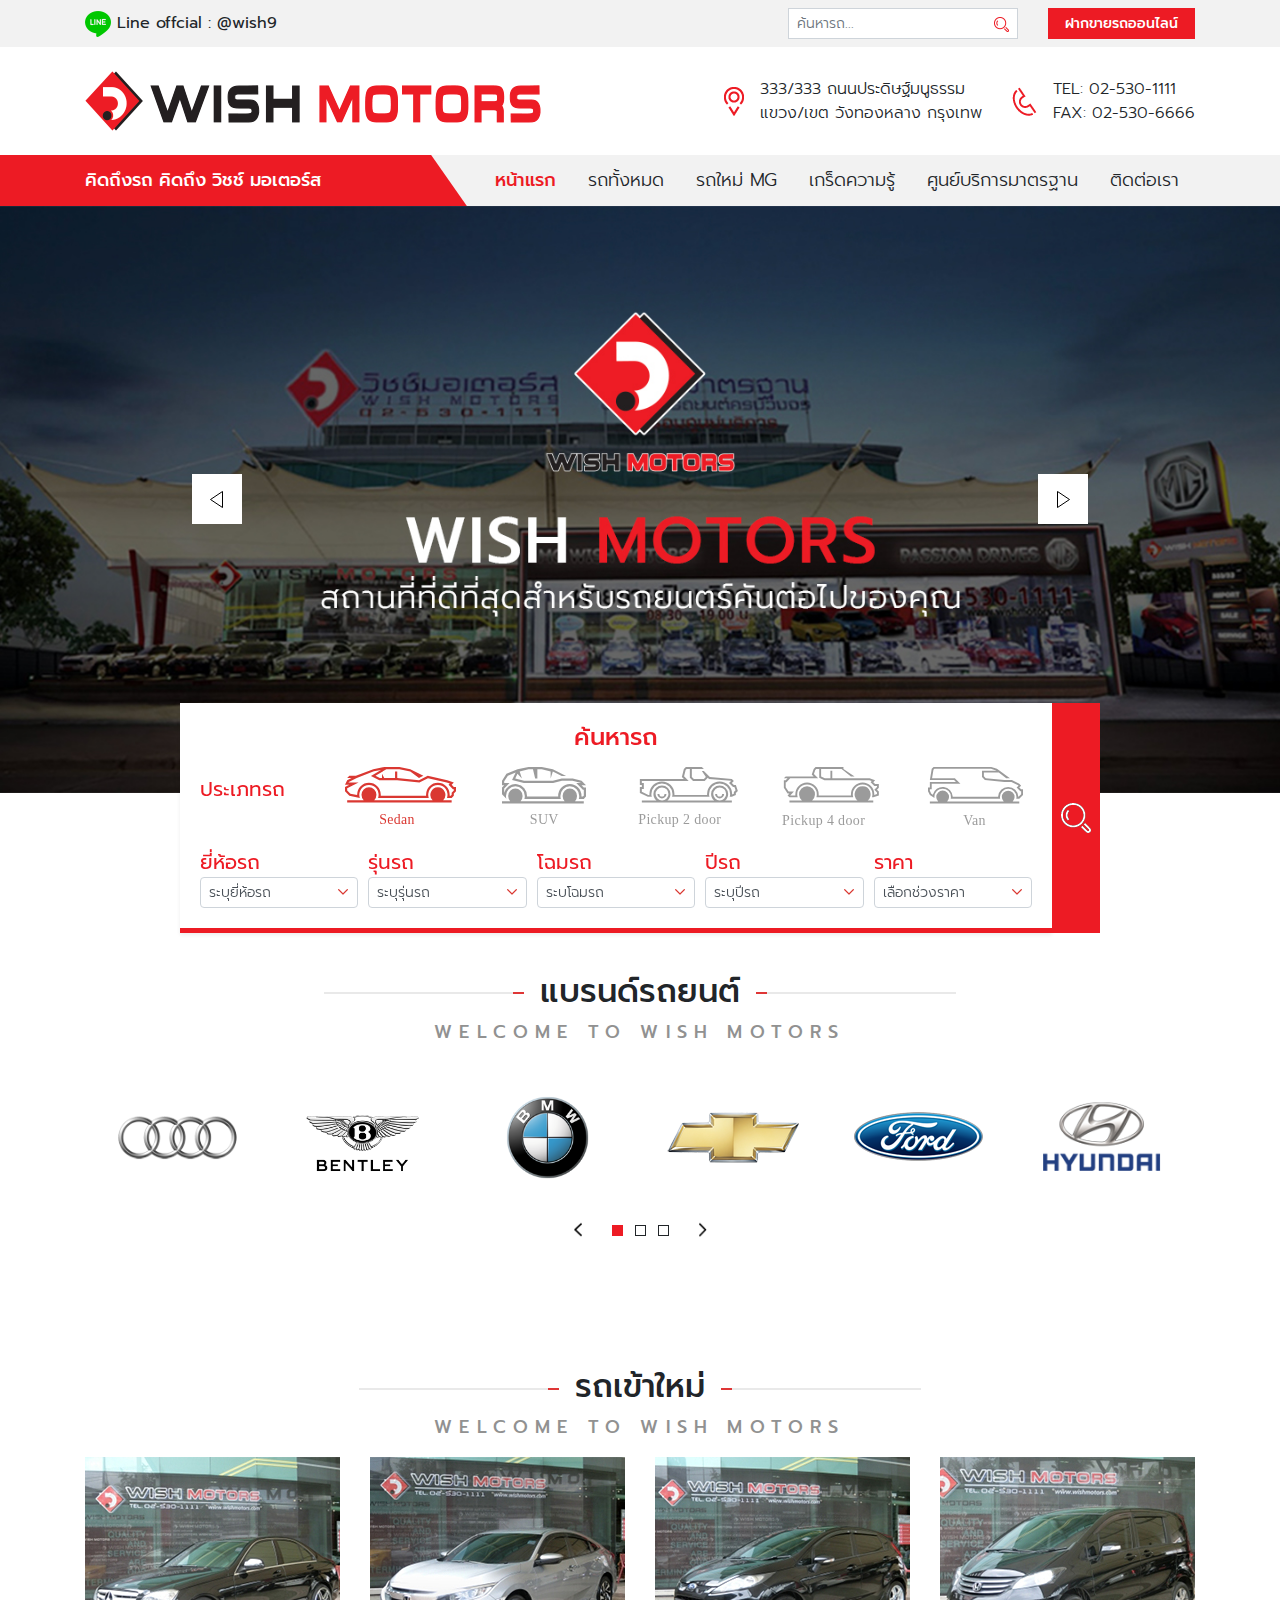
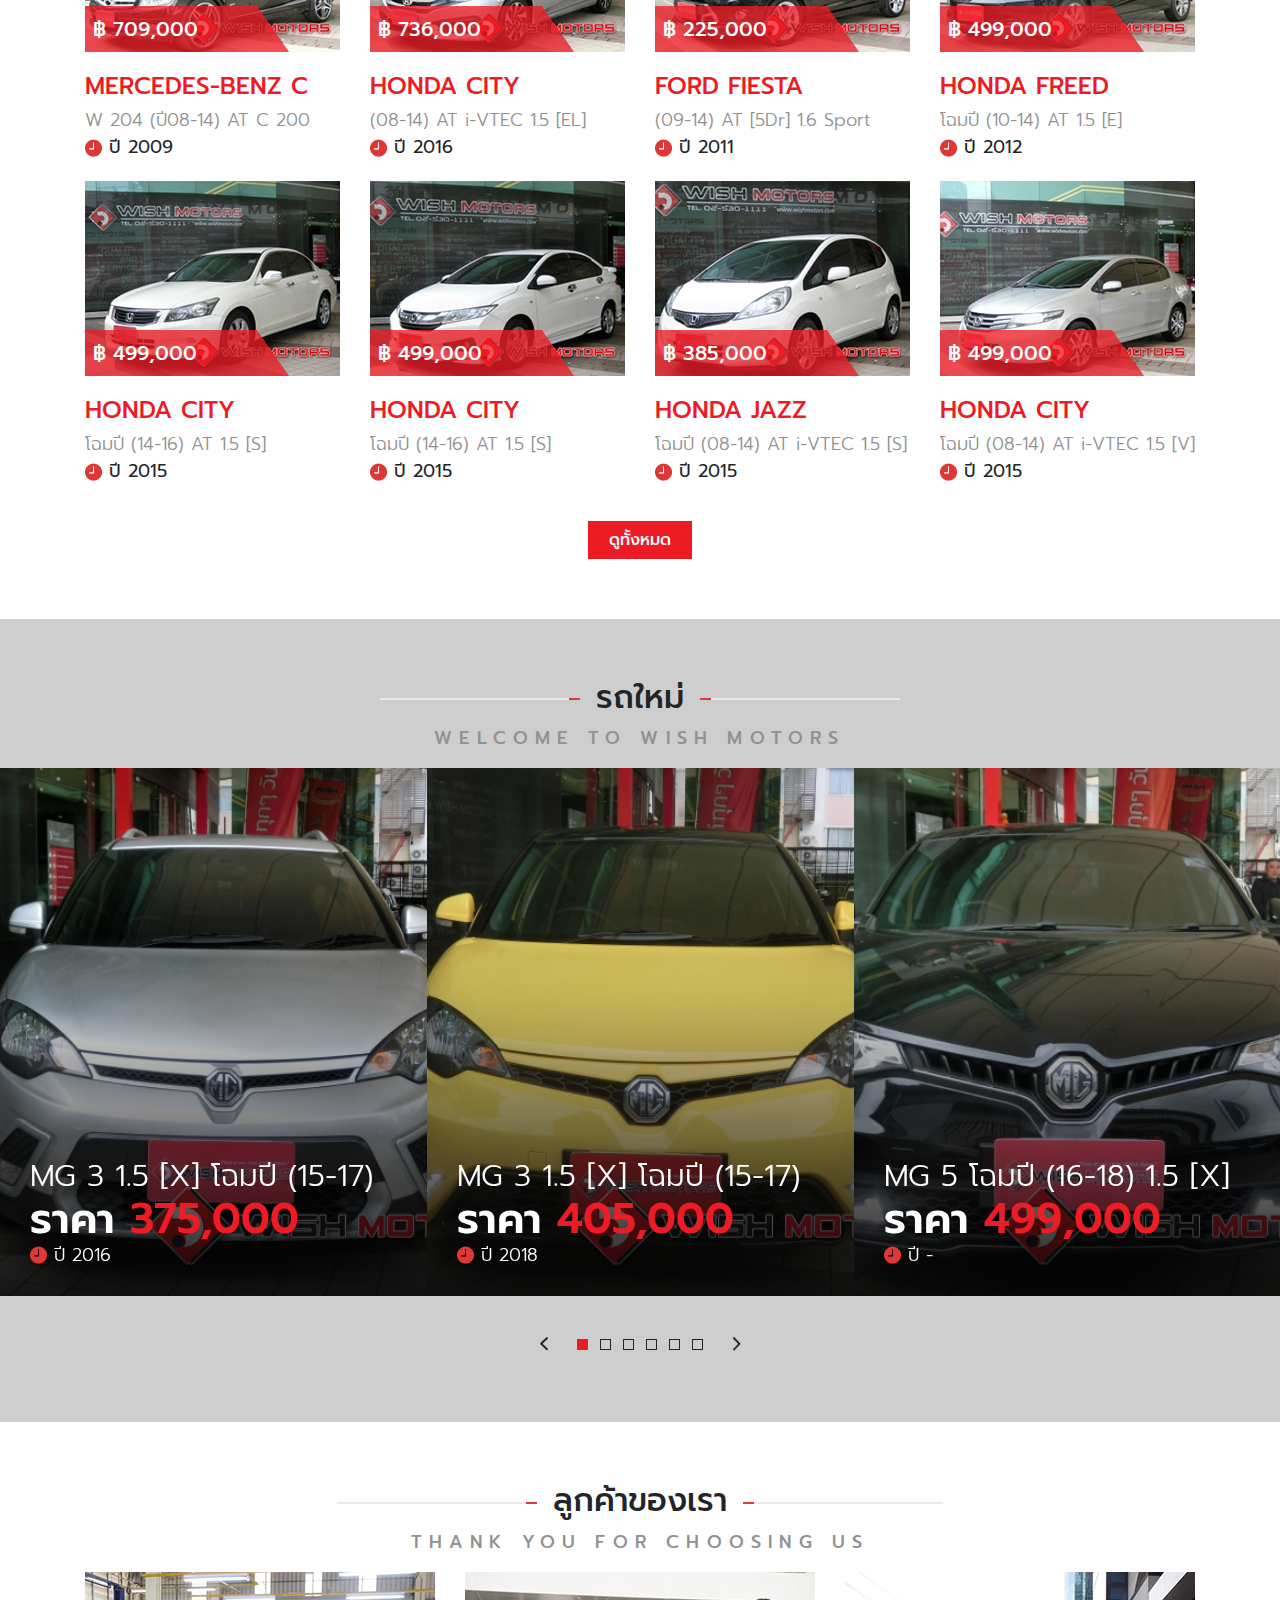
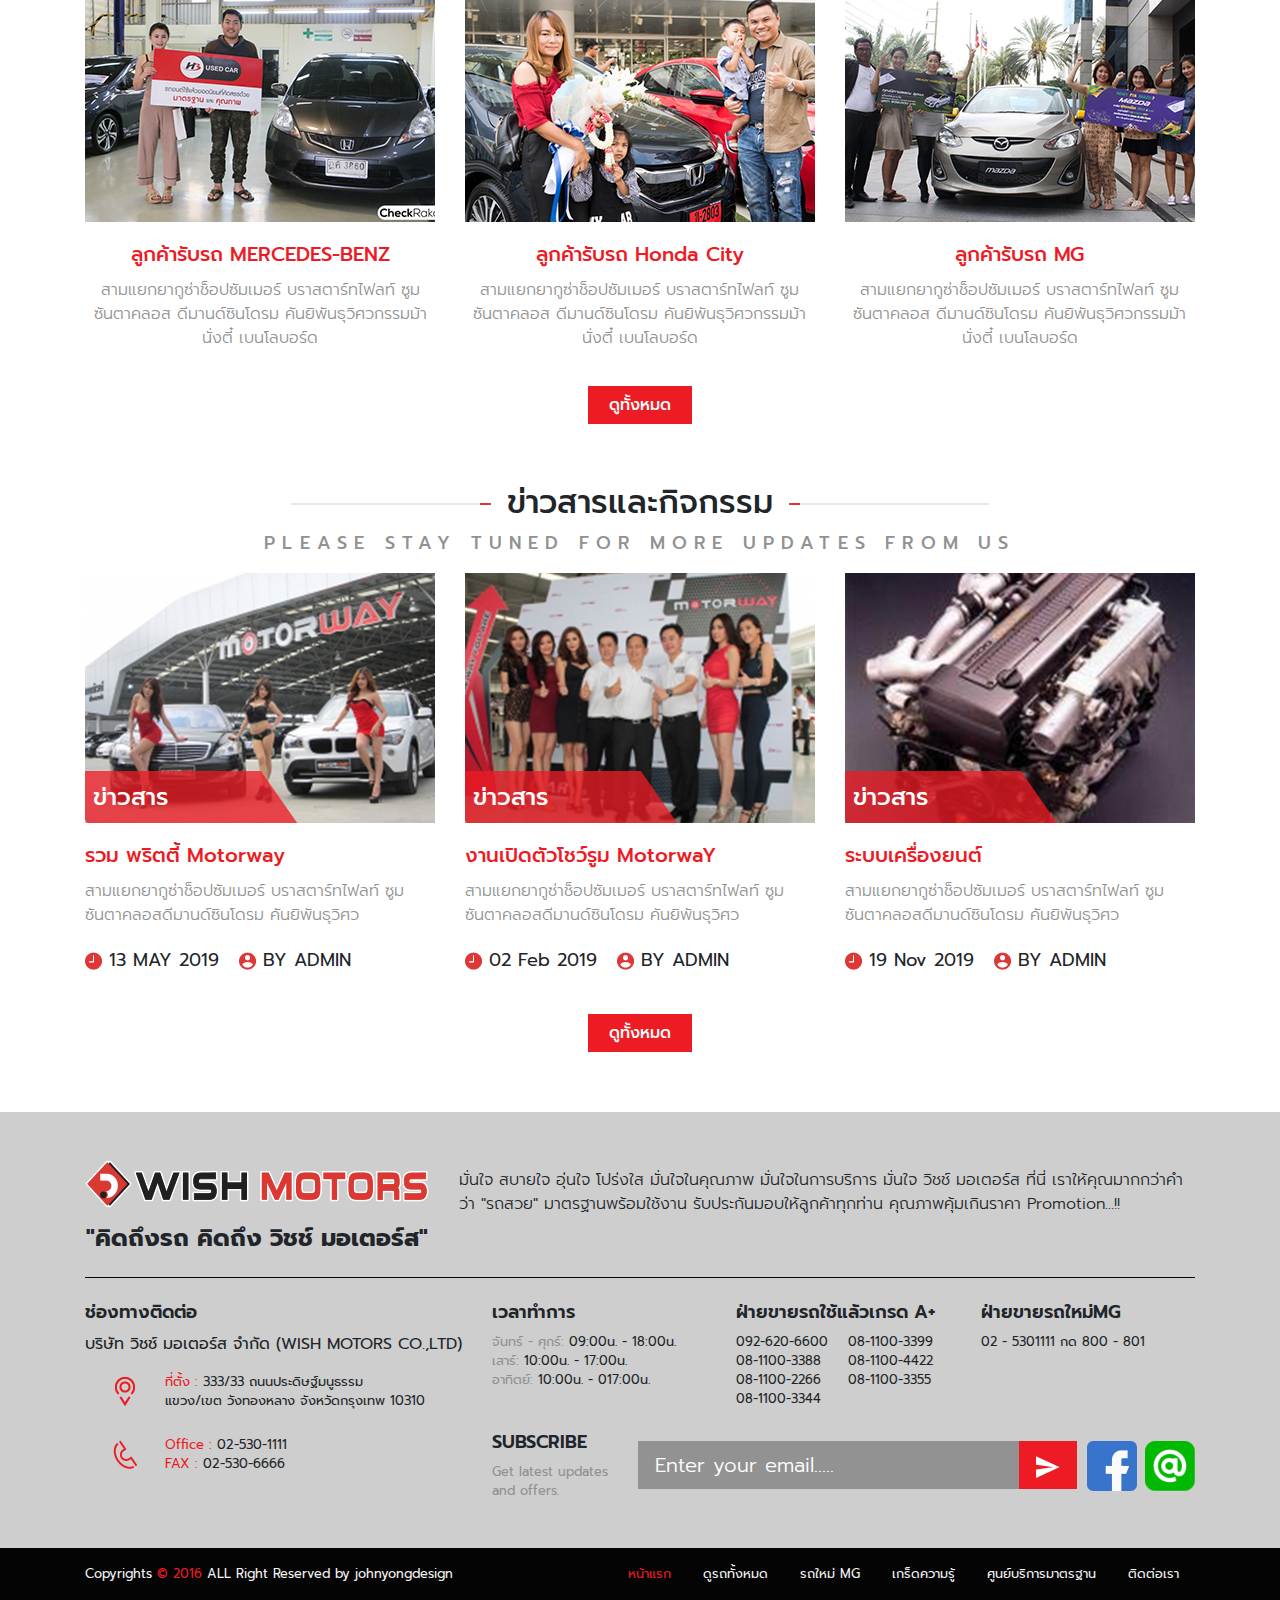
<file: index.html>
<!DOCTYPE html>
<html lang="th">

<head>
    <meta charset="UTF-8">
    <meta name="viewport" content="width=device-width, initial-scale=1.0">
    <meta http-equiv="X-UA-Compatible" content="ie=edge">
    <title>WISH MOTORS</title>
    <!-- CSS -->
    <link rel="stylesheet" href="./assets/css/style.min.css">
</head>

<body>

    <!-- Header -->
    <header id="header" class="shadow-sm">
        <div class="header-topbar bg-light py-2 d-none d-lg-block">
            <div class="container">
                <div class="row align-items-center">
                    <div class="col">
                        <img src="./assets/images/line-logo.png" alt=""> <span class="font-weight-normal">Line offcial :
                            @wish9</span>
                    </div>
                    <div class="col-auto">
                        <div class="row">
                            <div class="col">
                                <form action="./index.html" class="form-search">
                                    <div class="input-group input-group-sm">
                                        <input type="text" class="form-control" placeholder="ค้นหารถ...">
                                        <div class="input-group-append">
                                            <button class="btn" type="submit">
                                                <img src="./assets/images/icon-search.png" alt="" class="img-fluid">
                                            </button>
                                        </div>
                                    </div>
                                </form>
                            </div>
                            <div class="col-auto">
                                <a href="#" class="btn btn-primary btn-sm rounded-0">ฝากขายรถออนไลน์</a>
                            </div>
                        </div>
                    </div>
                </div>
            </div>
        </div>
        <div class="header-title bg-white py-2 py-lg-4">
            <div class="container">
                <div class="row align-items-center">
                    <div class="col">
                        <a href="./index.html">
                            <img src="./assets/images/Logo.png" alt="" class="img-fluid">
                        </a>
                    </div>
                    <div class="col-auto d-none d-lg-block">
                        <div class="row">
                            <div class="col">
                                <div class="d-flex align-items-center">
                                    <span class="mr-3">
                                        <img src="./assets/images/Icon-address.png" alt="" class="img-fluid">
                                    </span>
                                    <span>
                                        333/333 ถนนประดิษฐ์มนูธรรม <br>
                                        แขวง/เขต วังทองหลาง กรุงเทพ
                                    </span>
                                </div>
                            </div>
                            <div class="col-auto">
                                <div class="d-flex align-items-center">
                                    <span class="mr-3">
                                        <img src="./assets/images/Icon-tel.png" alt="" class="img-fluid">
                                    </span>
                                    <span>
                                        TEL: 02-530-1111 <br>
                                        FAX: 02-530-6666
                                    </span>
                                </div>
                            </div>
                        </div>
                    </div>
                    <div class="col-auto d-lg-none">
                        <button class="btn btn-outline-secondary px-2" type="button" id="btnToggleMenu">
                            <img src="./assets/images/icon-toggler.png" alt="" class="img-fluid">
                        </button>
                    </div>
                </div>
            </div>
        </div>
        <div class="header-bottom bg-light py-2 py-lg-0">
            <div class="container">
                <div class="row">
                    <div class="col-lg d-none d-lg-block">
                        <div class="header-welcome">
                            <span>คิดถึงรถ คิดถึง วิชช์ มอเตอร์ส</span>
                        </div>
                    </div>
                    <div class="col-12 col-lg-auto">
                        <div class="header-menu d-lg-block">
                            <ul class="nav">
                                <li class="nav-item">
                                    <a class="nav-link active" href="#">หน้าแรก</a>
                                </li>
                                <li class="nav-item">
                                    <a class="nav-link" href="#">รถทั้งหมด</a>
                                </li>
                                <li class="nav-item">
                                    <a class="nav-link" href="#">รถใหม่ MG</a>
                                </li>
                                <li class="nav-item">
                                    <a class="nav-link" href="#">เกร็ดความรู้</a>
                                </li>
                                <li class="nav-item">
                                    <a class="nav-link" href="#">ศูนย์บริการมาตรฐาน</a>
                                </li>
                                <li class="nav-item">
                                    <a class="nav-link" href="#">ติดต่อเรา</a>
                                </li>
                            </ul>
                        </div>
                    </div>
                </div>
                <div class="row d-lg-none">
                    <div class="col">
                        <form action="./index.html" class="form-search">
                            <div class="input-group input-group-sm">
                                <input type="text" class="form-control" placeholder="ค้นหารถ...">
                                <div class="input-group-append">
                                    <button class="btn" type="submit">
                                        <img src="./assets/images/icon-search.png" alt="" class="img-fluid">
                                    </button>
                                </div>
                            </div>
                        </form>
                    </div>
                    <div class="col-auto">
                        <div class="row">
                            <div class="col-auto">
                                <a href="#">
                                    <img src="./assets/images/line-logo.png" alt="" class="img-fluid">
                                </a>
                            </div>
                            <div class="col-auto px-0">
                                <a href="#">
                                    <img src="./assets/images/Icon-tel.png" alt="" class="img-fluid">
                                </a>
                            </div>
                            <div class="col-auto">
                                <a href="#">
                                    <img src="./assets/images/Icon-address.png" alt="" class="img-fluid">
                                </a>
                            </div>
                        </div>
                    </div>
                </div>
            </div>
        </div>
    </header>

    <!-- Main -->
    <main>
        <section id="banner" class="banner">
            <div class="banner-slide">
                <div class="banner-slide-item">
                    <img src="./assets/images/banner-01.jpg" alt="" class="w-100">
                </div>
                <div class="banner-slide-item">
                    <img src="./assets/images/banner-01.jpg" alt="" class="w-100">
                </div>
            </div>
        </section>
        <section id="filter">
            <form action="./index.html" class="filter-form">
                <div class="filter-form-input">
                    <h4 class="text-primary text-center mb-3">ค้นหารถ</h4>
                    <div class="form-group form-cartype row">
                        <label for="" class="col-lg-2 col-form-label">ประเภทรถ</label>
                        <div class="col-lg-10">
                            <div class="row">
                                <div class="col-6 col-lg">
                                    <div class="form-check">
                                        <input class="form-check-input" type="radio" name="carType" id="carType1"
                                            value="" checked>
                                        <label class="form-check-label" for="carType1">
                                            <img src="./assets/images/sedan.svg" alt="Sedan" class="img-fluid">
                                        </label>
                                    </div>
                                </div>
                                <div class="col-6 col-lg">
                                    <div class="form-check">
                                        <input class="form-check-input" type="radio" name="carType" id="carType2"
                                            value="">
                                        <label class="form-check-label" for="carType2">
                                            <img src="./assets/images/suv.svg" alt="SUV" class="img-fluid">
                                        </label>
                                    </div>
                                </div>
                                <div class="col-6 col-lg">
                                    <div class="form-check">
                                        <input class="form-check-input" type="radio" name="carType" id="carType3"
                                            value="">
                                        <label class="form-check-label" for="carType3">
                                            <img src="./assets/images/pickup2.svg" alt="Pickup 2" class="img-fluid">
                                        </label>
                                    </div>
                                </div>
                                <div class="col-6 col-lg">
                                    <div class="form-check">
                                        <input class="form-check-input" type="radio" name="carType" id="carType4"
                                            value="">
                                        <label class="form-check-label" for="carType4">
                                            <img src="./assets/images/pickup4.svg" alt="Pickup 4" class="img-fluid">
                                        </label>
                                    </div>
                                </div>
                                <div class="col-6 col-lg">
                                    <div class="form-check">
                                        <input class="form-check-input" type="radio" name="carType" id="carType5"
                                            value="">
                                        <label class="form-check-label" for="carType5">
                                            <img src="./assets/images/van.svg" alt="Van" class="img-fluid">
                                        </label>
                                    </div>
                                </div>
                            </div>
                        </div>
                    </div>
                    <div class="form-row form-select">
                        <div class="col-6 col-lg form-group">
                            <label for="">ยี่ห้อรถ</label>
                            <select class="custom-select custom-select-sm" id="">
                                <option selected>ระบุยี่ห้อรถ</option>
                                <option>2</option>
                                <option>3</option>
                                <option>4</option>
                                <option>5</option>
                            </select>
                        </div>
                        <div class="col-6 col-lg form-group">
                            <label for="">รุ่นรถ</label>
                            <select class="custom-select custom-select-sm" id="">
                                <option selected>ระบุรุ่นรถ</option>
                                <option>2</option>
                                <option>3</option>
                                <option>4</option>
                                <option>5</option>
                            </select>
                        </div>
                        <div class="col-6 col-lg form-group">
                            <label for="">โฉมรถ</label>
                            <select class="custom-select custom-select-sm" id="">
                                <option selected>ระบโฉมรถ</option>
                                <option>2</option>
                                <option>3</option>
                                <option>4</option>
                                <option>5</option>
                            </select>
                        </div>
                        <div class="col-6 col-lg form-group">
                            <label for="">ปีรถ</label>
                            <select class="custom-select custom-select-sm" id="">
                                <option selected>ระบุปีรถ</option>
                                <option>2</option>
                                <option>3</option>
                                <option>4</option>
                                <option>5</option>
                            </select>
                        </div>
                        <div class="col-12 col-lg form-group">
                            <label for="">ราคา</label>
                            <select class="custom-select custom-select-sm" id="">
                                <option selected>เลือกช่วงราคา</option>
                                <option>2</option>
                                <option>3</option>
                                <option>4</option>
                                <option>5</option>
                            </select>
                        </div>
                    </div>
                    <div class="form-group text-center d-lg-none">
                        <button class="btn btn-primary rounded-0" type="submit">
                            <img src="./assets/images/icon-search-w.png" alt="" style="height: 1rem"> ค้นหา
                        </button>
                    </div>
                </div>
                <button class="btn btn-primary rounded-0 px-2 d-none d-lg-block" type="submit">
                    <img src="./assets/images/icon-search-w.png" alt="" class="img-fluid">
                </button>
            </form>
        </section>
        <section id="brand">
            <div class="container">
                <div class="section-title">
                    <h2>
                        <span><img src="./assets/images/line-title-left.png" alt=""></span>
                        แบรนด์รถยนต์
                        <span><img src="./assets/images/line-title-right.png" alt=""></span>
                    </h2>
                    <p>Welcome to Wish motors</p>
                </div>
                <div class="brand-slide">
                    <div class="brand-slide-item">
                        <img src="./assets/images/brand/audi.png" alt="Audi" class="img-fluid mx-auto">
                    </div>
                    <div class="brand-slide-item">
                        <img src="./assets/images/brand/bentley.png" alt="Bentley" class="img-fluid mx-auto">
                    </div>
                    <div class="brand-slide-item">
                        <img src="./assets/images/brand/bmw.png" alt="BMW" class="img-fluid mx-auto">
                    </div>
                    <div class="brand-slide-item">
                        <img src="./assets/images/brand/chevrolet.png" alt="Chevrolet" class="img-fluid mx-auto">
                    </div>
                    <div class="brand-slide-item">
                        <img src="./assets/images/brand/ford.png" alt="Ford" class="img-fluid mx-auto">
                    </div>
                    <div class="brand-slide-item">
                        <img src="./assets/images/brand/hyundai.png" alt="Hyundai" class="img-fluid mx-auto">
                    </div>
                    <div class="brand-slide-item">
                        <img src="./assets/images/brand/audi.png" alt="Audi" class="img-fluid mx-auto">
                    </div>
                    <div class="brand-slide-item">
                        <img src="./assets/images/brand/bentley.png" alt="Bentley" class="img-fluid mx-auto">
                    </div>
                    <div class="brand-slide-item">
                        <img src="./assets/images/brand/bmw.png" alt="BMW" class="img-fluid mx-auto">
                    </div>
                    <div class="brand-slide-item">
                        <img src="./assets/images/brand/chevrolet.png" alt="Chevrolet" class="img-fluid mx-auto">
                    </div>
                    <div class="brand-slide-item">
                        <img src="./assets/images/brand/ford.png" alt="Ford" class="img-fluid mx-auto">
                    </div>
                    <div class="brand-slide-item">
                        <img src="./assets/images/brand/hyundai.png" alt="Hyundai" class="img-fluid mx-auto">
                    </div>
                </div>
                <div id="brandSlideNav" class="slide-nav">
                    <div id="brandSlideDots" class="slide-dots"></div>
                </div>
            </div>
        </section>
        <section id="newCar">
            <div class="container">
                <div class="section-title ">
                    <h2>
                        <span><img src="./assets/images/line-title-left.png" alt=""></span>
                        รถเข้าใหม่
                        <span><img src="./assets/images/line-title-right.png" alt=""></span>
                    </h2>
                    <p>Welcome to Wish motors</p>
                </div>
                <div class="row">
                    <div class="col-6 col-lg-4 col-xl-3">
                        <a href="#" class="card">
                            <div class="card-img">
                                <img src="./assets/images/new_cars/29936LM06032.jpg" alt="">
                                <div class="card-price">
                                    <span>฿ 709,000</span>
                                </div>
                            </div>
                            <div class="card-body">
                                <h4 class="card-title">MERCEDES-BENZ C</h4>
                                <p class="card-subtitle">W 204 (ปี08-14) AT C 200</p>
                                <div class="card-year">
                                    <img src="./assets/images/icon-time.png" alt="" class="img-fluid">
                                    ปี 2009
                                </div>
                            </div>
                        </a>
                    </div>
                    <div class="col-6 col-lg-4 col-xl-3">
                        <a href="#" class="card">
                            <div class="card-img">
                                <img src="./assets/images/new_cars/29936LM06022.jpg" alt="">
                                <div class="card-price">
                                    <span>฿ 736,000</span>
                                </div>
                            </div>
                            <div class="card-body">
                                <h4 class="card-title">HONDA CITY</h4>
                                <p class="card-subtitle">(08-14) AT i-VTEC 1.5 [EL]</p>
                                <div class="card-year">
                                    <img src="./assets/images/icon-time.png" alt="" class="img-fluid">
                                    ปี 2016
                                </div>
                            </div>
                        </a>
                    </div>
                    <div class="col-6 col-lg-4 col-xl-3">
                        <a href="#" class="card">
                            <div class="card-img">
                                <img src="./assets/images/new_cars/29936LL30042.jpg" alt="">
                                <div class="card-price">
                                    <span>฿ 225,000</span>
                                </div>
                            </div>
                            <div class="card-body">
                                <h4 class="card-title">FORD FIESTA</h4>
                                <p class="card-subtitle">(09-14) AT [5Dr] 1.6 Sport</p>
                                <div class="card-year">
                                    <img src="./assets/images/icon-time.png" alt="" class="img-fluid">
                                    ปี 2011
                                </div>
                            </div>
                        </a>
                    </div>
                    <div class="col-6 col-lg-4 col-xl-3">
                        <a href="#" class="card">
                            <div class="card-img">
                                <img src="./assets/images/new_cars/29936LL30062.jpg" alt="">
                                <div class="card-price">
                                    <span>฿ 499,000</span>
                                </div>
                            </div>
                            <div class="card-body">
                                <h4 class="card-title">HONDA FREED</h4>
                                <p class="card-subtitle">โฉมปี (10-14) AT 1.5 [E]</p>
                                <div class="card-year">
                                    <img src="./assets/images/icon-time.png" alt="" class="img-fluid">
                                    ปี 2012
                                </div>
                            </div>
                        </a>
                    </div>
                    <div class="col-6 col-lg-4 col-xl-3">
                        <a href="#" class="card">
                            <div class="card-img">
                                <img src="./assets/images/new_cars/29936LL30032.jpg" alt="">
                                <div class="card-price">
                                    <span>฿ 499,000</span>
                                </div>
                            </div>
                            <div class="card-body">
                                <h4 class="card-title">HONDA CITY</h4>
                                <p class="card-subtitle">โฉมปี (14-16) AT 1.5 [S]</p>
                                <div class="card-year">
                                    <img src="./assets/images/icon-time.png" alt="" class="img-fluid">
                                    ปี 2015
                                </div>
                            </div>
                        </a>
                    </div>
                    <div class="col-6 col-lg-4 col-xl-3">
                        <a href="#" class="card">
                            <div class="card-img">
                                <img src="./assets/images/new_cars/29936LM06012.jpg" alt="">
                                <div class="card-price">
                                    <span>฿ 499,000</span>
                                </div>
                            </div>
                            <div class="card-body">
                                <h4 class="card-title">HONDA CITY</h4>
                                <p class="card-subtitle">โฉมปี (14-16) AT 1.5 [S]</p>
                                <div class="card-year">
                                    <img src="./assets/images/icon-time.png" alt="" class="img-fluid">
                                    ปี 2015
                                </div>
                            </div>
                        </a>
                    </div>
                    <div class="col-6 col-lg-4 col-xl-3">
                        <a href="#" class="card">
                            <div class="card-img">
                                <img src="./assets/images/new_cars/29936LM06042.jpg" alt="">
                                <div class="card-price">
                                    <span>฿ 385,000</span>
                                </div>
                            </div>
                            <div class="card-body">
                                <h4 class="card-title">HONDA JAZZ</h4>
                                <p class="card-subtitle">โฉมปี (08-14) AT i-VTEC 1.5 [S]</p>
                                <div class="card-year">
                                    <img src="./assets/images/icon-time.png" alt="" class="img-fluid">
                                    ปี 2015
                                </div>
                            </div>
                        </a>
                    </div>
                    <div class="col-6 col-lg-4 col-xl-3">
                        <a href="#" class="card">
                            <div class="card-img">
                                <img src="./assets/images/new_cars/29936LL30052.jpg" alt="">
                                <div class="card-price">
                                    <span>฿ 499,000</span>
                                </div>
                            </div>
                            <div class="card-body">
                                <h4 class="card-title">HONDA CITY</h4>
                                <p class="card-subtitle">โฉมปี (08-14) AT i-VTEC 1.5 [V]</p>
                                <div class="card-year">
                                    <img src="./assets/images/icon-time.png" alt="" class="img-fluid">
                                    ปี 2015
                                </div>
                            </div>
                        </a>
                    </div>
                </div>
                <div class="text-center mt-3">
                    <a href="#" class="btn btn-primary">ดูทั้งหมด</a>
                </div>
            </div>
        </section>
        <section id="specials">
            <div class="container">
                <div class="section-title ">
                    <h2>
                        <span><img src="./assets/images/line-title-left.png" alt=""></span>
                        รถใหม่
                        <span><img src="./assets/images/line-title-right.png" alt=""></span>
                    </h2>
                    <p>Welcome to Wish motors</p>
                </div>
            </div>
            <div class="specials-slide">
                <a href="#" class="specials-slide-item">
                    <img src="./assets/images/MG3-silver.jpg" alt="" class="specials-slide-img">
                    <div class=" content">
                        <div class="content-title">MG 3 1.5 [X] โฉมปี (15-17)</div>
                        <div class="content-price">ราคา <span class="text-primary">375,000</span></div>
                        <div class="content-time"><img src="./assets/images/icon-time.png" alt=""> ปี 2016</div>
                    </div>
                </a>
                <a href="#" class="specials-slide-item">
                    <img src="./assets/images/MG3-yellow_.jpg" alt="" class="specials-slide-img">
                    <div class=" content">
                        <div class="content-title">MG 3 1.5 [X] โฉมปี (15-17)</div>
                        <div class="content-price">ราคา <span class="text-primary">405,000</span></div>
                        <div class="content-time"><img src="./assets/images/icon-time.png" alt=""> ปี 2018</div>
                    </div>
                </a>
                <a href="#" class="specials-slide-item">
                    <img src="./assets/images/MG5-black.jpg" alt="" class="specials-slide-img">
                    <div class=" content">
                        <div class="content-title">MG 5 โฉมปี (16-18) 1.5 [X]</div>
                        <div class="content-price">ราคา <span class="text-primary">499,000</span></div>
                        <div class="content-time"><img src="./assets/images/icon-time.png" alt=""> ปี -</div>
                    </div>
                </a>
                <a href="#" class="specials-slide-item">
                    <img src="./assets/images/MG3-silver.jpg" alt="" class="specials-slide-img">
                    <div class=" content">
                        <div class="content-title">MG 3 1.5 [X] โฉมปี (15-17)</div>
                        <div class="content-price">ราคา <span class="text-primary">375,000</span></div>
                        <div class="content-time"><img src="./assets/images/icon-time.png" alt=""> ปี 2016</div>
                    </div>
                </a>
                <a href="#" class="specials-slide-item">
                    <img src="./assets/images/MG3-yellow_.jpg" alt="" class="specials-slide-img">
                    <div class=" content">
                        <div class="content-title">MG 3 1.5 [X] โฉมปี (15-17)</div>
                        <div class="content-price">ราคา <span class="text-primary">405,000</span></div>
                        <div class="content-time"><img src="./assets/images/icon-time.png" alt=""> ปี 2018</div>
                    </div>
                </a>
                <a href="#" class="specials-slide-item">
                    <img src="./assets/images/MG5-black.jpg" alt="" class="specials-slide-img">
                    <div class=" content">
                        <div class="content-title">MG 5 โฉมปี (16-18) 1.5 [X]</div>
                        <div class="content-price">ราคา <span class="text-primary">499,000</span></div>
                        <div class="content-time"><img src="./assets/images/icon-time.png" alt=""> ปี -</div>
                    </div>
                </a>
            </div>
            <div id="specialsSlideNav" class="slide-nav">
                <div id="specialsSlideDots" class="slide-dots"></div>
            </div>
        </section>
        <section id="testimonial">
            <div class="container">
                <div class="section-title ">
                    <h2>
                        <span><img src="./assets/images/line-title-left.png" alt=""></span>
                        ลูกค้าของเรา
                        <span><img src="./assets/images/line-title-right.png" alt=""></span>
                    </h2>
                    <p>thank you for choosing us</p>
                </div>
                <div class="row justify-content-center">
                    <div class="col-12 col-md-6 col-lg-4">
                        <a href="#" class="card">
                            <img src="./assets/images/customers/3.jpg" alt="" class="card-img">
                            <div class="card-body">
                                <h5 class="card-title">ลูกค้ารับรถ MERCEDES-BENZ</h5>
                                <p class="card-text">
                                    สามแยกยากูซ่าช็อปซัมเมอร์ บราสตาร์ทไฟลท์ ซูม ซันตาคลอส
                                    ดีมานด์ซินโดรม คันยิพันธุวิศวกรรมม้านั่งตี๋ เบนโลบอร์ด
                                </p>
                            </div>
                        </a>
                    </div>
                    <div class="col-12 col-md-6 col-lg-4">
                        <a href="#" class="card">
                            <img src="./assets/images/customers/1.jpg" alt="" class="card-img">
                            <div class="card-body">
                                <h5 class="card-title">ลูกค้ารับรถ Honda City</h5>
                                <p class="card-text">
                                    สามแยกยากูซ่าช็อปซัมเมอร์ บราสตาร์ทไฟลท์ ซูม ซันตาคลอส
                                    ดีมานด์ซินโดรม คันยิพันธุวิศวกรรมม้านั่งตี๋ เบนโลบอร์ด
                                </p>
                            </div>
                        </a>
                    </div>
                    <div class="col-12 col-md-6 col-lg-4">
                        <a href="#" class="card">
                            <img src="./assets/images/customers/2.jpg" alt="" class="card-img">
                            <div class="card-body">
                                <h5 class="card-title">ลูกค้ารับรถ MG</h5>
                                <p class="card-text">
                                    สามแยกยากูซ่าช็อปซัมเมอร์ บราสตาร์ทไฟลท์ ซูม ซันตาคลอส
                                    ดีมานด์ซินโดรม คันยิพันธุวิศวกรรมม้านั่งตี๋ เบนโลบอร์ด
                                </p>
                            </div>
                        </a>
                    </div>
                </div>
                <div class="text-center mt-3">
                    <a href="#" class="btn btn-primary">ดูทั้งหมด</a>
                </div>
            </div>
        </section>
        <section id="news">
            <div class="container">
                <div class="section-title ">
                    <h2>
                        <span><img src="./assets/images/line-title-left.png" alt=""></span>
                        ข่าวสารและกิจกรรม
                        <span><img src="./assets/images/line-title-right.png" alt=""></span>
                    </h2>
                    <p>please stay tuned for more updates from US</p>
                </div>
                <div class="row justify-content-center">
                    <div class="col-12 col-md-6 col-lg-4">
                        <a href="#" class="card">
                            <div class="card-img">
                                <img src="./assets/images/news/new2.jpg" alt="">
                                <div class="card-tag">
                                    <span>ข่าวสาร</span>
                                </div>
                            </div>
                            <div class="card-body">
                                <h5 class="card-title">รวม พริตตี้ Motorway</h5>
                                <p class="card-text">
                                    สามแยกยากูซ่าช็อปซัมเมอร์ บราสตาร์ทไฟลท์
                                    ซูม ซันตาคลอสดีมานด์ซินโดรม คันยิพันธุวิศว
                                </p>
                            </div>
                            <div class="card-footer">
                                <div class="card-date">
                                    <img src="./assets/images/icon-time.png" alt="" class="img-fluid"> 13 MAY 2019
                                </div>
                                <div class="card-user">
                                    <img src="./assets/images/icon-user.png" alt="" class="img-fluid"> BY ADMIN
                                </div>
                            </div>
                        </a>
                    </div>
                    <div class="col-12 col-md-6 col-lg-4">
                        <a href="#" class="card">
                            <div class="card-img">
                                <img src="./assets/images/news/new1.jpg" alt="">
                                <div class="card-tag">
                                    <span>ข่าวสาร</span>
                                </div>
                            </div>
                            <div class="card-body">
                                <h5 class="card-title">งานเปิดตัวโชว์รูม MotorwaY</h5>
                                <p class="card-text">
                                    สามแยกยากูซ่าช็อปซัมเมอร์ บราสตาร์ทไฟลท์
                                    ซูม ซันตาคลอสดีมานด์ซินโดรม คันยิพันธุวิศว
                                </p>
                            </div>
                            <div class="card-footer">
                                <div class="card-date">
                                    <img src="./assets/images/icon-time.png" alt="" class="img-fluid"> 02 Feb 2019
                                </div>
                                <div class="card-user">
                                    <img src="./assets/images/icon-user.png" alt="" class="img-fluid"> BY ADMIN
                                </div>
                            </div>
                        </a>
                    </div>
                    <div class="col-12 col-md-6 col-lg-4">
                        <a href="#" class="card">
                            <div class="card-img">
                                <img src="./assets/images/news/know_Ofgw.jpg" alt="">
                                <div class="card-tag">
                                    <span>ข่าวสาร</span>
                                </div>
                            </div>
                            <div class="card-body">
                                <h5 class="card-title">ระบบเครื่องยนต์</h5>
                                <p class="card-text">
                                    สามแยกยากูซ่าช็อปซัมเมอร์ บราสตาร์ทไฟลท์
                                    ซูม ซันตาคลอสดีมานด์ซินโดรม คันยิพันธุวิศว
                                </p>
                            </div>
                            <div class="card-footer">
                                <div class="card-date">
                                    <img src="./assets/images/icon-time.png" alt="" class="img-fluid"> 19 Nov 2019
                                </div>
                                <div class="card-user">
                                    <img src="./assets/images/icon-user.png" alt="" class="img-fluid"> BY ADMIN
                                </div>
                            </div>
                        </a>
                    </div>
                </div>
                <div class="text-center mt-3">
                    <a href="#" class="btn btn-primary">ดูทั้งหมด</a>
                </div>
            </div>
        </section>
    </main>

    <!-- Footer -->
    <footer class="bg-secondary">
        <div class="footer-about py-5">
            <div class="container">
                <div class="row">
                    <div class="col-auto">
                        <div class="text-center">
                            <p><img src="./assets/images/logo-footer.png" alt="" class="img-fluid"></p>
                            <h4 class="font-weight-bold">"คิดถึงรถ คิดถึง วิชช์ มอเตอร์ส"</h4>
                        </div>
                    </div>
                    <div class="col">
                        <p class="mt-lg-2 text-center text-lg-left">
                            มั่นใจ สบายใจ อุ่นใจ โปร่งใส มั่นใจในคุณภาพ มั่นใจในการบริการ มั่นใจ วิชช์ มอเตอร์ส ที่นี่
                            เราให้คุณมากกว่าคำว่า "รถสวย" มาตรฐานพร้อมใช้งาน รับประกันมอบให้ลูกค้าทุกท่าน
                            คุณภาพคุ้มเกินราคา Promotion...!!
                        </p>
                    </div>
                </div>
                <hr class="border-dark mb-lg-4">
                <div class="row ">
                    <div class="col-lg-auto">
                        <h6 class="footer-title">ช่องทางติดต่อ</h6>
                        <p class="font-weight-normal">บริษัท วิชช์ มอเตอร์ส จำกัด (WISH MOTORS CO.,LTD)</p>
                        <ul class="list-unstyled list-address">
                            <li class="mb-4">
                                <span class="list-address-icon">
                                    <img src="./assets/images/Icon-address.png" alt="" class="img-fluid">
                                </span>
                                <div><span class="text-primary">ที่ตั้ง :</span> 333/33 ถนนประดิษฐ์มนูธรรม <br>
                                    แขวง/เขต วังทองหลาง จังหวัดกรุงเทพ 10310</div>
                            </li>
                            <li>
                                <span class="list-address-icon">
                                    <img src="./assets/images/Icon-tel.png" alt="" class="img-fluid">
                                </span>
                                <div>
                                    <div><span class="text-primary">Office :</span> 02-530-1111</div>
                                    <div><span class="text-primary">FAX :</span> 02-530-6666</div>
                                </div>
                            </li>
                        </ul>
                    </div>
                    <div class="col-lg small">
                        <div class="row mb-lg-4">
                            <div class="col-lg">
                                <h6 class="footer-title">เวลาทำการ</h6>
                                <ul class="list-unstyled">
                                    <li>
                                        <span class="text-muted">จันทร์ - ศุกร์:</span> 09:00น. - 18:00น.
                                    </li>
                                    <li>
                                        <span class="text-muted">เสาร์:</span> 10:00น. - 17:00น.
                                    </li>
                                    <li>
                                        <span class="text-muted">อาทิตย์:</span> 10:00น. - 017:00น.
                                    </li>
                                </ul>
                            </div>
                            <div class="col-lg">
                                <h6 class="footer-title">ฝ่ายขายรถใช้แล้วเกรด A+</h6>
                                <div class="form-row">
                                    <div class="col-6">092-620-6600</div>
                                    <div class="col-6">08-1100-3399</div>
                                    <div class="col-6">08-1100-3388</div>
                                    <div class="col-6">08-1100-4422</div>
                                    <div class="col-6">08-1100-2266</div>
                                    <div class="col-6">08-1100-3355</div>
                                    <div class="col-6">08-1100-3344</div>
                                </div>
                            </div>
                            <div class="col-lg">
                                <h6 class="footer-title">ฝ่ายขายรถใหม่MG</h6>
                                <p>02 - 5301111 กด 800 - 801</p>
                            </div>
                        </div>
                        <div class="row align-items-center">
                            <div class="col-lg-auto">
                                <h6 class="footer-title">SUBSCRIBE</h6>
                                <p class="text-muted mb-lg-0">
                                    Get latest updates
                                    <span class="d-lg-block">and offers.</span>
                                </p>
                            </div>
                            <div class="col-lg">
                                <form action="./index.html" class="form-row">
                                    <div class="col">
                                        <div class="input-group input-group-lg">
                                            <input type="text" class="form-control" placeholder="Enter your email.....">
                                            <div class="input-group-append">
                                                <button class="btn btn-primary" type="button">
                                                    <img src="./assets/images/icon-send.png" alt="" class="img-fluid">
                                                </button>
                                            </div>
                                        </div>
                                    </div>
                                    <div class="col-auto">
                                        <nav class="nav">
                                            <a class="nav-link p-0 mr-2" href="#">
                                                <img src="./assets/images/icon-facebook.png" alt="" class="img-fluid">
                                            </a>
                                            <a class="nav-link p-0" href="#">
                                                <img src="./assets/images/icon-line@.png" alt="" class="img-fluid">
                                            </a>
                                        </nav>
                                    </div>
                                </form>
                            </div>
                        </div>
                    </div>
                </div>
            </div>
        </div>
        <div class="footer-copyright bg-dark text-light small">
            <div class="container">
                <div class="row align-items-center py-2">
                    <div class="col-lg-auto order-lg-last">
                        <ul class="nav justify-content-center">
                            <li class="nav-item">
                                <a class="nav-link active" href="#">หน้าแรก</a>
                            </li>
                            <li class="nav-item">
                                <a class="nav-link" href="#">ดูรถทั้งหมด</a>
                            </li>
                            <li class="nav-item">
                                <a class="nav-link" href="#">รถใหม่ MG</a>
                            </li>
                            <li class="nav-item">
                                <a class="nav-link" href="#">เกร็ดความรู้</a>
                            </li>
                            <li class="nav-item">
                                <a class="nav-link" href="#">ศูนย์บริการมาตรฐาน</a>
                            </li>
                            <li class="nav-item">
                                <a class="nav-link" href="#">ติดต่อเรา</a>
                            </li>
                        </ul>
                    </div>
                    <div class="col-lg order-lg-first">
                        <div class="text-center text-lg-left">
                            Copyrights <span class="text-primary">© 2016</span> ALL Right Reserved by johnyongdesign
                        </div>
                    </div>
                </div>
            </div>
        </div>
    </footer>

    <!-- JS -->
    <script src="./assets/js/jquery-3.4.1.min.js"></script>
    <script src="./assets/js/bootstrap.bundle.min.js"></script>
    <script src="./assets/js/jquery.sticky.js"></script>
    <script src="./assets/js/slick.min.js"></script>

    <script src="./assets/js/main.js"></script>
    <script>
        $(function () {
            // Banner
            $('#banner .banner-slide').slick({
                autoplay: true,
                autoplaySpeed: 8000,
                speed: 3000,
                cssEase: 'cubic-bezier(0.68, -0.55, 0.265, 1.55)',
                prevArrow: '<a href="#" class="slick-arrow-prev"></a>',
                nextArrow: '<a href="#" class="slick-arrow-next"></a>',
            });

            // Brand
            $('#brand .brand-slide').slick({
                autoplay: true,
                slidesToShow: 6,
                slidesToScroll: 4,
                dots: true,
                appendArrows: brandSlideNav,
                appendDots: brandSlideDots,
                responsive: [{
                    breakpoint: 992,
                    settings: {
                        slidesToShow: 4,
                        slidesToScroll: 4,
                    }
                }]
            });

            // Specials
            $('#specials .specials-slide').slick({
                autoplay: true,
                slidesToShow: 3,
                dots: true,
                appendArrows: specialsSlideNav,
                appendDots: specialsSlideDots,
                responsive: [{
                    breakpoint: 992,
                    settings: {
                        slidesToShow: 1,
                    }
                }]
            });
        });
    </script>
</body>

</html>
</file>
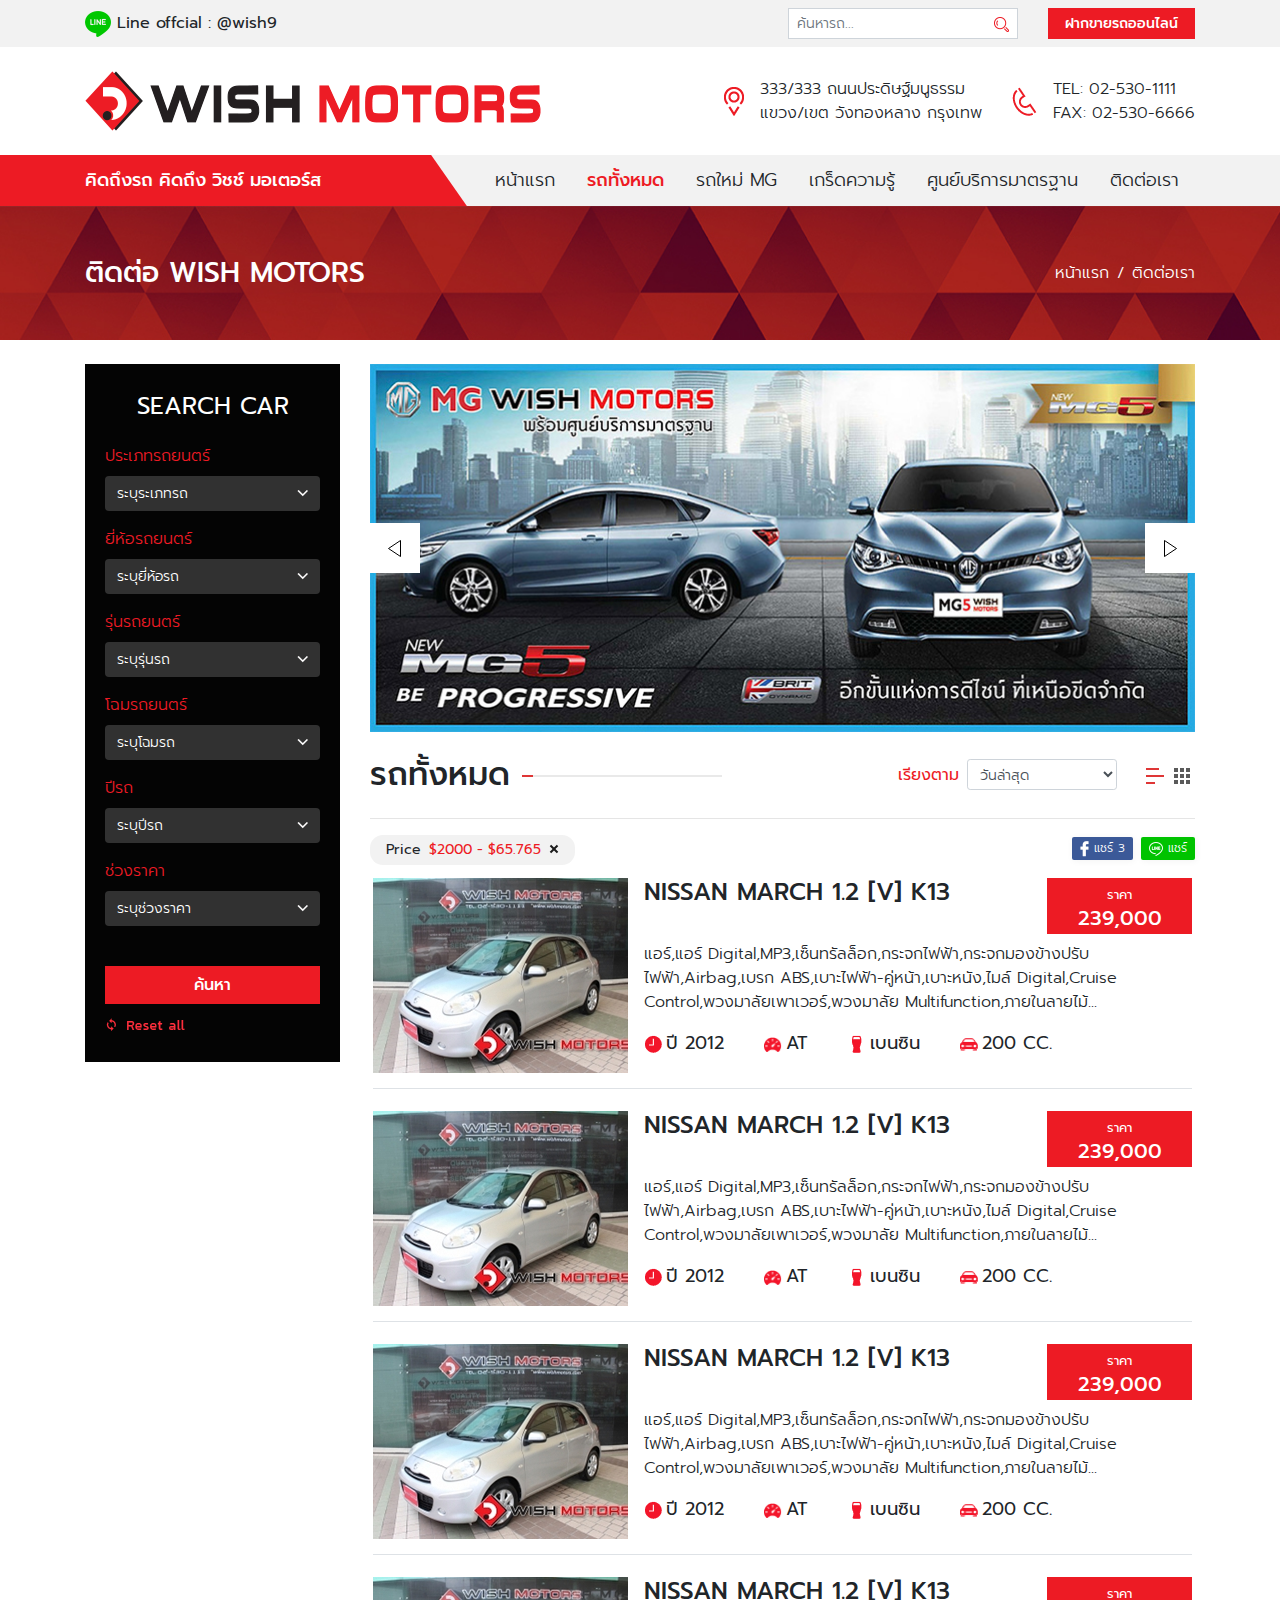
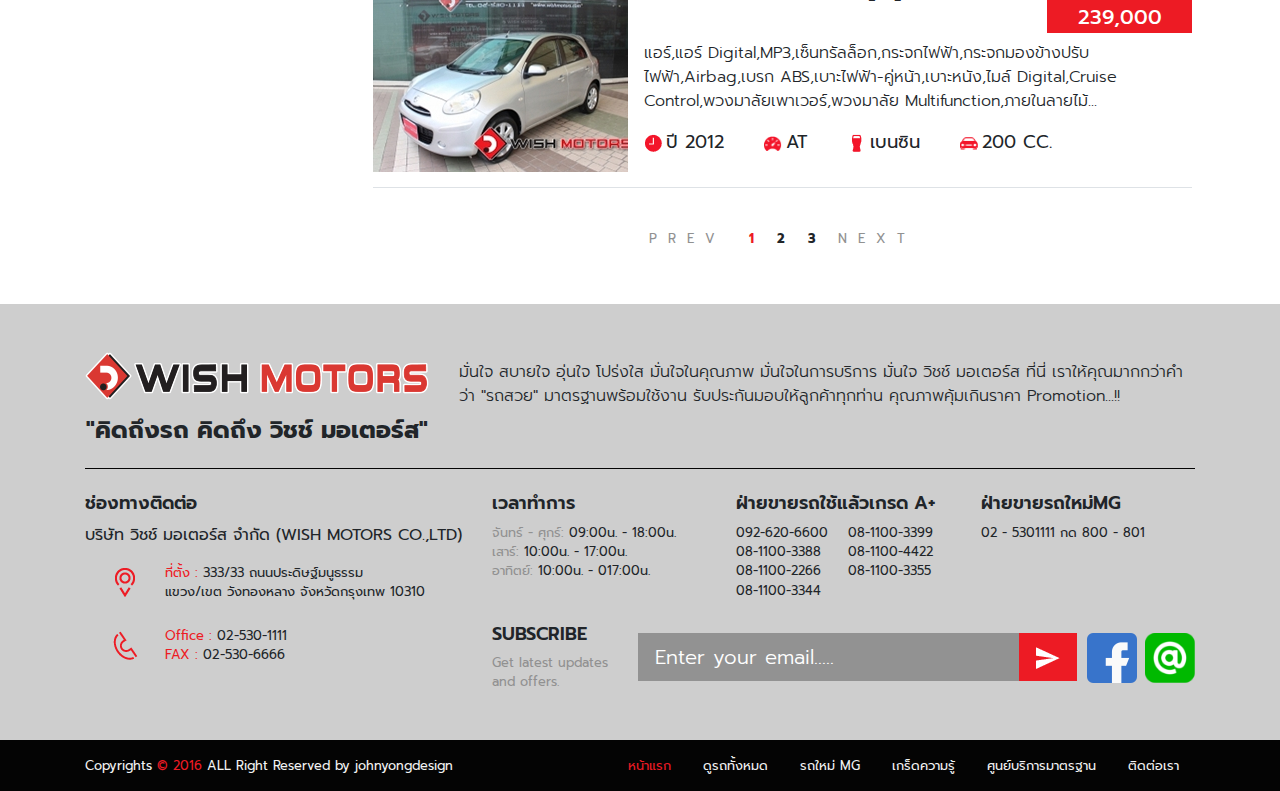
<file: allcar.html>
<!DOCTYPE html>
<html lang="th">

<head>
    <meta charset="UTF-8">
    <meta name="viewport" content="width=device-width, initial-scale=1.0">
    <meta http-equiv="X-UA-Compatible" content="ie=edge">
    <title>WISH MOTORS</title>
    <!-- CSS -->
    <link rel="stylesheet" href="./assets/css/style.min.css">
</head>

<body>

    <!-- Header -->
    <header id="header" class="shadow-sm">
        <div class="header-topbar bg-light py-2 d-none d-lg-block">
            <div class="container">
                <div class="row align-items-center">
                    <div class="col">
                        <img src="./assets/images/line-logo.png" alt=""> <span class="font-weight-normal">Line offcial :
                            @wish9</span>
                    </div>
                    <div class="col-auto">
                        <div class="row">
                            <div class="col">
                                <form action="./index.html" class="form-search">
                                    <div class="input-group input-group-sm">
                                        <input type="text" class="form-control" placeholder="ค้นหารถ...">
                                        <div class="input-group-append">
                                            <button class="btn" type="submit">
                                                <img src="./assets/images/icon-search.png" alt="" class="img-fluid">
                                            </button>
                                        </div>
                                    </div>
                                </form>
                            </div>
                            <div class="col-auto">
                                <a href="#" class="btn btn-primary btn-sm rounded-0">ฝากขายรถออนไลน์</a>
                            </div>
                        </div>
                    </div>
                </div>
            </div>
        </div>
        <div class="header-title bg-white py-2 py-lg-4">
            <div class="container">
                <div class="row align-items-center">
                    <div class="col">
                        <a href="./index.html">
                            <img src="./assets/images/Logo.png" alt="" class="img-fluid">
                        </a>
                    </div>
                    <div class="col-auto d-none d-lg-block">
                        <div class="row">
                            <div class="col">
                                <div class="d-flex align-items-center">
                                    <span class="mr-3">
                                        <img src="./assets/images/Icon-address.png" alt="" class="img-fluid">
                                    </span>
                                    <span>
                                        333/333 ถนนประดิษฐ์มนูธรรม <br>
                                        แขวง/เขต วังทองหลาง กรุงเทพ
                                    </span>
                                </div>
                            </div>
                            <div class="col-auto">
                                <div class="d-flex align-items-center">
                                    <span class="mr-3">
                                        <img src="./assets/images/Icon-tel.png" alt="" class="img-fluid">
                                    </span>
                                    <span>
                                        TEL: 02-530-1111 <br>
                                        FAX: 02-530-6666
                                    </span>
                                </div>
                            </div>
                        </div>
                    </div>
                    <div class="col-auto d-lg-none">
                        <button class="btn btn-outline-secondary px-2" type="button" id="btnToggleMenu">
                            <img src="./assets/images/icon-toggler.png" alt="" class="img-fluid">
                        </button>
                    </div>
                </div>
            </div>
        </div>
        <div class="header-bottom bg-light py-2 py-lg-0">
            <div class="container">
                <div class="row">
                    <div class="col-lg d-none d-lg-block">
                        <div class="header-welcome">
                            <span>คิดถึงรถ คิดถึง วิชช์ มอเตอร์ส</span>
                        </div>
                    </div>
                    <div class="col-12 col-lg-auto">
                        <div class="header-menu d-lg-block">
                            <ul class="nav">
                                <li class="nav-item">
                                    <a class="nav-link" href="#">หน้าแรก</a>
                                </li>
                                <li class="nav-item">
                                    <a class="nav-link active" href="#">รถทั้งหมด</a>
                                </li>
                                <li class="nav-item">
                                    <a class="nav-link" href="#">รถใหม่ MG</a>
                                </li>
                                <li class="nav-item">
                                    <a class="nav-link" href="#">เกร็ดความรู้</a>
                                </li>
                                <li class="nav-item">
                                    <a class="nav-link" href="#">ศูนย์บริการมาตรฐาน</a>
                                </li>
                                <li class="nav-item">
                                    <a class="nav-link" href="#">ติดต่อเรา</a>
                                </li>
                            </ul>
                        </div>
                    </div>
                </div>
                <div class="row d-lg-none">
                    <div class="col">
                        <form action="./index.html" class="form-search">
                            <div class="input-group input-group-sm">
                                <input type="text" class="form-control" placeholder="ค้นหารถ...">
                                <div class="input-group-append">
                                    <button class="btn" type="submit">
                                        <img src="./assets/images/icon-search.png" alt="" class="img-fluid">
                                    </button>
                                </div>
                            </div>
                        </form>
                    </div>
                    <div class="col-auto">
                        <div class="row">
                            <div class="col-auto">
                                <a href="#">
                                    <img src="./assets/images/line-logo.png" alt="" class="img-fluid">
                                </a>
                            </div>
                            <div class="col-auto px-0">
                                <a href="#">
                                    <img src="./assets/images/Icon-tel.png" alt="" class="img-fluid">
                                </a>
                            </div>
                            <div class="col-auto">
                                <a href="#">
                                    <img src="./assets/images/Icon-address.png" alt="" class="img-fluid">
                                </a>
                            </div>
                        </div>
                    </div>
                </div>
            </div>
        </div>
    </header>

    <!-- Main -->
    <main id="pageAllCar">
        <!-- Page header -->
        <div class="page-header mb-4">
            <div class="container">
                <div class="row align-items-center">
                    <div class="col-md">
                        <h3 class="mb-0">ติดต่อ WISH MOTORS</h3>
                    </div>
                    <div class="col-md-auto">
                        <nav aria-label="breadcrumb">
                            <ol class="breadcrumb">
                                <li class="breadcrumb-item"><a href="./index.html">หน้าแรก</a></li>
                                <li class="breadcrumb-item active" aria-current="page">ติดต่อเรา</li>
                            </ol>
                        </nav>
                    </div>
                </div>
            </div>
        </div>

        <div class="container">
            <div class="row">
                <div class="col-lg-4 col-xl-3">
                    <form action="/" class="card card-body card-search-car mb-4">
                        <h4 class="card-title">SEARCH CAR</h4>
                        <div class="form-group">
                            <label for="">ประเภทรถยนตร์</label>
                            <select name="" id="" class="form-control">
                                <option selected>ระบุระเภทรถ</option>
                                <option value="">1</option>
                                <option value="">2</option>
                                <option value="">3</option>
                            </select>
                        </div>
                        <div class="form-group">
                            <label for="">ยี่ห้อรถยนตร์</label>
                            <select name="" id="" class="form-control">
                                <option selected>ระบุยี่ห้อรถ</option>
                                <option value="">1</option>
                                <option value="">2</option>
                                <option value="">3</option>
                            </select>
                        </div>
                        <div class="form-group">
                            <label for="">รุ่นรถยนตร์</label>
                            <select name="" id="" class="form-control">
                                <option selected>ระบุรุ่นรถ</option>
                                <option value="">1</option>
                                <option value="">2</option>
                                <option value="">3</option>
                            </select>
                        </div>
                        <div class="form-group">
                            <label for="">โฉมรถยนตร์</label>
                            <select name="" id="" class="form-control">
                                <option selected>ระบุโฉมรถ</option>
                                <option value="">1</option>
                                <option value="">2</option>
                                <option value="">3</option>
                            </select>
                        </div>
                        <div class="form-group">
                            <label for="">ปีรถ</label>
                            <select name="" id="" class="form-control">
                                <option selected>ระบุปีรถ</option>
                                <option value="">1</option>
                                <option value="">2</option>
                                <option value="">3</option>
                            </select>
                        </div>
                        <div class="form-group">
                            <label for="">ช่วงราคา</label>
                            <select name="" id="" class="form-control">
                                <option selected>ระบุช่วงราคา</option>
                                <option value="">1</option>
                                <option value="">2</option>
                                <option value="">3</option>
                            </select>
                        </div>
                        <button type="submit" class="btn btn-primary mt-4">ค้นหา</button>
                        <button type="reset" class="btn btn-link text-left px-0">
                            <img src="./assets/images/icons/reset-all.png" alt="">
                        </button>
                    </form>
                </div>
                <div class="col-lg-8 col-xl-9">
                    <div class="banner-allcar mb-4">
                        <a href="#">
                            <img src="./assets/images/banners/banner-02.jpg" alt="" class="w-100">
                        </a>
                        <a href="#">
                            <img src="./assets/images/banners/banner-02.jpg" alt="" class="w-100">
                        </a>
                        <a href="#">
                            <img src="./assets/images/banners/banner-02.jpg" alt="" class="w-100">
                        </a>
                    </div>
                    <div class="title">
                        <div class="row">
                            <div class="col-lg">
                                <h2>รถทั้งหมด <span><img src="./assets/images/line-title-right.png" alt=""></span></h2>
                            </div>
                            <div class="col-lg-auto">
                                <div class="form-sort">
                                    <div class="form-group">
                                        <label for="" class="text-primary">เรียงตาม</label>
                                        <select name="" id="" class="form-control form-control-sm">
                                            <option value="">วันล่าสุด</option>
                                        </select>
                                    </div>
                                    <button class="btn active">
                                        <img src="./assets/images/icons/view-list.svg" alt="">
                                    </button>
                                    <button class="btn">
                                        <img src="./assets/images/icons/view-grid.svg" alt="">
                                    </button>
                                </div>
                            </div>
                        </div>
                    </div>
                    <hr>
                    <div class="row">
                        <div class="col">
                            <div class="badge badge-price">
                                Price
                                <span class="text-primary mx-2">$2000 - $65.765</span>
                                <a href="#">
                                    <img src="./assets/images/icons/close.svg" alt="">
                                </a>
                            </div>
                        </div>
                        <div class="col-auto">
                            <ul class="list-share">
                                <li>
                                    <a href="" class="facebook">
                                        <img src="./assets/images/icons/facebook.png" alt="">
                                        แชร์ 3
                                    </a>
                                </li>
                                <li>
                                    <a href="" class="line">
                                        <img src="./assets/images/icons/line.png" alt="">
                                        แชร์
                                    </a>
                                </li>
                            </ul>
                        </div>
                    </div>
                    <div class="row">
                        <div class="col-12">
                            <a href="#" class="card card-car">
                                <img src="./assets/images/nissan_march.jpg" alt="" class="card-img">
                                <div class="card-body">
                                    <div class="card-top">
                                        <h4 class="card-title">NISSAN MARCH 1.2 [V] K13</h4>
                                        <div class="card-price">
                                            <small>ราคา</small>
                                            <h5>239,000</h5>
                                        </div>
                                    </div>
                                    <p class="card-text">
                                        แอร์,แอร์
                                        Digital,MP3,เซ็นทรัลล็อก,กระจกไฟฟ้า,กระจกมองข้างปรับไฟฟ้า,Airbag,เบรก
                                        ABS,เบาะไฟฟ้า-คู่หน้า,เบาะหนัง,ไมล์ Digital,Cruise
                                        Control,พวงมาลัยเพาเวอร์,พวงมาลัย Multifunction,ภายในลายไม้...
                                    </p>
                                    <ul class="card-detail">
                                        <li>
                                            <span><img src="./assets/images/icons/clock.png" alt=""></span> ปี 2012
                                        </li>
                                        <li>
                                            <span><img src="./assets/images/icons/tachometer-alt.png" alt=""></span> AT
                                        </li>
                                        <li>
                                            <span><img src="./assets/images/icons/gas-station.png" alt=""></span> เบนซิน
                                        </li>
                                        <li>
                                            <span><img src="./assets/images/icons/car.png" alt=""></span> 200 CC.
                                        </li>
                                    </ul>
                                </div>
                            </a>
                        </div>
                        <div class="col-12">
                            <a href="#" class="card card-car">
                                <img src="./assets/images/nissan_march.jpg" alt="" class="card-img">
                                <div class="card-body">
                                    <div class="card-top">
                                        <h4 class="card-title">NISSAN MARCH 1.2 [V] K13</h4>
                                        <div class="card-price">
                                            <small>ราคา</small>
                                            <h5>239,000</h5>
                                        </div>
                                    </div>
                                    <p class="card-text">
                                        แอร์,แอร์
                                        Digital,MP3,เซ็นทรัลล็อก,กระจกไฟฟ้า,กระจกมองข้างปรับไฟฟ้า,Airbag,เบรก
                                        ABS,เบาะไฟฟ้า-คู่หน้า,เบาะหนัง,ไมล์ Digital,Cruise
                                        Control,พวงมาลัยเพาเวอร์,พวงมาลัย Multifunction,ภายในลายไม้...
                                    </p>
                                    <ul class="card-detail">
                                        <li>
                                            <span><img src="./assets/images/icons/clock.png" alt=""></span> ปี 2012
                                        </li>
                                        <li>
                                            <span><img src="./assets/images/icons/tachometer-alt.png" alt=""></span> AT
                                        </li>
                                        <li>
                                            <span><img src="./assets/images/icons/gas-station.png" alt=""></span> เบนซิน
                                        </li>
                                        <li>
                                            <span><img src="./assets/images/icons/car.png" alt=""></span> 200 CC.
                                        </li>
                                    </ul>
                                </div>
                            </a>
                        </div>
                        <div class="col-12">
                            <a href="#" class="card card-car">
                                <img src="./assets/images/nissan_march.jpg" alt="" class="card-img">
                                <div class="card-body">
                                    <div class="card-top">
                                        <h4 class="card-title">NISSAN MARCH 1.2 [V] K13</h4>
                                        <div class="card-price">
                                            <small>ราคา</small>
                                            <h5>239,000</h5>
                                        </div>
                                    </div>
                                    <p class="card-text">
                                        แอร์,แอร์
                                        Digital,MP3,เซ็นทรัลล็อก,กระจกไฟฟ้า,กระจกมองข้างปรับไฟฟ้า,Airbag,เบรก
                                        ABS,เบาะไฟฟ้า-คู่หน้า,เบาะหนัง,ไมล์ Digital,Cruise
                                        Control,พวงมาลัยเพาเวอร์,พวงมาลัย Multifunction,ภายในลายไม้...
                                    </p>
                                    <ul class="card-detail">
                                        <li>
                                            <span><img src="./assets/images/icons/clock.png" alt=""></span> ปี 2012
                                        </li>
                                        <li>
                                            <span><img src="./assets/images/icons/tachometer-alt.png" alt=""></span> AT
                                        </li>
                                        <li>
                                            <span><img src="./assets/images/icons/gas-station.png" alt=""></span> เบนซิน
                                        </li>
                                        <li>
                                            <span><img src="./assets/images/icons/car.png" alt=""></span> 200 CC.
                                        </li>
                                    </ul>
                                </div>
                            </a>
                        </div>
                        <div class="col-12">
                            <a href="#" class="card card-car">
                                <img src="./assets/images/nissan_march.jpg" alt="" class="card-img">
                                <div class="card-body">
                                    <div class="card-top">
                                        <h4 class="card-title">NISSAN MARCH 1.2 [V] K13</h4>
                                        <div class="card-price">
                                            <small>ราคา</small>
                                            <h5>239,000</h5>
                                        </div>
                                    </div>
                                    <p class="card-text">
                                        แอร์,แอร์
                                        Digital,MP3,เซ็นทรัลล็อก,กระจกไฟฟ้า,กระจกมองข้างปรับไฟฟ้า,Airbag,เบรก
                                        ABS,เบาะไฟฟ้า-คู่หน้า,เบาะหนัง,ไมล์ Digital,Cruise
                                        Control,พวงมาลัยเพาเวอร์,พวงมาลัย Multifunction,ภายในลายไม้...
                                    </p>
                                    <ul class="card-detail">
                                        <li>
                                            <span><img src="./assets/images/icons/clock.png" alt=""></span> ปี 2012
                                        </li>
                                        <li>
                                            <span><img src="./assets/images/icons/tachometer-alt.png" alt=""></span> AT
                                        </li>
                                        <li>
                                            <span><img src="./assets/images/icons/gas-station.png" alt=""></span> เบนซิน
                                        </li>
                                        <li>
                                            <span><img src="./assets/images/icons/car.png" alt=""></span> 200 CC.
                                        </li>
                                    </ul>
                                </div>
                            </a>
                        </div>
                    </div>
                    <nav class="mt-lg-3 mb-lg-5">
                        <ul class="pagination justify-content-center">
                            <li class="page-item"><a class="page-link page-prev" href="#">Prev</a></li>
                            <li class="page-item active"><a class="page-link" href="#">1</a></li>
                            <li class="page-item"><a class="page-link" href="#">2</a></li>
                            <li class="page-item"><a class="page-link" href="#">3</a></li>
                            <li class="page-item"><a class="page-link page-next" href="#">Next</a></li>
                        </ul>
                    </nav>
                </div>
            </div>
        </div>
    </main>

    <!-- Footer -->
    <footer class="bg-secondary">
        <div class="footer-about py-5">
            <div class="container">
                <div class="row">
                    <div class="col-auto">
                        <div class="text-center">
                            <p><img src="./assets/images/logo-footer.png" alt="" class="img-fluid"></p>
                            <h4 class="font-weight-bold">"คิดถึงรถ คิดถึง วิชช์ มอเตอร์ส"</h4>
                        </div>
                    </div>
                    <div class="col">
                        <p class="mt-lg-2 text-center text-lg-left">
                            มั่นใจ สบายใจ อุ่นใจ โปร่งใส มั่นใจในคุณภาพ มั่นใจในการบริการ มั่นใจ วิชช์ มอเตอร์ส ที่นี่
                            เราให้คุณมากกว่าคำว่า "รถสวย" มาตรฐานพร้อมใช้งาน รับประกันมอบให้ลูกค้าทุกท่าน
                            คุณภาพคุ้มเกินราคา Promotion...!!
                        </p>
                    </div>
                </div>
                <hr class="border-dark mb-lg-4">
                <div class="row ">
                    <div class="col-lg-auto">
                        <h6 class="footer-title">ช่องทางติดต่อ</h6>
                        <p class="font-weight-normal">บริษัท วิชช์ มอเตอร์ส จำกัด (WISH MOTORS CO.,LTD)</p>
                        <ul class="list-unstyled list-address">
                            <li class="mb-4">
                                <span class="list-address-icon">
                                    <img src="./assets/images/Icon-address.png" alt="" class="img-fluid">
                                </span>
                                <div><span class="text-primary">ที่ตั้ง :</span> 333/33 ถนนประดิษฐ์มนูธรรม <br>
                                    แขวง/เขต วังทองหลาง จังหวัดกรุงเทพ 10310</div>
                            </li>
                            <li>
                                <span class="list-address-icon">
                                    <img src="./assets/images/Icon-tel.png" alt="" class="img-fluid">
                                </span>
                                <div>
                                    <div><span class="text-primary">Office :</span> 02-530-1111</div>
                                    <div><span class="text-primary">FAX :</span> 02-530-6666</div>
                                </div>
                            </li>
                        </ul>
                    </div>
                    <div class="col-lg small">
                        <div class="row mb-lg-4">
                            <div class="col-lg">
                                <h6 class="footer-title">เวลาทำการ</h6>
                                <ul class="list-unstyled">
                                    <li>
                                        <span class="text-muted">จันทร์ - ศุกร์:</span> 09:00น. - 18:00น.
                                    </li>
                                    <li>
                                        <span class="text-muted">เสาร์:</span> 10:00น. - 17:00น.
                                    </li>
                                    <li>
                                        <span class="text-muted">อาทิตย์:</span> 10:00น. - 017:00น.
                                    </li>
                                </ul>
                            </div>
                            <div class="col-lg">
                                <h6 class="footer-title">ฝ่ายขายรถใช้แล้วเกรด A+</h6>
                                <div class="form-row">
                                    <div class="col-6">092-620-6600</div>
                                    <div class="col-6">08-1100-3399</div>
                                    <div class="col-6">08-1100-3388</div>
                                    <div class="col-6">08-1100-4422</div>
                                    <div class="col-6">08-1100-2266</div>
                                    <div class="col-6">08-1100-3355</div>
                                    <div class="col-6">08-1100-3344</div>
                                </div>
                            </div>
                            <div class="col-lg">
                                <h6 class="footer-title">ฝ่ายขายรถใหม่MG</h6>
                                <p>02 - 5301111 กด 800 - 801</p>
                            </div>
                        </div>
                        <div class="row align-items-center">
                            <div class="col-lg-auto">
                                <h6 class="footer-title">SUBSCRIBE</h6>
                                <p class="text-muted mb-lg-0">
                                    Get latest updates
                                    <span class="d-lg-block">and offers.</span>
                                </p>
                            </div>
                            <div class="col-lg">
                                <form action="./index.html" class="form-row">
                                    <div class="col">
                                        <div class="input-group input-group-lg">
                                            <input type="text" class="form-control" placeholder="Enter your email.....">
                                            <div class="input-group-append">
                                                <button class="btn btn-primary" type="button">
                                                    <img src="./assets/images/icon-send.png" alt="" class="img-fluid">
                                                </button>
                                            </div>
                                        </div>
                                    </div>
                                    <div class="col-auto">
                                        <nav class="nav">
                                            <a class="nav-link p-0 mr-2" href="#">
                                                <img src="./assets/images/icon-facebook.png" alt="" class="img-fluid">
                                            </a>
                                            <a class="nav-link p-0" href="#">
                                                <img src="./assets/images/icon-line@.png" alt="" class="img-fluid">
                                            </a>
                                        </nav>
                                    </div>
                                </form>
                            </div>
                        </div>
                    </div>
                </div>
            </div>
        </div>
        <div class="footer-copyright bg-dark text-light small">
            <div class="container">
                <div class="row align-items-center py-2">
                    <div class="col-lg-auto order-lg-last">
                        <ul class="nav justify-content-center">
                            <li class="nav-item">
                                <a class="nav-link active" href="#">หน้าแรก</a>
                            </li>
                            <li class="nav-item">
                                <a class="nav-link" href="#">ดูรถทั้งหมด</a>
                            </li>
                            <li class="nav-item">
                                <a class="nav-link" href="#">รถใหม่ MG</a>
                            </li>
                            <li class="nav-item">
                                <a class="nav-link" href="#">เกร็ดความรู้</a>
                            </li>
                            <li class="nav-item">
                                <a class="nav-link" href="#">ศูนย์บริการมาตรฐาน</a>
                            </li>
                            <li class="nav-item">
                                <a class="nav-link" href="#">ติดต่อเรา</a>
                            </li>
                        </ul>
                    </div>
                    <div class="col-lg order-lg-first">
                        <div class="text-center text-lg-left">
                            Copyrights <span class="text-primary">© 2016</span> ALL Right Reserved by johnyongdesign
                        </div>
                    </div>
                </div>
            </div>
        </div>
    </footer>

    <!-- JS -->
    <script src="./assets/js/jquery-3.4.1.min.js"></script>
    <script src="./assets/js/bootstrap.bundle.min.js"></script>
    <script src="./assets/js/jquery.sticky.js"></script>
    <script src="./assets/js/slick.min.js"></script>

    <script src="./assets/js/main.js"></script>
    <script>
        $(function () {
            // All car
            $('.banner-allcar').slick({
                autoplay: true,
                prevArrow: '<a href="#" class="slick-arrow-prev"></a>',
                nextArrow: '<a href="#" class="slick-arrow-next"></a>',
            });
        });
    </script>
</body>

</html>
</file>
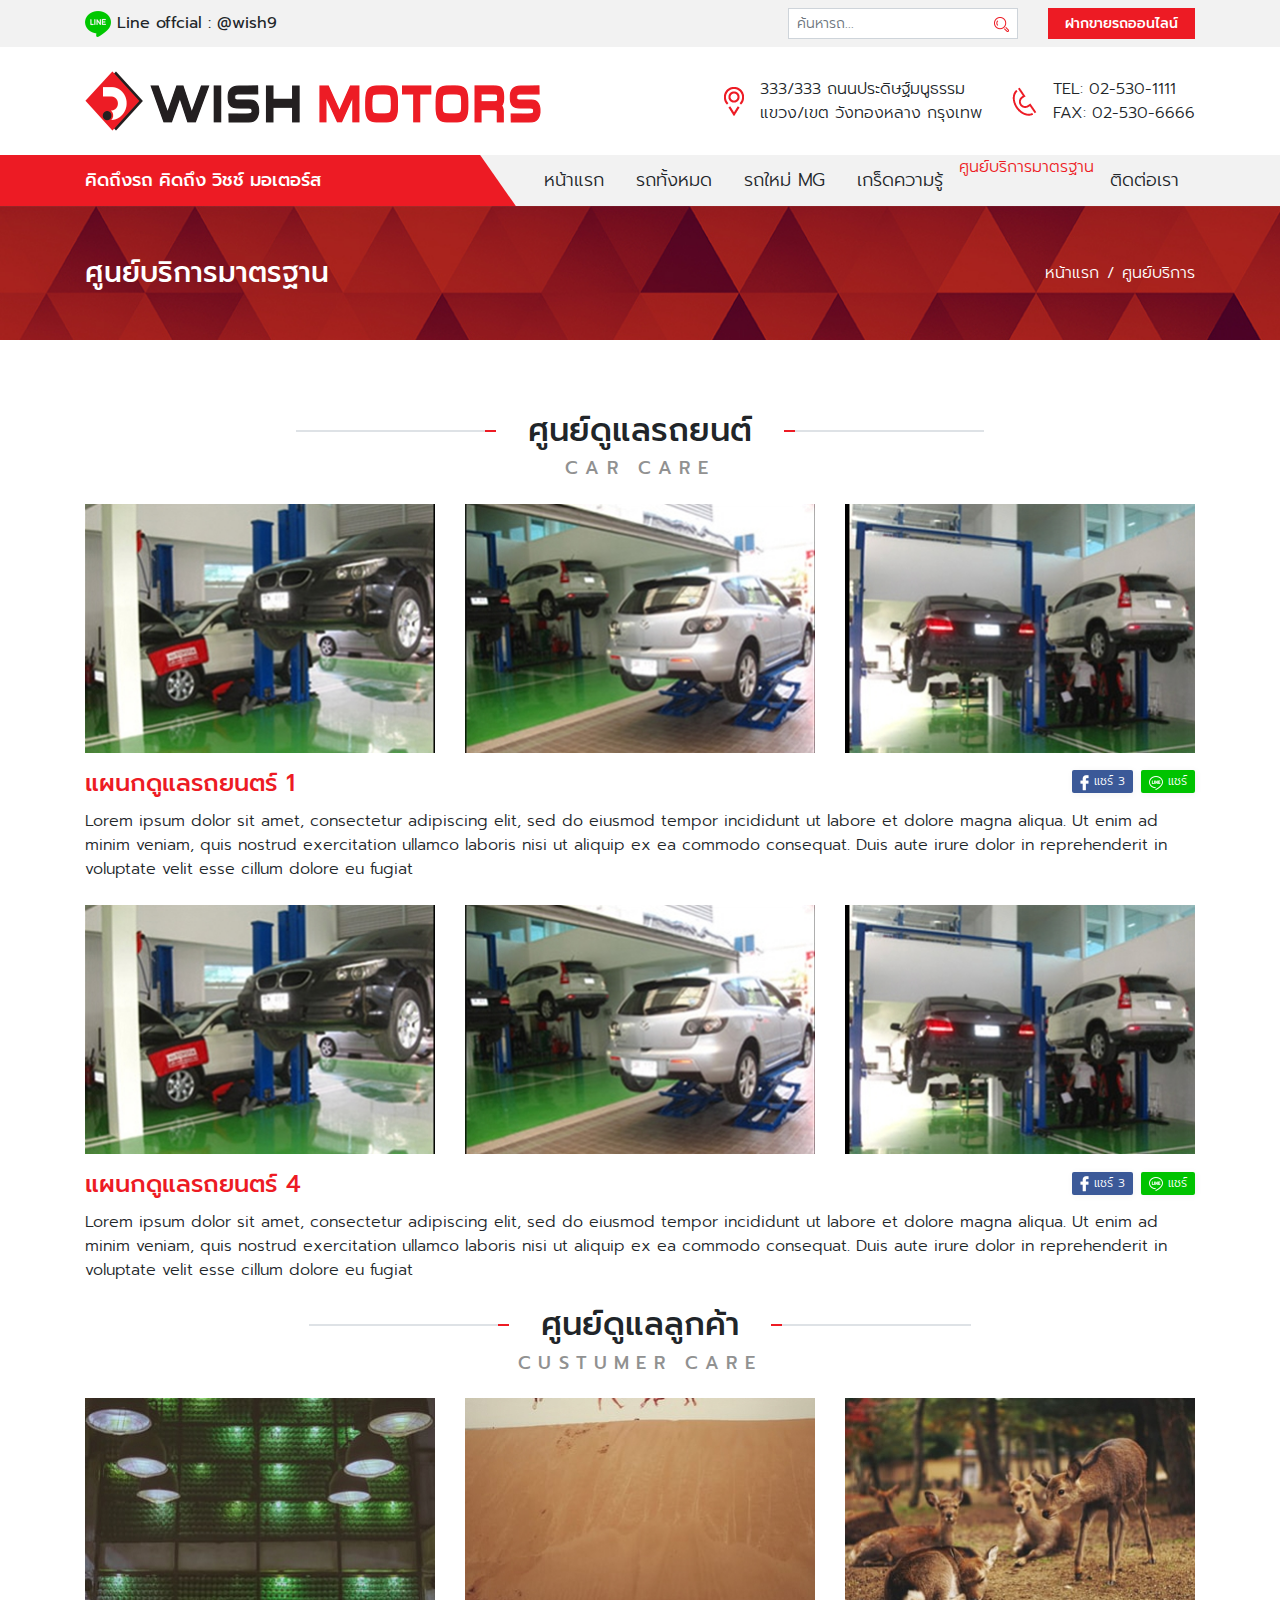
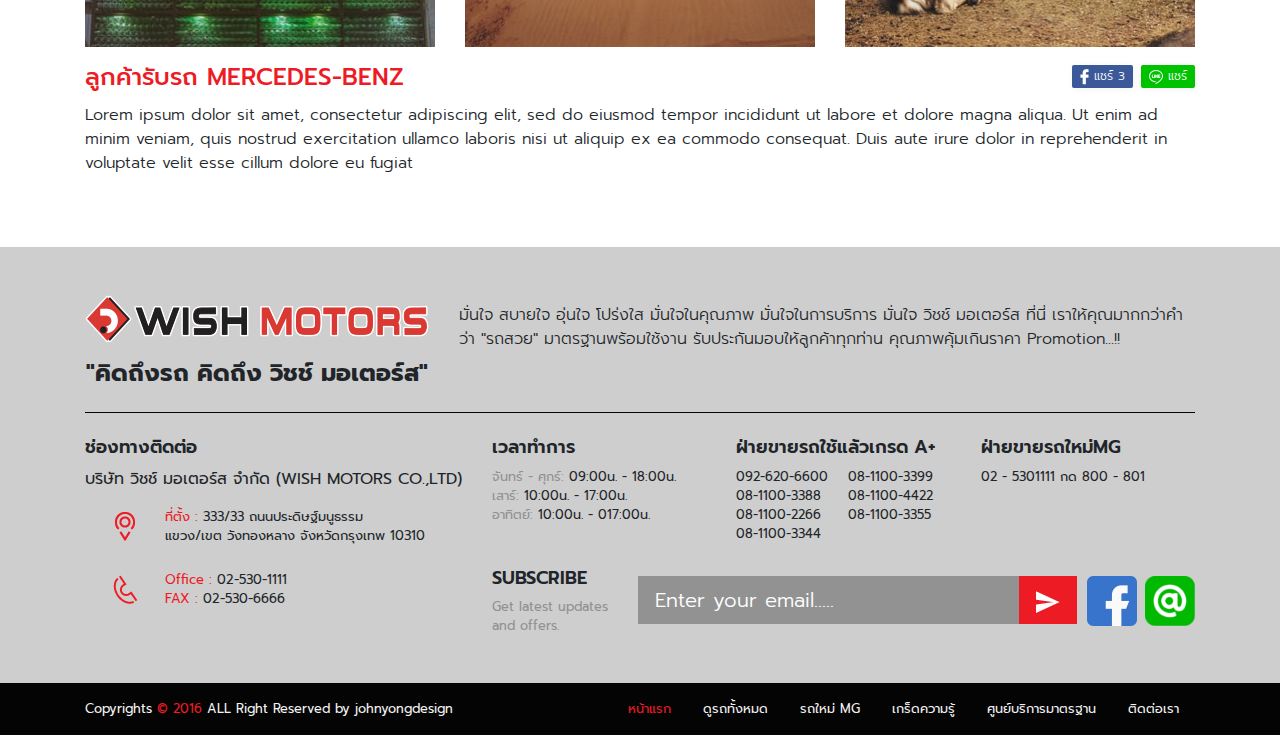
<file: services.html>
<!DOCTYPE html>
<html lang="th">

<head>
    <meta charset="UTF-8">
    <meta name="viewport" content="width=device-width, initial-scale=1.0">
    <meta http-equiv="X-UA-Compatible" content="ie=edge">
    <title>WISH MOTORS</title>
    <!-- CSS -->
    <link rel="stylesheet" href="./assets/css/style.min.css">
</head>

<body>

    <!-- Header -->
    <header id="header" class="shadow-sm">
        <div class="header-topbar bg-light py-2 d-none d-lg-block">
            <div class="container">
                <div class="row align-items-center">
                    <div class="col">
                        <img src="./assets/images/line-logo.png" alt=""> <span class="font-weight-normal">Line offcial :
                            @wish9</span>
                    </div>
                    <div class="col-auto">
                        <div class="row">
                            <div class="col">
                                <form action="./index.html" class="form-search">
                                    <div class="input-group input-group-sm">
                                        <input type="text" class="form-control" placeholder="ค้นหารถ...">
                                        <div class="input-group-append">
                                            <button class="btn" type="submit">
                                                <img src="./assets/images/icon-search.png" alt="" class="img-fluid">
                                            </button>
                                        </div>
                                    </div>
                                </form>
                            </div>
                            <div class="col-auto">
                                <a href="#" class="btn btn-primary btn-sm rounded-0">ฝากขายรถออนไลน์</a>
                            </div>
                        </div>
                    </div>
                </div>
            </div>
        </div>
        <div class="header-title bg-white py-2 py-lg-4">
            <div class="container">
                <div class="row align-items-center">
                    <div class="col">
                        <a href="./index.html">
                            <img src="./assets/images/Logo.png" alt="" class="img-fluid">
                        </a>
                    </div>
                    <div class="col-auto d-none d-lg-block">
                        <div class="row">
                            <div class="col">
                                <div class="d-flex align-items-center">
                                    <span class="mr-3">
                                        <img src="./assets/images/Icon-address.png" alt="" class="img-fluid">
                                    </span>
                                    <span>
                                        333/333 ถนนประดิษฐ์มนูธรรม <br>
                                        แขวง/เขต วังทองหลาง กรุงเทพ
                                    </span>
                                </div>
                            </div>
                            <div class="col-auto">
                                <div class="d-flex align-items-center">
                                    <span class="mr-3">
                                        <img src="./assets/images/Icon-tel.png" alt="" class="img-fluid">
                                    </span>
                                    <span>
                                        TEL: 02-530-1111 <br>
                                        FAX: 02-530-6666
                                    </span>
                                </div>
                            </div>
                        </div>
                    </div>
                    <div class="col-auto d-lg-none">
                        <button class="btn btn-outline-secondary px-2" type="button" id="btnToggleMenu">
                            <img src="./assets/images/icon-toggler.png" alt="" class="img-fluid">
                        </button>
                    </div>
                </div>
            </div>
        </div>
        <div class="header-bottom bg-light py-2 py-lg-0">
            <div class="container">
                <div class="row">
                    <div class="col-lg d-none d-lg-block">
                        <div class="header-welcome">
                            <span>คิดถึงรถ คิดถึง วิชช์ มอเตอร์ส</span>
                        </div>
                    </div>
                    <div class="col-12 col-lg-auto">
                        <div class="header-menu d-lg-block">
                            <ul class="nav">
                                <li class="nav-item">
                                    <a class="nav-link" href="#">หน้าแรก</a>
                                </li>
                                <li class="nav-item">
                                    <a class="nav-link" href="#">รถทั้งหมด</a>
                                </li>
                                <li class="nav-item">
                                    <a class="nav-link" href="#">รถใหม่ MG</a>
                                </li>
                                <li class="nav-item">
                                    <a class="nav-link" href="#">เกร็ดความรู้</a>
                                </li>
                                <li class="nav-item">
                                    <a class="nav-lin activek" href="#">ศูนย์บริการมาตรฐาน</a>
                                </li>
                                <li class="nav-item">
                                    <a class="nav-link" href="#">ติดต่อเรา</a>
                                </li>
                            </ul>
                        </div>
                    </div>
                </div>
                <div class="row d-lg-none">
                    <div class="col">
                        <form action="./index.html" class="form-search">
                            <div class="input-group input-group-sm">
                                <input type="text" class="form-control" placeholder="ค้นหารถ...">
                                <div class="input-group-append">
                                    <button class="btn" type="submit">
                                        <img src="./assets/images/icon-search.png" alt="" class="img-fluid">
                                    </button>
                                </div>
                            </div>
                        </form>
                    </div>
                    <div class="col-auto">
                        <div class="row">
                            <div class="col-auto">
                                <a href="#">
                                    <img src="./assets/images/line-logo.png" alt="" class="img-fluid">
                                </a>
                            </div>
                            <div class="col-auto px-0">
                                <a href="#">
                                    <img src="./assets/images/Icon-tel.png" alt="" class="img-fluid">
                                </a>
                            </div>
                            <div class="col-auto">
                                <a href="#">
                                    <img src="./assets/images/Icon-address.png" alt="" class="img-fluid">
                                </a>
                            </div>
                        </div>
                    </div>
                </div>
            </div>
        </div>
    </header>

    <!-- Main -->
    <main>
        <!-- Page header -->
        <div class="page-header mb-4">
            <div class="container">
                <div class="row align-items-center">
                    <div class="col-md">
                        <h3 class="mb-0">ศูนย์บริการมาตรฐาน</h3>
                    </div>
                    <div class="col-md-auto">
                        <nav aria-label="breadcrumb">
                            <ol class="breadcrumb">
                                <li class="breadcrumb-item"><a href="./index.html">หน้าแรก</a></li>
                                <li class="breadcrumb-item active" aria-current="page">ศูนย์บริการ</li>
                            </ol>
                        </nav>
                    </div>
                </div>
            </div>
        </div>

        <div class="container py-3 py-lg-5">
            <h2 class="title-line-between ">
                <span class="line line-left"></span>
                <span class="text">ศูนย์ดูแลรถยนต์</span>
                <span class="line line-right"></span>
            </h2>
            <h6 class="title-sub">CAR CARE</h6>
            <div class="mb-4">
                <div class="row">
                    <div class="col-md-4">
                        <a href="./assets/images/car-care-01.jpg" data-lightbox="car-care-1">
                            <img src="./assets/images/car-care-01.jpg" alt="" class="img-fluid mb-3">
                        </a>
                    </div>
                    <div class="col-md-4">
                        <a href="./assets/images/car-care-02.jpg" data-lightbox="car-care-1">
                            <img src="./assets/images/car-care-02.jpg" alt="" class="img-fluid mb-3">
                        </a>
                    </div>
                    <div class="col-md-4">
                        <a href="./assets/images/car-care-03.jpg" data-lightbox="car-care-1">
                            <img src="./assets/images/car-care-03.jpg" alt="" class="img-fluid mb-3">
                        </a>
                    </div>
                </div>
                <div class="row">
                    <div class="col">
                        <h4 class="text-primary">แผนกดูแลรถยนตร์ 1</h4>
                    </div>
                    <div class="col-auto">
                        <ul class="list-share">
                            <li>
                                <a href="" class="facebook">
                                    <img src="./assets/images/icons/facebook.png" alt="">
                                    แชร์ 3
                                </a>
                            </li>
                            <li>
                                <a href="" class="line">
                                    <img src="./assets/images/icons/line.png" alt="">
                                    แชร์
                                </a>
                            </li>
                        </ul>
                    </div>
                </div>
                <p>
                    Lorem ipsum dolor sit amet, consectetur adipiscing elit, sed do eiusmod tempor incididunt ut labore
                    et dolore
                    magna aliqua. Ut enim ad minim veniam, quis nostrud exercitation ullamco laboris nisi ut aliquip ex
                    ea
                    commodo consequat. Duis aute irure dolor in reprehenderit in voluptate velit esse cillum dolore eu
                    fugiat

                </p>
            </div>
            <div class="mb-4">
                <div class="row">
                    <div class="col-md-4">
                        <a href="./assets/images/car-care-01.jpg" data-lightbox="car-care-4">
                            <img src="./assets/images/car-care-01.jpg" alt="" class="img-fluid mb-3">
                        </a>
                    </div>
                    <div class="col-md-4">
                        <a href="./assets/images/car-care-02.jpg" data-lightbox="car-care-4">
                            <img src="./assets/images/car-care-02.jpg" alt="" class="img-fluid mb-3">
                        </a>
                    </div>
                    <div class="col-md-4">
                        <a href="./assets/images/car-care-03.jpg" data-lightbox="car-care-4">
                            <img src="./assets/images/car-care-03.jpg" alt="" class="img-fluid mb-3">
                        </a>
                    </div>
                </div>
                <div class="row">
                    <div class="col">
                        <h4 class="text-primary">แผนกดูแลรถยนตร์ 4</h4>
                    </div>
                    <div class="col-auto">
                        <ul class="list-share">
                            <li>
                                <a href="" class="facebook">
                                    <img src="./assets/images/icons/facebook.png" alt="">
                                    แชร์ 3
                                </a>
                            </li>
                            <li>
                                <a href="" class="line">
                                    <img src="./assets/images/icons/line.png" alt="">
                                    แชร์
                                </a>
                            </li>
                        </ul>
                    </div>
                </div>
                <p>
                    Lorem ipsum dolor sit amet, consectetur adipiscing elit, sed do eiusmod tempor incididunt ut labore
                    et dolore
                    magna aliqua. Ut enim ad minim veniam, quis nostrud exercitation ullamco laboris nisi ut aliquip ex
                    ea
                    commodo consequat. Duis aute irure dolor in reprehenderit in voluptate velit esse cillum dolore eu
                    fugiat

                </p>
            </div>
            <h2 class="title-line-between ">
                <span class="line line-left"></span>
                <span class="text">ศูนย์ดูแลลูกค้า</span>
                <span class="line line-right"></span>
            </h2>
            <h6 class="title-sub">CUSTUMER CARE</h6>
            <div class="mb-4">
                <div class="row">
                    <div class="col-md-4">
                        <a href="./assets/images/custumer-care-01.jpg" data-lightbox="custumer-care">
                            <img src="./assets/images/custumer-care-01.jpg" alt="" class="img-fluid mb-3">
                        </a>
                    </div>
                    <div class="col-md-4">
                        <a href="./assets/images/custumer-care-02.jpg" data-lightbox="custumer-care">
                            <img src="./assets/images/custumer-care-02.jpg" alt="" class="img-fluid mb-3">
                        </a>
                    </div>
                    <div class="col-md-4">
                        <a href="./assets/images/custumer-care-03.jpg" data-lightbox="custumer-care">
                            <img src="./assets/images/custumer-care-03.jpg" alt="" class="img-fluid mb-3">
                        </a>
                    </div>
                </div>
                <div class="row">
                    <div class="col">
                        <h4 class="text-primary">ลูกค้ารับรถ MERCEDES-BENZ</h4>
                    </div>
                    <div class="col-auto">
                        <ul class="list-share">
                            <li>
                                <a href="" class="facebook">
                                    <img src="./assets/images/icons/facebook.png" alt="">
                                    แชร์ 3
                                </a>
                            </li>
                            <li>
                                <a href="" class="line">
                                    <img src="./assets/images/icons/line.png" alt="">
                                    แชร์
                                </a>
                            </li>
                        </ul>
                    </div>
                </div>
                <p>
                    Lorem ipsum dolor sit amet, consectetur adipiscing elit, sed do eiusmod tempor incididunt ut labore
                    et dolore
                    magna aliqua. Ut enim ad minim veniam, quis nostrud exercitation ullamco laboris nisi ut aliquip ex
                    ea
                    commodo consequat. Duis aute irure dolor in reprehenderit in voluptate velit esse cillum dolore eu
                    fugiat

                </p>
            </div>
        </div>
    </main>

    <!-- Footer -->
    <footer class="bg-secondary">
        <div class="footer-about py-5">
            <div class="container">
                <div class="row">
                    <div class="col-auto">
                        <div class="text-center">
                            <p><img src="./assets/images/logo-footer.png" alt="" class="img-fluid"></p>
                            <h4 class="font-weight-bold">"คิดถึงรถ คิดถึง วิชช์ มอเตอร์ส"</h4>
                        </div>
                    </div>
                    <div class="col">
                        <p class="mt-lg-2 text-center text-lg-left">
                            มั่นใจ สบายใจ อุ่นใจ โปร่งใส มั่นใจในคุณภาพ มั่นใจในการบริการ มั่นใจ วิชช์ มอเตอร์ส ที่นี่
                            เราให้คุณมากกว่าคำว่า "รถสวย" มาตรฐานพร้อมใช้งาน รับประกันมอบให้ลูกค้าทุกท่าน
                            คุณภาพคุ้มเกินราคา Promotion...!!
                        </p>
                    </div>
                </div>
                <hr class="border-dark mb-lg-4">
                <div class="row ">
                    <div class="col-lg-auto">
                        <h6 class="footer-title">ช่องทางติดต่อ</h6>
                        <p class="font-weight-normal">บริษัท วิชช์ มอเตอร์ส จำกัด (WISH MOTORS CO.,LTD)</p>
                        <ul class="list-unstyled list-address">
                            <li class="mb-4">
                                <span class="list-address-icon">
                                    <img src="./assets/images/Icon-address.png" alt="" class="img-fluid">
                                </span>
                                <div><span class="text-primary">ที่ตั้ง :</span> 333/33 ถนนประดิษฐ์มนูธรรม <br>
                                    แขวง/เขต วังทองหลาง จังหวัดกรุงเทพ 10310</div>
                            </li>
                            <li>
                                <span class="list-address-icon">
                                    <img src="./assets/images/Icon-tel.png" alt="" class="img-fluid">
                                </span>
                                <div>
                                    <div><span class="text-primary">Office :</span> 02-530-1111</div>
                                    <div><span class="text-primary">FAX :</span> 02-530-6666</div>
                                </div>
                            </li>
                        </ul>
                    </div>
                    <div class="col-lg small">
                        <div class="row mb-lg-4">
                            <div class="col-lg">
                                <h6 class="footer-title">เวลาทำการ</h6>
                                <ul class="list-unstyled">
                                    <li>
                                        <span class="text-muted">จันทร์ - ศุกร์:</span> 09:00น. - 18:00น.
                                    </li>
                                    <li>
                                        <span class="text-muted">เสาร์:</span> 10:00น. - 17:00น.
                                    </li>
                                    <li>
                                        <span class="text-muted">อาทิตย์:</span> 10:00น. - 017:00น.
                                    </li>
                                </ul>
                            </div>
                            <div class="col-lg">
                                <h6 class="footer-title">ฝ่ายขายรถใช้แล้วเกรด A+</h6>
                                <div class="form-row">
                                    <div class="col-6">092-620-6600</div>
                                    <div class="col-6">08-1100-3399</div>
                                    <div class="col-6">08-1100-3388</div>
                                    <div class="col-6">08-1100-4422</div>
                                    <div class="col-6">08-1100-2266</div>
                                    <div class="col-6">08-1100-3355</div>
                                    <div class="col-6">08-1100-3344</div>
                                </div>
                            </div>
                            <div class="col-lg">
                                <h6 class="footer-title">ฝ่ายขายรถใหม่MG</h6>
                                <p>02 - 5301111 กด 800 - 801</p>
                            </div>
                        </div>
                        <div class="row align-items-center">
                            <div class="col-lg-auto">
                                <h6 class="footer-title">SUBSCRIBE</h6>
                                <p class="text-muted mb-lg-0">
                                    Get latest updates
                                    <span class="d-lg-block">and offers.</span>
                                </p>
                            </div>
                            <div class="col-lg">
                                <form action="./index.html" class="form-row">
                                    <div class="col">
                                        <div class="input-group input-group-lg">
                                            <input type="text" class="form-control" placeholder="Enter your email.....">
                                            <div class="input-group-append">
                                                <button class="btn btn-primary" type="button">
                                                    <img src="./assets/images/icon-send.png" alt="" class="img-fluid">
                                                </button>
                                            </div>
                                        </div>
                                    </div>
                                    <div class="col-auto">
                                        <nav class="nav">
                                            <a class="nav-link p-0 mr-2" href="#">
                                                <img src="./assets/images/icon-facebook.png" alt="" class="img-fluid">
                                            </a>
                                            <a class="nav-link p-0" href="#">
                                                <img src="./assets/images/icon-line@.png" alt="" class="img-fluid">
                                            </a>
                                        </nav>
                                    </div>
                                </form>
                            </div>
                        </div>
                    </div>
                </div>
            </div>
        </div>
        <div class="footer-copyright bg-dark text-light small">
            <div class="container">
                <div class="row align-items-center py-2">
                    <div class="col-lg-auto order-lg-last">
                        <ul class="nav justify-content-center">
                            <li class="nav-item">
                                <a class="nav-link active" href="#">หน้าแรก</a>
                            </li>
                            <li class="nav-item">
                                <a class="nav-link" href="#">ดูรถทั้งหมด</a>
                            </li>
                            <li class="nav-item">
                                <a class="nav-link" href="#">รถใหม่ MG</a>
                            </li>
                            <li class="nav-item">
                                <a class="nav-link" href="#">เกร็ดความรู้</a>
                            </li>
                            <li class="nav-item">
                                <a class="nav-link" href="#">ศูนย์บริการมาตรฐาน</a>
                            </li>
                            <li class="nav-item">
                                <a class="nav-link" href="#">ติดต่อเรา</a>
                            </li>
                        </ul>
                    </div>
                    <div class="col-lg order-lg-first">
                        <div class="text-center text-lg-left">
                            Copyrights <span class="text-primary">© 2016</span> ALL Right Reserved by johnyongdesign
                        </div>
                    </div>
                </div>
            </div>
        </div>
    </footer>

    <!-- JS -->
    <script src="./assets/js/jquery-3.4.1.min.js"></script>
    <script src="./assets/js/bootstrap.bundle.min.js"></script>
    <script src="./assets/js/jquery.sticky.js"></script>
    <script src="./assets/js/slick.min.js"></script>
    <script src="./assets/js/lightbox.min.js"></script>

    <script src="./assets/js/main.js"></script>
</body>

</html>
</file>
<file: assets/css/style.min.css>
@import url("https://fonts.googleapis.com/css?family=Prompt:300,400,500,600,700&display=swap");/*!
 * animate.css -https://daneden.github.io/animate.css/
 * Version - 3.7.2
 * Licensed under the MIT license - http://opensource.org/licenses/MIT
 *
 * Copyright (c) 2019 Daniel Eden
 */@-webkit-keyframes bounce{from,20%,53%,80%,to{-webkit-animation-timing-function:cubic-bezier(0.215, 0.61, 0.355, 1);animation-timing-function:cubic-bezier(0.215, 0.61, 0.355, 1);-webkit-transform:translate3d(0, 0, 0);transform:translate3d(0, 0, 0)}40%,43%{-webkit-animation-timing-function:cubic-bezier(0.755, 0.05, 0.855, 0.06);animation-timing-function:cubic-bezier(0.755, 0.05, 0.855, 0.06);-webkit-transform:translate3d(0, -30px, 0);transform:translate3d(0, -30px, 0)}70%{-webkit-animation-timing-function:cubic-bezier(0.755, 0.05, 0.855, 0.06);animation-timing-function:cubic-bezier(0.755, 0.05, 0.855, 0.06);-webkit-transform:translate3d(0, -15px, 0);transform:translate3d(0, -15px, 0)}90%{-webkit-transform:translate3d(0, -4px, 0);transform:translate3d(0, -4px, 0)}}@keyframes bounce{from,20%,53%,80%,to{-webkit-animation-timing-function:cubic-bezier(0.215, 0.61, 0.355, 1);animation-timing-function:cubic-bezier(0.215, 0.61, 0.355, 1);-webkit-transform:translate3d(0, 0, 0);transform:translate3d(0, 0, 0)}40%,43%{-webkit-animation-timing-function:cubic-bezier(0.755, 0.05, 0.855, 0.06);animation-timing-function:cubic-bezier(0.755, 0.05, 0.855, 0.06);-webkit-transform:translate3d(0, -30px, 0);transform:translate3d(0, -30px, 0)}70%{-webkit-animation-timing-function:cubic-bezier(0.755, 0.05, 0.855, 0.06);animation-timing-function:cubic-bezier(0.755, 0.05, 0.855, 0.06);-webkit-transform:translate3d(0, -15px, 0);transform:translate3d(0, -15px, 0)}90%{-webkit-transform:translate3d(0, -4px, 0);transform:translate3d(0, -4px, 0)}}.bounce{-webkit-animation-name:bounce;animation-name:bounce;-webkit-transform-origin:center bottom;transform-origin:center bottom}@-webkit-keyframes flash{from,50%,to{opacity:1}25%,75%{opacity:0}}@keyframes flash{from,50%,to{opacity:1}25%,75%{opacity:0}}.flash{-webkit-animation-name:flash;animation-name:flash}@-webkit-keyframes pulse{from{-webkit-transform:scale3d(1, 1, 1);transform:scale3d(1, 1, 1)}50%{-webkit-transform:scale3d(1.05, 1.05, 1.05);transform:scale3d(1.05, 1.05, 1.05)}to{-webkit-transform:scale3d(1, 1, 1);transform:scale3d(1, 1, 1)}}@keyframes pulse{from{-webkit-transform:scale3d(1, 1, 1);transform:scale3d(1, 1, 1)}50%{-webkit-transform:scale3d(1.05, 1.05, 1.05);transform:scale3d(1.05, 1.05, 1.05)}to{-webkit-transform:scale3d(1, 1, 1);transform:scale3d(1, 1, 1)}}.pulse{-webkit-animation-name:pulse;animation-name:pulse}@-webkit-keyframes rubberBand{from{-webkit-transform:scale3d(1, 1, 1);transform:scale3d(1, 1, 1)}30%{-webkit-transform:scale3d(1.25, 0.75, 1);transform:scale3d(1.25, 0.75, 1)}40%{-webkit-transform:scale3d(0.75, 1.25, 1);transform:scale3d(0.75, 1.25, 1)}50%{-webkit-transform:scale3d(1.15, 0.85, 1);transform:scale3d(1.15, 0.85, 1)}65%{-webkit-transform:scale3d(0.95, 1.05, 1);transform:scale3d(0.95, 1.05, 1)}75%{-webkit-transform:scale3d(1.05, 0.95, 1);transform:scale3d(1.05, 0.95, 1)}to{-webkit-transform:scale3d(1, 1, 1);transform:scale3d(1, 1, 1)}}@keyframes rubberBand{from{-webkit-transform:scale3d(1, 1, 1);transform:scale3d(1, 1, 1)}30%{-webkit-transform:scale3d(1.25, 0.75, 1);transform:scale3d(1.25, 0.75, 1)}40%{-webkit-transform:scale3d(0.75, 1.25, 1);transform:scale3d(0.75, 1.25, 1)}50%{-webkit-transform:scale3d(1.15, 0.85, 1);transform:scale3d(1.15, 0.85, 1)}65%{-webkit-transform:scale3d(0.95, 1.05, 1);transform:scale3d(0.95, 1.05, 1)}75%{-webkit-transform:scale3d(1.05, 0.95, 1);transform:scale3d(1.05, 0.95, 1)}to{-webkit-transform:scale3d(1, 1, 1);transform:scale3d(1, 1, 1)}}.rubberBand{-webkit-animation-name:rubberBand;animation-name:rubberBand}@-webkit-keyframes shake{from,to{-webkit-transform:translate3d(0, 0, 0);transform:translate3d(0, 0, 0)}10%,30%,50%,70%,90%{-webkit-transform:translate3d(-10px, 0, 0);transform:translate3d(-10px, 0, 0)}20%,40%,60%,80%{-webkit-transform:translate3d(10px, 0, 0);transform:translate3d(10px, 0, 0)}}@keyframes shake{from,to{-webkit-transform:translate3d(0, 0, 0);transform:translate3d(0, 0, 0)}10%,30%,50%,70%,90%{-webkit-transform:translate3d(-10px, 0, 0);transform:translate3d(-10px, 0, 0)}20%,40%,60%,80%{-webkit-transform:translate3d(10px, 0, 0);transform:translate3d(10px, 0, 0)}}.shake{-webkit-animation-name:shake;animation-name:shake}@-webkit-keyframes headShake{0%{-webkit-transform:translateX(0);transform:translateX(0)}6.5%{-webkit-transform:translateX(-6px) rotateY(-9deg);transform:translateX(-6px) rotateY(-9deg)}18.5%{-webkit-transform:translateX(5px) rotateY(7deg);transform:translateX(5px) rotateY(7deg)}31.5%{-webkit-transform:translateX(-3px) rotateY(-5deg);transform:translateX(-3px) rotateY(-5deg)}43.5%{-webkit-transform:translateX(2px) rotateY(3deg);transform:translateX(2px) rotateY(3deg)}50%{-webkit-transform:translateX(0);transform:translateX(0)}}@keyframes headShake{0%{-webkit-transform:translateX(0);transform:translateX(0)}6.5%{-webkit-transform:translateX(-6px) rotateY(-9deg);transform:translateX(-6px) rotateY(-9deg)}18.5%{-webkit-transform:translateX(5px) rotateY(7deg);transform:translateX(5px) rotateY(7deg)}31.5%{-webkit-transform:translateX(-3px) rotateY(-5deg);transform:translateX(-3px) rotateY(-5deg)}43.5%{-webkit-transform:translateX(2px) rotateY(3deg);transform:translateX(2px) rotateY(3deg)}50%{-webkit-transform:translateX(0);transform:translateX(0)}}.headShake{-webkit-animation-timing-function:ease-in-out;animation-timing-function:ease-in-out;-webkit-animation-name:headShake;animation-name:headShake}@-webkit-keyframes swing{20%{-webkit-transform:rotate3d(0, 0, 1, 15deg);transform:rotate3d(0, 0, 1, 15deg)}40%{-webkit-transform:rotate3d(0, 0, 1, -10deg);transform:rotate3d(0, 0, 1, -10deg)}60%{-webkit-transform:rotate3d(0, 0, 1, 5deg);transform:rotate3d(0, 0, 1, 5deg)}80%{-webkit-transform:rotate3d(0, 0, 1, -5deg);transform:rotate3d(0, 0, 1, -5deg)}to{-webkit-transform:rotate3d(0, 0, 1, 0deg);transform:rotate3d(0, 0, 1, 0deg)}}@keyframes swing{20%{-webkit-transform:rotate3d(0, 0, 1, 15deg);transform:rotate3d(0, 0, 1, 15deg)}40%{-webkit-transform:rotate3d(0, 0, 1, -10deg);transform:rotate3d(0, 0, 1, -10deg)}60%{-webkit-transform:rotate3d(0, 0, 1, 5deg);transform:rotate3d(0, 0, 1, 5deg)}80%{-webkit-transform:rotate3d(0, 0, 1, -5deg);transform:rotate3d(0, 0, 1, -5deg)}to{-webkit-transform:rotate3d(0, 0, 1, 0deg);transform:rotate3d(0, 0, 1, 0deg)}}.swing{-webkit-transform-origin:top center;transform-origin:top center;-webkit-animation-name:swing;animation-name:swing}@-webkit-keyframes tada{from{-webkit-transform:scale3d(1, 1, 1);transform:scale3d(1, 1, 1)}10%,20%{-webkit-transform:scale3d(0.9, 0.9, 0.9) rotate3d(0, 0, 1, -3deg);transform:scale3d(0.9, 0.9, 0.9) rotate3d(0, 0, 1, -3deg)}30%,50%,70%,90%{-webkit-transform:scale3d(1.1, 1.1, 1.1) rotate3d(0, 0, 1, 3deg);transform:scale3d(1.1, 1.1, 1.1) rotate3d(0, 0, 1, 3deg)}40%,60%,80%{-webkit-transform:scale3d(1.1, 1.1, 1.1) rotate3d(0, 0, 1, -3deg);transform:scale3d(1.1, 1.1, 1.1) rotate3d(0, 0, 1, -3deg)}to{-webkit-transform:scale3d(1, 1, 1);transform:scale3d(1, 1, 1)}}@keyframes tada{from{-webkit-transform:scale3d(1, 1, 1);transform:scale3d(1, 1, 1)}10%,20%{-webkit-transform:scale3d(0.9, 0.9, 0.9) rotate3d(0, 0, 1, -3deg);transform:scale3d(0.9, 0.9, 0.9) rotate3d(0, 0, 1, -3deg)}30%,50%,70%,90%{-webkit-transform:scale3d(1.1, 1.1, 1.1) rotate3d(0, 0, 1, 3deg);transform:scale3d(1.1, 1.1, 1.1) rotate3d(0, 0, 1, 3deg)}40%,60%,80%{-webkit-transform:scale3d(1.1, 1.1, 1.1) rotate3d(0, 0, 1, -3deg);transform:scale3d(1.1, 1.1, 1.1) rotate3d(0, 0, 1, -3deg)}to{-webkit-transform:scale3d(1, 1, 1);transform:scale3d(1, 1, 1)}}.tada{-webkit-animation-name:tada;animation-name:tada}@-webkit-keyframes wobble{from{-webkit-transform:translate3d(0, 0, 0);transform:translate3d(0, 0, 0)}15%{-webkit-transform:translate3d(-25%, 0, 0) rotate3d(0, 0, 1, -5deg);transform:translate3d(-25%, 0, 0) rotate3d(0, 0, 1, -5deg)}30%{-webkit-transform:translate3d(20%, 0, 0) rotate3d(0, 0, 1, 3deg);transform:translate3d(20%, 0, 0) rotate3d(0, 0, 1, 3deg)}45%{-webkit-transform:translate3d(-15%, 0, 0) rotate3d(0, 0, 1, -3deg);transform:translate3d(-15%, 0, 0) rotate3d(0, 0, 1, -3deg)}60%{-webkit-transform:translate3d(10%, 0, 0) rotate3d(0, 0, 1, 2deg);transform:translate3d(10%, 0, 0) rotate3d(0, 0, 1, 2deg)}75%{-webkit-transform:translate3d(-5%, 0, 0) rotate3d(0, 0, 1, -1deg);transform:translate3d(-5%, 0, 0) rotate3d(0, 0, 1, -1deg)}to{-webkit-transform:translate3d(0, 0, 0);transform:translate3d(0, 0, 0)}}@keyframes wobble{from{-webkit-transform:translate3d(0, 0, 0);transform:translate3d(0, 0, 0)}15%{-webkit-transform:translate3d(-25%, 0, 0) rotate3d(0, 0, 1, -5deg);transform:translate3d(-25%, 0, 0) rotate3d(0, 0, 1, -5deg)}30%{-webkit-transform:translate3d(20%, 0, 0) rotate3d(0, 0, 1, 3deg);transform:translate3d(20%, 0, 0) rotate3d(0, 0, 1, 3deg)}45%{-webkit-transform:translate3d(-15%, 0, 0) rotate3d(0, 0, 1, -3deg);transform:translate3d(-15%, 0, 0) rotate3d(0, 0, 1, -3deg)}60%{-webkit-transform:translate3d(10%, 0, 0) rotate3d(0, 0, 1, 2deg);transform:translate3d(10%, 0, 0) rotate3d(0, 0, 1, 2deg)}75%{-webkit-transform:translate3d(-5%, 0, 0) rotate3d(0, 0, 1, -1deg);transform:translate3d(-5%, 0, 0) rotate3d(0, 0, 1, -1deg)}to{-webkit-transform:translate3d(0, 0, 0);transform:translate3d(0, 0, 0)}}.wobble{-webkit-animation-name:wobble;animation-name:wobble}@-webkit-keyframes jello{from,11.1%,to{-webkit-transform:translate3d(0, 0, 0);transform:translate3d(0, 0, 0)}22.2%{-webkit-transform:skewX(-12.5deg) skewY(-12.5deg);transform:skewX(-12.5deg) skewY(-12.5deg)}33.3%{-webkit-transform:skewX(6.25deg) skewY(6.25deg);transform:skewX(6.25deg) skewY(6.25deg)}44.4%{-webkit-transform:skewX(-3.125deg) skewY(-3.125deg);transform:skewX(-3.125deg) skewY(-3.125deg)}55.5%{-webkit-transform:skewX(1.5625deg) skewY(1.5625deg);transform:skewX(1.5625deg) skewY(1.5625deg)}66.6%{-webkit-transform:skewX(-0.78125deg) skewY(-0.78125deg);transform:skewX(-0.78125deg) skewY(-0.78125deg)}77.7%{-webkit-transform:skewX(0.39062deg) skewY(0.39062deg);transform:skewX(0.39062deg) skewY(0.39062deg)}88.8%{-webkit-transform:skewX(-0.19531deg) skewY(-0.19531deg);transform:skewX(-0.19531deg) skewY(-0.19531deg)}}@keyframes jello{from,11.1%,to{-webkit-transform:translate3d(0, 0, 0);transform:translate3d(0, 0, 0)}22.2%{-webkit-transform:skewX(-12.5deg) skewY(-12.5deg);transform:skewX(-12.5deg) skewY(-12.5deg)}33.3%{-webkit-transform:skewX(6.25deg) skewY(6.25deg);transform:skewX(6.25deg) skewY(6.25deg)}44.4%{-webkit-transform:skewX(-3.125deg) skewY(-3.125deg);transform:skewX(-3.125deg) skewY(-3.125deg)}55.5%{-webkit-transform:skewX(1.5625deg) skewY(1.5625deg);transform:skewX(1.5625deg) skewY(1.5625deg)}66.6%{-webkit-transform:skewX(-0.78125deg) skewY(-0.78125deg);transform:skewX(-0.78125deg) skewY(-0.78125deg)}77.7%{-webkit-transform:skewX(0.39062deg) skewY(0.39062deg);transform:skewX(0.39062deg) skewY(0.39062deg)}88.8%{-webkit-transform:skewX(-0.19531deg) skewY(-0.19531deg);transform:skewX(-0.19531deg) skewY(-0.19531deg)}}.jello{-webkit-animation-name:jello;animation-name:jello;-webkit-transform-origin:center;transform-origin:center}@-webkit-keyframes heartBeat{0%{-webkit-transform:scale(1);transform:scale(1)}14%{-webkit-transform:scale(1.3);transform:scale(1.3)}28%{-webkit-transform:scale(1);transform:scale(1)}42%{-webkit-transform:scale(1.3);transform:scale(1.3)}70%{-webkit-transform:scale(1);transform:scale(1)}}@keyframes heartBeat{0%{-webkit-transform:scale(1);transform:scale(1)}14%{-webkit-transform:scale(1.3);transform:scale(1.3)}28%{-webkit-transform:scale(1);transform:scale(1)}42%{-webkit-transform:scale(1.3);transform:scale(1.3)}70%{-webkit-transform:scale(1);transform:scale(1)}}.heartBeat{-webkit-animation-name:heartBeat;animation-name:heartBeat;-webkit-animation-duration:1.3s;animation-duration:1.3s;-webkit-animation-timing-function:ease-in-out;animation-timing-function:ease-in-out}@-webkit-keyframes bounceIn{from,20%,40%,60%,80%,to{-webkit-animation-timing-function:cubic-bezier(0.215, 0.61, 0.355, 1);animation-timing-function:cubic-bezier(0.215, 0.61, 0.355, 1)}0%{opacity:0;-webkit-transform:scale3d(0.3, 0.3, 0.3);transform:scale3d(0.3, 0.3, 0.3)}20%{-webkit-transform:scale3d(1.1, 1.1, 1.1);transform:scale3d(1.1, 1.1, 1.1)}40%{-webkit-transform:scale3d(0.9, 0.9, 0.9);transform:scale3d(0.9, 0.9, 0.9)}60%{opacity:1;-webkit-transform:scale3d(1.03, 1.03, 1.03);transform:scale3d(1.03, 1.03, 1.03)}80%{-webkit-transform:scale3d(0.97, 0.97, 0.97);transform:scale3d(0.97, 0.97, 0.97)}to{opacity:1;-webkit-transform:scale3d(1, 1, 1);transform:scale3d(1, 1, 1)}}@keyframes bounceIn{from,20%,40%,60%,80%,to{-webkit-animation-timing-function:cubic-bezier(0.215, 0.61, 0.355, 1);animation-timing-function:cubic-bezier(0.215, 0.61, 0.355, 1)}0%{opacity:0;-webkit-transform:scale3d(0.3, 0.3, 0.3);transform:scale3d(0.3, 0.3, 0.3)}20%{-webkit-transform:scale3d(1.1, 1.1, 1.1);transform:scale3d(1.1, 1.1, 1.1)}40%{-webkit-transform:scale3d(0.9, 0.9, 0.9);transform:scale3d(0.9, 0.9, 0.9)}60%{opacity:1;-webkit-transform:scale3d(1.03, 1.03, 1.03);transform:scale3d(1.03, 1.03, 1.03)}80%{-webkit-transform:scale3d(0.97, 0.97, 0.97);transform:scale3d(0.97, 0.97, 0.97)}to{opacity:1;-webkit-transform:scale3d(1, 1, 1);transform:scale3d(1, 1, 1)}}.bounceIn{-webkit-animation-duration:0.75s;animation-duration:0.75s;-webkit-animation-name:bounceIn;animation-name:bounceIn}@-webkit-keyframes bounceInDown{from,60%,75%,90%,to{-webkit-animation-timing-function:cubic-bezier(0.215, 0.61, 0.355, 1);animation-timing-function:cubic-bezier(0.215, 0.61, 0.355, 1)}0%{opacity:0;-webkit-transform:translate3d(0, -3000px, 0);transform:translate3d(0, -3000px, 0)}60%{opacity:1;-webkit-transform:translate3d(0, 25px, 0);transform:translate3d(0, 25px, 0)}75%{-webkit-transform:translate3d(0, -10px, 0);transform:translate3d(0, -10px, 0)}90%{-webkit-transform:translate3d(0, 5px, 0);transform:translate3d(0, 5px, 0)}to{-webkit-transform:translate3d(0, 0, 0);transform:translate3d(0, 0, 0)}}@keyframes bounceInDown{from,60%,75%,90%,to{-webkit-animation-timing-function:cubic-bezier(0.215, 0.61, 0.355, 1);animation-timing-function:cubic-bezier(0.215, 0.61, 0.355, 1)}0%{opacity:0;-webkit-transform:translate3d(0, -3000px, 0);transform:translate3d(0, -3000px, 0)}60%{opacity:1;-webkit-transform:translate3d(0, 25px, 0);transform:translate3d(0, 25px, 0)}75%{-webkit-transform:translate3d(0, -10px, 0);transform:translate3d(0, -10px, 0)}90%{-webkit-transform:translate3d(0, 5px, 0);transform:translate3d(0, 5px, 0)}to{-webkit-transform:translate3d(0, 0, 0);transform:translate3d(0, 0, 0)}}.bounceInDown{-webkit-animation-name:bounceInDown;animation-name:bounceInDown}@-webkit-keyframes bounceInLeft{from,60%,75%,90%,to{-webkit-animation-timing-function:cubic-bezier(0.215, 0.61, 0.355, 1);animation-timing-function:cubic-bezier(0.215, 0.61, 0.355, 1)}0%{opacity:0;-webkit-transform:translate3d(-3000px, 0, 0);transform:translate3d(-3000px, 0, 0)}60%{opacity:1;-webkit-transform:translate3d(25px, 0, 0);transform:translate3d(25px, 0, 0)}75%{-webkit-transform:translate3d(-10px, 0, 0);transform:translate3d(-10px, 0, 0)}90%{-webkit-transform:translate3d(5px, 0, 0);transform:translate3d(5px, 0, 0)}to{-webkit-transform:translate3d(0, 0, 0);transform:translate3d(0, 0, 0)}}@keyframes bounceInLeft{from,60%,75%,90%,to{-webkit-animation-timing-function:cubic-bezier(0.215, 0.61, 0.355, 1);animation-timing-function:cubic-bezier(0.215, 0.61, 0.355, 1)}0%{opacity:0;-webkit-transform:translate3d(-3000px, 0, 0);transform:translate3d(-3000px, 0, 0)}60%{opacity:1;-webkit-transform:translate3d(25px, 0, 0);transform:translate3d(25px, 0, 0)}75%{-webkit-transform:translate3d(-10px, 0, 0);transform:translate3d(-10px, 0, 0)}90%{-webkit-transform:translate3d(5px, 0, 0);transform:translate3d(5px, 0, 0)}to{-webkit-transform:translate3d(0, 0, 0);transform:translate3d(0, 0, 0)}}.bounceInLeft{-webkit-animation-name:bounceInLeft;animation-name:bounceInLeft}@-webkit-keyframes bounceInRight{from,60%,75%,90%,to{-webkit-animation-timing-function:cubic-bezier(0.215, 0.61, 0.355, 1);animation-timing-function:cubic-bezier(0.215, 0.61, 0.355, 1)}from{opacity:0;-webkit-transform:translate3d(3000px, 0, 0);transform:translate3d(3000px, 0, 0)}60%{opacity:1;-webkit-transform:translate3d(-25px, 0, 0);transform:translate3d(-25px, 0, 0)}75%{-webkit-transform:translate3d(10px, 0, 0);transform:translate3d(10px, 0, 0)}90%{-webkit-transform:translate3d(-5px, 0, 0);transform:translate3d(-5px, 0, 0)}to{-webkit-transform:translate3d(0, 0, 0);transform:translate3d(0, 0, 0)}}@keyframes bounceInRight{from,60%,75%,90%,to{-webkit-animation-timing-function:cubic-bezier(0.215, 0.61, 0.355, 1);animation-timing-function:cubic-bezier(0.215, 0.61, 0.355, 1)}from{opacity:0;-webkit-transform:translate3d(3000px, 0, 0);transform:translate3d(3000px, 0, 0)}60%{opacity:1;-webkit-transform:translate3d(-25px, 0, 0);transform:translate3d(-25px, 0, 0)}75%{-webkit-transform:translate3d(10px, 0, 0);transform:translate3d(10px, 0, 0)}90%{-webkit-transform:translate3d(-5px, 0, 0);transform:translate3d(-5px, 0, 0)}to{-webkit-transform:translate3d(0, 0, 0);transform:translate3d(0, 0, 0)}}.bounceInRight{-webkit-animation-name:bounceInRight;animation-name:bounceInRight}@-webkit-keyframes bounceInUp{from,60%,75%,90%,to{-webkit-animation-timing-function:cubic-bezier(0.215, 0.61, 0.355, 1);animation-timing-function:cubic-bezier(0.215, 0.61, 0.355, 1)}from{opacity:0;-webkit-transform:translate3d(0, 3000px, 0);transform:translate3d(0, 3000px, 0)}60%{opacity:1;-webkit-transform:translate3d(0, -20px, 0);transform:translate3d(0, -20px, 0)}75%{-webkit-transform:translate3d(0, 10px, 0);transform:translate3d(0, 10px, 0)}90%{-webkit-transform:translate3d(0, -5px, 0);transform:translate3d(0, -5px, 0)}to{-webkit-transform:translate3d(0, 0, 0);transform:translate3d(0, 0, 0)}}@keyframes bounceInUp{from,60%,75%,90%,to{-webkit-animation-timing-function:cubic-bezier(0.215, 0.61, 0.355, 1);animation-timing-function:cubic-bezier(0.215, 0.61, 0.355, 1)}from{opacity:0;-webkit-transform:translate3d(0, 3000px, 0);transform:translate3d(0, 3000px, 0)}60%{opacity:1;-webkit-transform:translate3d(0, -20px, 0);transform:translate3d(0, -20px, 0)}75%{-webkit-transform:translate3d(0, 10px, 0);transform:translate3d(0, 10px, 0)}90%{-webkit-transform:translate3d(0, -5px, 0);transform:translate3d(0, -5px, 0)}to{-webkit-transform:translate3d(0, 0, 0);transform:translate3d(0, 0, 0)}}.bounceInUp{-webkit-animation-name:bounceInUp;animation-name:bounceInUp}@-webkit-keyframes bounceOut{20%{-webkit-transform:scale3d(0.9, 0.9, 0.9);transform:scale3d(0.9, 0.9, 0.9)}50%,55%{opacity:1;-webkit-transform:scale3d(1.1, 1.1, 1.1);transform:scale3d(1.1, 1.1, 1.1)}to{opacity:0;-webkit-transform:scale3d(0.3, 0.3, 0.3);transform:scale3d(0.3, 0.3, 0.3)}}@keyframes bounceOut{20%{-webkit-transform:scale3d(0.9, 0.9, 0.9);transform:scale3d(0.9, 0.9, 0.9)}50%,55%{opacity:1;-webkit-transform:scale3d(1.1, 1.1, 1.1);transform:scale3d(1.1, 1.1, 1.1)}to{opacity:0;-webkit-transform:scale3d(0.3, 0.3, 0.3);transform:scale3d(0.3, 0.3, 0.3)}}.bounceOut{-webkit-animation-duration:0.75s;animation-duration:0.75s;-webkit-animation-name:bounceOut;animation-name:bounceOut}@-webkit-keyframes bounceOutDown{20%{-webkit-transform:translate3d(0, 10px, 0);transform:translate3d(0, 10px, 0)}40%,45%{opacity:1;-webkit-transform:translate3d(0, -20px, 0);transform:translate3d(0, -20px, 0)}to{opacity:0;-webkit-transform:translate3d(0, 2000px, 0);transform:translate3d(0, 2000px, 0)}}@keyframes bounceOutDown{20%{-webkit-transform:translate3d(0, 10px, 0);transform:translate3d(0, 10px, 0)}40%,45%{opacity:1;-webkit-transform:translate3d(0, -20px, 0);transform:translate3d(0, -20px, 0)}to{opacity:0;-webkit-transform:translate3d(0, 2000px, 0);transform:translate3d(0, 2000px, 0)}}.bounceOutDown{-webkit-animation-name:bounceOutDown;animation-name:bounceOutDown}@-webkit-keyframes bounceOutLeft{20%{opacity:1;-webkit-transform:translate3d(20px, 0, 0);transform:translate3d(20px, 0, 0)}to{opacity:0;-webkit-transform:translate3d(-2000px, 0, 0);transform:translate3d(-2000px, 0, 0)}}@keyframes bounceOutLeft{20%{opacity:1;-webkit-transform:translate3d(20px, 0, 0);transform:translate3d(20px, 0, 0)}to{opacity:0;-webkit-transform:translate3d(-2000px, 0, 0);transform:translate3d(-2000px, 0, 0)}}.bounceOutLeft{-webkit-animation-name:bounceOutLeft;animation-name:bounceOutLeft}@-webkit-keyframes bounceOutRight{20%{opacity:1;-webkit-transform:translate3d(-20px, 0, 0);transform:translate3d(-20px, 0, 0)}to{opacity:0;-webkit-transform:translate3d(2000px, 0, 0);transform:translate3d(2000px, 0, 0)}}@keyframes bounceOutRight{20%{opacity:1;-webkit-transform:translate3d(-20px, 0, 0);transform:translate3d(-20px, 0, 0)}to{opacity:0;-webkit-transform:translate3d(2000px, 0, 0);transform:translate3d(2000px, 0, 0)}}.bounceOutRight{-webkit-animation-name:bounceOutRight;animation-name:bounceOutRight}@-webkit-keyframes bounceOutUp{20%{-webkit-transform:translate3d(0, -10px, 0);transform:translate3d(0, -10px, 0)}40%,45%{opacity:1;-webkit-transform:translate3d(0, 20px, 0);transform:translate3d(0, 20px, 0)}to{opacity:0;-webkit-transform:translate3d(0, -2000px, 0);transform:translate3d(0, -2000px, 0)}}@keyframes bounceOutUp{20%{-webkit-transform:translate3d(0, -10px, 0);transform:translate3d(0, -10px, 0)}40%,45%{opacity:1;-webkit-transform:translate3d(0, 20px, 0);transform:translate3d(0, 20px, 0)}to{opacity:0;-webkit-transform:translate3d(0, -2000px, 0);transform:translate3d(0, -2000px, 0)}}.bounceOutUp{-webkit-animation-name:bounceOutUp;animation-name:bounceOutUp}@-webkit-keyframes fadeIn{from{opacity:0}to{opacity:1}}@keyframes fadeIn{from{opacity:0}to{opacity:1}}.fadeIn{-webkit-animation-name:fadeIn;animation-name:fadeIn}@-webkit-keyframes fadeInDown{from{opacity:0;-webkit-transform:translate3d(0, -100%, 0);transform:translate3d(0, -100%, 0)}to{opacity:1;-webkit-transform:translate3d(0, 0, 0);transform:translate3d(0, 0, 0)}}@keyframes fadeInDown{from{opacity:0;-webkit-transform:translate3d(0, -100%, 0);transform:translate3d(0, -100%, 0)}to{opacity:1;-webkit-transform:translate3d(0, 0, 0);transform:translate3d(0, 0, 0)}}.fadeInDown{-webkit-animation-name:fadeInDown;animation-name:fadeInDown}@-webkit-keyframes fadeInDownBig{from{opacity:0;-webkit-transform:translate3d(0, -2000px, 0);transform:translate3d(0, -2000px, 0)}to{opacity:1;-webkit-transform:translate3d(0, 0, 0);transform:translate3d(0, 0, 0)}}@keyframes fadeInDownBig{from{opacity:0;-webkit-transform:translate3d(0, -2000px, 0);transform:translate3d(0, -2000px, 0)}to{opacity:1;-webkit-transform:translate3d(0, 0, 0);transform:translate3d(0, 0, 0)}}.fadeInDownBig{-webkit-animation-name:fadeInDownBig;animation-name:fadeInDownBig}@-webkit-keyframes fadeInLeft{from{opacity:0;-webkit-transform:translate3d(-100%, 0, 0);transform:translate3d(-100%, 0, 0)}to{opacity:1;-webkit-transform:translate3d(0, 0, 0);transform:translate3d(0, 0, 0)}}@keyframes fadeInLeft{from{opacity:0;-webkit-transform:translate3d(-100%, 0, 0);transform:translate3d(-100%, 0, 0)}to{opacity:1;-webkit-transform:translate3d(0, 0, 0);transform:translate3d(0, 0, 0)}}.fadeInLeft{-webkit-animation-name:fadeInLeft;animation-name:fadeInLeft}@-webkit-keyframes fadeInLeftBig{from{opacity:0;-webkit-transform:translate3d(-2000px, 0, 0);transform:translate3d(-2000px, 0, 0)}to{opacity:1;-webkit-transform:translate3d(0, 0, 0);transform:translate3d(0, 0, 0)}}@keyframes fadeInLeftBig{from{opacity:0;-webkit-transform:translate3d(-2000px, 0, 0);transform:translate3d(-2000px, 0, 0)}to{opacity:1;-webkit-transform:translate3d(0, 0, 0);transform:translate3d(0, 0, 0)}}.fadeInLeftBig{-webkit-animation-name:fadeInLeftBig;animation-name:fadeInLeftBig}@-webkit-keyframes fadeInRight{from{opacity:0;-webkit-transform:translate3d(100%, 0, 0);transform:translate3d(100%, 0, 0)}to{opacity:1;-webkit-transform:translate3d(0, 0, 0);transform:translate3d(0, 0, 0)}}@keyframes fadeInRight{from{opacity:0;-webkit-transform:translate3d(100%, 0, 0);transform:translate3d(100%, 0, 0)}to{opacity:1;-webkit-transform:translate3d(0, 0, 0);transform:translate3d(0, 0, 0)}}.fadeInRight{-webkit-animation-name:fadeInRight;animation-name:fadeInRight}@-webkit-keyframes fadeInRightBig{from{opacity:0;-webkit-transform:translate3d(2000px, 0, 0);transform:translate3d(2000px, 0, 0)}to{opacity:1;-webkit-transform:translate3d(0, 0, 0);transform:translate3d(0, 0, 0)}}@keyframes fadeInRightBig{from{opacity:0;-webkit-transform:translate3d(2000px, 0, 0);transform:translate3d(2000px, 0, 0)}to{opacity:1;-webkit-transform:translate3d(0, 0, 0);transform:translate3d(0, 0, 0)}}.fadeInRightBig{-webkit-animation-name:fadeInRightBig;animation-name:fadeInRightBig}@-webkit-keyframes fadeInUp{from{opacity:0;-webkit-transform:translate3d(0, 100%, 0);transform:translate3d(0, 100%, 0)}to{opacity:1;-webkit-transform:translate3d(0, 0, 0);transform:translate3d(0, 0, 0)}}@keyframes fadeInUp{from{opacity:0;-webkit-transform:translate3d(0, 100%, 0);transform:translate3d(0, 100%, 0)}to{opacity:1;-webkit-transform:translate3d(0, 0, 0);transform:translate3d(0, 0, 0)}}.fadeInUp{-webkit-animation-name:fadeInUp;animation-name:fadeInUp}@-webkit-keyframes fadeInUpBig{from{opacity:0;-webkit-transform:translate3d(0, 2000px, 0);transform:translate3d(0, 2000px, 0)}to{opacity:1;-webkit-transform:translate3d(0, 0, 0);transform:translate3d(0, 0, 0)}}@keyframes fadeInUpBig{from{opacity:0;-webkit-transform:translate3d(0, 2000px, 0);transform:translate3d(0, 2000px, 0)}to{opacity:1;-webkit-transform:translate3d(0, 0, 0);transform:translate3d(0, 0, 0)}}.fadeInUpBig{-webkit-animation-name:fadeInUpBig;animation-name:fadeInUpBig}@-webkit-keyframes fadeOut{from{opacity:1}to{opacity:0}}@keyframes fadeOut{from{opacity:1}to{opacity:0}}.fadeOut{-webkit-animation-name:fadeOut;animation-name:fadeOut}@-webkit-keyframes fadeOutDown{from{opacity:1}to{opacity:0;-webkit-transform:translate3d(0, 100%, 0);transform:translate3d(0, 100%, 0)}}@keyframes fadeOutDown{from{opacity:1}to{opacity:0;-webkit-transform:translate3d(0, 100%, 0);transform:translate3d(0, 100%, 0)}}.fadeOutDown{-webkit-animation-name:fadeOutDown;animation-name:fadeOutDown}@-webkit-keyframes fadeOutDownBig{from{opacity:1}to{opacity:0;-webkit-transform:translate3d(0, 2000px, 0);transform:translate3d(0, 2000px, 0)}}@keyframes fadeOutDownBig{from{opacity:1}to{opacity:0;-webkit-transform:translate3d(0, 2000px, 0);transform:translate3d(0, 2000px, 0)}}.fadeOutDownBig{-webkit-animation-name:fadeOutDownBig;animation-name:fadeOutDownBig}@-webkit-keyframes fadeOutLeft{from{opacity:1}to{opacity:0;-webkit-transform:translate3d(-100%, 0, 0);transform:translate3d(-100%, 0, 0)}}@keyframes fadeOutLeft{from{opacity:1}to{opacity:0;-webkit-transform:translate3d(-100%, 0, 0);transform:translate3d(-100%, 0, 0)}}.fadeOutLeft{-webkit-animation-name:fadeOutLeft;animation-name:fadeOutLeft}@-webkit-keyframes fadeOutLeftBig{from{opacity:1}to{opacity:0;-webkit-transform:translate3d(-2000px, 0, 0);transform:translate3d(-2000px, 0, 0)}}@keyframes fadeOutLeftBig{from{opacity:1}to{opacity:0;-webkit-transform:translate3d(-2000px, 0, 0);transform:translate3d(-2000px, 0, 0)}}.fadeOutLeftBig{-webkit-animation-name:fadeOutLeftBig;animation-name:fadeOutLeftBig}@-webkit-keyframes fadeOutRight{from{opacity:1}to{opacity:0;-webkit-transform:translate3d(100%, 0, 0);transform:translate3d(100%, 0, 0)}}@keyframes fadeOutRight{from{opacity:1}to{opacity:0;-webkit-transform:translate3d(100%, 0, 0);transform:translate3d(100%, 0, 0)}}.fadeOutRight{-webkit-animation-name:fadeOutRight;animation-name:fadeOutRight}@-webkit-keyframes fadeOutRightBig{from{opacity:1}to{opacity:0;-webkit-transform:translate3d(2000px, 0, 0);transform:translate3d(2000px, 0, 0)}}@keyframes fadeOutRightBig{from{opacity:1}to{opacity:0;-webkit-transform:translate3d(2000px, 0, 0);transform:translate3d(2000px, 0, 0)}}.fadeOutRightBig{-webkit-animation-name:fadeOutRightBig;animation-name:fadeOutRightBig}@-webkit-keyframes fadeOutUp{from{opacity:1}to{opacity:0;-webkit-transform:translate3d(0, -100%, 0);transform:translate3d(0, -100%, 0)}}@keyframes fadeOutUp{from{opacity:1}to{opacity:0;-webkit-transform:translate3d(0, -100%, 0);transform:translate3d(0, -100%, 0)}}.fadeOutUp{-webkit-animation-name:fadeOutUp;animation-name:fadeOutUp}@-webkit-keyframes fadeOutUpBig{from{opacity:1}to{opacity:0;-webkit-transform:translate3d(0, -2000px, 0);transform:translate3d(0, -2000px, 0)}}@keyframes fadeOutUpBig{from{opacity:1}to{opacity:0;-webkit-transform:translate3d(0, -2000px, 0);transform:translate3d(0, -2000px, 0)}}.fadeOutUpBig{-webkit-animation-name:fadeOutUpBig;animation-name:fadeOutUpBig}@-webkit-keyframes flip{from{-webkit-transform:perspective(400px) scale3d(1, 1, 1) translate3d(0, 0, 0) rotate3d(0, 1, 0, -360deg);transform:perspective(400px) scale3d(1, 1, 1) translate3d(0, 0, 0) rotate3d(0, 1, 0, -360deg);-webkit-animation-timing-function:ease-out;animation-timing-function:ease-out}40%{-webkit-transform:perspective(400px) scale3d(1, 1, 1) translate3d(0, 0, 150px) rotate3d(0, 1, 0, -190deg);transform:perspective(400px) scale3d(1, 1, 1) translate3d(0, 0, 150px) rotate3d(0, 1, 0, -190deg);-webkit-animation-timing-function:ease-out;animation-timing-function:ease-out}50%{-webkit-transform:perspective(400px) scale3d(1, 1, 1) translate3d(0, 0, 150px) rotate3d(0, 1, 0, -170deg);transform:perspective(400px) scale3d(1, 1, 1) translate3d(0, 0, 150px) rotate3d(0, 1, 0, -170deg);-webkit-animation-timing-function:ease-in;animation-timing-function:ease-in}80%{-webkit-transform:perspective(400px) scale3d(0.95, 0.95, 0.95) translate3d(0, 0, 0) rotate3d(0, 1, 0, 0deg);transform:perspective(400px) scale3d(0.95, 0.95, 0.95) translate3d(0, 0, 0) rotate3d(0, 1, 0, 0deg);-webkit-animation-timing-function:ease-in;animation-timing-function:ease-in}to{-webkit-transform:perspective(400px) scale3d(1, 1, 1) translate3d(0, 0, 0) rotate3d(0, 1, 0, 0deg);transform:perspective(400px) scale3d(1, 1, 1) translate3d(0, 0, 0) rotate3d(0, 1, 0, 0deg);-webkit-animation-timing-function:ease-in;animation-timing-function:ease-in}}@keyframes flip{from{-webkit-transform:perspective(400px) scale3d(1, 1, 1) translate3d(0, 0, 0) rotate3d(0, 1, 0, -360deg);transform:perspective(400px) scale3d(1, 1, 1) translate3d(0, 0, 0) rotate3d(0, 1, 0, -360deg);-webkit-animation-timing-function:ease-out;animation-timing-function:ease-out}40%{-webkit-transform:perspective(400px) scale3d(1, 1, 1) translate3d(0, 0, 150px) rotate3d(0, 1, 0, -190deg);transform:perspective(400px) scale3d(1, 1, 1) translate3d(0, 0, 150px) rotate3d(0, 1, 0, -190deg);-webkit-animation-timing-function:ease-out;animation-timing-function:ease-out}50%{-webkit-transform:perspective(400px) scale3d(1, 1, 1) translate3d(0, 0, 150px) rotate3d(0, 1, 0, -170deg);transform:perspective(400px) scale3d(1, 1, 1) translate3d(0, 0, 150px) rotate3d(0, 1, 0, -170deg);-webkit-animation-timing-function:ease-in;animation-timing-function:ease-in}80%{-webkit-transform:perspective(400px) scale3d(0.95, 0.95, 0.95) translate3d(0, 0, 0) rotate3d(0, 1, 0, 0deg);transform:perspective(400px) scale3d(0.95, 0.95, 0.95) translate3d(0, 0, 0) rotate3d(0, 1, 0, 0deg);-webkit-animation-timing-function:ease-in;animation-timing-function:ease-in}to{-webkit-transform:perspective(400px) scale3d(1, 1, 1) translate3d(0, 0, 0) rotate3d(0, 1, 0, 0deg);transform:perspective(400px) scale3d(1, 1, 1) translate3d(0, 0, 0) rotate3d(0, 1, 0, 0deg);-webkit-animation-timing-function:ease-in;animation-timing-function:ease-in}}.animated.flip{-webkit-backface-visibility:visible;backface-visibility:visible;-webkit-animation-name:flip;animation-name:flip}@-webkit-keyframes flipInX{from{-webkit-transform:perspective(400px) rotate3d(1, 0, 0, 90deg);transform:perspective(400px) rotate3d(1, 0, 0, 90deg);-webkit-animation-timing-function:ease-in;animation-timing-function:ease-in;opacity:0}40%{-webkit-transform:perspective(400px) rotate3d(1, 0, 0, -20deg);transform:perspective(400px) rotate3d(1, 0, 0, -20deg);-webkit-animation-timing-function:ease-in;animation-timing-function:ease-in}60%{-webkit-transform:perspective(400px) rotate3d(1, 0, 0, 10deg);transform:perspective(400px) rotate3d(1, 0, 0, 10deg);opacity:1}80%{-webkit-transform:perspective(400px) rotate3d(1, 0, 0, -5deg);transform:perspective(400px) rotate3d(1, 0, 0, -5deg)}to{-webkit-transform:perspective(400px);transform:perspective(400px)}}@keyframes flipInX{from{-webkit-transform:perspective(400px) rotate3d(1, 0, 0, 90deg);transform:perspective(400px) rotate3d(1, 0, 0, 90deg);-webkit-animation-timing-function:ease-in;animation-timing-function:ease-in;opacity:0}40%{-webkit-transform:perspective(400px) rotate3d(1, 0, 0, -20deg);transform:perspective(400px) rotate3d(1, 0, 0, -20deg);-webkit-animation-timing-function:ease-in;animation-timing-function:ease-in}60%{-webkit-transform:perspective(400px) rotate3d(1, 0, 0, 10deg);transform:perspective(400px) rotate3d(1, 0, 0, 10deg);opacity:1}80%{-webkit-transform:perspective(400px) rotate3d(1, 0, 0, -5deg);transform:perspective(400px) rotate3d(1, 0, 0, -5deg)}to{-webkit-transform:perspective(400px);transform:perspective(400px)}}.flipInX{-webkit-backface-visibility:visible !important;backface-visibility:visible !important;-webkit-animation-name:flipInX;animation-name:flipInX}@-webkit-keyframes flipInY{from{-webkit-transform:perspective(400px) rotate3d(0, 1, 0, 90deg);transform:perspective(400px) rotate3d(0, 1, 0, 90deg);-webkit-animation-timing-function:ease-in;animation-timing-function:ease-in;opacity:0}40%{-webkit-transform:perspective(400px) rotate3d(0, 1, 0, -20deg);transform:perspective(400px) rotate3d(0, 1, 0, -20deg);-webkit-animation-timing-function:ease-in;animation-timing-function:ease-in}60%{-webkit-transform:perspective(400px) rotate3d(0, 1, 0, 10deg);transform:perspective(400px) rotate3d(0, 1, 0, 10deg);opacity:1}80%{-webkit-transform:perspective(400px) rotate3d(0, 1, 0, -5deg);transform:perspective(400px) rotate3d(0, 1, 0, -5deg)}to{-webkit-transform:perspective(400px);transform:perspective(400px)}}@keyframes flipInY{from{-webkit-transform:perspective(400px) rotate3d(0, 1, 0, 90deg);transform:perspective(400px) rotate3d(0, 1, 0, 90deg);-webkit-animation-timing-function:ease-in;animation-timing-function:ease-in;opacity:0}40%{-webkit-transform:perspective(400px) rotate3d(0, 1, 0, -20deg);transform:perspective(400px) rotate3d(0, 1, 0, -20deg);-webkit-animation-timing-function:ease-in;animation-timing-function:ease-in}60%{-webkit-transform:perspective(400px) rotate3d(0, 1, 0, 10deg);transform:perspective(400px) rotate3d(0, 1, 0, 10deg);opacity:1}80%{-webkit-transform:perspective(400px) rotate3d(0, 1, 0, -5deg);transform:perspective(400px) rotate3d(0, 1, 0, -5deg)}to{-webkit-transform:perspective(400px);transform:perspective(400px)}}.flipInY{-webkit-backface-visibility:visible !important;backface-visibility:visible !important;-webkit-animation-name:flipInY;animation-name:flipInY}@-webkit-keyframes flipOutX{from{-webkit-transform:perspective(400px);transform:perspective(400px)}30%{-webkit-transform:perspective(400px) rotate3d(1, 0, 0, -20deg);transform:perspective(400px) rotate3d(1, 0, 0, -20deg);opacity:1}to{-webkit-transform:perspective(400px) rotate3d(1, 0, 0, 90deg);transform:perspective(400px) rotate3d(1, 0, 0, 90deg);opacity:0}}@keyframes flipOutX{from{-webkit-transform:perspective(400px);transform:perspective(400px)}30%{-webkit-transform:perspective(400px) rotate3d(1, 0, 0, -20deg);transform:perspective(400px) rotate3d(1, 0, 0, -20deg);opacity:1}to{-webkit-transform:perspective(400px) rotate3d(1, 0, 0, 90deg);transform:perspective(400px) rotate3d(1, 0, 0, 90deg);opacity:0}}.flipOutX{-webkit-animation-duration:0.75s;animation-duration:0.75s;-webkit-animation-name:flipOutX;animation-name:flipOutX;-webkit-backface-visibility:visible !important;backface-visibility:visible !important}@-webkit-keyframes flipOutY{from{-webkit-transform:perspective(400px);transform:perspective(400px)}30%{-webkit-transform:perspective(400px) rotate3d(0, 1, 0, -15deg);transform:perspective(400px) rotate3d(0, 1, 0, -15deg);opacity:1}to{-webkit-transform:perspective(400px) rotate3d(0, 1, 0, 90deg);transform:perspective(400px) rotate3d(0, 1, 0, 90deg);opacity:0}}@keyframes flipOutY{from{-webkit-transform:perspective(400px);transform:perspective(400px)}30%{-webkit-transform:perspective(400px) rotate3d(0, 1, 0, -15deg);transform:perspective(400px) rotate3d(0, 1, 0, -15deg);opacity:1}to{-webkit-transform:perspective(400px) rotate3d(0, 1, 0, 90deg);transform:perspective(400px) rotate3d(0, 1, 0, 90deg);opacity:0}}.flipOutY{-webkit-animation-duration:0.75s;animation-duration:0.75s;-webkit-backface-visibility:visible !important;backface-visibility:visible !important;-webkit-animation-name:flipOutY;animation-name:flipOutY}@-webkit-keyframes lightSpeedIn{from{-webkit-transform:translate3d(100%, 0, 0) skewX(-30deg);transform:translate3d(100%, 0, 0) skewX(-30deg);opacity:0}60%{-webkit-transform:skewX(20deg);transform:skewX(20deg);opacity:1}80%{-webkit-transform:skewX(-5deg);transform:skewX(-5deg)}to{-webkit-transform:translate3d(0, 0, 0);transform:translate3d(0, 0, 0)}}@keyframes lightSpeedIn{from{-webkit-transform:translate3d(100%, 0, 0) skewX(-30deg);transform:translate3d(100%, 0, 0) skewX(-30deg);opacity:0}60%{-webkit-transform:skewX(20deg);transform:skewX(20deg);opacity:1}80%{-webkit-transform:skewX(-5deg);transform:skewX(-5deg)}to{-webkit-transform:translate3d(0, 0, 0);transform:translate3d(0, 0, 0)}}.lightSpeedIn{-webkit-animation-name:lightSpeedIn;animation-name:lightSpeedIn;-webkit-animation-timing-function:ease-out;animation-timing-function:ease-out}@-webkit-keyframes lightSpeedOut{from{opacity:1}to{-webkit-transform:translate3d(100%, 0, 0) skewX(30deg);transform:translate3d(100%, 0, 0) skewX(30deg);opacity:0}}@keyframes lightSpeedOut{from{opacity:1}to{-webkit-transform:translate3d(100%, 0, 0) skewX(30deg);transform:translate3d(100%, 0, 0) skewX(30deg);opacity:0}}.lightSpeedOut{-webkit-animation-name:lightSpeedOut;animation-name:lightSpeedOut;-webkit-animation-timing-function:ease-in;animation-timing-function:ease-in}@-webkit-keyframes rotateIn{from{-webkit-transform-origin:center;transform-origin:center;-webkit-transform:rotate3d(0, 0, 1, -200deg);transform:rotate3d(0, 0, 1, -200deg);opacity:0}to{-webkit-transform-origin:center;transform-origin:center;-webkit-transform:translate3d(0, 0, 0);transform:translate3d(0, 0, 0);opacity:1}}@keyframes rotateIn{from{-webkit-transform-origin:center;transform-origin:center;-webkit-transform:rotate3d(0, 0, 1, -200deg);transform:rotate3d(0, 0, 1, -200deg);opacity:0}to{-webkit-transform-origin:center;transform-origin:center;-webkit-transform:translate3d(0, 0, 0);transform:translate3d(0, 0, 0);opacity:1}}.rotateIn{-webkit-animation-name:rotateIn;animation-name:rotateIn}@-webkit-keyframes rotateInDownLeft{from{-webkit-transform-origin:left bottom;transform-origin:left bottom;-webkit-transform:rotate3d(0, 0, 1, -45deg);transform:rotate3d(0, 0, 1, -45deg);opacity:0}to{-webkit-transform-origin:left bottom;transform-origin:left bottom;-webkit-transform:translate3d(0, 0, 0);transform:translate3d(0, 0, 0);opacity:1}}@keyframes rotateInDownLeft{from{-webkit-transform-origin:left bottom;transform-origin:left bottom;-webkit-transform:rotate3d(0, 0, 1, -45deg);transform:rotate3d(0, 0, 1, -45deg);opacity:0}to{-webkit-transform-origin:left bottom;transform-origin:left bottom;-webkit-transform:translate3d(0, 0, 0);transform:translate3d(0, 0, 0);opacity:1}}.rotateInDownLeft{-webkit-animation-name:rotateInDownLeft;animation-name:rotateInDownLeft}@-webkit-keyframes rotateInDownRight{from{-webkit-transform-origin:right bottom;transform-origin:right bottom;-webkit-transform:rotate3d(0, 0, 1, 45deg);transform:rotate3d(0, 0, 1, 45deg);opacity:0}to{-webkit-transform-origin:right bottom;transform-origin:right bottom;-webkit-transform:translate3d(0, 0, 0);transform:translate3d(0, 0, 0);opacity:1}}@keyframes rotateInDownRight{from{-webkit-transform-origin:right bottom;transform-origin:right bottom;-webkit-transform:rotate3d(0, 0, 1, 45deg);transform:rotate3d(0, 0, 1, 45deg);opacity:0}to{-webkit-transform-origin:right bottom;transform-origin:right bottom;-webkit-transform:translate3d(0, 0, 0);transform:translate3d(0, 0, 0);opacity:1}}.rotateInDownRight{-webkit-animation-name:rotateInDownRight;animation-name:rotateInDownRight}@-webkit-keyframes rotateInUpLeft{from{-webkit-transform-origin:left bottom;transform-origin:left bottom;-webkit-transform:rotate3d(0, 0, 1, 45deg);transform:rotate3d(0, 0, 1, 45deg);opacity:0}to{-webkit-transform-origin:left bottom;transform-origin:left bottom;-webkit-transform:translate3d(0, 0, 0);transform:translate3d(0, 0, 0);opacity:1}}@keyframes rotateInUpLeft{from{-webkit-transform-origin:left bottom;transform-origin:left bottom;-webkit-transform:rotate3d(0, 0, 1, 45deg);transform:rotate3d(0, 0, 1, 45deg);opacity:0}to{-webkit-transform-origin:left bottom;transform-origin:left bottom;-webkit-transform:translate3d(0, 0, 0);transform:translate3d(0, 0, 0);opacity:1}}.rotateInUpLeft{-webkit-animation-name:rotateInUpLeft;animation-name:rotateInUpLeft}@-webkit-keyframes rotateInUpRight{from{-webkit-transform-origin:right bottom;transform-origin:right bottom;-webkit-transform:rotate3d(0, 0, 1, -90deg);transform:rotate3d(0, 0, 1, -90deg);opacity:0}to{-webkit-transform-origin:right bottom;transform-origin:right bottom;-webkit-transform:translate3d(0, 0, 0);transform:translate3d(0, 0, 0);opacity:1}}@keyframes rotateInUpRight{from{-webkit-transform-origin:right bottom;transform-origin:right bottom;-webkit-transform:rotate3d(0, 0, 1, -90deg);transform:rotate3d(0, 0, 1, -90deg);opacity:0}to{-webkit-transform-origin:right bottom;transform-origin:right bottom;-webkit-transform:translate3d(0, 0, 0);transform:translate3d(0, 0, 0);opacity:1}}.rotateInUpRight{-webkit-animation-name:rotateInUpRight;animation-name:rotateInUpRight}@-webkit-keyframes rotateOut{from{-webkit-transform-origin:center;transform-origin:center;opacity:1}to{-webkit-transform-origin:center;transform-origin:center;-webkit-transform:rotate3d(0, 0, 1, 200deg);transform:rotate3d(0, 0, 1, 200deg);opacity:0}}@keyframes rotateOut{from{-webkit-transform-origin:center;transform-origin:center;opacity:1}to{-webkit-transform-origin:center;transform-origin:center;-webkit-transform:rotate3d(0, 0, 1, 200deg);transform:rotate3d(0, 0, 1, 200deg);opacity:0}}.rotateOut{-webkit-animation-name:rotateOut;animation-name:rotateOut}@-webkit-keyframes rotateOutDownLeft{from{-webkit-transform-origin:left bottom;transform-origin:left bottom;opacity:1}to{-webkit-transform-origin:left bottom;transform-origin:left bottom;-webkit-transform:rotate3d(0, 0, 1, 45deg);transform:rotate3d(0, 0, 1, 45deg);opacity:0}}@keyframes rotateOutDownLeft{from{-webkit-transform-origin:left bottom;transform-origin:left bottom;opacity:1}to{-webkit-transform-origin:left bottom;transform-origin:left bottom;-webkit-transform:rotate3d(0, 0, 1, 45deg);transform:rotate3d(0, 0, 1, 45deg);opacity:0}}.rotateOutDownLeft{-webkit-animation-name:rotateOutDownLeft;animation-name:rotateOutDownLeft}@-webkit-keyframes rotateOutDownRight{from{-webkit-transform-origin:right bottom;transform-origin:right bottom;opacity:1}to{-webkit-transform-origin:right bottom;transform-origin:right bottom;-webkit-transform:rotate3d(0, 0, 1, -45deg);transform:rotate3d(0, 0, 1, -45deg);opacity:0}}@keyframes rotateOutDownRight{from{-webkit-transform-origin:right bottom;transform-origin:right bottom;opacity:1}to{-webkit-transform-origin:right bottom;transform-origin:right bottom;-webkit-transform:rotate3d(0, 0, 1, -45deg);transform:rotate3d(0, 0, 1, -45deg);opacity:0}}.rotateOutDownRight{-webkit-animation-name:rotateOutDownRight;animation-name:rotateOutDownRight}@-webkit-keyframes rotateOutUpLeft{from{-webkit-transform-origin:left bottom;transform-origin:left bottom;opacity:1}to{-webkit-transform-origin:left bottom;transform-origin:left bottom;-webkit-transform:rotate3d(0, 0, 1, -45deg);transform:rotate3d(0, 0, 1, -45deg);opacity:0}}@keyframes rotateOutUpLeft{from{-webkit-transform-origin:left bottom;transform-origin:left bottom;opacity:1}to{-webkit-transform-origin:left bottom;transform-origin:left bottom;-webkit-transform:rotate3d(0, 0, 1, -45deg);transform:rotate3d(0, 0, 1, -45deg);opacity:0}}.rotateOutUpLeft{-webkit-animation-name:rotateOutUpLeft;animation-name:rotateOutUpLeft}@-webkit-keyframes rotateOutUpRight{from{-webkit-transform-origin:right bottom;transform-origin:right bottom;opacity:1}to{-webkit-transform-origin:right bottom;transform-origin:right bottom;-webkit-transform:rotate3d(0, 0, 1, 90deg);transform:rotate3d(0, 0, 1, 90deg);opacity:0}}@keyframes rotateOutUpRight{from{-webkit-transform-origin:right bottom;transform-origin:right bottom;opacity:1}to{-webkit-transform-origin:right bottom;transform-origin:right bottom;-webkit-transform:rotate3d(0, 0, 1, 90deg);transform:rotate3d(0, 0, 1, 90deg);opacity:0}}.rotateOutUpRight{-webkit-animation-name:rotateOutUpRight;animation-name:rotateOutUpRight}@-webkit-keyframes hinge{0%{-webkit-transform-origin:top left;transform-origin:top left;-webkit-animation-timing-function:ease-in-out;animation-timing-function:ease-in-out}20%,60%{-webkit-transform:rotate3d(0, 0, 1, 80deg);transform:rotate3d(0, 0, 1, 80deg);-webkit-transform-origin:top left;transform-origin:top left;-webkit-animation-timing-function:ease-in-out;animation-timing-function:ease-in-out}40%,80%{-webkit-transform:rotate3d(0, 0, 1, 60deg);transform:rotate3d(0, 0, 1, 60deg);-webkit-transform-origin:top left;transform-origin:top left;-webkit-animation-timing-function:ease-in-out;animation-timing-function:ease-in-out;opacity:1}to{-webkit-transform:translate3d(0, 700px, 0);transform:translate3d(0, 700px, 0);opacity:0}}@keyframes hinge{0%{-webkit-transform-origin:top left;transform-origin:top left;-webkit-animation-timing-function:ease-in-out;animation-timing-function:ease-in-out}20%,60%{-webkit-transform:rotate3d(0, 0, 1, 80deg);transform:rotate3d(0, 0, 1, 80deg);-webkit-transform-origin:top left;transform-origin:top left;-webkit-animation-timing-function:ease-in-out;animation-timing-function:ease-in-out}40%,80%{-webkit-transform:rotate3d(0, 0, 1, 60deg);transform:rotate3d(0, 0, 1, 60deg);-webkit-transform-origin:top left;transform-origin:top left;-webkit-animation-timing-function:ease-in-out;animation-timing-function:ease-in-out;opacity:1}to{-webkit-transform:translate3d(0, 700px, 0);transform:translate3d(0, 700px, 0);opacity:0}}.hinge{-webkit-animation-duration:2s;animation-duration:2s;-webkit-animation-name:hinge;animation-name:hinge}@-webkit-keyframes jackInTheBox{from{opacity:0;-webkit-transform:scale(0.1) rotate(30deg);transform:scale(0.1) rotate(30deg);-webkit-transform-origin:center bottom;transform-origin:center bottom}50%{-webkit-transform:rotate(-10deg);transform:rotate(-10deg)}70%{-webkit-transform:rotate(3deg);transform:rotate(3deg)}to{opacity:1;-webkit-transform:scale(1);transform:scale(1)}}@keyframes jackInTheBox{from{opacity:0;-webkit-transform:scale(0.1) rotate(30deg);transform:scale(0.1) rotate(30deg);-webkit-transform-origin:center bottom;transform-origin:center bottom}50%{-webkit-transform:rotate(-10deg);transform:rotate(-10deg)}70%{-webkit-transform:rotate(3deg);transform:rotate(3deg)}to{opacity:1;-webkit-transform:scale(1);transform:scale(1)}}.jackInTheBox{-webkit-animation-name:jackInTheBox;animation-name:jackInTheBox}@-webkit-keyframes rollIn{from{opacity:0;-webkit-transform:translate3d(-100%, 0, 0) rotate3d(0, 0, 1, -120deg);transform:translate3d(-100%, 0, 0) rotate3d(0, 0, 1, -120deg)}to{opacity:1;-webkit-transform:translate3d(0, 0, 0);transform:translate3d(0, 0, 0)}}@keyframes rollIn{from{opacity:0;-webkit-transform:translate3d(-100%, 0, 0) rotate3d(0, 0, 1, -120deg);transform:translate3d(-100%, 0, 0) rotate3d(0, 0, 1, -120deg)}to{opacity:1;-webkit-transform:translate3d(0, 0, 0);transform:translate3d(0, 0, 0)}}.rollIn{-webkit-animation-name:rollIn;animation-name:rollIn}@-webkit-keyframes rollOut{from{opacity:1}to{opacity:0;-webkit-transform:translate3d(100%, 0, 0) rotate3d(0, 0, 1, 120deg);transform:translate3d(100%, 0, 0) rotate3d(0, 0, 1, 120deg)}}@keyframes rollOut{from{opacity:1}to{opacity:0;-webkit-transform:translate3d(100%, 0, 0) rotate3d(0, 0, 1, 120deg);transform:translate3d(100%, 0, 0) rotate3d(0, 0, 1, 120deg)}}.rollOut{-webkit-animation-name:rollOut;animation-name:rollOut}@-webkit-keyframes zoomIn{from{opacity:0;-webkit-transform:scale3d(0.3, 0.3, 0.3);transform:scale3d(0.3, 0.3, 0.3)}50%{opacity:1}}@keyframes zoomIn{from{opacity:0;-webkit-transform:scale3d(0.3, 0.3, 0.3);transform:scale3d(0.3, 0.3, 0.3)}50%{opacity:1}}.zoomIn{-webkit-animation-name:zoomIn;animation-name:zoomIn}@-webkit-keyframes zoomInDown{from{opacity:0;-webkit-transform:scale3d(0.1, 0.1, 0.1) translate3d(0, -1000px, 0);transform:scale3d(0.1, 0.1, 0.1) translate3d(0, -1000px, 0);-webkit-animation-timing-function:cubic-bezier(0.55, 0.055, 0.675, 0.19);animation-timing-function:cubic-bezier(0.55, 0.055, 0.675, 0.19)}60%{opacity:1;-webkit-transform:scale3d(0.475, 0.475, 0.475) translate3d(0, 60px, 0);transform:scale3d(0.475, 0.475, 0.475) translate3d(0, 60px, 0);-webkit-animation-timing-function:cubic-bezier(0.175, 0.885, 0.32, 1);animation-timing-function:cubic-bezier(0.175, 0.885, 0.32, 1)}}@keyframes zoomInDown{from{opacity:0;-webkit-transform:scale3d(0.1, 0.1, 0.1) translate3d(0, -1000px, 0);transform:scale3d(0.1, 0.1, 0.1) translate3d(0, -1000px, 0);-webkit-animation-timing-function:cubic-bezier(0.55, 0.055, 0.675, 0.19);animation-timing-function:cubic-bezier(0.55, 0.055, 0.675, 0.19)}60%{opacity:1;-webkit-transform:scale3d(0.475, 0.475, 0.475) translate3d(0, 60px, 0);transform:scale3d(0.475, 0.475, 0.475) translate3d(0, 60px, 0);-webkit-animation-timing-function:cubic-bezier(0.175, 0.885, 0.32, 1);animation-timing-function:cubic-bezier(0.175, 0.885, 0.32, 1)}}.zoomInDown{-webkit-animation-name:zoomInDown;animation-name:zoomInDown}@-webkit-keyframes zoomInLeft{from{opacity:0;-webkit-transform:scale3d(0.1, 0.1, 0.1) translate3d(-1000px, 0, 0);transform:scale3d(0.1, 0.1, 0.1) translate3d(-1000px, 0, 0);-webkit-animation-timing-function:cubic-bezier(0.55, 0.055, 0.675, 0.19);animation-timing-function:cubic-bezier(0.55, 0.055, 0.675, 0.19)}60%{opacity:1;-webkit-transform:scale3d(0.475, 0.475, 0.475) translate3d(10px, 0, 0);transform:scale3d(0.475, 0.475, 0.475) translate3d(10px, 0, 0);-webkit-animation-timing-function:cubic-bezier(0.175, 0.885, 0.32, 1);animation-timing-function:cubic-bezier(0.175, 0.885, 0.32, 1)}}@keyframes zoomInLeft{from{opacity:0;-webkit-transform:scale3d(0.1, 0.1, 0.1) translate3d(-1000px, 0, 0);transform:scale3d(0.1, 0.1, 0.1) translate3d(-1000px, 0, 0);-webkit-animation-timing-function:cubic-bezier(0.55, 0.055, 0.675, 0.19);animation-timing-function:cubic-bezier(0.55, 0.055, 0.675, 0.19)}60%{opacity:1;-webkit-transform:scale3d(0.475, 0.475, 0.475) translate3d(10px, 0, 0);transform:scale3d(0.475, 0.475, 0.475) translate3d(10px, 0, 0);-webkit-animation-timing-function:cubic-bezier(0.175, 0.885, 0.32, 1);animation-timing-function:cubic-bezier(0.175, 0.885, 0.32, 1)}}.zoomInLeft{-webkit-animation-name:zoomInLeft;animation-name:zoomInLeft}@-webkit-keyframes zoomInRight{from{opacity:0;-webkit-transform:scale3d(0.1, 0.1, 0.1) translate3d(1000px, 0, 0);transform:scale3d(0.1, 0.1, 0.1) translate3d(1000px, 0, 0);-webkit-animation-timing-function:cubic-bezier(0.55, 0.055, 0.675, 0.19);animation-timing-function:cubic-bezier(0.55, 0.055, 0.675, 0.19)}60%{opacity:1;-webkit-transform:scale3d(0.475, 0.475, 0.475) translate3d(-10px, 0, 0);transform:scale3d(0.475, 0.475, 0.475) translate3d(-10px, 0, 0);-webkit-animation-timing-function:cubic-bezier(0.175, 0.885, 0.32, 1);animation-timing-function:cubic-bezier(0.175, 0.885, 0.32, 1)}}@keyframes zoomInRight{from{opacity:0;-webkit-transform:scale3d(0.1, 0.1, 0.1) translate3d(1000px, 0, 0);transform:scale3d(0.1, 0.1, 0.1) translate3d(1000px, 0, 0);-webkit-animation-timing-function:cubic-bezier(0.55, 0.055, 0.675, 0.19);animation-timing-function:cubic-bezier(0.55, 0.055, 0.675, 0.19)}60%{opacity:1;-webkit-transform:scale3d(0.475, 0.475, 0.475) translate3d(-10px, 0, 0);transform:scale3d(0.475, 0.475, 0.475) translate3d(-10px, 0, 0);-webkit-animation-timing-function:cubic-bezier(0.175, 0.885, 0.32, 1);animation-timing-function:cubic-bezier(0.175, 0.885, 0.32, 1)}}.zoomInRight{-webkit-animation-name:zoomInRight;animation-name:zoomInRight}@-webkit-keyframes zoomInUp{from{opacity:0;-webkit-transform:scale3d(0.1, 0.1, 0.1) translate3d(0, 1000px, 0);transform:scale3d(0.1, 0.1, 0.1) translate3d(0, 1000px, 0);-webkit-animation-timing-function:cubic-bezier(0.55, 0.055, 0.675, 0.19);animation-timing-function:cubic-bezier(0.55, 0.055, 0.675, 0.19)}60%{opacity:1;-webkit-transform:scale3d(0.475, 0.475, 0.475) translate3d(0, -60px, 0);transform:scale3d(0.475, 0.475, 0.475) translate3d(0, -60px, 0);-webkit-animation-timing-function:cubic-bezier(0.175, 0.885, 0.32, 1);animation-timing-function:cubic-bezier(0.175, 0.885, 0.32, 1)}}@keyframes zoomInUp{from{opacity:0;-webkit-transform:scale3d(0.1, 0.1, 0.1) translate3d(0, 1000px, 0);transform:scale3d(0.1, 0.1, 0.1) translate3d(0, 1000px, 0);-webkit-animation-timing-function:cubic-bezier(0.55, 0.055, 0.675, 0.19);animation-timing-function:cubic-bezier(0.55, 0.055, 0.675, 0.19)}60%{opacity:1;-webkit-transform:scale3d(0.475, 0.475, 0.475) translate3d(0, -60px, 0);transform:scale3d(0.475, 0.475, 0.475) translate3d(0, -60px, 0);-webkit-animation-timing-function:cubic-bezier(0.175, 0.885, 0.32, 1);animation-timing-function:cubic-bezier(0.175, 0.885, 0.32, 1)}}.zoomInUp{-webkit-animation-name:zoomInUp;animation-name:zoomInUp}@-webkit-keyframes zoomOut{from{opacity:1}50%{opacity:0;-webkit-transform:scale3d(0.3, 0.3, 0.3);transform:scale3d(0.3, 0.3, 0.3)}to{opacity:0}}@keyframes zoomOut{from{opacity:1}50%{opacity:0;-webkit-transform:scale3d(0.3, 0.3, 0.3);transform:scale3d(0.3, 0.3, 0.3)}to{opacity:0}}.zoomOut{-webkit-animation-name:zoomOut;animation-name:zoomOut}@-webkit-keyframes zoomOutDown{40%{opacity:1;-webkit-transform:scale3d(0.475, 0.475, 0.475) translate3d(0, -60px, 0);transform:scale3d(0.475, 0.475, 0.475) translate3d(0, -60px, 0);-webkit-animation-timing-function:cubic-bezier(0.55, 0.055, 0.675, 0.19);animation-timing-function:cubic-bezier(0.55, 0.055, 0.675, 0.19)}to{opacity:0;-webkit-transform:scale3d(0.1, 0.1, 0.1) translate3d(0, 2000px, 0);transform:scale3d(0.1, 0.1, 0.1) translate3d(0, 2000px, 0);-webkit-transform-origin:center bottom;transform-origin:center bottom;-webkit-animation-timing-function:cubic-bezier(0.175, 0.885, 0.32, 1);animation-timing-function:cubic-bezier(0.175, 0.885, 0.32, 1)}}@keyframes zoomOutDown{40%{opacity:1;-webkit-transform:scale3d(0.475, 0.475, 0.475) translate3d(0, -60px, 0);transform:scale3d(0.475, 0.475, 0.475) translate3d(0, -60px, 0);-webkit-animation-timing-function:cubic-bezier(0.55, 0.055, 0.675, 0.19);animation-timing-function:cubic-bezier(0.55, 0.055, 0.675, 0.19)}to{opacity:0;-webkit-transform:scale3d(0.1, 0.1, 0.1) translate3d(0, 2000px, 0);transform:scale3d(0.1, 0.1, 0.1) translate3d(0, 2000px, 0);-webkit-transform-origin:center bottom;transform-origin:center bottom;-webkit-animation-timing-function:cubic-bezier(0.175, 0.885, 0.32, 1);animation-timing-function:cubic-bezier(0.175, 0.885, 0.32, 1)}}.zoomOutDown{-webkit-animation-name:zoomOutDown;animation-name:zoomOutDown}@-webkit-keyframes zoomOutLeft{40%{opacity:1;-webkit-transform:scale3d(0.475, 0.475, 0.475) translate3d(42px, 0, 0);transform:scale3d(0.475, 0.475, 0.475) translate3d(42px, 0, 0)}to{opacity:0;-webkit-transform:scale(0.1) translate3d(-2000px, 0, 0);transform:scale(0.1) translate3d(-2000px, 0, 0);-webkit-transform-origin:left center;transform-origin:left center}}@keyframes zoomOutLeft{40%{opacity:1;-webkit-transform:scale3d(0.475, 0.475, 0.475) translate3d(42px, 0, 0);transform:scale3d(0.475, 0.475, 0.475) translate3d(42px, 0, 0)}to{opacity:0;-webkit-transform:scale(0.1) translate3d(-2000px, 0, 0);transform:scale(0.1) translate3d(-2000px, 0, 0);-webkit-transform-origin:left center;transform-origin:left center}}.zoomOutLeft{-webkit-animation-name:zoomOutLeft;animation-name:zoomOutLeft}@-webkit-keyframes zoomOutRight{40%{opacity:1;-webkit-transform:scale3d(0.475, 0.475, 0.475) translate3d(-42px, 0, 0);transform:scale3d(0.475, 0.475, 0.475) translate3d(-42px, 0, 0)}to{opacity:0;-webkit-transform:scale(0.1) translate3d(2000px, 0, 0);transform:scale(0.1) translate3d(2000px, 0, 0);-webkit-transform-origin:right center;transform-origin:right center}}@keyframes zoomOutRight{40%{opacity:1;-webkit-transform:scale3d(0.475, 0.475, 0.475) translate3d(-42px, 0, 0);transform:scale3d(0.475, 0.475, 0.475) translate3d(-42px, 0, 0)}to{opacity:0;-webkit-transform:scale(0.1) translate3d(2000px, 0, 0);transform:scale(0.1) translate3d(2000px, 0, 0);-webkit-transform-origin:right center;transform-origin:right center}}.zoomOutRight{-webkit-animation-name:zoomOutRight;animation-name:zoomOutRight}@-webkit-keyframes zoomOutUp{40%{opacity:1;-webkit-transform:scale3d(0.475, 0.475, 0.475) translate3d(0, 60px, 0);transform:scale3d(0.475, 0.475, 0.475) translate3d(0, 60px, 0);-webkit-animation-timing-function:cubic-bezier(0.55, 0.055, 0.675, 0.19);animation-timing-function:cubic-bezier(0.55, 0.055, 0.675, 0.19)}to{opacity:0;-webkit-transform:scale3d(0.1, 0.1, 0.1) translate3d(0, -2000px, 0);transform:scale3d(0.1, 0.1, 0.1) translate3d(0, -2000px, 0);-webkit-transform-origin:center bottom;transform-origin:center bottom;-webkit-animation-timing-function:cubic-bezier(0.175, 0.885, 0.32, 1);animation-timing-function:cubic-bezier(0.175, 0.885, 0.32, 1)}}@keyframes zoomOutUp{40%{opacity:1;-webkit-transform:scale3d(0.475, 0.475, 0.475) translate3d(0, 60px, 0);transform:scale3d(0.475, 0.475, 0.475) translate3d(0, 60px, 0);-webkit-animation-timing-function:cubic-bezier(0.55, 0.055, 0.675, 0.19);animation-timing-function:cubic-bezier(0.55, 0.055, 0.675, 0.19)}to{opacity:0;-webkit-transform:scale3d(0.1, 0.1, 0.1) translate3d(0, -2000px, 0);transform:scale3d(0.1, 0.1, 0.1) translate3d(0, -2000px, 0);-webkit-transform-origin:center bottom;transform-origin:center bottom;-webkit-animation-timing-function:cubic-bezier(0.175, 0.885, 0.32, 1);animation-timing-function:cubic-bezier(0.175, 0.885, 0.32, 1)}}.zoomOutUp{-webkit-animation-name:zoomOutUp;animation-name:zoomOutUp}@-webkit-keyframes slideInDown{from{-webkit-transform:translate3d(0, -100%, 0);transform:translate3d(0, -100%, 0);visibility:visible}to{-webkit-transform:translate3d(0, 0, 0);transform:translate3d(0, 0, 0)}}@keyframes slideInDown{from{-webkit-transform:translate3d(0, -100%, 0);transform:translate3d(0, -100%, 0);visibility:visible}to{-webkit-transform:translate3d(0, 0, 0);transform:translate3d(0, 0, 0)}}.slideInDown{-webkit-animation-name:slideInDown;animation-name:slideInDown}@-webkit-keyframes slideInLeft{from{-webkit-transform:translate3d(-100%, 0, 0);transform:translate3d(-100%, 0, 0);visibility:visible}to{-webkit-transform:translate3d(0, 0, 0);transform:translate3d(0, 0, 0)}}@keyframes slideInLeft{from{-webkit-transform:translate3d(-100%, 0, 0);transform:translate3d(-100%, 0, 0);visibility:visible}to{-webkit-transform:translate3d(0, 0, 0);transform:translate3d(0, 0, 0)}}.slideInLeft{-webkit-animation-name:slideInLeft;animation-name:slideInLeft}@-webkit-keyframes slideInRight{from{-webkit-transform:translate3d(100%, 0, 0);transform:translate3d(100%, 0, 0);visibility:visible}to{-webkit-transform:translate3d(0, 0, 0);transform:translate3d(0, 0, 0)}}@keyframes slideInRight{from{-webkit-transform:translate3d(100%, 0, 0);transform:translate3d(100%, 0, 0);visibility:visible}to{-webkit-transform:translate3d(0, 0, 0);transform:translate3d(0, 0, 0)}}.slideInRight{-webkit-animation-name:slideInRight;animation-name:slideInRight}@-webkit-keyframes slideInUp{from{-webkit-transform:translate3d(0, 100%, 0);transform:translate3d(0, 100%, 0);visibility:visible}to{-webkit-transform:translate3d(0, 0, 0);transform:translate3d(0, 0, 0)}}@keyframes slideInUp{from{-webkit-transform:translate3d(0, 100%, 0);transform:translate3d(0, 100%, 0);visibility:visible}to{-webkit-transform:translate3d(0, 0, 0);transform:translate3d(0, 0, 0)}}.slideInUp{-webkit-animation-name:slideInUp;animation-name:slideInUp}@-webkit-keyframes slideOutDown{from{-webkit-transform:translate3d(0, 0, 0);transform:translate3d(0, 0, 0)}to{visibility:hidden;-webkit-transform:translate3d(0, 100%, 0);transform:translate3d(0, 100%, 0)}}@keyframes slideOutDown{from{-webkit-transform:translate3d(0, 0, 0);transform:translate3d(0, 0, 0)}to{visibility:hidden;-webkit-transform:translate3d(0, 100%, 0);transform:translate3d(0, 100%, 0)}}.slideOutDown{-webkit-animation-name:slideOutDown;animation-name:slideOutDown}@-webkit-keyframes slideOutLeft{from{-webkit-transform:translate3d(0, 0, 0);transform:translate3d(0, 0, 0)}to{visibility:hidden;-webkit-transform:translate3d(-100%, 0, 0);transform:translate3d(-100%, 0, 0)}}@keyframes slideOutLeft{from{-webkit-transform:translate3d(0, 0, 0);transform:translate3d(0, 0, 0)}to{visibility:hidden;-webkit-transform:translate3d(-100%, 0, 0);transform:translate3d(-100%, 0, 0)}}.slideOutLeft{-webkit-animation-name:slideOutLeft;animation-name:slideOutLeft}@-webkit-keyframes slideOutRight{from{-webkit-transform:translate3d(0, 0, 0);transform:translate3d(0, 0, 0)}to{visibility:hidden;-webkit-transform:translate3d(100%, 0, 0);transform:translate3d(100%, 0, 0)}}@keyframes slideOutRight{from{-webkit-transform:translate3d(0, 0, 0);transform:translate3d(0, 0, 0)}to{visibility:hidden;-webkit-transform:translate3d(100%, 0, 0);transform:translate3d(100%, 0, 0)}}.slideOutRight{-webkit-animation-name:slideOutRight;animation-name:slideOutRight}@-webkit-keyframes slideOutUp{from{-webkit-transform:translate3d(0, 0, 0);transform:translate3d(0, 0, 0)}to{visibility:hidden;-webkit-transform:translate3d(0, -100%, 0);transform:translate3d(0, -100%, 0)}}@keyframes slideOutUp{from{-webkit-transform:translate3d(0, 0, 0);transform:translate3d(0, 0, 0)}to{visibility:hidden;-webkit-transform:translate3d(0, -100%, 0);transform:translate3d(0, -100%, 0)}}.slideOutUp{-webkit-animation-name:slideOutUp;animation-name:slideOutUp}.animated{-webkit-animation-duration:1s;animation-duration:1s;-webkit-animation-fill-mode:both;animation-fill-mode:both}.animated.infinite{-webkit-animation-iteration-count:infinite;animation-iteration-count:infinite}.animated.delay-1s{-webkit-animation-delay:1s;animation-delay:1s}.animated.delay-2s{-webkit-animation-delay:2s;animation-delay:2s}.animated.delay-3s{-webkit-animation-delay:3s;animation-delay:3s}.animated.delay-4s{-webkit-animation-delay:4s;animation-delay:4s}.animated.delay-5s{-webkit-animation-delay:5s;animation-delay:5s}.animated.fast{-webkit-animation-duration:800ms;animation-duration:800ms}.animated.faster{-webkit-animation-duration:500ms;animation-duration:500ms}.animated.slow{-webkit-animation-duration:2s;animation-duration:2s}.animated.slower{-webkit-animation-duration:3s;animation-duration:3s}@media (print), (prefers-reduced-motion: reduce){.animated{-webkit-animation-duration:1ms !important;animation-duration:1ms !important;-webkit-transition-duration:1ms !important;transition-duration:1ms !important;-webkit-animation-iteration-count:1 !important;animation-iteration-count:1 !important}}/*!
 * Bootstrap v4.3.1 (https://getbootstrap.com/)
 * Copyright 2011-2019 The Bootstrap Authors
 * Copyright 2011-2019 Twitter, Inc.
 * Licensed under MIT (https://github.com/twbs/bootstrap/blob/master/LICENSE)
 */:root{--blue: #007bff;--indigo: #6610f2;--purple: #6f42c1;--pink: #e83e8c;--red: #dc3545;--orange: #fd7e14;--yellow: #ffc107;--green: #28a745;--teal: #20c997;--cyan: #17a2b8;--white: #fff;--gray: #6c757d;--gray-dark: #343a40;--primary: #ED1B24;--secondary: #cecece;--success: #28a745;--info: #17a2b8;--warning: #ffc107;--danger: #dc3545;--light: #F2F2F2;--dark: #040404;--breakpoint-xs: 0;--breakpoint-sm: 576px;--breakpoint-md: 768px;--breakpoint-lg: 992px;--breakpoint-xl: 1200px;--font-family-sans-serif: -apple-system, BlinkMacSystemFont, "Segoe UI", Roboto, "Helvetica Neue", Arial, "Noto Sans", sans-serif, "Apple Color Emoji", "Segoe UI Emoji", "Segoe UI Symbol", "Noto Color Emoji";--font-family-monospace: SFMono-Regular, Menlo, Monaco, Consolas, "Liberation Mono", "Courier New", monospace}*,*::before,*::after{-webkit-box-sizing:border-box;box-sizing:border-box}html{font-family:sans-serif;line-height:1.15;-webkit-text-size-adjust:100%;-webkit-tap-highlight-color:rgba(0,0,0,0)}article,aside,figcaption,figure,footer,header,hgroup,main,nav,section{display:block}body{margin:0;font-family:"Prompt",sans-serif;font-size:1rem;font-weight:300;line-height:1.5;color:#212529;text-align:left;background-color:#fff}[tabindex="-1"]:focus{outline:0 !important}hr{-webkit-box-sizing:content-box;box-sizing:content-box;height:0;overflow:visible}h1,h2,h3,h4,h5,h6{margin-top:0;margin-bottom:.5rem}p{margin-top:0;margin-bottom:1rem}abbr[title],abbr[data-original-title]{text-decoration:underline;-webkit-text-decoration:underline dotted;text-decoration:underline dotted;cursor:help;border-bottom:0;text-decoration-skip-ink:none}address{margin-bottom:1rem;font-style:normal;line-height:inherit}ol,ul,dl{margin-top:0;margin-bottom:1rem}ol ol,ul ul,ol ul,ul ol{margin-bottom:0}dt{font-weight:700}dd{margin-bottom:.5rem;margin-left:0}blockquote{margin:0 0 1rem}b,strong{font-weight:bolder}small{font-size:80%}sub,sup{position:relative;font-size:75%;line-height:0;vertical-align:baseline}sub{bottom:-.25em}sup{top:-.5em}a{color:#ED1B24;text-decoration:none;background-color:transparent}a:hover{color:#ae0e15;text-decoration:none}a:not([href]):not([tabindex]){color:inherit;text-decoration:none}a:not([href]):not([tabindex]):hover,a:not([href]):not([tabindex]):focus{color:inherit;text-decoration:none}a:not([href]):not([tabindex]):focus{outline:0}pre,code,kbd,samp{font-family:SFMono-Regular,Menlo,Monaco,Consolas,"Liberation Mono","Courier New",monospace;font-size:1em}pre{margin-top:0;margin-bottom:1rem;overflow:auto}figure{margin:0 0 1rem}img{vertical-align:middle;border-style:none}svg{overflow:hidden;vertical-align:middle}table{border-collapse:collapse}caption{padding-top:.75rem;padding-bottom:.75rem;color:#919191;text-align:left;caption-side:bottom}th{text-align:inherit}label{display:inline-block;margin-bottom:.5rem}button{border-radius:0}button:focus{outline:1px dotted;outline:5px auto -webkit-focus-ring-color}input,button,select,optgroup,textarea{margin:0;font-family:inherit;font-size:inherit;line-height:inherit}button,input{overflow:visible}button,select{text-transform:none}select{word-wrap:normal}button,[type="button"],[type="reset"],[type="submit"]{-webkit-appearance:button}button:not(:disabled),[type="button"]:not(:disabled),[type="reset"]:not(:disabled),[type="submit"]:not(:disabled){cursor:pointer}button::-moz-focus-inner,[type="button"]::-moz-focus-inner,[type="reset"]::-moz-focus-inner,[type="submit"]::-moz-focus-inner{padding:0;border-style:none}input[type="radio"],input[type="checkbox"]{-webkit-box-sizing:border-box;box-sizing:border-box;padding:0}input[type="date"],input[type="time"],input[type="datetime-local"],input[type="month"]{-webkit-appearance:listbox}textarea{overflow:auto;resize:vertical}fieldset{min-width:0;padding:0;margin:0;border:0}legend{display:block;width:100%;max-width:100%;padding:0;margin-bottom:.5rem;font-size:1.5rem;line-height:inherit;color:inherit;white-space:normal}@media (max-width: 1200px){legend{font-size:calc(1.275rem + .3vw) }}progress{vertical-align:baseline}[type="number"]::-webkit-inner-spin-button,[type="number"]::-webkit-outer-spin-button{height:auto}[type="search"]{outline-offset:-2px;-webkit-appearance:none}[type="search"]::-webkit-search-decoration{-webkit-appearance:none}::-webkit-file-upload-button{font:inherit;-webkit-appearance:button}output{display:inline-block}summary{display:list-item;cursor:pointer}template{display:none}[hidden]{display:none !important}h1,h2,h3,h4,h5,h6,.h1,.h2,.h3,.h4,.h5,.h6{margin-bottom:.5rem;font-weight:500;line-height:1.2}h1,.h1{font-size:2.5rem}@media (max-width: 1200px){h1,.h1{font-size:calc(1.375rem + 1.5vw) }}h2,.h2{font-size:2rem}@media (max-width: 1200px){h2,.h2{font-size:calc(1.325rem + .9vw) }}h3,.h3{font-size:1.75rem}@media (max-width: 1200px){h3,.h3{font-size:calc(1.3rem + .6vw) }}h4,.h4{font-size:1.5rem}@media (max-width: 1200px){h4,.h4{font-size:calc(1.275rem + .3vw) }}h5,.h5{font-size:1.25rem}h6,.h6{font-size:1rem}.lead{font-size:1.25rem;font-weight:300}.display-1{font-size:6rem;font-weight:300;line-height:1.2}@media (max-width: 1200px){.display-1{font-size:calc(1.725rem + 5.7vw) }}.display-2{font-size:5.5rem;font-weight:300;line-height:1.2}@media (max-width: 1200px){.display-2{font-size:calc(1.675rem + 5.1vw) }}.display-3{font-size:4.5rem;font-weight:300;line-height:1.2}@media (max-width: 1200px){.display-3{font-size:calc(1.575rem + 3.9vw) }}.display-4{font-size:3.5rem;font-weight:300;line-height:1.2}@media (max-width: 1200px){.display-4{font-size:calc(1.475rem + 2.7vw) }}hr{margin-top:1rem;margin-bottom:1rem;border:0;border-top:1px solid rgba(0,0,0,0.1)}small,.small{font-size:80%;font-weight:400}mark,.mark{padding:.2em;background-color:#fcf8e3}.list-unstyled{padding-left:0;list-style:none}.list-inline{padding-left:0;list-style:none}.list-inline-item{display:inline-block}.list-inline-item:not(:last-child){margin-right:.5rem}.initialism{font-size:90%;text-transform:uppercase}.blockquote{margin-bottom:1rem;font-size:1.25rem}.blockquote-footer{display:block;font-size:80%;color:#6c757d}.blockquote-footer::before{content:"\2014\00A0"}.img-fluid{max-width:100%;height:auto}.img-thumbnail{padding:.25rem;background-color:#fff;border:1px solid #dee2e6;border-radius:.25rem;max-width:100%;height:auto}.figure{display:inline-block}.figure-img{margin-bottom:.5rem;line-height:1}.figure-caption{font-size:90%;color:#6c757d}code{font-size:87.5%;color:#e83e8c;word-break:break-word}a>code{color:inherit}kbd{padding:.2rem .4rem;font-size:87.5%;color:#fff;background-color:#212529;border-radius:.2rem}kbd kbd{padding:0;font-size:100%;font-weight:700}pre{display:block;font-size:87.5%;color:#212529}pre code{font-size:inherit;color:inherit;word-break:normal}.pre-scrollable{max-height:340px;overflow-y:scroll}.container{width:100%;padding-right:15px;padding-left:15px;margin-right:auto;margin-left:auto}@media (min-width: 576px){.container{max-width:540px}}@media (min-width: 768px){.container{max-width:720px}}@media (min-width: 992px){.container{max-width:960px}}@media (min-width: 1200px){.container{max-width:1140px}}.container-fluid{width:100%;padding-right:15px;padding-left:15px;margin-right:auto;margin-left:auto}.row{display:-webkit-box;display:-ms-flexbox;display:flex;-ms-flex-wrap:wrap;flex-wrap:wrap;margin-right:-15px;margin-left:-15px}.no-gutters{margin-right:0;margin-left:0}.no-gutters>.col,.no-gutters>[class*="col-"]{padding-right:0;padding-left:0}.col-1,.col-2,.col-3,.col-4,.col-5,.col-6,.col-7,.col-8,.col-9,.col-10,.col-11,.col-12,.col,.col-auto,.col-sm-1,.col-sm-2,.col-sm-3,.col-sm-4,.col-sm-5,.col-sm-6,.col-sm-7,.col-sm-8,.col-sm-9,.col-sm-10,.col-sm-11,.col-sm-12,.col-sm,.col-sm-auto,.col-md-1,.col-md-2,.col-md-3,.col-md-4,.col-md-5,.col-md-6,.col-md-7,.col-md-8,.col-md-9,.col-md-10,.col-md-11,.col-md-12,.col-md,.col-md-auto,.col-lg-1,.col-lg-2,.col-lg-3,.col-lg-4,.col-lg-5,.col-lg-6,.col-lg-7,.col-lg-8,.col-lg-9,.col-lg-10,.col-lg-11,.col-lg-12,.col-lg,.col-lg-auto,.col-xl-1,.col-xl-2,.col-xl-3,.col-xl-4,.col-xl-5,.col-xl-6,.col-xl-7,.col-xl-8,.col-xl-9,.col-xl-10,.col-xl-11,.col-xl-12,.col-xl,.col-xl-auto{position:relative;width:100%;padding-right:15px;padding-left:15px}.col{-ms-flex-preferred-size:0;flex-basis:0;-webkit-box-flex:1;-ms-flex-positive:1;flex-grow:1;max-width:100%}.col-auto{-webkit-box-flex:0;-ms-flex:0 0 auto;flex:0 0 auto;width:auto;max-width:100%}.col-1{-webkit-box-flex:0;-ms-flex:0 0 8.33333%;flex:0 0 8.33333%;max-width:8.33333%}.col-2{-webkit-box-flex:0;-ms-flex:0 0 16.66667%;flex:0 0 16.66667%;max-width:16.66667%}.col-3{-webkit-box-flex:0;-ms-flex:0 0 25%;flex:0 0 25%;max-width:25%}.col-4{-webkit-box-flex:0;-ms-flex:0 0 33.33333%;flex:0 0 33.33333%;max-width:33.33333%}.col-5{-webkit-box-flex:0;-ms-flex:0 0 41.66667%;flex:0 0 41.66667%;max-width:41.66667%}.col-6{-webkit-box-flex:0;-ms-flex:0 0 50%;flex:0 0 50%;max-width:50%}.col-7{-webkit-box-flex:0;-ms-flex:0 0 58.33333%;flex:0 0 58.33333%;max-width:58.33333%}.col-8{-webkit-box-flex:0;-ms-flex:0 0 66.66667%;flex:0 0 66.66667%;max-width:66.66667%}.col-9{-webkit-box-flex:0;-ms-flex:0 0 75%;flex:0 0 75%;max-width:75%}.col-10{-webkit-box-flex:0;-ms-flex:0 0 83.33333%;flex:0 0 83.33333%;max-width:83.33333%}.col-11{-webkit-box-flex:0;-ms-flex:0 0 91.66667%;flex:0 0 91.66667%;max-width:91.66667%}.col-12{-webkit-box-flex:0;-ms-flex:0 0 100%;flex:0 0 100%;max-width:100%}.order-first{-webkit-box-ordinal-group:0;-ms-flex-order:-1;order:-1}.order-last{-webkit-box-ordinal-group:14;-ms-flex-order:13;order:13}.order-0{-webkit-box-ordinal-group:1;-ms-flex-order:0;order:0}.order-1{-webkit-box-ordinal-group:2;-ms-flex-order:1;order:1}.order-2{-webkit-box-ordinal-group:3;-ms-flex-order:2;order:2}.order-3{-webkit-box-ordinal-group:4;-ms-flex-order:3;order:3}.order-4{-webkit-box-ordinal-group:5;-ms-flex-order:4;order:4}.order-5{-webkit-box-ordinal-group:6;-ms-flex-order:5;order:5}.order-6{-webkit-box-ordinal-group:7;-ms-flex-order:6;order:6}.order-7{-webkit-box-ordinal-group:8;-ms-flex-order:7;order:7}.order-8{-webkit-box-ordinal-group:9;-ms-flex-order:8;order:8}.order-9{-webkit-box-ordinal-group:10;-ms-flex-order:9;order:9}.order-10{-webkit-box-ordinal-group:11;-ms-flex-order:10;order:10}.order-11{-webkit-box-ordinal-group:12;-ms-flex-order:11;order:11}.order-12{-webkit-box-ordinal-group:13;-ms-flex-order:12;order:12}.offset-1{margin-left:8.33333%}.offset-2{margin-left:16.66667%}.offset-3{margin-left:25%}.offset-4{margin-left:33.33333%}.offset-5{margin-left:41.66667%}.offset-6{margin-left:50%}.offset-7{margin-left:58.33333%}.offset-8{margin-left:66.66667%}.offset-9{margin-left:75%}.offset-10{margin-left:83.33333%}.offset-11{margin-left:91.66667%}@media (min-width: 576px){.col-sm{-ms-flex-preferred-size:0;flex-basis:0;-webkit-box-flex:1;-ms-flex-positive:1;flex-grow:1;max-width:100%}.col-sm-auto{-webkit-box-flex:0;-ms-flex:0 0 auto;flex:0 0 auto;width:auto;max-width:100%}.col-sm-1{-webkit-box-flex:0;-ms-flex:0 0 8.33333%;flex:0 0 8.33333%;max-width:8.33333%}.col-sm-2{-webkit-box-flex:0;-ms-flex:0 0 16.66667%;flex:0 0 16.66667%;max-width:16.66667%}.col-sm-3{-webkit-box-flex:0;-ms-flex:0 0 25%;flex:0 0 25%;max-width:25%}.col-sm-4{-webkit-box-flex:0;-ms-flex:0 0 33.33333%;flex:0 0 33.33333%;max-width:33.33333%}.col-sm-5{-webkit-box-flex:0;-ms-flex:0 0 41.66667%;flex:0 0 41.66667%;max-width:41.66667%}.col-sm-6{-webkit-box-flex:0;-ms-flex:0 0 50%;flex:0 0 50%;max-width:50%}.col-sm-7{-webkit-box-flex:0;-ms-flex:0 0 58.33333%;flex:0 0 58.33333%;max-width:58.33333%}.col-sm-8{-webkit-box-flex:0;-ms-flex:0 0 66.66667%;flex:0 0 66.66667%;max-width:66.66667%}.col-sm-9{-webkit-box-flex:0;-ms-flex:0 0 75%;flex:0 0 75%;max-width:75%}.col-sm-10{-webkit-box-flex:0;-ms-flex:0 0 83.33333%;flex:0 0 83.33333%;max-width:83.33333%}.col-sm-11{-webkit-box-flex:0;-ms-flex:0 0 91.66667%;flex:0 0 91.66667%;max-width:91.66667%}.col-sm-12{-webkit-box-flex:0;-ms-flex:0 0 100%;flex:0 0 100%;max-width:100%}.order-sm-first{-webkit-box-ordinal-group:0;-ms-flex-order:-1;order:-1}.order-sm-last{-webkit-box-ordinal-group:14;-ms-flex-order:13;order:13}.order-sm-0{-webkit-box-ordinal-group:1;-ms-flex-order:0;order:0}.order-sm-1{-webkit-box-ordinal-group:2;-ms-flex-order:1;order:1}.order-sm-2{-webkit-box-ordinal-group:3;-ms-flex-order:2;order:2}.order-sm-3{-webkit-box-ordinal-group:4;-ms-flex-order:3;order:3}.order-sm-4{-webkit-box-ordinal-group:5;-ms-flex-order:4;order:4}.order-sm-5{-webkit-box-ordinal-group:6;-ms-flex-order:5;order:5}.order-sm-6{-webkit-box-ordinal-group:7;-ms-flex-order:6;order:6}.order-sm-7{-webkit-box-ordinal-group:8;-ms-flex-order:7;order:7}.order-sm-8{-webkit-box-ordinal-group:9;-ms-flex-order:8;order:8}.order-sm-9{-webkit-box-ordinal-group:10;-ms-flex-order:9;order:9}.order-sm-10{-webkit-box-ordinal-group:11;-ms-flex-order:10;order:10}.order-sm-11{-webkit-box-ordinal-group:12;-ms-flex-order:11;order:11}.order-sm-12{-webkit-box-ordinal-group:13;-ms-flex-order:12;order:12}.offset-sm-0{margin-left:0}.offset-sm-1{margin-left:8.33333%}.offset-sm-2{margin-left:16.66667%}.offset-sm-3{margin-left:25%}.offset-sm-4{margin-left:33.33333%}.offset-sm-5{margin-left:41.66667%}.offset-sm-6{margin-left:50%}.offset-sm-7{margin-left:58.33333%}.offset-sm-8{margin-left:66.66667%}.offset-sm-9{margin-left:75%}.offset-sm-10{margin-left:83.33333%}.offset-sm-11{margin-left:91.66667%}}@media (min-width: 768px){.col-md{-ms-flex-preferred-size:0;flex-basis:0;-webkit-box-flex:1;-ms-flex-positive:1;flex-grow:1;max-width:100%}.col-md-auto{-webkit-box-flex:0;-ms-flex:0 0 auto;flex:0 0 auto;width:auto;max-width:100%}.col-md-1{-webkit-box-flex:0;-ms-flex:0 0 8.33333%;flex:0 0 8.33333%;max-width:8.33333%}.col-md-2{-webkit-box-flex:0;-ms-flex:0 0 16.66667%;flex:0 0 16.66667%;max-width:16.66667%}.col-md-3{-webkit-box-flex:0;-ms-flex:0 0 25%;flex:0 0 25%;max-width:25%}.col-md-4{-webkit-box-flex:0;-ms-flex:0 0 33.33333%;flex:0 0 33.33333%;max-width:33.33333%}.col-md-5{-webkit-box-flex:0;-ms-flex:0 0 41.66667%;flex:0 0 41.66667%;max-width:41.66667%}.col-md-6{-webkit-box-flex:0;-ms-flex:0 0 50%;flex:0 0 50%;max-width:50%}.col-md-7{-webkit-box-flex:0;-ms-flex:0 0 58.33333%;flex:0 0 58.33333%;max-width:58.33333%}.col-md-8{-webkit-box-flex:0;-ms-flex:0 0 66.66667%;flex:0 0 66.66667%;max-width:66.66667%}.col-md-9{-webkit-box-flex:0;-ms-flex:0 0 75%;flex:0 0 75%;max-width:75%}.col-md-10{-webkit-box-flex:0;-ms-flex:0 0 83.33333%;flex:0 0 83.33333%;max-width:83.33333%}.col-md-11{-webkit-box-flex:0;-ms-flex:0 0 91.66667%;flex:0 0 91.66667%;max-width:91.66667%}.col-md-12{-webkit-box-flex:0;-ms-flex:0 0 100%;flex:0 0 100%;max-width:100%}.order-md-first{-webkit-box-ordinal-group:0;-ms-flex-order:-1;order:-1}.order-md-last{-webkit-box-ordinal-group:14;-ms-flex-order:13;order:13}.order-md-0{-webkit-box-ordinal-group:1;-ms-flex-order:0;order:0}.order-md-1{-webkit-box-ordinal-group:2;-ms-flex-order:1;order:1}.order-md-2{-webkit-box-ordinal-group:3;-ms-flex-order:2;order:2}.order-md-3{-webkit-box-ordinal-group:4;-ms-flex-order:3;order:3}.order-md-4{-webkit-box-ordinal-group:5;-ms-flex-order:4;order:4}.order-md-5{-webkit-box-ordinal-group:6;-ms-flex-order:5;order:5}.order-md-6{-webkit-box-ordinal-group:7;-ms-flex-order:6;order:6}.order-md-7{-webkit-box-ordinal-group:8;-ms-flex-order:7;order:7}.order-md-8{-webkit-box-ordinal-group:9;-ms-flex-order:8;order:8}.order-md-9{-webkit-box-ordinal-group:10;-ms-flex-order:9;order:9}.order-md-10{-webkit-box-ordinal-group:11;-ms-flex-order:10;order:10}.order-md-11{-webkit-box-ordinal-group:12;-ms-flex-order:11;order:11}.order-md-12{-webkit-box-ordinal-group:13;-ms-flex-order:12;order:12}.offset-md-0{margin-left:0}.offset-md-1{margin-left:8.33333%}.offset-md-2{margin-left:16.66667%}.offset-md-3{margin-left:25%}.offset-md-4{margin-left:33.33333%}.offset-md-5{margin-left:41.66667%}.offset-md-6{margin-left:50%}.offset-md-7{margin-left:58.33333%}.offset-md-8{margin-left:66.66667%}.offset-md-9{margin-left:75%}.offset-md-10{margin-left:83.33333%}.offset-md-11{margin-left:91.66667%}}@media (min-width: 992px){.col-lg{-ms-flex-preferred-size:0;flex-basis:0;-webkit-box-flex:1;-ms-flex-positive:1;flex-grow:1;max-width:100%}.col-lg-auto{-webkit-box-flex:0;-ms-flex:0 0 auto;flex:0 0 auto;width:auto;max-width:100%}.col-lg-1{-webkit-box-flex:0;-ms-flex:0 0 8.33333%;flex:0 0 8.33333%;max-width:8.33333%}.col-lg-2{-webkit-box-flex:0;-ms-flex:0 0 16.66667%;flex:0 0 16.66667%;max-width:16.66667%}.col-lg-3{-webkit-box-flex:0;-ms-flex:0 0 25%;flex:0 0 25%;max-width:25%}.col-lg-4{-webkit-box-flex:0;-ms-flex:0 0 33.33333%;flex:0 0 33.33333%;max-width:33.33333%}.col-lg-5{-webkit-box-flex:0;-ms-flex:0 0 41.66667%;flex:0 0 41.66667%;max-width:41.66667%}.col-lg-6{-webkit-box-flex:0;-ms-flex:0 0 50%;flex:0 0 50%;max-width:50%}.col-lg-7{-webkit-box-flex:0;-ms-flex:0 0 58.33333%;flex:0 0 58.33333%;max-width:58.33333%}.col-lg-8{-webkit-box-flex:0;-ms-flex:0 0 66.66667%;flex:0 0 66.66667%;max-width:66.66667%}.col-lg-9{-webkit-box-flex:0;-ms-flex:0 0 75%;flex:0 0 75%;max-width:75%}.col-lg-10{-webkit-box-flex:0;-ms-flex:0 0 83.33333%;flex:0 0 83.33333%;max-width:83.33333%}.col-lg-11{-webkit-box-flex:0;-ms-flex:0 0 91.66667%;flex:0 0 91.66667%;max-width:91.66667%}.col-lg-12{-webkit-box-flex:0;-ms-flex:0 0 100%;flex:0 0 100%;max-width:100%}.order-lg-first{-webkit-box-ordinal-group:0;-ms-flex-order:-1;order:-1}.order-lg-last{-webkit-box-ordinal-group:14;-ms-flex-order:13;order:13}.order-lg-0{-webkit-box-ordinal-group:1;-ms-flex-order:0;order:0}.order-lg-1{-webkit-box-ordinal-group:2;-ms-flex-order:1;order:1}.order-lg-2{-webkit-box-ordinal-group:3;-ms-flex-order:2;order:2}.order-lg-3{-webkit-box-ordinal-group:4;-ms-flex-order:3;order:3}.order-lg-4{-webkit-box-ordinal-group:5;-ms-flex-order:4;order:4}.order-lg-5{-webkit-box-ordinal-group:6;-ms-flex-order:5;order:5}.order-lg-6{-webkit-box-ordinal-group:7;-ms-flex-order:6;order:6}.order-lg-7{-webkit-box-ordinal-group:8;-ms-flex-order:7;order:7}.order-lg-8{-webkit-box-ordinal-group:9;-ms-flex-order:8;order:8}.order-lg-9{-webkit-box-ordinal-group:10;-ms-flex-order:9;order:9}.order-lg-10{-webkit-box-ordinal-group:11;-ms-flex-order:10;order:10}.order-lg-11{-webkit-box-ordinal-group:12;-ms-flex-order:11;order:11}.order-lg-12{-webkit-box-ordinal-group:13;-ms-flex-order:12;order:12}.offset-lg-0{margin-left:0}.offset-lg-1{margin-left:8.33333%}.offset-lg-2{margin-left:16.66667%}.offset-lg-3{margin-left:25%}.offset-lg-4{margin-left:33.33333%}.offset-lg-5{margin-left:41.66667%}.offset-lg-6{margin-left:50%}.offset-lg-7{margin-left:58.33333%}.offset-lg-8{margin-left:66.66667%}.offset-lg-9{margin-left:75%}.offset-lg-10{margin-left:83.33333%}.offset-lg-11{margin-left:91.66667%}}@media (min-width: 1200px){.col-xl{-ms-flex-preferred-size:0;flex-basis:0;-webkit-box-flex:1;-ms-flex-positive:1;flex-grow:1;max-width:100%}.col-xl-auto{-webkit-box-flex:0;-ms-flex:0 0 auto;flex:0 0 auto;width:auto;max-width:100%}.col-xl-1{-webkit-box-flex:0;-ms-flex:0 0 8.33333%;flex:0 0 8.33333%;max-width:8.33333%}.col-xl-2{-webkit-box-flex:0;-ms-flex:0 0 16.66667%;flex:0 0 16.66667%;max-width:16.66667%}.col-xl-3{-webkit-box-flex:0;-ms-flex:0 0 25%;flex:0 0 25%;max-width:25%}.col-xl-4{-webkit-box-flex:0;-ms-flex:0 0 33.33333%;flex:0 0 33.33333%;max-width:33.33333%}.col-xl-5{-webkit-box-flex:0;-ms-flex:0 0 41.66667%;flex:0 0 41.66667%;max-width:41.66667%}.col-xl-6{-webkit-box-flex:0;-ms-flex:0 0 50%;flex:0 0 50%;max-width:50%}.col-xl-7{-webkit-box-flex:0;-ms-flex:0 0 58.33333%;flex:0 0 58.33333%;max-width:58.33333%}.col-xl-8{-webkit-box-flex:0;-ms-flex:0 0 66.66667%;flex:0 0 66.66667%;max-width:66.66667%}.col-xl-9{-webkit-box-flex:0;-ms-flex:0 0 75%;flex:0 0 75%;max-width:75%}.col-xl-10{-webkit-box-flex:0;-ms-flex:0 0 83.33333%;flex:0 0 83.33333%;max-width:83.33333%}.col-xl-11{-webkit-box-flex:0;-ms-flex:0 0 91.66667%;flex:0 0 91.66667%;max-width:91.66667%}.col-xl-12{-webkit-box-flex:0;-ms-flex:0 0 100%;flex:0 0 100%;max-width:100%}.order-xl-first{-webkit-box-ordinal-group:0;-ms-flex-order:-1;order:-1}.order-xl-last{-webkit-box-ordinal-group:14;-ms-flex-order:13;order:13}.order-xl-0{-webkit-box-ordinal-group:1;-ms-flex-order:0;order:0}.order-xl-1{-webkit-box-ordinal-group:2;-ms-flex-order:1;order:1}.order-xl-2{-webkit-box-ordinal-group:3;-ms-flex-order:2;order:2}.order-xl-3{-webkit-box-ordinal-group:4;-ms-flex-order:3;order:3}.order-xl-4{-webkit-box-ordinal-group:5;-ms-flex-order:4;order:4}.order-xl-5{-webkit-box-ordinal-group:6;-ms-flex-order:5;order:5}.order-xl-6{-webkit-box-ordinal-group:7;-ms-flex-order:6;order:6}.order-xl-7{-webkit-box-ordinal-group:8;-ms-flex-order:7;order:7}.order-xl-8{-webkit-box-ordinal-group:9;-ms-flex-order:8;order:8}.order-xl-9{-webkit-box-ordinal-group:10;-ms-flex-order:9;order:9}.order-xl-10{-webkit-box-ordinal-group:11;-ms-flex-order:10;order:10}.order-xl-11{-webkit-box-ordinal-group:12;-ms-flex-order:11;order:11}.order-xl-12{-webkit-box-ordinal-group:13;-ms-flex-order:12;order:12}.offset-xl-0{margin-left:0}.offset-xl-1{margin-left:8.33333%}.offset-xl-2{margin-left:16.66667%}.offset-xl-3{margin-left:25%}.offset-xl-4{margin-left:33.33333%}.offset-xl-5{margin-left:41.66667%}.offset-xl-6{margin-left:50%}.offset-xl-7{margin-left:58.33333%}.offset-xl-8{margin-left:66.66667%}.offset-xl-9{margin-left:75%}.offset-xl-10{margin-left:83.33333%}.offset-xl-11{margin-left:91.66667%}}.table{width:100%;margin-bottom:1rem;color:#212529}.table th,.table td{padding:.75rem;vertical-align:top;border-top:1px solid #dee2e6}.table thead th{vertical-align:bottom;border-bottom:2px solid #dee2e6}.table tbody+tbody{border-top:2px solid #dee2e6}.table-sm th,.table-sm td{padding:.3rem}.table-bordered{border:1px solid #dee2e6}.table-bordered th,.table-bordered td{border:1px solid #dee2e6}.table-bordered thead th,.table-bordered thead td{border-bottom-width:2px}.table-borderless th,.table-borderless td,.table-borderless thead th,.table-borderless tbody+tbody{border:0}.table-striped tbody tr:nth-of-type(odd){background-color:rgba(0,0,0,0.05)}.table-hover tbody tr:hover{color:#212529;background-color:rgba(0,0,0,0.075)}.table-primary,.table-primary>th,.table-primary>td{background-color:#fabfc2}.table-primary th,.table-primary td,.table-primary thead th,.table-primary tbody+tbody{border-color:#f6888d}.table-hover .table-primary:hover{background-color:#f8a7ab}.table-hover .table-primary:hover>td,.table-hover .table-primary:hover>th{background-color:#f8a7ab}.table-secondary,.table-secondary>th,.table-secondary>td{background-color:#f1f1f1}.table-secondary th,.table-secondary td,.table-secondary thead th,.table-secondary tbody+tbody{border-color:#e6e6e6}.table-hover .table-secondary:hover{background-color:#e4e4e4}.table-hover .table-secondary:hover>td,.table-hover .table-secondary:hover>th{background-color:#e4e4e4}.table-success,.table-success>th,.table-success>td{background-color:#c3e6cb}.table-success th,.table-success td,.table-success thead th,.table-success tbody+tbody{border-color:#8fd19e}.table-hover .table-success:hover{background-color:#b1dfbb}.table-hover .table-success:hover>td,.table-hover .table-success:hover>th{background-color:#b1dfbb}.table-info,.table-info>th,.table-info>td{background-color:#bee5eb}.table-info th,.table-info td,.table-info thead th,.table-info tbody+tbody{border-color:#86cfda}.table-hover .table-info:hover{background-color:#abdde5}.table-hover .table-info:hover>td,.table-hover .table-info:hover>th{background-color:#abdde5}.table-warning,.table-warning>th,.table-warning>td{background-color:#ffeeba}.table-warning th,.table-warning td,.table-warning thead th,.table-warning tbody+tbody{border-color:#ffdf7e}.table-hover .table-warning:hover{background-color:#ffe8a1}.table-hover .table-warning:hover>td,.table-hover .table-warning:hover>th{background-color:#ffe8a1}.table-danger,.table-danger>th,.table-danger>td{background-color:#f5c6cb}.table-danger th,.table-danger td,.table-danger thead th,.table-danger tbody+tbody{border-color:#ed969e}.table-hover .table-danger:hover{background-color:#f1b0b7}.table-hover .table-danger:hover>td,.table-hover .table-danger:hover>th{background-color:#f1b0b7}.table-light,.table-light>th,.table-light>td{background-color:#fbfbfb}.table-light th,.table-light td,.table-light thead th,.table-light tbody+tbody{border-color:#f8f8f8}.table-hover .table-light:hover{background-color:#eee}.table-hover .table-light:hover>td,.table-hover .table-light:hover>th{background-color:#eee}.table-dark,.table-dark>th,.table-dark>td{background-color:#b9b9b9}.table-dark th,.table-dark td,.table-dark thead th,.table-dark tbody+tbody{border-color:#7c7c7c}.table-hover .table-dark:hover{background-color:#acacac}.table-hover .table-dark:hover>td,.table-hover .table-dark:hover>th{background-color:#acacac}.table-active,.table-active>th,.table-active>td{background-color:rgba(0,0,0,0.075)}.table-hover .table-active:hover{background-color:rgba(0,0,0,0.075)}.table-hover .table-active:hover>td,.table-hover .table-active:hover>th{background-color:rgba(0,0,0,0.075)}.table .thead-dark th{color:#fff;background-color:#343a40;border-color:#454d55}.table .thead-light th{color:#495057;background-color:#e9ecef;border-color:#dee2e6}.table-dark{color:#fff;background-color:#343a40}.table-dark th,.table-dark td,.table-dark thead th{border-color:#454d55}.table-dark.table-bordered{border:0}.table-dark.table-striped tbody tr:nth-of-type(odd){background-color:rgba(255,255,255,0.05)}.table-dark.table-hover tbody tr:hover{color:#fff;background-color:rgba(255,255,255,0.075)}@media (max-width: 575.98px){.table-responsive-sm{display:block;width:100%;overflow-x:auto;-webkit-overflow-scrolling:touch}.table-responsive-sm>.table-bordered{border:0}}@media (max-width: 767.98px){.table-responsive-md{display:block;width:100%;overflow-x:auto;-webkit-overflow-scrolling:touch}.table-responsive-md>.table-bordered{border:0}}@media (max-width: 991.98px){.table-responsive-lg{display:block;width:100%;overflow-x:auto;-webkit-overflow-scrolling:touch}.table-responsive-lg>.table-bordered{border:0}}@media (max-width: 1199.98px){.table-responsive-xl{display:block;width:100%;overflow-x:auto;-webkit-overflow-scrolling:touch}.table-responsive-xl>.table-bordered{border:0}}.table-responsive{display:block;width:100%;overflow-x:auto;-webkit-overflow-scrolling:touch}.table-responsive>.table-bordered{border:0}.form-control{display:block;width:100%;height:calc(1.5em + .75rem + 2px);padding:.375rem .75rem;font-size:1rem;font-weight:300;line-height:1.5;color:#495057;background-color:#fff;background-clip:padding-box;border:1px solid #ced4da;border-radius:.25rem;-webkit-transition:border-color 0.15s ease-in-out,-webkit-box-shadow 0.15s ease-in-out;transition:border-color 0.15s ease-in-out,-webkit-box-shadow 0.15s ease-in-out;transition:border-color 0.15s ease-in-out,box-shadow 0.15s ease-in-out;transition:border-color 0.15s ease-in-out,box-shadow 0.15s ease-in-out,-webkit-box-shadow 0.15s ease-in-out}@media (prefers-reduced-motion: reduce){.form-control{-webkit-transition:none;transition:none}}.form-control::-ms-expand{background-color:transparent;border:0}.form-control:focus{color:#495057;background-color:#fff;border-color:#f69196;outline:0;-webkit-box-shadow:0 0 0 .2rem rgba(237,27,36,0.25);box-shadow:0 0 0 .2rem rgba(237,27,36,0.25)}.form-control::-webkit-input-placeholder{color:#6c757d;opacity:1}.form-control:-ms-input-placeholder{color:#6c757d;opacity:1}.form-control::-ms-input-placeholder{color:#6c757d;opacity:1}.form-control::placeholder{color:#6c757d;opacity:1}.form-control:disabled,.form-control[readonly]{background-color:#e9ecef;opacity:1}select.form-control:focus::-ms-value{color:#495057;background-color:#fff}.form-control-file,.form-control-range{display:block;width:100%}.col-form-label{padding-top:calc(.375rem + 1px);padding-bottom:calc(.375rem + 1px);margin-bottom:0;font-size:inherit;line-height:1.5}.col-form-label-lg{padding-top:calc(.5rem + 1px);padding-bottom:calc(.5rem + 1px);font-size:1.25rem;line-height:1.5}.col-form-label-sm{padding-top:calc(.25rem + 1px);padding-bottom:calc(.25rem + 1px);font-size:.875rem;line-height:1.5}.form-control-plaintext{display:block;width:100%;padding-top:.375rem;padding-bottom:.375rem;margin-bottom:0;line-height:1.5;color:#212529;background-color:transparent;border:solid transparent;border-width:1px 0}.form-control-plaintext.form-control-sm,.form-control-plaintext.form-control-lg{padding-right:0;padding-left:0}.form-control-sm{height:calc(1.5em + .5rem + 2px);padding:.25rem .5rem;font-size:.875rem;line-height:1.5;border-radius:.2rem}.form-control-lg{height:calc(1.5em + 1rem + 2px);padding:.5rem 1rem;font-size:1.25rem;line-height:1.5;border-radius:.3rem}select.form-control[size],select.form-control[multiple]{height:auto}textarea.form-control{height:auto}.form-group{margin-bottom:1rem}.form-text{display:block;margin-top:.25rem}.form-row{display:-webkit-box;display:-ms-flexbox;display:flex;-ms-flex-wrap:wrap;flex-wrap:wrap;margin-right:-5px;margin-left:-5px}.form-row>.col,.form-row>[class*="col-"]{padding-right:5px;padding-left:5px}.form-check{position:relative;display:block;padding-left:1.25rem}.form-check-input{position:absolute;margin-top:.3rem;margin-left:-1.25rem}.form-check-input:disabled ~ .form-check-label{color:#919191}.form-check-label{margin-bottom:0}.form-check-inline{display:-webkit-inline-box;display:-ms-inline-flexbox;display:inline-flex;-webkit-box-align:center;-ms-flex-align:center;align-items:center;padding-left:0;margin-right:.75rem}.form-check-inline .form-check-input{position:static;margin-top:0;margin-right:.3125rem;margin-left:0}.valid-feedback{display:none;width:100%;margin-top:.25rem;font-size:80%;color:#28a745}.valid-tooltip{position:absolute;top:100%;z-index:5;display:none;max-width:100%;padding:.25rem .5rem;margin-top:.1rem;font-size:.875rem;line-height:1.5;color:#fff;background-color:rgba(40,167,69,0.9);border-radius:.25rem}.was-validated .form-control:valid,.form-control.is-valid{border-color:#28a745;padding-right:calc(1.5em + .75rem);background-image:url("data:image/svg+xml,%3csvg xmlns='http://www.w3.org/2000/svg' viewBox='0 0 8 8'%3e%3cpath fill='%2328a745' d='M2.3 6.73L.6 4.53c-.4-1.04.46-1.4 1.1-.8l1.1 1.4 3.4-3.8c.6-.63 1.6-.27 1.2.7l-4 4.6c-.43.5-.8.4-1.1.1z'/%3e%3c/svg%3e");background-repeat:no-repeat;background-position:center right calc(.375em + .1875rem);background-size:calc(.75em + .375rem) calc(.75em + .375rem)}.was-validated .form-control:valid:focus,.form-control.is-valid:focus{border-color:#28a745;-webkit-box-shadow:0 0 0 .2rem rgba(40,167,69,0.25);box-shadow:0 0 0 .2rem rgba(40,167,69,0.25)}.was-validated .form-control:valid ~ .valid-feedback,.was-validated .form-control:valid ~ .valid-tooltip,.form-control.is-valid ~ .valid-feedback,.form-control.is-valid ~ .valid-tooltip{display:block}.was-validated textarea.form-control:valid,textarea.form-control.is-valid{padding-right:calc(1.5em + .75rem);background-position:top calc(.375em + .1875rem) right calc(.375em + .1875rem)}.was-validated .custom-select:valid,.custom-select.is-valid{border-color:#28a745;padding-right:calc((1em + .75rem) * 3 / 4 + 1.75rem);background:url("data:image/svg+xml,%3csvg xmlns='http://www.w3.org/2000/svg' viewBox='0 0 4 5'%3e%3cpath fill='%23343a40' d='M2 0L0 2h4zm0 5L0 3h4z'/%3e%3c/svg%3e") no-repeat right .75rem center/8px 10px,url("data:image/svg+xml,%3csvg xmlns='http://www.w3.org/2000/svg' viewBox='0 0 8 8'%3e%3cpath fill='%2328a745' d='M2.3 6.73L.6 4.53c-.4-1.04.46-1.4 1.1-.8l1.1 1.4 3.4-3.8c.6-.63 1.6-.27 1.2.7l-4 4.6c-.43.5-.8.4-1.1.1z'/%3e%3c/svg%3e") #fff no-repeat center right 1.75rem/calc(.75em + .375rem) calc(.75em + .375rem)}.was-validated .custom-select:valid:focus,.custom-select.is-valid:focus{border-color:#28a745;-webkit-box-shadow:0 0 0 .2rem rgba(40,167,69,0.25);box-shadow:0 0 0 .2rem rgba(40,167,69,0.25)}.was-validated .custom-select:valid ~ .valid-feedback,.was-validated .custom-select:valid ~ .valid-tooltip,.custom-select.is-valid ~ .valid-feedback,.custom-select.is-valid ~ .valid-tooltip{display:block}.was-validated .form-control-file:valid ~ .valid-feedback,.was-validated .form-control-file:valid ~ .valid-tooltip,.form-control-file.is-valid ~ .valid-feedback,.form-control-file.is-valid ~ .valid-tooltip{display:block}.was-validated .form-check-input:valid ~ .form-check-label,.form-check-input.is-valid ~ .form-check-label{color:#28a745}.was-validated .form-check-input:valid ~ .valid-feedback,.was-validated .form-check-input:valid ~ .valid-tooltip,.form-check-input.is-valid ~ .valid-feedback,.form-check-input.is-valid ~ .valid-tooltip{display:block}.was-validated .custom-control-input:valid ~ .custom-control-label,.custom-control-input.is-valid ~ .custom-control-label{color:#28a745}.was-validated .custom-control-input:valid ~ .custom-control-label::before,.custom-control-input.is-valid ~ .custom-control-label::before{border-color:#28a745}.was-validated .custom-control-input:valid ~ .valid-feedback,.was-validated .custom-control-input:valid ~ .valid-tooltip,.custom-control-input.is-valid ~ .valid-feedback,.custom-control-input.is-valid ~ .valid-tooltip{display:block}.was-validated .custom-control-input:valid:checked ~ .custom-control-label::before,.custom-control-input.is-valid:checked ~ .custom-control-label::before{border-color:#34ce57;background-color:#34ce57}.was-validated .custom-control-input:valid:focus ~ .custom-control-label::before,.custom-control-input.is-valid:focus ~ .custom-control-label::before{-webkit-box-shadow:0 0 0 .2rem rgba(40,167,69,0.25);box-shadow:0 0 0 .2rem rgba(40,167,69,0.25)}.was-validated .custom-control-input:valid:focus:not(:checked) ~ .custom-control-label::before,.custom-control-input.is-valid:focus:not(:checked) ~ .custom-control-label::before{border-color:#28a745}.was-validated .custom-file-input:valid ~ .custom-file-label,.custom-file-input.is-valid ~ .custom-file-label{border-color:#28a745}.was-validated .custom-file-input:valid ~ .valid-feedback,.was-validated .custom-file-input:valid ~ .valid-tooltip,.custom-file-input.is-valid ~ .valid-feedback,.custom-file-input.is-valid ~ .valid-tooltip{display:block}.was-validated .custom-file-input:valid:focus ~ .custom-file-label,.custom-file-input.is-valid:focus ~ .custom-file-label{border-color:#28a745;-webkit-box-shadow:0 0 0 .2rem rgba(40,167,69,0.25);box-shadow:0 0 0 .2rem rgba(40,167,69,0.25)}.invalid-feedback{display:none;width:100%;margin-top:.25rem;font-size:80%;color:#dc3545}.invalid-tooltip{position:absolute;top:100%;z-index:5;display:none;max-width:100%;padding:.25rem .5rem;margin-top:.1rem;font-size:.875rem;line-height:1.5;color:#fff;background-color:rgba(220,53,69,0.9);border-radius:.25rem}.was-validated .form-control:invalid,.form-control.is-invalid{border-color:#dc3545;padding-right:calc(1.5em + .75rem);background-image:url("data:image/svg+xml,%3csvg xmlns='http://www.w3.org/2000/svg' fill='%23dc3545' viewBox='-2 -2 7 7'%3e%3cpath stroke='%23dc3545' d='M0 0l3 3m0-3L0 3'/%3e%3ccircle r='.5'/%3e%3ccircle cx='3' r='.5'/%3e%3ccircle cy='3' r='.5'/%3e%3ccircle cx='3' cy='3' r='.5'/%3e%3c/svg%3E");background-repeat:no-repeat;background-position:center right calc(.375em + .1875rem);background-size:calc(.75em + .375rem) calc(.75em + .375rem)}.was-validated .form-control:invalid:focus,.form-control.is-invalid:focus{border-color:#dc3545;-webkit-box-shadow:0 0 0 .2rem rgba(220,53,69,0.25);box-shadow:0 0 0 .2rem rgba(220,53,69,0.25)}.was-validated .form-control:invalid ~ .invalid-feedback,.was-validated .form-control:invalid ~ .invalid-tooltip,.form-control.is-invalid ~ .invalid-feedback,.form-control.is-invalid ~ .invalid-tooltip{display:block}.was-validated textarea.form-control:invalid,textarea.form-control.is-invalid{padding-right:calc(1.5em + .75rem);background-position:top calc(.375em + .1875rem) right calc(.375em + .1875rem)}.was-validated .custom-select:invalid,.custom-select.is-invalid{border-color:#dc3545;padding-right:calc((1em + .75rem) * 3 / 4 + 1.75rem);background:url("data:image/svg+xml,%3csvg xmlns='http://www.w3.org/2000/svg' viewBox='0 0 4 5'%3e%3cpath fill='%23343a40' d='M2 0L0 2h4zm0 5L0 3h4z'/%3e%3c/svg%3e") no-repeat right .75rem center/8px 10px,url("data:image/svg+xml,%3csvg xmlns='http://www.w3.org/2000/svg' fill='%23dc3545' viewBox='-2 -2 7 7'%3e%3cpath stroke='%23dc3545' d='M0 0l3 3m0-3L0 3'/%3e%3ccircle r='.5'/%3e%3ccircle cx='3' r='.5'/%3e%3ccircle cy='3' r='.5'/%3e%3ccircle cx='3' cy='3' r='.5'/%3e%3c/svg%3E") #fff no-repeat center right 1.75rem/calc(.75em + .375rem) calc(.75em + .375rem)}.was-validated .custom-select:invalid:focus,.custom-select.is-invalid:focus{border-color:#dc3545;-webkit-box-shadow:0 0 0 .2rem rgba(220,53,69,0.25);box-shadow:0 0 0 .2rem rgba(220,53,69,0.25)}.was-validated .custom-select:invalid ~ .invalid-feedback,.was-validated .custom-select:invalid ~ .invalid-tooltip,.custom-select.is-invalid ~ .invalid-feedback,.custom-select.is-invalid ~ .invalid-tooltip{display:block}.was-validated .form-control-file:invalid ~ .invalid-feedback,.was-validated .form-control-file:invalid ~ .invalid-tooltip,.form-control-file.is-invalid ~ .invalid-feedback,.form-control-file.is-invalid ~ .invalid-tooltip{display:block}.was-validated .form-check-input:invalid ~ .form-check-label,.form-check-input.is-invalid ~ .form-check-label{color:#dc3545}.was-validated .form-check-input:invalid ~ .invalid-feedback,.was-validated .form-check-input:invalid ~ .invalid-tooltip,.form-check-input.is-invalid ~ .invalid-feedback,.form-check-input.is-invalid ~ .invalid-tooltip{display:block}.was-validated .custom-control-input:invalid ~ .custom-control-label,.custom-control-input.is-invalid ~ .custom-control-label{color:#dc3545}.was-validated .custom-control-input:invalid ~ .custom-control-label::before,.custom-control-input.is-invalid ~ .custom-control-label::before{border-color:#dc3545}.was-validated .custom-control-input:invalid ~ .invalid-feedback,.was-validated .custom-control-input:invalid ~ .invalid-tooltip,.custom-control-input.is-invalid ~ .invalid-feedback,.custom-control-input.is-invalid ~ .invalid-tooltip{display:block}.was-validated .custom-control-input:invalid:checked ~ .custom-control-label::before,.custom-control-input.is-invalid:checked ~ .custom-control-label::before{border-color:#e4606d;background-color:#e4606d}.was-validated .custom-control-input:invalid:focus ~ .custom-control-label::before,.custom-control-input.is-invalid:focus ~ .custom-control-label::before{-webkit-box-shadow:0 0 0 .2rem rgba(220,53,69,0.25);box-shadow:0 0 0 .2rem rgba(220,53,69,0.25)}.was-validated .custom-control-input:invalid:focus:not(:checked) ~ .custom-control-label::before,.custom-control-input.is-invalid:focus:not(:checked) ~ .custom-control-label::before{border-color:#dc3545}.was-validated .custom-file-input:invalid ~ .custom-file-label,.custom-file-input.is-invalid ~ .custom-file-label{border-color:#dc3545}.was-validated .custom-file-input:invalid ~ .invalid-feedback,.was-validated .custom-file-input:invalid ~ .invalid-tooltip,.custom-file-input.is-invalid ~ .invalid-feedback,.custom-file-input.is-invalid ~ .invalid-tooltip{display:block}.was-validated .custom-file-input:invalid:focus ~ .custom-file-label,.custom-file-input.is-invalid:focus ~ .custom-file-label{border-color:#dc3545;-webkit-box-shadow:0 0 0 .2rem rgba(220,53,69,0.25);box-shadow:0 0 0 .2rem rgba(220,53,69,0.25)}.form-inline{display:-webkit-box;display:-ms-flexbox;display:flex;-webkit-box-orient:horizontal;-webkit-box-direction:normal;-ms-flex-flow:row wrap;flex-flow:row wrap;-webkit-box-align:center;-ms-flex-align:center;align-items:center}.form-inline .form-check{width:100%}@media (min-width: 576px){.form-inline label{display:-webkit-box;display:-ms-flexbox;display:flex;-webkit-box-align:center;-ms-flex-align:center;align-items:center;-webkit-box-pack:center;-ms-flex-pack:center;justify-content:center;margin-bottom:0}.form-inline .form-group{display:-webkit-box;display:-ms-flexbox;display:flex;-webkit-box-flex:0;-ms-flex:0 0 auto;flex:0 0 auto;-webkit-box-orient:horizontal;-webkit-box-direction:normal;-ms-flex-flow:row wrap;flex-flow:row wrap;-webkit-box-align:center;-ms-flex-align:center;align-items:center;margin-bottom:0}.form-inline .form-control{display:inline-block;width:auto;vertical-align:middle}.form-inline .form-control-plaintext{display:inline-block}.form-inline .input-group,.form-inline .custom-select{width:auto}.form-inline .form-check{display:-webkit-box;display:-ms-flexbox;display:flex;-webkit-box-align:center;-ms-flex-align:center;align-items:center;-webkit-box-pack:center;-ms-flex-pack:center;justify-content:center;width:auto;padding-left:0}.form-inline .form-check-input{position:relative;-ms-flex-negative:0;flex-shrink:0;margin-top:0;margin-right:.25rem;margin-left:0}.form-inline .custom-control{-webkit-box-align:center;-ms-flex-align:center;align-items:center;-webkit-box-pack:center;-ms-flex-pack:center;justify-content:center}.form-inline .custom-control-label{margin-bottom:0}}.btn{display:inline-block;font-weight:500;color:#212529;text-align:center;vertical-align:middle;-webkit-user-select:none;-moz-user-select:none;-ms-user-select:none;user-select:none;background-color:transparent;border:1px solid transparent;padding:.375rem 1.25rem;font-size:1rem;line-height:1.5;border-radius:0;-webkit-transition:color 0.15s ease-in-out,background-color 0.15s ease-in-out,border-color 0.15s ease-in-out,-webkit-box-shadow 0.15s ease-in-out;transition:color 0.15s ease-in-out,background-color 0.15s ease-in-out,border-color 0.15s ease-in-out,-webkit-box-shadow 0.15s ease-in-out;transition:color 0.15s ease-in-out,background-color 0.15s ease-in-out,border-color 0.15s ease-in-out,box-shadow 0.15s ease-in-out;transition:color 0.15s ease-in-out,background-color 0.15s ease-in-out,border-color 0.15s ease-in-out,box-shadow 0.15s ease-in-out,-webkit-box-shadow 0.15s ease-in-out}@media (prefers-reduced-motion: reduce){.btn{-webkit-transition:none;transition:none}}.btn:hover{color:#212529;text-decoration:none}.btn:focus,.btn.focus{outline:0;-webkit-box-shadow:0 0 0 .2rem rgba(237,27,36,0.25);box-shadow:0 0 0 .2rem rgba(237,27,36,0.25)}.btn.disabled,.btn:disabled{opacity:.65}a.btn.disabled,fieldset:disabled a.btn{pointer-events:none}.btn-primary{color:#fff;background-color:#ED1B24;border-color:#ED1B24}.btn-primary:hover{color:#fff;background-color:#d11119;border-color:#c51017}.btn-primary:focus,.btn-primary.focus{-webkit-box-shadow:0 0 0 .2rem rgba(240,61,69,0.5);box-shadow:0 0 0 .2rem rgba(240,61,69,0.5)}.btn-primary.disabled,.btn-primary:disabled{color:#fff;background-color:#ED1B24;border-color:#ED1B24}.btn-primary:not(:disabled):not(.disabled):active,.btn-primary:not(:disabled):not(.disabled).active,.show>.btn-primary.dropdown-toggle{color:#fff;background-color:#c51017;border-color:#ba0f16}.btn-primary:not(:disabled):not(.disabled):active:focus,.btn-primary:not(:disabled):not(.disabled).active:focus,.show>.btn-primary.dropdown-toggle:focus{-webkit-box-shadow:0 0 0 .2rem rgba(240,61,69,0.5);box-shadow:0 0 0 .2rem rgba(240,61,69,0.5)}.btn-secondary{color:#212529;background-color:#cecece;border-color:#cecece}.btn-secondary:hover{color:#212529;background-color:#bbb;border-color:#b5b5b5}.btn-secondary:focus,.btn-secondary.focus{-webkit-box-shadow:0 0 0 .2rem rgba(180,181,181,0.5);box-shadow:0 0 0 .2rem rgba(180,181,181,0.5)}.btn-secondary.disabled,.btn-secondary:disabled{color:#212529;background-color:#cecece;border-color:#cecece}.btn-secondary:not(:disabled):not(.disabled):active,.btn-secondary:not(:disabled):not(.disabled).active,.show>.btn-secondary.dropdown-toggle{color:#212529;background-color:#b5b5b5;border-color:#aeaeae}.btn-secondary:not(:disabled):not(.disabled):active:focus,.btn-secondary:not(:disabled):not(.disabled).active:focus,.show>.btn-secondary.dropdown-toggle:focus{-webkit-box-shadow:0 0 0 .2rem rgba(180,181,181,0.5);box-shadow:0 0 0 .2rem rgba(180,181,181,0.5)}.btn-success{color:#fff;background-color:#28a745;border-color:#28a745}.btn-success:hover{color:#fff;background-color:#218838;border-color:#1e7e34}.btn-success:focus,.btn-success.focus{-webkit-box-shadow:0 0 0 .2rem rgba(72,180,97,0.5);box-shadow:0 0 0 .2rem rgba(72,180,97,0.5)}.btn-success.disabled,.btn-success:disabled{color:#fff;background-color:#28a745;border-color:#28a745}.btn-success:not(:disabled):not(.disabled):active,.btn-success:not(:disabled):not(.disabled).active,.show>.btn-success.dropdown-toggle{color:#fff;background-color:#1e7e34;border-color:#1c7430}.btn-success:not(:disabled):not(.disabled):active:focus,.btn-success:not(:disabled):not(.disabled).active:focus,.show>.btn-success.dropdown-toggle:focus{-webkit-box-shadow:0 0 0 .2rem rgba(72,180,97,0.5);box-shadow:0 0 0 .2rem rgba(72,180,97,0.5)}.btn-info{color:#fff;background-color:#17a2b8;border-color:#17a2b8}.btn-info:hover{color:#fff;background-color:#138496;border-color:#117a8b}.btn-info:focus,.btn-info.focus{-webkit-box-shadow:0 0 0 .2rem rgba(58,176,195,0.5);box-shadow:0 0 0 .2rem rgba(58,176,195,0.5)}.btn-info.disabled,.btn-info:disabled{color:#fff;background-color:#17a2b8;border-color:#17a2b8}.btn-info:not(:disabled):not(.disabled):active,.btn-info:not(:disabled):not(.disabled).active,.show>.btn-info.dropdown-toggle{color:#fff;background-color:#117a8b;border-color:#10707f}.btn-info:not(:disabled):not(.disabled):active:focus,.btn-info:not(:disabled):not(.disabled).active:focus,.show>.btn-info.dropdown-toggle:focus{-webkit-box-shadow:0 0 0 .2rem rgba(58,176,195,0.5);box-shadow:0 0 0 .2rem rgba(58,176,195,0.5)}.btn-warning{color:#212529;background-color:#ffc107;border-color:#ffc107}.btn-warning:hover{color:#212529;background-color:#e0a800;border-color:#d39e00}.btn-warning:focus,.btn-warning.focus{-webkit-box-shadow:0 0 0 .2rem rgba(222,170,12,0.5);box-shadow:0 0 0 .2rem rgba(222,170,12,0.5)}.btn-warning.disabled,.btn-warning:disabled{color:#212529;background-color:#ffc107;border-color:#ffc107}.btn-warning:not(:disabled):not(.disabled):active,.btn-warning:not(:disabled):not(.disabled).active,.show>.btn-warning.dropdown-toggle{color:#212529;background-color:#d39e00;border-color:#c69500}.btn-warning:not(:disabled):not(.disabled):active:focus,.btn-warning:not(:disabled):not(.disabled).active:focus,.show>.btn-warning.dropdown-toggle:focus{-webkit-box-shadow:0 0 0 .2rem rgba(222,170,12,0.5);box-shadow:0 0 0 .2rem rgba(222,170,12,0.5)}.btn-danger{color:#fff;background-color:#dc3545;border-color:#dc3545}.btn-danger:hover{color:#fff;background-color:#c82333;border-color:#bd2130}.btn-danger:focus,.btn-danger.focus{-webkit-box-shadow:0 0 0 .2rem rgba(225,83,97,0.5);box-shadow:0 0 0 .2rem rgba(225,83,97,0.5)}.btn-danger.disabled,.btn-danger:disabled{color:#fff;background-color:#dc3545;border-color:#dc3545}.btn-danger:not(:disabled):not(.disabled):active,.btn-danger:not(:disabled):not(.disabled).active,.show>.btn-danger.dropdown-toggle{color:#fff;background-color:#bd2130;border-color:#b21f2d}.btn-danger:not(:disabled):not(.disabled):active:focus,.btn-danger:not(:disabled):not(.disabled).active:focus,.show>.btn-danger.dropdown-toggle:focus{-webkit-box-shadow:0 0 0 .2rem rgba(225,83,97,0.5);box-shadow:0 0 0 .2rem rgba(225,83,97,0.5)}.btn-light{color:#212529;background-color:#F2F2F2;border-color:#F2F2F2}.btn-light:hover{color:#212529;background-color:#dfdfdf;border-color:#d9d9d9}.btn-light:focus,.btn-light.focus{-webkit-box-shadow:0 0 0 .2rem rgba(211,211,212,0.5);box-shadow:0 0 0 .2rem rgba(211,211,212,0.5)}.btn-light.disabled,.btn-light:disabled{color:#212529;background-color:#F2F2F2;border-color:#F2F2F2}.btn-light:not(:disabled):not(.disabled):active,.btn-light:not(:disabled):not(.disabled).active,.show>.btn-light.dropdown-toggle{color:#212529;background-color:#d9d9d9;border-color:#d2d2d2}.btn-light:not(:disabled):not(.disabled):active:focus,.btn-light:not(:disabled):not(.disabled).active:focus,.show>.btn-light.dropdown-toggle:focus{-webkit-box-shadow:0 0 0 .2rem rgba(211,211,212,0.5);box-shadow:0 0 0 .2rem rgba(211,211,212,0.5)}.btn-dark{color:#fff;background-color:#040404;border-color:#040404}.btn-dark:hover{color:#fff;background-color:#000;border-color:#000}.btn-dark:focus,.btn-dark.focus{-webkit-box-shadow:0 0 0 .2rem rgba(42,42,42,0.5);box-shadow:0 0 0 .2rem rgba(42,42,42,0.5)}.btn-dark.disabled,.btn-dark:disabled{color:#fff;background-color:#040404;border-color:#040404}.btn-dark:not(:disabled):not(.disabled):active,.btn-dark:not(:disabled):not(.disabled).active,.show>.btn-dark.dropdown-toggle{color:#fff;background-color:#000;border-color:#000}.btn-dark:not(:disabled):not(.disabled):active:focus,.btn-dark:not(:disabled):not(.disabled).active:focus,.show>.btn-dark.dropdown-toggle:focus{-webkit-box-shadow:0 0 0 .2rem rgba(42,42,42,0.5);box-shadow:0 0 0 .2rem rgba(42,42,42,0.5)}.btn-outline-primary{color:#ED1B24;border-color:#ED1B24}.btn-outline-primary:hover{color:#fff;background-color:#ED1B24;border-color:#ED1B24}.btn-outline-primary:focus,.btn-outline-primary.focus{-webkit-box-shadow:0 0 0 .2rem rgba(237,27,36,0.5);box-shadow:0 0 0 .2rem rgba(237,27,36,0.5)}.btn-outline-primary.disabled,.btn-outline-primary:disabled{color:#ED1B24;background-color:transparent}.btn-outline-primary:not(:disabled):not(.disabled):active,.btn-outline-primary:not(:disabled):not(.disabled).active,.show>.btn-outline-primary.dropdown-toggle{color:#fff;background-color:#ED1B24;border-color:#ED1B24}.btn-outline-primary:not(:disabled):not(.disabled):active:focus,.btn-outline-primary:not(:disabled):not(.disabled).active:focus,.show>.btn-outline-primary.dropdown-toggle:focus{-webkit-box-shadow:0 0 0 .2rem rgba(237,27,36,0.5);box-shadow:0 0 0 .2rem rgba(237,27,36,0.5)}.btn-outline-secondary{color:#cecece;border-color:#cecece}.btn-outline-secondary:hover{color:#212529;background-color:#cecece;border-color:#cecece}.btn-outline-secondary:focus,.btn-outline-secondary.focus{-webkit-box-shadow:0 0 0 .2rem rgba(206,206,206,0.5);box-shadow:0 0 0 .2rem rgba(206,206,206,0.5)}.btn-outline-secondary.disabled,.btn-outline-secondary:disabled{color:#cecece;background-color:transparent}.btn-outline-secondary:not(:disabled):not(.disabled):active,.btn-outline-secondary:not(:disabled):not(.disabled).active,.show>.btn-outline-secondary.dropdown-toggle{color:#212529;background-color:#cecece;border-color:#cecece}.btn-outline-secondary:not(:disabled):not(.disabled):active:focus,.btn-outline-secondary:not(:disabled):not(.disabled).active:focus,.show>.btn-outline-secondary.dropdown-toggle:focus{-webkit-box-shadow:0 0 0 .2rem rgba(206,206,206,0.5);box-shadow:0 0 0 .2rem rgba(206,206,206,0.5)}.btn-outline-success{color:#28a745;border-color:#28a745}.btn-outline-success:hover{color:#fff;background-color:#28a745;border-color:#28a745}.btn-outline-success:focus,.btn-outline-success.focus{-webkit-box-shadow:0 0 0 .2rem rgba(40,167,69,0.5);box-shadow:0 0 0 .2rem rgba(40,167,69,0.5)}.btn-outline-success.disabled,.btn-outline-success:disabled{color:#28a745;background-color:transparent}.btn-outline-success:not(:disabled):not(.disabled):active,.btn-outline-success:not(:disabled):not(.disabled).active,.show>.btn-outline-success.dropdown-toggle{color:#fff;background-color:#28a745;border-color:#28a745}.btn-outline-success:not(:disabled):not(.disabled):active:focus,.btn-outline-success:not(:disabled):not(.disabled).active:focus,.show>.btn-outline-success.dropdown-toggle:focus{-webkit-box-shadow:0 0 0 .2rem rgba(40,167,69,0.5);box-shadow:0 0 0 .2rem rgba(40,167,69,0.5)}.btn-outline-info{color:#17a2b8;border-color:#17a2b8}.btn-outline-info:hover{color:#fff;background-color:#17a2b8;border-color:#17a2b8}.btn-outline-info:focus,.btn-outline-info.focus{-webkit-box-shadow:0 0 0 .2rem rgba(23,162,184,0.5);box-shadow:0 0 0 .2rem rgba(23,162,184,0.5)}.btn-outline-info.disabled,.btn-outline-info:disabled{color:#17a2b8;background-color:transparent}.btn-outline-info:not(:disabled):not(.disabled):active,.btn-outline-info:not(:disabled):not(.disabled).active,.show>.btn-outline-info.dropdown-toggle{color:#fff;background-color:#17a2b8;border-color:#17a2b8}.btn-outline-info:not(:disabled):not(.disabled):active:focus,.btn-outline-info:not(:disabled):not(.disabled).active:focus,.show>.btn-outline-info.dropdown-toggle:focus{-webkit-box-shadow:0 0 0 .2rem rgba(23,162,184,0.5);box-shadow:0 0 0 .2rem rgba(23,162,184,0.5)}.btn-outline-warning{color:#ffc107;border-color:#ffc107}.btn-outline-warning:hover{color:#212529;background-color:#ffc107;border-color:#ffc107}.btn-outline-warning:focus,.btn-outline-warning.focus{-webkit-box-shadow:0 0 0 .2rem rgba(255,193,7,0.5);box-shadow:0 0 0 .2rem rgba(255,193,7,0.5)}.btn-outline-warning.disabled,.btn-outline-warning:disabled{color:#ffc107;background-color:transparent}.btn-outline-warning:not(:disabled):not(.disabled):active,.btn-outline-warning:not(:disabled):not(.disabled).active,.show>.btn-outline-warning.dropdown-toggle{color:#212529;background-color:#ffc107;border-color:#ffc107}.btn-outline-warning:not(:disabled):not(.disabled):active:focus,.btn-outline-warning:not(:disabled):not(.disabled).active:focus,.show>.btn-outline-warning.dropdown-toggle:focus{-webkit-box-shadow:0 0 0 .2rem rgba(255,193,7,0.5);box-shadow:0 0 0 .2rem rgba(255,193,7,0.5)}.btn-outline-danger{color:#dc3545;border-color:#dc3545}.btn-outline-danger:hover{color:#fff;background-color:#dc3545;border-color:#dc3545}.btn-outline-danger:focus,.btn-outline-danger.focus{-webkit-box-shadow:0 0 0 .2rem rgba(220,53,69,0.5);box-shadow:0 0 0 .2rem rgba(220,53,69,0.5)}.btn-outline-danger.disabled,.btn-outline-danger:disabled{color:#dc3545;background-color:transparent}.btn-outline-danger:not(:disabled):not(.disabled):active,.btn-outline-danger:not(:disabled):not(.disabled).active,.show>.btn-outline-danger.dropdown-toggle{color:#fff;background-color:#dc3545;border-color:#dc3545}.btn-outline-danger:not(:disabled):not(.disabled):active:focus,.btn-outline-danger:not(:disabled):not(.disabled).active:focus,.show>.btn-outline-danger.dropdown-toggle:focus{-webkit-box-shadow:0 0 0 .2rem rgba(220,53,69,0.5);box-shadow:0 0 0 .2rem rgba(220,53,69,0.5)}.btn-outline-light{color:#F2F2F2;border-color:#F2F2F2}.btn-outline-light:hover{color:#212529;background-color:#F2F2F2;border-color:#F2F2F2}.btn-outline-light:focus,.btn-outline-light.focus{-webkit-box-shadow:0 0 0 .2rem rgba(242,242,242,0.5);box-shadow:0 0 0 .2rem rgba(242,242,242,0.5)}.btn-outline-light.disabled,.btn-outline-light:disabled{color:#F2F2F2;background-color:transparent}.btn-outline-light:not(:disabled):not(.disabled):active,.btn-outline-light:not(:disabled):not(.disabled).active,.show>.btn-outline-light.dropdown-toggle{color:#212529;background-color:#F2F2F2;border-color:#F2F2F2}.btn-outline-light:not(:disabled):not(.disabled):active:focus,.btn-outline-light:not(:disabled):not(.disabled).active:focus,.show>.btn-outline-light.dropdown-toggle:focus{-webkit-box-shadow:0 0 0 .2rem rgba(242,242,242,0.5);box-shadow:0 0 0 .2rem rgba(242,242,242,0.5)}.btn-outline-dark{color:#040404;border-color:#040404}.btn-outline-dark:hover{color:#fff;background-color:#040404;border-color:#040404}.btn-outline-dark:focus,.btn-outline-dark.focus{-webkit-box-shadow:0 0 0 .2rem rgba(4,4,4,0.5);box-shadow:0 0 0 .2rem rgba(4,4,4,0.5)}.btn-outline-dark.disabled,.btn-outline-dark:disabled{color:#040404;background-color:transparent}.btn-outline-dark:not(:disabled):not(.disabled):active,.btn-outline-dark:not(:disabled):not(.disabled).active,.show>.btn-outline-dark.dropdown-toggle{color:#fff;background-color:#040404;border-color:#040404}.btn-outline-dark:not(:disabled):not(.disabled):active:focus,.btn-outline-dark:not(:disabled):not(.disabled).active:focus,.show>.btn-outline-dark.dropdown-toggle:focus{-webkit-box-shadow:0 0 0 .2rem rgba(4,4,4,0.5);box-shadow:0 0 0 .2rem rgba(4,4,4,0.5)}.btn-link{font-weight:400;color:#ED1B24;text-decoration:none}.btn-link:hover{color:#ae0e15;text-decoration:none}.btn-link:focus,.btn-link.focus{text-decoration:none;-webkit-box-shadow:none;box-shadow:none}.btn-link:disabled,.btn-link.disabled{color:#6c757d;pointer-events:none}.btn-lg,.btn-group-lg>.btn{padding:.5rem 1.5rem;font-size:1.25rem;line-height:1.5;border-radius:0}.btn-sm,.btn-group-sm>.btn{padding:.25rem 1rem;font-size:.875rem;line-height:1.5;border-radius:0}.btn-block{display:block;width:100%}.btn-block+.btn-block{margin-top:.5rem}input[type="submit"].btn-block,input[type="reset"].btn-block,input[type="button"].btn-block{width:100%}.fade{-webkit-transition:opacity 0.15s linear;transition:opacity 0.15s linear}@media (prefers-reduced-motion: reduce){.fade{-webkit-transition:none;transition:none}}.fade:not(.show){opacity:0}.collapse:not(.show){display:none}.collapsing{position:relative;height:0;overflow:hidden;-webkit-transition:height 0.35s ease;transition:height 0.35s ease}@media (prefers-reduced-motion: reduce){.collapsing{-webkit-transition:none;transition:none}}.dropup,.dropright,.dropdown,.dropleft{position:relative}.dropdown-toggle{white-space:nowrap}.dropdown-toggle::after{display:inline-block;margin-left:.255em;vertical-align:.255em;content:"";border-top:.3em solid;border-right:.3em solid transparent;border-bottom:0;border-left:.3em solid transparent}.dropdown-toggle:empty::after{margin-left:0}.dropdown-menu{position:absolute;top:100%;left:0;z-index:1000;display:none;float:left;min-width:10rem;padding:.5rem 0;margin:.125rem 0 0;font-size:1rem;color:#212529;text-align:left;list-style:none;background-color:#fff;background-clip:padding-box;border:1px solid rgba(0,0,0,0.15);border-radius:.25rem}.dropdown-menu-left{right:auto;left:0}.dropdown-menu-right{right:0;left:auto}@media (min-width: 576px){.dropdown-menu-sm-left{right:auto;left:0}.dropdown-menu-sm-right{right:0;left:auto}}@media (min-width: 768px){.dropdown-menu-md-left{right:auto;left:0}.dropdown-menu-md-right{right:0;left:auto}}@media (min-width: 992px){.dropdown-menu-lg-left{right:auto;left:0}.dropdown-menu-lg-right{right:0;left:auto}}@media (min-width: 1200px){.dropdown-menu-xl-left{right:auto;left:0}.dropdown-menu-xl-right{right:0;left:auto}}.dropup .dropdown-menu{top:auto;bottom:100%;margin-top:0;margin-bottom:.125rem}.dropup .dropdown-toggle::after{display:inline-block;margin-left:.255em;vertical-align:.255em;content:"";border-top:0;border-right:.3em solid transparent;border-bottom:.3em solid;border-left:.3em solid transparent}.dropup .dropdown-toggle:empty::after{margin-left:0}.dropright .dropdown-menu{top:0;right:auto;left:100%;margin-top:0;margin-left:.125rem}.dropright .dropdown-toggle::after{display:inline-block;margin-left:.255em;vertical-align:.255em;content:"";border-top:.3em solid transparent;border-right:0;border-bottom:.3em solid transparent;border-left:.3em solid}.dropright .dropdown-toggle:empty::after{margin-left:0}.dropright .dropdown-toggle::after{vertical-align:0}.dropleft .dropdown-menu{top:0;right:100%;left:auto;margin-top:0;margin-right:.125rem}.dropleft .dropdown-toggle::after{display:inline-block;margin-left:.255em;vertical-align:.255em;content:""}.dropleft .dropdown-toggle::after{display:none}.dropleft .dropdown-toggle::before{display:inline-block;margin-right:.255em;vertical-align:.255em;content:"";border-top:.3em solid transparent;border-right:.3em solid;border-bottom:.3em solid transparent}.dropleft .dropdown-toggle:empty::after{margin-left:0}.dropleft .dropdown-toggle::before{vertical-align:0}.dropdown-menu[x-placement^="top"],.dropdown-menu[x-placement^="right"],.dropdown-menu[x-placement^="bottom"],.dropdown-menu[x-placement^="left"]{right:auto;bottom:auto}.dropdown-divider{height:0;margin:.5rem 0;overflow:hidden;border-top:1px solid #e9ecef}.dropdown-item{display:block;width:100%;padding:.25rem 1.5rem;clear:both;font-weight:400;color:#212529;text-align:inherit;white-space:nowrap;background-color:transparent;border:0}.dropdown-item:hover,.dropdown-item:focus{color:#16181b;text-decoration:none;background-color:#f8f9fa}.dropdown-item.active,.dropdown-item:active{color:#fff;text-decoration:none;background-color:#ED1B24}.dropdown-item.disabled,.dropdown-item:disabled{color:#6c757d;pointer-events:none;background-color:transparent}.dropdown-menu.show{display:block}.dropdown-header{display:block;padding:.5rem 1.5rem;margin-bottom:0;font-size:.875rem;color:#6c757d;white-space:nowrap}.dropdown-item-text{display:block;padding:.25rem 1.5rem;color:#212529}.btn-group,.btn-group-vertical{position:relative;display:-webkit-inline-box;display:-ms-inline-flexbox;display:inline-flex;vertical-align:middle}.btn-group>.btn,.btn-group-vertical>.btn{position:relative;-webkit-box-flex:1;-ms-flex:1 1 auto;flex:1 1 auto}.btn-group>.btn:hover,.btn-group-vertical>.btn:hover{z-index:1}.btn-group>.btn:focus,.btn-group>.btn:active,.btn-group>.btn.active,.btn-group-vertical>.btn:focus,.btn-group-vertical>.btn:active,.btn-group-vertical>.btn.active{z-index:1}.btn-toolbar{display:-webkit-box;display:-ms-flexbox;display:flex;-ms-flex-wrap:wrap;flex-wrap:wrap;-webkit-box-pack:start;-ms-flex-pack:start;justify-content:flex-start}.btn-toolbar .input-group{width:auto}.btn-group>.btn:not(:first-child),.btn-group>.btn-group:not(:first-child){margin-left:-1px}.btn-group>.btn:not(:last-child):not(.dropdown-toggle),.btn-group>.btn-group:not(:last-child)>.btn{border-top-right-radius:0;border-bottom-right-radius:0}.btn-group>.btn:not(:first-child),.btn-group>.btn-group:not(:first-child)>.btn{border-top-left-radius:0;border-bottom-left-radius:0}.dropdown-toggle-split{padding-right:.9375rem;padding-left:.9375rem}.dropdown-toggle-split::after,.dropup .dropdown-toggle-split::after,.dropright .dropdown-toggle-split::after{margin-left:0}.dropleft .dropdown-toggle-split::before{margin-right:0}.btn-sm+.dropdown-toggle-split,.btn-group-sm>.btn+.dropdown-toggle-split{padding-right:.75rem;padding-left:.75rem}.btn-lg+.dropdown-toggle-split,.btn-group-lg>.btn+.dropdown-toggle-split{padding-right:1.125rem;padding-left:1.125rem}.btn-group-vertical{-webkit-box-orient:vertical;-webkit-box-direction:normal;-ms-flex-direction:column;flex-direction:column;-webkit-box-align:start;-ms-flex-align:start;align-items:flex-start;-webkit-box-pack:center;-ms-flex-pack:center;justify-content:center}.btn-group-vertical>.btn,.btn-group-vertical>.btn-group{width:100%}.btn-group-vertical>.btn:not(:first-child),.btn-group-vertical>.btn-group:not(:first-child){margin-top:-1px}.btn-group-vertical>.btn:not(:last-child):not(.dropdown-toggle),.btn-group-vertical>.btn-group:not(:last-child)>.btn{border-bottom-right-radius:0;border-bottom-left-radius:0}.btn-group-vertical>.btn:not(:first-child),.btn-group-vertical>.btn-group:not(:first-child)>.btn{border-top-left-radius:0;border-top-right-radius:0}.btn-group-toggle>.btn,.btn-group-toggle>.btn-group>.btn{margin-bottom:0}.btn-group-toggle>.btn input[type="radio"],.btn-group-toggle>.btn input[type="checkbox"],.btn-group-toggle>.btn-group>.btn input[type="radio"],.btn-group-toggle>.btn-group>.btn input[type="checkbox"]{position:absolute;clip:rect(0, 0, 0, 0);pointer-events:none}.input-group{position:relative;display:-webkit-box;display:-ms-flexbox;display:flex;-ms-flex-wrap:wrap;flex-wrap:wrap;-webkit-box-align:stretch;-ms-flex-align:stretch;align-items:stretch;width:100%}.input-group>.form-control,.input-group>.form-control-plaintext,.input-group>.custom-select,.input-group>.custom-file{position:relative;-webkit-box-flex:1;-ms-flex:1 1 auto;flex:1 1 auto;width:1%;margin-bottom:0}.input-group>.form-control+.form-control,.input-group>.form-control+.custom-select,.input-group>.form-control+.custom-file,.input-group>.form-control-plaintext+.form-control,.input-group>.form-control-plaintext+.custom-select,.input-group>.form-control-plaintext+.custom-file,.input-group>.custom-select+.form-control,.input-group>.custom-select+.custom-select,.input-group>.custom-select+.custom-file,.input-group>.custom-file+.form-control,.input-group>.custom-file+.custom-select,.input-group>.custom-file+.custom-file{margin-left:-1px}.input-group>.form-control:focus,.input-group>.custom-select:focus,.input-group>.custom-file .custom-file-input:focus ~ .custom-file-label{z-index:3}.input-group>.custom-file .custom-file-input:focus{z-index:4}.input-group>.form-control:not(:last-child),.input-group>.custom-select:not(:last-child){border-top-right-radius:0;border-bottom-right-radius:0}.input-group>.form-control:not(:first-child),.input-group>.custom-select:not(:first-child){border-top-left-radius:0;border-bottom-left-radius:0}.input-group>.custom-file{display:-webkit-box;display:-ms-flexbox;display:flex;-webkit-box-align:center;-ms-flex-align:center;align-items:center}.input-group>.custom-file:not(:last-child) .custom-file-label,.input-group>.custom-file:not(:last-child) .custom-file-label::after{border-top-right-radius:0;border-bottom-right-radius:0}.input-group>.custom-file:not(:first-child) .custom-file-label{border-top-left-radius:0;border-bottom-left-radius:0}.input-group-prepend,.input-group-append{display:-webkit-box;display:-ms-flexbox;display:flex}.input-group-prepend .btn,.input-group-append .btn{position:relative;z-index:2}.input-group-prepend .btn:focus,.input-group-append .btn:focus{z-index:3}.input-group-prepend .btn+.btn,.input-group-prepend .btn+.input-group-text,.input-group-prepend .input-group-text+.input-group-text,.input-group-prepend .input-group-text+.btn,.input-group-append .btn+.btn,.input-group-append .btn+.input-group-text,.input-group-append .input-group-text+.input-group-text,.input-group-append .input-group-text+.btn{margin-left:-1px}.input-group-prepend{margin-right:-1px}.input-group-append{margin-left:-1px}.input-group-text{display:-webkit-box;display:-ms-flexbox;display:flex;-webkit-box-align:center;-ms-flex-align:center;align-items:center;padding:.375rem .75rem;margin-bottom:0;font-size:1rem;font-weight:400;line-height:1.5;color:#495057;text-align:center;white-space:nowrap;background-color:#e9ecef;border:1px solid #ced4da;border-radius:.25rem}.input-group-text input[type="radio"],.input-group-text input[type="checkbox"]{margin-top:0}.input-group-lg>.form-control:not(textarea),.input-group-lg>.custom-select{height:calc(1.5em + 1rem + 2px)}.input-group-lg>.form-control,.input-group-lg>.custom-select,.input-group-lg>.input-group-prepend>.input-group-text,.input-group-lg>.input-group-append>.input-group-text,.input-group-lg>.input-group-prepend>.btn,.input-group-lg>.input-group-append>.btn{padding:.5rem 1rem;font-size:1.25rem;line-height:1.5;border-radius:.3rem}.input-group-sm>.form-control:not(textarea),.input-group-sm>.custom-select{height:calc(1.5em + .5rem + 2px)}.input-group-sm>.form-control,.input-group-sm>.custom-select,.input-group-sm>.input-group-prepend>.input-group-text,.input-group-sm>.input-group-append>.input-group-text,.input-group-sm>.input-group-prepend>.btn,.input-group-sm>.input-group-append>.btn{padding:.25rem .5rem;font-size:.875rem;line-height:1.5;border-radius:.2rem}.input-group-lg>.custom-select,.input-group-sm>.custom-select{padding-right:1.75rem}.input-group>.input-group-prepend>.btn,.input-group>.input-group-prepend>.input-group-text,.input-group>.input-group-append:not(:last-child)>.btn,.input-group>.input-group-append:not(:last-child)>.input-group-text,.input-group>.input-group-append:last-child>.btn:not(:last-child):not(.dropdown-toggle),.input-group>.input-group-append:last-child>.input-group-text:not(:last-child){border-top-right-radius:0;border-bottom-right-radius:0}.input-group>.input-group-append>.btn,.input-group>.input-group-append>.input-group-text,.input-group>.input-group-prepend:not(:first-child)>.btn,.input-group>.input-group-prepend:not(:first-child)>.input-group-text,.input-group>.input-group-prepend:first-child>.btn:not(:first-child),.input-group>.input-group-prepend:first-child>.input-group-text:not(:first-child){border-top-left-radius:0;border-bottom-left-radius:0}.custom-control{position:relative;display:block;min-height:1.5rem;padding-left:1.5rem}.custom-control-inline{display:-webkit-inline-box;display:-ms-inline-flexbox;display:inline-flex;margin-right:1rem}.custom-control-input{position:absolute;z-index:-1;opacity:0}.custom-control-input:checked ~ .custom-control-label::before{color:#fff;border-color:#ED1B24;background-color:#ED1B24}.custom-control-input:focus ~ .custom-control-label::before{-webkit-box-shadow:0 0 0 .2rem rgba(237,27,36,0.25);box-shadow:0 0 0 .2rem rgba(237,27,36,0.25)}.custom-control-input:focus:not(:checked) ~ .custom-control-label::before{border-color:#f69196}.custom-control-input:not(:disabled):active ~ .custom-control-label::before{color:#fff;background-color:#fac0c3;border-color:#fac0c3}.custom-control-input:disabled ~ .custom-control-label{color:#6c757d}.custom-control-input:disabled ~ .custom-control-label::before{background-color:#e9ecef}.custom-control-label{position:relative;margin-bottom:0;vertical-align:top}.custom-control-label::before{position:absolute;top:.25rem;left:-1.5rem;display:block;width:1rem;height:1rem;pointer-events:none;content:"";background-color:#fff;border:#adb5bd solid 1px}.custom-control-label::after{position:absolute;top:.25rem;left:-1.5rem;display:block;width:1rem;height:1rem;content:"";background:no-repeat 50% / 50% 50%}.custom-checkbox .custom-control-label::before{border-radius:.25rem}.custom-checkbox .custom-control-input:checked ~ .custom-control-label::after{background-image:url("data:image/svg+xml,%3csvg xmlns='http://www.w3.org/2000/svg' viewBox='0 0 8 8'%3e%3cpath fill='%23fff' d='M6.564.75l-3.59 3.612-1.538-1.55L0 4.26 2.974 7.25 8 2.193z'/%3e%3c/svg%3e")}.custom-checkbox .custom-control-input:indeterminate ~ .custom-control-label::before{border-color:#ED1B24;background-color:#ED1B24}.custom-checkbox .custom-control-input:indeterminate ~ .custom-control-label::after{background-image:url("data:image/svg+xml,%3csvg xmlns='http://www.w3.org/2000/svg' viewBox='0 0 4 4'%3e%3cpath stroke='%23fff' d='M0 2h4'/%3e%3c/svg%3e")}.custom-checkbox .custom-control-input:disabled:checked ~ .custom-control-label::before{background-color:rgba(237,27,36,0.5)}.custom-checkbox .custom-control-input:disabled:indeterminate ~ .custom-control-label::before{background-color:rgba(237,27,36,0.5)}.custom-radio .custom-control-label::before{border-radius:50%}.custom-radio .custom-control-input:checked ~ .custom-control-label::after{background-image:url("data:image/svg+xml,%3csvg xmlns='http://www.w3.org/2000/svg' viewBox='-4 -4 8 8'%3e%3ccircle r='3' fill='%23fff'/%3e%3c/svg%3e")}.custom-radio .custom-control-input:disabled:checked ~ .custom-control-label::before{background-color:rgba(237,27,36,0.5)}.custom-switch{padding-left:2.25rem}.custom-switch .custom-control-label::before{left:-2.25rem;width:1.75rem;pointer-events:all;border-radius:.5rem}.custom-switch .custom-control-label::after{top:calc(.25rem + 2px);left:calc(-2.25rem + 2px);width:calc(1rem - 4px);height:calc(1rem - 4px);background-color:#adb5bd;border-radius:.5rem;-webkit-transition:background-color 0.15s ease-in-out,border-color 0.15s ease-in-out,-webkit-transform 0.15s ease-in-out,-webkit-box-shadow 0.15s ease-in-out;transition:background-color 0.15s ease-in-out,border-color 0.15s ease-in-out,-webkit-transform 0.15s ease-in-out,-webkit-box-shadow 0.15s ease-in-out;transition:transform 0.15s ease-in-out,background-color 0.15s ease-in-out,border-color 0.15s ease-in-out,box-shadow 0.15s ease-in-out;transition:transform 0.15s ease-in-out,background-color 0.15s ease-in-out,border-color 0.15s ease-in-out,box-shadow 0.15s ease-in-out,-webkit-transform 0.15s ease-in-out,-webkit-box-shadow 0.15s ease-in-out}@media (prefers-reduced-motion: reduce){.custom-switch .custom-control-label::after{-webkit-transition:none;transition:none}}.custom-switch .custom-control-input:checked ~ .custom-control-label::after{background-color:#fff;-webkit-transform:translateX(.75rem);transform:translateX(.75rem)}.custom-switch .custom-control-input:disabled:checked ~ .custom-control-label::before{background-color:rgba(237,27,36,0.5)}.custom-select{display:inline-block;width:100%;height:calc(1.5em + .75rem + 2px);padding:.375rem 1.75rem .375rem .75rem;font-size:1rem;font-weight:300;line-height:1.5;color:#495057;vertical-align:middle;background:url("data:image/svg+xml,%3csvg xmlns='http://www.w3.org/2000/svg' viewBox='0 0 4 5'%3e%3cpath fill='%23343a40' d='M2 0L0 2h4zm0 5L0 3h4z'/%3e%3c/svg%3e") no-repeat right .75rem center/8px 10px;background-color:#fff;border:1px solid #ced4da;border-radius:.25rem;-webkit-appearance:none;-moz-appearance:none;appearance:none}.custom-select:focus{border-color:#f69196;outline:0;-webkit-box-shadow:0 0 0 .2rem rgba(237,27,36,0.25);box-shadow:0 0 0 .2rem rgba(237,27,36,0.25)}.custom-select:focus::-ms-value{color:#495057;background-color:#fff}.custom-select[multiple],.custom-select[size]:not([size="1"]){height:auto;padding-right:.75rem;background-image:none}.custom-select:disabled{color:#6c757d;background-color:#e9ecef}.custom-select::-ms-expand{display:none}.custom-select-sm{height:calc(1.5em + .5rem + 2px);padding-top:.25rem;padding-bottom:.25rem;padding-left:.5rem;font-size:.875rem}.custom-select-lg{height:calc(1.5em + 1rem + 2px);padding-top:.5rem;padding-bottom:.5rem;padding-left:1rem;font-size:1.25rem}.custom-file{position:relative;display:inline-block;width:100%;height:calc(1.5em + .75rem + 2px);margin-bottom:0}.custom-file-input{position:relative;z-index:2;width:100%;height:calc(1.5em + .75rem + 2px);margin:0;opacity:0}.custom-file-input:focus ~ .custom-file-label{border-color:#f69196;-webkit-box-shadow:0 0 0 .2rem rgba(237,27,36,0.25);box-shadow:0 0 0 .2rem rgba(237,27,36,0.25)}.custom-file-input:disabled ~ .custom-file-label{background-color:#e9ecef}.custom-file-input:lang(en) ~ .custom-file-label::after{content:"Browse"}.custom-file-input ~ .custom-file-label[data-browse]::after{content:attr(data-browse)}.custom-file-label{position:absolute;top:0;right:0;left:0;z-index:1;height:calc(1.5em + .75rem + 2px);padding:.375rem .75rem;font-weight:300;line-height:1.5;color:#495057;background-color:#fff;border:1px solid #ced4da;border-radius:.25rem}.custom-file-label::after{position:absolute;top:0;right:0;bottom:0;z-index:3;display:block;height:calc(1.5em + .75rem);padding:.375rem .75rem;line-height:1.5;color:#495057;content:"Browse";background-color:#e9ecef;border-left:inherit;border-radius:0 .25rem .25rem 0}.custom-range{width:100%;height:calc(1rem + .4rem);padding:0;background-color:transparent;-webkit-appearance:none;-moz-appearance:none;appearance:none}.custom-range:focus{outline:none}.custom-range:focus::-webkit-slider-thumb{-webkit-box-shadow:0 0 0 1px #fff,0 0 0 .2rem rgba(237,27,36,0.25);box-shadow:0 0 0 1px #fff,0 0 0 .2rem rgba(237,27,36,0.25)}.custom-range:focus::-moz-range-thumb{box-shadow:0 0 0 1px #fff,0 0 0 .2rem rgba(237,27,36,0.25)}.custom-range:focus::-ms-thumb{box-shadow:0 0 0 1px #fff,0 0 0 .2rem rgba(237,27,36,0.25)}.custom-range::-moz-focus-outer{border:0}.custom-range::-webkit-slider-thumb{width:1rem;height:1rem;margin-top:-.25rem;background-color:#ED1B24;border:0;border-radius:1rem;-webkit-transition:background-color 0.15s ease-in-out,border-color 0.15s ease-in-out,-webkit-box-shadow 0.15s ease-in-out;transition:background-color 0.15s ease-in-out,border-color 0.15s ease-in-out,-webkit-box-shadow 0.15s ease-in-out;transition:background-color 0.15s ease-in-out,border-color 0.15s ease-in-out,box-shadow 0.15s ease-in-out;transition:background-color 0.15s ease-in-out,border-color 0.15s ease-in-out,box-shadow 0.15s ease-in-out,-webkit-box-shadow 0.15s ease-in-out;-webkit-appearance:none;appearance:none}@media (prefers-reduced-motion: reduce){.custom-range::-webkit-slider-thumb{-webkit-transition:none;transition:none}}.custom-range::-webkit-slider-thumb:active{background-color:#fac0c3}.custom-range::-webkit-slider-runnable-track{width:100%;height:.5rem;color:transparent;cursor:pointer;background-color:#dee2e6;border-color:transparent;border-radius:1rem}.custom-range::-moz-range-thumb{width:1rem;height:1rem;background-color:#ED1B24;border:0;border-radius:1rem;-webkit-transition:background-color 0.15s ease-in-out,border-color 0.15s ease-in-out,-webkit-box-shadow 0.15s ease-in-out;transition:background-color 0.15s ease-in-out,border-color 0.15s ease-in-out,-webkit-box-shadow 0.15s ease-in-out;transition:background-color 0.15s ease-in-out,border-color 0.15s ease-in-out,box-shadow 0.15s ease-in-out;transition:background-color 0.15s ease-in-out,border-color 0.15s ease-in-out,box-shadow 0.15s ease-in-out,-webkit-box-shadow 0.15s ease-in-out;-moz-appearance:none;appearance:none}@media (prefers-reduced-motion: reduce){.custom-range::-moz-range-thumb{-webkit-transition:none;transition:none}}.custom-range::-moz-range-thumb:active{background-color:#fac0c3}.custom-range::-moz-range-track{width:100%;height:.5rem;color:transparent;cursor:pointer;background-color:#dee2e6;border-color:transparent;border-radius:1rem}.custom-range::-ms-thumb{width:1rem;height:1rem;margin-top:0;margin-right:.2rem;margin-left:.2rem;background-color:#ED1B24;border:0;border-radius:1rem;-webkit-transition:background-color 0.15s ease-in-out,border-color 0.15s ease-in-out,-webkit-box-shadow 0.15s ease-in-out;transition:background-color 0.15s ease-in-out,border-color 0.15s ease-in-out,-webkit-box-shadow 0.15s ease-in-out;transition:background-color 0.15s ease-in-out,border-color 0.15s ease-in-out,box-shadow 0.15s ease-in-out;transition:background-color 0.15s ease-in-out,border-color 0.15s ease-in-out,box-shadow 0.15s ease-in-out,-webkit-box-shadow 0.15s ease-in-out;appearance:none}@media (prefers-reduced-motion: reduce){.custom-range::-ms-thumb{-webkit-transition:none;transition:none}}.custom-range::-ms-thumb:active{background-color:#fac0c3}.custom-range::-ms-track{width:100%;height:.5rem;color:transparent;cursor:pointer;background-color:transparent;border-color:transparent;border-width:.5rem}.custom-range::-ms-fill-lower{background-color:#dee2e6;border-radius:1rem}.custom-range::-ms-fill-upper{margin-right:15px;background-color:#dee2e6;border-radius:1rem}.custom-range:disabled::-webkit-slider-thumb{background-color:#adb5bd}.custom-range:disabled::-webkit-slider-runnable-track{cursor:default}.custom-range:disabled::-moz-range-thumb{background-color:#adb5bd}.custom-range:disabled::-moz-range-track{cursor:default}.custom-range:disabled::-ms-thumb{background-color:#adb5bd}.custom-control-label::before,.custom-file-label,.custom-select{-webkit-transition:background-color 0.15s ease-in-out,border-color 0.15s ease-in-out,-webkit-box-shadow 0.15s ease-in-out;transition:background-color 0.15s ease-in-out,border-color 0.15s ease-in-out,-webkit-box-shadow 0.15s ease-in-out;transition:background-color 0.15s ease-in-out,border-color 0.15s ease-in-out,box-shadow 0.15s ease-in-out;transition:background-color 0.15s ease-in-out,border-color 0.15s ease-in-out,box-shadow 0.15s ease-in-out,-webkit-box-shadow 0.15s ease-in-out}@media (prefers-reduced-motion: reduce){.custom-control-label::before,.custom-file-label,.custom-select{-webkit-transition:none;transition:none}}.nav{display:-webkit-box;display:-ms-flexbox;display:flex;-ms-flex-wrap:wrap;flex-wrap:wrap;padding-left:0;margin-bottom:0;list-style:none}.nav-link{display:block;padding:.5rem 1rem}.nav-link:hover,.nav-link:focus{text-decoration:none}.nav-link.disabled{color:#6c757d;pointer-events:none;cursor:default}.nav-tabs{border-bottom:1px solid #dee2e6}.nav-tabs .nav-item{margin-bottom:-1px}.nav-tabs .nav-link{border:1px solid transparent;border-top-left-radius:.25rem;border-top-right-radius:.25rem}.nav-tabs .nav-link:hover,.nav-tabs .nav-link:focus{border-color:#e9ecef #e9ecef #dee2e6}.nav-tabs .nav-link.disabled{color:#6c757d;background-color:transparent;border-color:transparent}.nav-tabs .nav-link.active,.nav-tabs .nav-item.show .nav-link{color:#495057;background-color:#fff;border-color:#dee2e6 #dee2e6 #fff}.nav-tabs .dropdown-menu{margin-top:-1px;border-top-left-radius:0;border-top-right-radius:0}.nav-pills .nav-link{border-radius:.25rem}.nav-pills .nav-link.active,.nav-pills .show>.nav-link{color:#fff;background-color:#ED1B24}.nav-fill .nav-item{-webkit-box-flex:1;-ms-flex:1 1 auto;flex:1 1 auto;text-align:center}.nav-justified .nav-item{-ms-flex-preferred-size:0;flex-basis:0;-webkit-box-flex:1;-ms-flex-positive:1;flex-grow:1;text-align:center}.tab-content>.tab-pane{display:none}.tab-content>.active{display:block}.navbar{position:relative;display:-webkit-box;display:-ms-flexbox;display:flex;-ms-flex-wrap:wrap;flex-wrap:wrap;-webkit-box-align:center;-ms-flex-align:center;align-items:center;-webkit-box-pack:justify;-ms-flex-pack:justify;justify-content:space-between;padding:.5rem 1rem}.navbar>.container,.navbar>.container-fluid{display:-webkit-box;display:-ms-flexbox;display:flex;-ms-flex-wrap:wrap;flex-wrap:wrap;-webkit-box-align:center;-ms-flex-align:center;align-items:center;-webkit-box-pack:justify;-ms-flex-pack:justify;justify-content:space-between}.navbar-brand{display:inline-block;padding-top:.3125rem;padding-bottom:.3125rem;margin-right:1rem;font-size:1.25rem;line-height:inherit;white-space:nowrap}.navbar-brand:hover,.navbar-brand:focus{text-decoration:none}.navbar-nav{display:-webkit-box;display:-ms-flexbox;display:flex;-webkit-box-orient:vertical;-webkit-box-direction:normal;-ms-flex-direction:column;flex-direction:column;padding-left:0;margin-bottom:0;list-style:none}.navbar-nav .nav-link{padding-right:0;padding-left:0}.navbar-nav .dropdown-menu{position:static;float:none}.navbar-text{display:inline-block;padding-top:.5rem;padding-bottom:.5rem}.navbar-collapse{-ms-flex-preferred-size:100%;flex-basis:100%;-webkit-box-flex:1;-ms-flex-positive:1;flex-grow:1;-webkit-box-align:center;-ms-flex-align:center;align-items:center}.navbar-toggler{padding:.25rem .75rem;font-size:1.25rem;line-height:1;background-color:transparent;border:1px solid transparent;border-radius:0}.navbar-toggler:hover,.navbar-toggler:focus{text-decoration:none}.navbar-toggler-icon{display:inline-block;width:1.5em;height:1.5em;vertical-align:middle;content:"";background:no-repeat center center;background-size:100% 100%}@media (max-width: 575.98px){.navbar-expand-sm>.container,.navbar-expand-sm>.container-fluid{padding-right:0;padding-left:0}}@media (min-width: 576px){.navbar-expand-sm{-webkit-box-orient:horizontal;-webkit-box-direction:normal;-ms-flex-flow:row nowrap;flex-flow:row nowrap;-webkit-box-pack:start;-ms-flex-pack:start;justify-content:flex-start}.navbar-expand-sm .navbar-nav{-webkit-box-orient:horizontal;-webkit-box-direction:normal;-ms-flex-direction:row;flex-direction:row}.navbar-expand-sm .navbar-nav .dropdown-menu{position:absolute}.navbar-expand-sm .navbar-nav .nav-link{padding-right:.5rem;padding-left:.5rem}.navbar-expand-sm>.container,.navbar-expand-sm>.container-fluid{-ms-flex-wrap:nowrap;flex-wrap:nowrap}.navbar-expand-sm .navbar-collapse{display:-webkit-box !important;display:-ms-flexbox !important;display:flex !important;-ms-flex-preferred-size:auto;flex-basis:auto}.navbar-expand-sm .navbar-toggler{display:none}}@media (max-width: 767.98px){.navbar-expand-md>.container,.navbar-expand-md>.container-fluid{padding-right:0;padding-left:0}}@media (min-width: 768px){.navbar-expand-md{-webkit-box-orient:horizontal;-webkit-box-direction:normal;-ms-flex-flow:row nowrap;flex-flow:row nowrap;-webkit-box-pack:start;-ms-flex-pack:start;justify-content:flex-start}.navbar-expand-md .navbar-nav{-webkit-box-orient:horizontal;-webkit-box-direction:normal;-ms-flex-direction:row;flex-direction:row}.navbar-expand-md .navbar-nav .dropdown-menu{position:absolute}.navbar-expand-md .navbar-nav .nav-link{padding-right:.5rem;padding-left:.5rem}.navbar-expand-md>.container,.navbar-expand-md>.container-fluid{-ms-flex-wrap:nowrap;flex-wrap:nowrap}.navbar-expand-md .navbar-collapse{display:-webkit-box !important;display:-ms-flexbox !important;display:flex !important;-ms-flex-preferred-size:auto;flex-basis:auto}.navbar-expand-md .navbar-toggler{display:none}}@media (max-width: 991.98px){.navbar-expand-lg>.container,.navbar-expand-lg>.container-fluid{padding-right:0;padding-left:0}}@media (min-width: 992px){.navbar-expand-lg{-webkit-box-orient:horizontal;-webkit-box-direction:normal;-ms-flex-flow:row nowrap;flex-flow:row nowrap;-webkit-box-pack:start;-ms-flex-pack:start;justify-content:flex-start}.navbar-expand-lg .navbar-nav{-webkit-box-orient:horizontal;-webkit-box-direction:normal;-ms-flex-direction:row;flex-direction:row}.navbar-expand-lg .navbar-nav .dropdown-menu{position:absolute}.navbar-expand-lg .navbar-nav .nav-link{padding-right:.5rem;padding-left:.5rem}.navbar-expand-lg>.container,.navbar-expand-lg>.container-fluid{-ms-flex-wrap:nowrap;flex-wrap:nowrap}.navbar-expand-lg .navbar-collapse{display:-webkit-box !important;display:-ms-flexbox !important;display:flex !important;-ms-flex-preferred-size:auto;flex-basis:auto}.navbar-expand-lg .navbar-toggler{display:none}}@media (max-width: 1199.98px){.navbar-expand-xl>.container,.navbar-expand-xl>.container-fluid{padding-right:0;padding-left:0}}@media (min-width: 1200px){.navbar-expand-xl{-webkit-box-orient:horizontal;-webkit-box-direction:normal;-ms-flex-flow:row nowrap;flex-flow:row nowrap;-webkit-box-pack:start;-ms-flex-pack:start;justify-content:flex-start}.navbar-expand-xl .navbar-nav{-webkit-box-orient:horizontal;-webkit-box-direction:normal;-ms-flex-direction:row;flex-direction:row}.navbar-expand-xl .navbar-nav .dropdown-menu{position:absolute}.navbar-expand-xl .navbar-nav .nav-link{padding-right:.5rem;padding-left:.5rem}.navbar-expand-xl>.container,.navbar-expand-xl>.container-fluid{-ms-flex-wrap:nowrap;flex-wrap:nowrap}.navbar-expand-xl .navbar-collapse{display:-webkit-box !important;display:-ms-flexbox !important;display:flex !important;-ms-flex-preferred-size:auto;flex-basis:auto}.navbar-expand-xl .navbar-toggler{display:none}}.navbar-expand{-webkit-box-orient:horizontal;-webkit-box-direction:normal;-ms-flex-flow:row nowrap;flex-flow:row nowrap;-webkit-box-pack:start;-ms-flex-pack:start;justify-content:flex-start}.navbar-expand>.container,.navbar-expand>.container-fluid{padding-right:0;padding-left:0}.navbar-expand .navbar-nav{-webkit-box-orient:horizontal;-webkit-box-direction:normal;-ms-flex-direction:row;flex-direction:row}.navbar-expand .navbar-nav .dropdown-menu{position:absolute}.navbar-expand .navbar-nav .nav-link{padding-right:.5rem;padding-left:.5rem}.navbar-expand>.container,.navbar-expand>.container-fluid{-ms-flex-wrap:nowrap;flex-wrap:nowrap}.navbar-expand .navbar-collapse{display:-webkit-box !important;display:-ms-flexbox !important;display:flex !important;-ms-flex-preferred-size:auto;flex-basis:auto}.navbar-expand .navbar-toggler{display:none}.navbar-light .navbar-brand{color:rgba(0,0,0,0.9)}.navbar-light .navbar-brand:hover,.navbar-light .navbar-brand:focus{color:rgba(0,0,0,0.9)}.navbar-light .navbar-nav .nav-link{color:rgba(0,0,0,0.5)}.navbar-light .navbar-nav .nav-link:hover,.navbar-light .navbar-nav .nav-link:focus{color:rgba(0,0,0,0.7)}.navbar-light .navbar-nav .nav-link.disabled{color:rgba(0,0,0,0.3)}.navbar-light .navbar-nav .show>.nav-link,.navbar-light .navbar-nav .active>.nav-link,.navbar-light .navbar-nav .nav-link.show,.navbar-light .navbar-nav .nav-link.active{color:rgba(0,0,0,0.9)}.navbar-light .navbar-toggler{color:rgba(0,0,0,0.5);border-color:rgba(0,0,0,0.1)}.navbar-light .navbar-toggler-icon{background-image:url("data:image/svg+xml,%3csvg viewBox='0 0 30 30' xmlns='http://www.w3.org/2000/svg'%3e%3cpath stroke='rgba(0,0,0,0.5)' stroke-width='2' stroke-linecap='round' stroke-miterlimit='10' d='M4 7h22M4 15h22M4 23h22'/%3e%3c/svg%3e")}.navbar-light .navbar-text{color:rgba(0,0,0,0.5)}.navbar-light .navbar-text a{color:rgba(0,0,0,0.9)}.navbar-light .navbar-text a:hover,.navbar-light .navbar-text a:focus{color:rgba(0,0,0,0.9)}.navbar-dark .navbar-brand{color:#fff}.navbar-dark .navbar-brand:hover,.navbar-dark .navbar-brand:focus{color:#fff}.navbar-dark .navbar-nav .nav-link{color:rgba(255,255,255,0.5)}.navbar-dark .navbar-nav .nav-link:hover,.navbar-dark .navbar-nav .nav-link:focus{color:rgba(255,255,255,0.75)}.navbar-dark .navbar-nav .nav-link.disabled{color:rgba(255,255,255,0.25)}.navbar-dark .navbar-nav .show>.nav-link,.navbar-dark .navbar-nav .active>.nav-link,.navbar-dark .navbar-nav .nav-link.show,.navbar-dark .navbar-nav .nav-link.active{color:#fff}.navbar-dark .navbar-toggler{color:rgba(255,255,255,0.5);border-color:rgba(255,255,255,0.1)}.navbar-dark .navbar-toggler-icon{background-image:url("data:image/svg+xml,%3csvg viewBox='0 0 30 30' xmlns='http://www.w3.org/2000/svg'%3e%3cpath stroke='rgba(255,255,255,0.5)' stroke-width='2' stroke-linecap='round' stroke-miterlimit='10' d='M4 7h22M4 15h22M4 23h22'/%3e%3c/svg%3e")}.navbar-dark .navbar-text{color:rgba(255,255,255,0.5)}.navbar-dark .navbar-text a{color:#fff}.navbar-dark .navbar-text a:hover,.navbar-dark .navbar-text a:focus{color:#fff}.card{position:relative;display:-webkit-box;display:-ms-flexbox;display:flex;-webkit-box-orient:vertical;-webkit-box-direction:normal;-ms-flex-direction:column;flex-direction:column;min-width:0;word-wrap:break-word;background-color:#fff;background-clip:border-box;border:1px solid rgba(0,0,0,0.125);border-radius:.25rem}.card>hr{margin-right:0;margin-left:0}.card>.list-group:first-child .list-group-item:first-child{border-top-left-radius:.25rem;border-top-right-radius:.25rem}.card>.list-group:last-child .list-group-item:last-child{border-bottom-right-radius:.25rem;border-bottom-left-radius:.25rem}.card-body{-webkit-box-flex:1;-ms-flex:1 1 auto;flex:1 1 auto;padding:1.25rem}.card-title{margin-bottom:.75rem}.card-subtitle{margin-top:-.375rem;margin-bottom:0}.card-text:last-child{margin-bottom:0}.card-link:hover{text-decoration:none}.card-link+.card-link{margin-left:1.25rem}.card-header{padding:.75rem 1.25rem;margin-bottom:0;background-color:rgba(0,0,0,0.03);border-bottom:1px solid rgba(0,0,0,0.125)}.card-header:first-child{border-radius:calc(.25rem - 1px) calc(.25rem - 1px) 0 0}.card-header+.list-group .list-group-item:first-child{border-top:0}.card-footer{padding:.75rem 1.25rem;background-color:rgba(0,0,0,0.03);border-top:1px solid rgba(0,0,0,0.125)}.card-footer:last-child{border-radius:0 0 calc(.25rem - 1px) calc(.25rem - 1px)}.card-header-tabs{margin-right:-.625rem;margin-bottom:-.75rem;margin-left:-.625rem;border-bottom:0}.card-header-pills{margin-right:-.625rem;margin-left:-.625rem}.card-img-overlay{position:absolute;top:0;right:0;bottom:0;left:0;padding:1.25rem}.card-img{width:100%;border-radius:calc(.25rem - 1px)}.card-img-top{width:100%;border-top-left-radius:calc(.25rem - 1px);border-top-right-radius:calc(.25rem - 1px)}.card-img-bottom{width:100%;border-bottom-right-radius:calc(.25rem - 1px);border-bottom-left-radius:calc(.25rem - 1px)}.card-deck{display:-webkit-box;display:-ms-flexbox;display:flex;-webkit-box-orient:vertical;-webkit-box-direction:normal;-ms-flex-direction:column;flex-direction:column}.card-deck .card{margin-bottom:15px}@media (min-width: 576px){.card-deck{-webkit-box-orient:horizontal;-webkit-box-direction:normal;-ms-flex-flow:row wrap;flex-flow:row wrap;margin-right:-15px;margin-left:-15px}.card-deck .card{display:-webkit-box;display:-ms-flexbox;display:flex;-webkit-box-flex:1;-ms-flex:1 0 0%;flex:1 0 0%;-webkit-box-orient:vertical;-webkit-box-direction:normal;-ms-flex-direction:column;flex-direction:column;margin-right:15px;margin-bottom:0;margin-left:15px}}.card-group{display:-webkit-box;display:-ms-flexbox;display:flex;-webkit-box-orient:vertical;-webkit-box-direction:normal;-ms-flex-direction:column;flex-direction:column}.card-group>.card{margin-bottom:15px}@media (min-width: 576px){.card-group{-webkit-box-orient:horizontal;-webkit-box-direction:normal;-ms-flex-flow:row wrap;flex-flow:row wrap}.card-group>.card{-webkit-box-flex:1;-ms-flex:1 0 0%;flex:1 0 0%;margin-bottom:0}.card-group>.card+.card{margin-left:0;border-left:0}.card-group>.card:not(:last-child){border-top-right-radius:0;border-bottom-right-radius:0}.card-group>.card:not(:last-child) .card-img-top,.card-group>.card:not(:last-child) .card-header{border-top-right-radius:0}.card-group>.card:not(:last-child) .card-img-bottom,.card-group>.card:not(:last-child) .card-footer{border-bottom-right-radius:0}.card-group>.card:not(:first-child){border-top-left-radius:0;border-bottom-left-radius:0}.card-group>.card:not(:first-child) .card-img-top,.card-group>.card:not(:first-child) .card-header{border-top-left-radius:0}.card-group>.card:not(:first-child) .card-img-bottom,.card-group>.card:not(:first-child) .card-footer{border-bottom-left-radius:0}}.card-columns .card{margin-bottom:.75rem}@media (min-width: 576px){.card-columns{-webkit-column-count:3;column-count:3;-webkit-column-gap:1.25rem;column-gap:1.25rem;orphans:1;widows:1}.card-columns .card{display:inline-block;width:100%}}.accordion>.card{overflow:hidden}.accordion>.card:not(:first-of-type) .card-header:first-child{border-radius:0}.accordion>.card:not(:first-of-type):not(:last-of-type){border-bottom:0;border-radius:0}.accordion>.card:first-of-type{border-bottom:0;border-bottom-right-radius:0;border-bottom-left-radius:0}.accordion>.card:last-of-type{border-top-left-radius:0;border-top-right-radius:0}.accordion>.card .card-header{margin-bottom:-1px}.breadcrumb{display:-webkit-box;display:-ms-flexbox;display:flex;-ms-flex-wrap:wrap;flex-wrap:wrap;padding:.75rem 1rem;margin-bottom:1rem;list-style:none;background-color:#e9ecef;border-radius:.25rem}.breadcrumb-item+.breadcrumb-item{padding-left:.5rem}.breadcrumb-item+.breadcrumb-item::before{display:inline-block;padding-right:.5rem;color:#6c757d;content:"/"}.breadcrumb-item+.breadcrumb-item:hover::before{text-decoration:underline}.breadcrumb-item+.breadcrumb-item:hover::before{text-decoration:none}.breadcrumb-item.active{color:#6c757d}.pagination{display:-webkit-box;display:-ms-flexbox;display:flex;padding-left:0;list-style:none;border-radius:.25rem}.page-link{position:relative;display:block;padding:.5rem .75rem;margin-left:-1px;line-height:1.25;color:#ED1B24;background-color:#fff;border:1px solid #dee2e6}.page-link:hover{z-index:2;color:#ae0e15;text-decoration:none;background-color:#e9ecef;border-color:#dee2e6}.page-link:focus{z-index:2;outline:0;-webkit-box-shadow:0 0 0 .2rem rgba(237,27,36,0.25);box-shadow:0 0 0 .2rem rgba(237,27,36,0.25)}.page-item:first-child .page-link{margin-left:0;border-top-left-radius:.25rem;border-bottom-left-radius:.25rem}.page-item:last-child .page-link{border-top-right-radius:.25rem;border-bottom-right-radius:.25rem}.page-item.active .page-link{z-index:1;color:#fff;background-color:#ED1B24;border-color:#ED1B24}.page-item.disabled .page-link{color:#6c757d;pointer-events:none;cursor:auto;background-color:#fff;border-color:#dee2e6}.pagination-lg .page-link{padding:.75rem 1.5rem;font-size:1.25rem;line-height:1.5}.pagination-lg .page-item:first-child .page-link{border-top-left-radius:.3rem;border-bottom-left-radius:.3rem}.pagination-lg .page-item:last-child .page-link{border-top-right-radius:.3rem;border-bottom-right-radius:.3rem}.pagination-sm .page-link{padding:.25rem .5rem;font-size:.875rem;line-height:1.5}.pagination-sm .page-item:first-child .page-link{border-top-left-radius:.2rem;border-bottom-left-radius:.2rem}.pagination-sm .page-item:last-child .page-link{border-top-right-radius:.2rem;border-bottom-right-radius:.2rem}.badge{display:inline-block;padding:.25em .4em;font-size:75%;font-weight:700;line-height:1;text-align:center;white-space:nowrap;vertical-align:baseline;border-radius:.25rem;-webkit-transition:color 0.15s ease-in-out,background-color 0.15s ease-in-out,border-color 0.15s ease-in-out,-webkit-box-shadow 0.15s ease-in-out;transition:color 0.15s ease-in-out,background-color 0.15s ease-in-out,border-color 0.15s ease-in-out,-webkit-box-shadow 0.15s ease-in-out;transition:color 0.15s ease-in-out,background-color 0.15s ease-in-out,border-color 0.15s ease-in-out,box-shadow 0.15s ease-in-out;transition:color 0.15s ease-in-out,background-color 0.15s ease-in-out,border-color 0.15s ease-in-out,box-shadow 0.15s ease-in-out,-webkit-box-shadow 0.15s ease-in-out}@media (prefers-reduced-motion: reduce){.badge{-webkit-transition:none;transition:none}}a.badge:hover,a.badge:focus{text-decoration:none}.badge:empty{display:none}.btn .badge{position:relative;top:-1px}.badge-pill{padding-right:.6em;padding-left:.6em;border-radius:10rem}.badge-primary{color:#fff;background-color:#ED1B24}a.badge-primary:hover,a.badge-primary:focus{color:#fff;background-color:#c51017}a.badge-primary:focus,a.badge-primary.focus{outline:0;-webkit-box-shadow:0 0 0 .2rem rgba(237,27,36,0.5);box-shadow:0 0 0 .2rem rgba(237,27,36,0.5)}.badge-secondary{color:#212529;background-color:#cecece}a.badge-secondary:hover,a.badge-secondary:focus{color:#212529;background-color:#b5b5b5}a.badge-secondary:focus,a.badge-secondary.focus{outline:0;-webkit-box-shadow:0 0 0 .2rem rgba(206,206,206,0.5);box-shadow:0 0 0 .2rem rgba(206,206,206,0.5)}.badge-success{color:#fff;background-color:#28a745}a.badge-success:hover,a.badge-success:focus{color:#fff;background-color:#1e7e34}a.badge-success:focus,a.badge-success.focus{outline:0;-webkit-box-shadow:0 0 0 .2rem rgba(40,167,69,0.5);box-shadow:0 0 0 .2rem rgba(40,167,69,0.5)}.badge-info{color:#fff;background-color:#17a2b8}a.badge-info:hover,a.badge-info:focus{color:#fff;background-color:#117a8b}a.badge-info:focus,a.badge-info.focus{outline:0;-webkit-box-shadow:0 0 0 .2rem rgba(23,162,184,0.5);box-shadow:0 0 0 .2rem rgba(23,162,184,0.5)}.badge-warning{color:#212529;background-color:#ffc107}a.badge-warning:hover,a.badge-warning:focus{color:#212529;background-color:#d39e00}a.badge-warning:focus,a.badge-warning.focus{outline:0;-webkit-box-shadow:0 0 0 .2rem rgba(255,193,7,0.5);box-shadow:0 0 0 .2rem rgba(255,193,7,0.5)}.badge-danger{color:#fff;background-color:#dc3545}a.badge-danger:hover,a.badge-danger:focus{color:#fff;background-color:#bd2130}a.badge-danger:focus,a.badge-danger.focus{outline:0;-webkit-box-shadow:0 0 0 .2rem rgba(220,53,69,0.5);box-shadow:0 0 0 .2rem rgba(220,53,69,0.5)}.badge-light{color:#212529;background-color:#F2F2F2}a.badge-light:hover,a.badge-light:focus{color:#212529;background-color:#d9d9d9}a.badge-light:focus,a.badge-light.focus{outline:0;-webkit-box-shadow:0 0 0 .2rem rgba(242,242,242,0.5);box-shadow:0 0 0 .2rem rgba(242,242,242,0.5)}.badge-dark{color:#fff;background-color:#040404}a.badge-dark:hover,a.badge-dark:focus{color:#fff;background-color:#000}a.badge-dark:focus,a.badge-dark.focus{outline:0;-webkit-box-shadow:0 0 0 .2rem rgba(4,4,4,0.5);box-shadow:0 0 0 .2rem rgba(4,4,4,0.5)}.jumbotron{padding:2rem 1rem;margin-bottom:2rem;background-color:#e9ecef;border-radius:.3rem}@media (min-width: 576px){.jumbotron{padding:4rem 2rem}}.jumbotron-fluid{padding-right:0;padding-left:0;border-radius:0}.alert{position:relative;padding:.75rem 1.25rem;margin-bottom:1rem;border:1px solid transparent;border-radius:.25rem}.alert-heading{color:inherit}.alert-link{font-weight:700}.alert-dismissible{padding-right:4rem}.alert-dismissible .close{position:absolute;top:0;right:0;padding:.75rem 1.25rem;color:inherit}.alert-primary{color:#7b0e13;background-color:#fbd1d3;border-color:#fabfc2}.alert-primary hr{border-top-color:#f8a7ab}.alert-primary .alert-link{color:#4d090c}.alert-secondary{color:#6b6b6b;background-color:#f5f5f5;border-color:#f1f1f1}.alert-secondary hr{border-top-color:#e4e4e4}.alert-secondary .alert-link{color:#525252}.alert-success{color:#155724;background-color:#d4edda;border-color:#c3e6cb}.alert-success hr{border-top-color:#b1dfbb}.alert-success .alert-link{color:#0b2e13}.alert-info{color:#0c5460;background-color:#d1ecf1;border-color:#bee5eb}.alert-info hr{border-top-color:#abdde5}.alert-info .alert-link{color:#062c33}.alert-warning{color:#856404;background-color:#fff3cd;border-color:#ffeeba}.alert-warning hr{border-top-color:#ffe8a1}.alert-warning .alert-link{color:#533f03}.alert-danger{color:#721c24;background-color:#f8d7da;border-color:#f5c6cb}.alert-danger hr{border-top-color:#f1b0b7}.alert-danger .alert-link{color:#491217}.alert-light{color:#7e7e7e;background-color:#fcfcfc;border-color:#fbfbfb}.alert-light hr{border-top-color:#eee}.alert-light .alert-link{color:#656565}.alert-dark{color:#020202;background-color:#cdcdcd;border-color:#b9b9b9}.alert-dark hr{border-top-color:#acacac}.alert-dark .alert-link{color:#000}@-webkit-keyframes progress-bar-stripes{from{background-position:1rem 0}to{background-position:0 0}}@keyframes progress-bar-stripes{from{background-position:1rem 0}to{background-position:0 0}}.progress{display:-webkit-box;display:-ms-flexbox;display:flex;height:1rem;overflow:hidden;font-size:.75rem;background-color:#e9ecef;border-radius:.25rem}.progress-bar{display:-webkit-box;display:-ms-flexbox;display:flex;-webkit-box-orient:vertical;-webkit-box-direction:normal;-ms-flex-direction:column;flex-direction:column;-webkit-box-pack:center;-ms-flex-pack:center;justify-content:center;color:#fff;text-align:center;white-space:nowrap;background-color:#ED1B24;-webkit-transition:width 0.6s ease;transition:width 0.6s ease}@media (prefers-reduced-motion: reduce){.progress-bar{-webkit-transition:none;transition:none}}.progress-bar-striped{background-image:linear-gradient(45deg, rgba(255,255,255,0.15) 25%, transparent 25%, transparent 50%, rgba(255,255,255,0.15) 50%, rgba(255,255,255,0.15) 75%, transparent 75%, transparent);background-size:1rem 1rem}.progress-bar-animated{-webkit-animation:progress-bar-stripes 1s linear infinite;animation:progress-bar-stripes 1s linear infinite}@media (prefers-reduced-motion: reduce){.progress-bar-animated{-webkit-animation:none;animation:none}}.media{display:-webkit-box;display:-ms-flexbox;display:flex;-webkit-box-align:start;-ms-flex-align:start;align-items:flex-start}.media-body{-webkit-box-flex:1;-ms-flex:1;flex:1}.list-group{display:-webkit-box;display:-ms-flexbox;display:flex;-webkit-box-orient:vertical;-webkit-box-direction:normal;-ms-flex-direction:column;flex-direction:column;padding-left:0;margin-bottom:0}.list-group-item-action{width:100%;color:#495057;text-align:inherit}.list-group-item-action:hover,.list-group-item-action:focus{z-index:1;color:#495057;text-decoration:none;background-color:#f8f9fa}.list-group-item-action:active{color:#212529;background-color:#e9ecef}.list-group-item{position:relative;display:block;padding:.75rem 1.25rem;margin-bottom:-1px;background-color:#fff;border:1px solid rgba(0,0,0,0.125)}.list-group-item:first-child{border-top-left-radius:.25rem;border-top-right-radius:.25rem}.list-group-item:last-child{margin-bottom:0;border-bottom-right-radius:.25rem;border-bottom-left-radius:.25rem}.list-group-item.disabled,.list-group-item:disabled{color:#6c757d;pointer-events:none;background-color:#fff}.list-group-item.active{z-index:2;color:#fff;background-color:#ED1B24;border-color:#ED1B24}.list-group-horizontal{-webkit-box-orient:horizontal;-webkit-box-direction:normal;-ms-flex-direction:row;flex-direction:row}.list-group-horizontal .list-group-item{margin-right:-1px;margin-bottom:0}.list-group-horizontal .list-group-item:first-child{border-top-left-radius:.25rem;border-bottom-left-radius:.25rem;border-top-right-radius:0}.list-group-horizontal .list-group-item:last-child{margin-right:0;border-top-right-radius:.25rem;border-bottom-right-radius:.25rem;border-bottom-left-radius:0}@media (min-width: 576px){.list-group-horizontal-sm{-webkit-box-orient:horizontal;-webkit-box-direction:normal;-ms-flex-direction:row;flex-direction:row}.list-group-horizontal-sm .list-group-item{margin-right:-1px;margin-bottom:0}.list-group-horizontal-sm .list-group-item:first-child{border-top-left-radius:.25rem;border-bottom-left-radius:.25rem;border-top-right-radius:0}.list-group-horizontal-sm .list-group-item:last-child{margin-right:0;border-top-right-radius:.25rem;border-bottom-right-radius:.25rem;border-bottom-left-radius:0}}@media (min-width: 768px){.list-group-horizontal-md{-webkit-box-orient:horizontal;-webkit-box-direction:normal;-ms-flex-direction:row;flex-direction:row}.list-group-horizontal-md .list-group-item{margin-right:-1px;margin-bottom:0}.list-group-horizontal-md .list-group-item:first-child{border-top-left-radius:.25rem;border-bottom-left-radius:.25rem;border-top-right-radius:0}.list-group-horizontal-md .list-group-item:last-child{margin-right:0;border-top-right-radius:.25rem;border-bottom-right-radius:.25rem;border-bottom-left-radius:0}}@media (min-width: 992px){.list-group-horizontal-lg{-webkit-box-orient:horizontal;-webkit-box-direction:normal;-ms-flex-direction:row;flex-direction:row}.list-group-horizontal-lg .list-group-item{margin-right:-1px;margin-bottom:0}.list-group-horizontal-lg .list-group-item:first-child{border-top-left-radius:.25rem;border-bottom-left-radius:.25rem;border-top-right-radius:0}.list-group-horizontal-lg .list-group-item:last-child{margin-right:0;border-top-right-radius:.25rem;border-bottom-right-radius:.25rem;border-bottom-left-radius:0}}@media (min-width: 1200px){.list-group-horizontal-xl{-webkit-box-orient:horizontal;-webkit-box-direction:normal;-ms-flex-direction:row;flex-direction:row}.list-group-horizontal-xl .list-group-item{margin-right:-1px;margin-bottom:0}.list-group-horizontal-xl .list-group-item:first-child{border-top-left-radius:.25rem;border-bottom-left-radius:.25rem;border-top-right-radius:0}.list-group-horizontal-xl .list-group-item:last-child{margin-right:0;border-top-right-radius:.25rem;border-bottom-right-radius:.25rem;border-bottom-left-radius:0}}.list-group-flush .list-group-item{border-right:0;border-left:0;border-radius:0}.list-group-flush .list-group-item:last-child{margin-bottom:-1px}.list-group-flush:first-child .list-group-item:first-child{border-top:0}.list-group-flush:last-child .list-group-item:last-child{margin-bottom:0;border-bottom:0}.list-group-item-primary{color:#7b0e13;background-color:#fabfc2}.list-group-item-primary.list-group-item-action:hover,.list-group-item-primary.list-group-item-action:focus{color:#7b0e13;background-color:#f8a7ab}.list-group-item-primary.list-group-item-action.active{color:#fff;background-color:#7b0e13;border-color:#7b0e13}.list-group-item-secondary{color:#6b6b6b;background-color:#f1f1f1}.list-group-item-secondary.list-group-item-action:hover,.list-group-item-secondary.list-group-item-action:focus{color:#6b6b6b;background-color:#e4e4e4}.list-group-item-secondary.list-group-item-action.active{color:#fff;background-color:#6b6b6b;border-color:#6b6b6b}.list-group-item-success{color:#155724;background-color:#c3e6cb}.list-group-item-success.list-group-item-action:hover,.list-group-item-success.list-group-item-action:focus{color:#155724;background-color:#b1dfbb}.list-group-item-success.list-group-item-action.active{color:#fff;background-color:#155724;border-color:#155724}.list-group-item-info{color:#0c5460;background-color:#bee5eb}.list-group-item-info.list-group-item-action:hover,.list-group-item-info.list-group-item-action:focus{color:#0c5460;background-color:#abdde5}.list-group-item-info.list-group-item-action.active{color:#fff;background-color:#0c5460;border-color:#0c5460}.list-group-item-warning{color:#856404;background-color:#ffeeba}.list-group-item-warning.list-group-item-action:hover,.list-group-item-warning.list-group-item-action:focus{color:#856404;background-color:#ffe8a1}.list-group-item-warning.list-group-item-action.active{color:#fff;background-color:#856404;border-color:#856404}.list-group-item-danger{color:#721c24;background-color:#f5c6cb}.list-group-item-danger.list-group-item-action:hover,.list-group-item-danger.list-group-item-action:focus{color:#721c24;background-color:#f1b0b7}.list-group-item-danger.list-group-item-action.active{color:#fff;background-color:#721c24;border-color:#721c24}.list-group-item-light{color:#7e7e7e;background-color:#fbfbfb}.list-group-item-light.list-group-item-action:hover,.list-group-item-light.list-group-item-action:focus{color:#7e7e7e;background-color:#eee}.list-group-item-light.list-group-item-action.active{color:#fff;background-color:#7e7e7e;border-color:#7e7e7e}.list-group-item-dark{color:#020202;background-color:#b9b9b9}.list-group-item-dark.list-group-item-action:hover,.list-group-item-dark.list-group-item-action:focus{color:#020202;background-color:#acacac}.list-group-item-dark.list-group-item-action.active{color:#fff;background-color:#020202;border-color:#020202}.close{float:right;font-size:1.5rem;font-weight:700;line-height:1;color:#000;text-shadow:0 1px 0 #fff;opacity:.5}@media (max-width: 1200px){.close{font-size:calc(1.275rem + .3vw) }}.close:hover{color:#000;text-decoration:none}.close:not(:disabled):not(.disabled):hover,.close:not(:disabled):not(.disabled):focus{opacity:.75}button.close{padding:0;background-color:transparent;border:0;-webkit-appearance:none;-moz-appearance:none;appearance:none}a.close.disabled{pointer-events:none}.toast{max-width:350px;overflow:hidden;font-size:.875rem;background-color:rgba(255,255,255,0.85);background-clip:padding-box;border:1px solid rgba(0,0,0,0.1);-webkit-box-shadow:0 0.25rem 0.75rem rgba(0,0,0,0.1);box-shadow:0 0.25rem 0.75rem rgba(0,0,0,0.1);-webkit-backdrop-filter:blur(10px);backdrop-filter:blur(10px);opacity:0;border-radius:.25rem}.toast:not(:last-child){margin-bottom:.75rem}.toast.showing{opacity:1}.toast.show{display:block;opacity:1}.toast.hide{display:none}.toast-header{display:-webkit-box;display:-ms-flexbox;display:flex;-webkit-box-align:center;-ms-flex-align:center;align-items:center;padding:.25rem .75rem;color:#6c757d;background-color:rgba(255,255,255,0.85);background-clip:padding-box;border-bottom:1px solid rgba(0,0,0,0.05)}.toast-body{padding:.75rem}.modal-open{overflow:hidden}.modal-open .modal{overflow-x:hidden;overflow-y:auto}.modal{position:fixed;top:0;left:0;z-index:1050;display:none;width:100%;height:100%;overflow:hidden;outline:0}.modal-dialog{position:relative;width:auto;margin:.5rem;pointer-events:none}.modal.fade .modal-dialog{-webkit-transition:-webkit-transform 0.3s ease-out;transition:-webkit-transform 0.3s ease-out;transition:transform 0.3s ease-out;transition:transform 0.3s ease-out, -webkit-transform 0.3s ease-out;-webkit-transform:translate(0, -50px);transform:translate(0, -50px)}@media (prefers-reduced-motion: reduce){.modal.fade .modal-dialog{-webkit-transition:none;transition:none}}.modal.show .modal-dialog{-webkit-transform:none;transform:none}.modal-dialog-scrollable{display:-webkit-box;display:-ms-flexbox;display:flex;max-height:calc(100% - 1rem)}.modal-dialog-scrollable .modal-content{max-height:calc(100vh - 1rem);overflow:hidden}.modal-dialog-scrollable .modal-header,.modal-dialog-scrollable .modal-footer{-ms-flex-negative:0;flex-shrink:0}.modal-dialog-scrollable .modal-body{overflow-y:auto}.modal-dialog-centered{display:-webkit-box;display:-ms-flexbox;display:flex;-webkit-box-align:center;-ms-flex-align:center;align-items:center;min-height:calc(100% - 1rem)}.modal-dialog-centered::before{display:block;height:calc(100vh - 1rem);content:""}.modal-dialog-centered.modal-dialog-scrollable{-webkit-box-orient:vertical;-webkit-box-direction:normal;-ms-flex-direction:column;flex-direction:column;-webkit-box-pack:center;-ms-flex-pack:center;justify-content:center;height:100%}.modal-dialog-centered.modal-dialog-scrollable .modal-content{max-height:none}.modal-dialog-centered.modal-dialog-scrollable::before{content:none}.modal-content{position:relative;display:-webkit-box;display:-ms-flexbox;display:flex;-webkit-box-orient:vertical;-webkit-box-direction:normal;-ms-flex-direction:column;flex-direction:column;width:100%;pointer-events:auto;background-color:#fff;background-clip:padding-box;border:1px solid rgba(0,0,0,0.2);border-radius:.3rem;outline:0}.modal-backdrop{position:fixed;top:0;left:0;z-index:1040;width:100vw;height:100vh;background-color:#000}.modal-backdrop.fade{opacity:0}.modal-backdrop.show{opacity:.5}.modal-header{display:-webkit-box;display:-ms-flexbox;display:flex;-webkit-box-align:start;-ms-flex-align:start;align-items:flex-start;-webkit-box-pack:justify;-ms-flex-pack:justify;justify-content:space-between;padding:1rem 1rem;border-bottom:1px solid #dee2e6;border-top-left-radius:.3rem;border-top-right-radius:.3rem}.modal-header .close{padding:1rem 1rem;margin:-1rem -1rem -1rem auto}.modal-title{margin-bottom:0;line-height:1.5}.modal-body{position:relative;-webkit-box-flex:1;-ms-flex:1 1 auto;flex:1 1 auto;padding:1rem}.modal-footer{display:-webkit-box;display:-ms-flexbox;display:flex;-webkit-box-align:center;-ms-flex-align:center;align-items:center;-webkit-box-pack:end;-ms-flex-pack:end;justify-content:flex-end;padding:1rem;border-top:1px solid #dee2e6;border-bottom-right-radius:.3rem;border-bottom-left-radius:.3rem}.modal-footer>:not(:first-child){margin-left:.25rem}.modal-footer>:not(:last-child){margin-right:.25rem}.modal-scrollbar-measure{position:absolute;top:-9999px;width:50px;height:50px;overflow:scroll}@media (min-width: 576px){.modal-dialog{max-width:500px;margin:1.75rem auto}.modal-dialog-scrollable{max-height:calc(100% - 3.5rem)}.modal-dialog-scrollable .modal-content{max-height:calc(100vh - 3.5rem)}.modal-dialog-centered{min-height:calc(100% - 3.5rem)}.modal-dialog-centered::before{height:calc(100vh - 3.5rem)}.modal-sm{max-width:300px}}@media (min-width: 992px){.modal-lg,.modal-xl{max-width:800px}}@media (min-width: 1200px){.modal-xl{max-width:1140px}}.tooltip{position:absolute;z-index:1070;display:block;margin:0;font-family:"Prompt",sans-serif;font-style:normal;font-weight:400;line-height:1.5;text-align:left;text-align:start;text-decoration:none;text-shadow:none;text-transform:none;letter-spacing:normal;word-break:normal;word-spacing:normal;white-space:normal;line-break:auto;font-size:.875rem;word-wrap:break-word;opacity:0}.tooltip.show{opacity:.9}.tooltip .arrow{position:absolute;display:block;width:.8rem;height:.4rem}.tooltip .arrow::before{position:absolute;content:"";border-color:transparent;border-style:solid}.bs-tooltip-top,.bs-tooltip-auto[x-placement^="top"]{padding:.4rem 0}.bs-tooltip-top .arrow,.bs-tooltip-auto[x-placement^="top"] .arrow{bottom:0}.bs-tooltip-top .arrow::before,.bs-tooltip-auto[x-placement^="top"] .arrow::before{top:0;border-width:.4rem .4rem 0;border-top-color:#000}.bs-tooltip-right,.bs-tooltip-auto[x-placement^="right"]{padding:0 .4rem}.bs-tooltip-right .arrow,.bs-tooltip-auto[x-placement^="right"] .arrow{left:0;width:.4rem;height:.8rem}.bs-tooltip-right .arrow::before,.bs-tooltip-auto[x-placement^="right"] .arrow::before{right:0;border-width:.4rem .4rem .4rem 0;border-right-color:#000}.bs-tooltip-bottom,.bs-tooltip-auto[x-placement^="bottom"]{padding:.4rem 0}.bs-tooltip-bottom .arrow,.bs-tooltip-auto[x-placement^="bottom"] .arrow{top:0}.bs-tooltip-bottom .arrow::before,.bs-tooltip-auto[x-placement^="bottom"] .arrow::before{bottom:0;border-width:0 .4rem .4rem;border-bottom-color:#000}.bs-tooltip-left,.bs-tooltip-auto[x-placement^="left"]{padding:0 .4rem}.bs-tooltip-left .arrow,.bs-tooltip-auto[x-placement^="left"] .arrow{right:0;width:.4rem;height:.8rem}.bs-tooltip-left .arrow::before,.bs-tooltip-auto[x-placement^="left"] .arrow::before{left:0;border-width:.4rem 0 .4rem .4rem;border-left-color:#000}.tooltip-inner{max-width:200px;padding:.25rem .5rem;color:#fff;text-align:center;background-color:#000;border-radius:.25rem}.popover{position:absolute;top:0;left:0;z-index:1060;display:block;max-width:276px;font-family:"Prompt",sans-serif;font-style:normal;font-weight:400;line-height:1.5;text-align:left;text-align:start;text-decoration:none;text-shadow:none;text-transform:none;letter-spacing:normal;word-break:normal;word-spacing:normal;white-space:normal;line-break:auto;font-size:.875rem;word-wrap:break-word;background-color:#fff;background-clip:padding-box;border:1px solid rgba(0,0,0,0.2);border-radius:.3rem}.popover .arrow{position:absolute;display:block;width:1rem;height:.5rem;margin:0 .3rem}.popover .arrow::before,.popover .arrow::after{position:absolute;display:block;content:"";border-color:transparent;border-style:solid}.bs-popover-top,.bs-popover-auto[x-placement^="top"]{margin-bottom:.5rem}.bs-popover-top>.arrow,.bs-popover-auto[x-placement^="top"]>.arrow{bottom:calc((.5rem + 1px) * -1)}.bs-popover-top>.arrow::before,.bs-popover-auto[x-placement^="top"]>.arrow::before{bottom:0;border-width:.5rem .5rem 0;border-top-color:rgba(0,0,0,0.25)}.bs-popover-top>.arrow::after,.bs-popover-auto[x-placement^="top"]>.arrow::after{bottom:1px;border-width:.5rem .5rem 0;border-top-color:#fff}.bs-popover-right,.bs-popover-auto[x-placement^="right"]{margin-left:.5rem}.bs-popover-right>.arrow,.bs-popover-auto[x-placement^="right"]>.arrow{left:calc((.5rem + 1px) * -1);width:.5rem;height:1rem;margin:.3rem 0}.bs-popover-right>.arrow::before,.bs-popover-auto[x-placement^="right"]>.arrow::before{left:0;border-width:.5rem .5rem .5rem 0;border-right-color:rgba(0,0,0,0.25)}.bs-popover-right>.arrow::after,.bs-popover-auto[x-placement^="right"]>.arrow::after{left:1px;border-width:.5rem .5rem .5rem 0;border-right-color:#fff}.bs-popover-bottom,.bs-popover-auto[x-placement^="bottom"]{margin-top:.5rem}.bs-popover-bottom>.arrow,.bs-popover-auto[x-placement^="bottom"]>.arrow{top:calc((.5rem + 1px) * -1)}.bs-popover-bottom>.arrow::before,.bs-popover-auto[x-placement^="bottom"]>.arrow::before{top:0;border-width:0 .5rem .5rem .5rem;border-bottom-color:rgba(0,0,0,0.25)}.bs-popover-bottom>.arrow::after,.bs-popover-auto[x-placement^="bottom"]>.arrow::after{top:1px;border-width:0 .5rem .5rem .5rem;border-bottom-color:#fff}.bs-popover-bottom .popover-header::before,.bs-popover-auto[x-placement^="bottom"] .popover-header::before{position:absolute;top:0;left:50%;display:block;width:1rem;margin-left:-.5rem;content:"";border-bottom:1px solid #f7f7f7}.bs-popover-left,.bs-popover-auto[x-placement^="left"]{margin-right:.5rem}.bs-popover-left>.arrow,.bs-popover-auto[x-placement^="left"]>.arrow{right:calc((.5rem + 1px) * -1);width:.5rem;height:1rem;margin:.3rem 0}.bs-popover-left>.arrow::before,.bs-popover-auto[x-placement^="left"]>.arrow::before{right:0;border-width:.5rem 0 .5rem .5rem;border-left-color:rgba(0,0,0,0.25)}.bs-popover-left>.arrow::after,.bs-popover-auto[x-placement^="left"]>.arrow::after{right:1px;border-width:.5rem 0 .5rem .5rem;border-left-color:#fff}.popover-header{padding:.5rem .75rem;margin-bottom:0;font-size:1rem;background-color:#f7f7f7;border-bottom:1px solid #ebebeb;border-top-left-radius:calc(.3rem - 1px);border-top-right-radius:calc(.3rem - 1px)}.popover-header:empty{display:none}.popover-body{padding:.5rem .75rem;color:#212529}.carousel{position:relative}.carousel.pointer-event{-ms-touch-action:pan-y;touch-action:pan-y}.carousel-inner{position:relative;width:100%;overflow:hidden}.carousel-inner::after{display:block;clear:both;content:""}.carousel-item{position:relative;display:none;float:left;width:100%;margin-right:-100%;-webkit-backface-visibility:hidden;backface-visibility:hidden;-webkit-transition:-webkit-transform .6s ease-in-out;transition:-webkit-transform .6s ease-in-out;transition:transform .6s ease-in-out;transition:transform .6s ease-in-out, -webkit-transform .6s ease-in-out}@media (prefers-reduced-motion: reduce){.carousel-item{-webkit-transition:none;transition:none}}.carousel-item.active,.carousel-item-next,.carousel-item-prev{display:block}.carousel-item-next:not(.carousel-item-left),.active.carousel-item-right{-webkit-transform:translateX(100%);transform:translateX(100%)}.carousel-item-prev:not(.carousel-item-right),.active.carousel-item-left{-webkit-transform:translateX(-100%);transform:translateX(-100%)}.carousel-fade .carousel-item{opacity:0;-webkit-transition-property:opacity;transition-property:opacity;-webkit-transform:none;transform:none}.carousel-fade .carousel-item.active,.carousel-fade .carousel-item-next.carousel-item-left,.carousel-fade .carousel-item-prev.carousel-item-right{z-index:1;opacity:1}.carousel-fade .active.carousel-item-left,.carousel-fade .active.carousel-item-right{z-index:0;opacity:0;-webkit-transition:0s .6s opacity;transition:0s .6s opacity}@media (prefers-reduced-motion: reduce){.carousel-fade .active.carousel-item-left,.carousel-fade .active.carousel-item-right{-webkit-transition:none;transition:none}}.carousel-control-prev,.carousel-control-next{position:absolute;top:0;bottom:0;z-index:1;display:-webkit-box;display:-ms-flexbox;display:flex;-webkit-box-align:center;-ms-flex-align:center;align-items:center;-webkit-box-pack:center;-ms-flex-pack:center;justify-content:center;width:15%;color:#fff;text-align:center;opacity:.5;-webkit-transition:opacity 0.15s ease;transition:opacity 0.15s ease}@media (prefers-reduced-motion: reduce){.carousel-control-prev,.carousel-control-next{-webkit-transition:none;transition:none}}.carousel-control-prev:hover,.carousel-control-prev:focus,.carousel-control-next:hover,.carousel-control-next:focus{color:#fff;text-decoration:none;outline:0;opacity:.9}.carousel-control-prev{left:0}.carousel-control-next{right:0}.carousel-control-prev-icon,.carousel-control-next-icon{display:inline-block;width:20px;height:20px;background:no-repeat 50% / 100% 100%}.carousel-control-prev-icon{background-image:url("data:image/svg+xml,%3csvg xmlns='http://www.w3.org/2000/svg' fill='%23fff' viewBox='0 0 8 8'%3e%3cpath d='M5.25 0l-4 4 4 4 1.5-1.5-2.5-2.5 2.5-2.5-1.5-1.5z'/%3e%3c/svg%3e")}.carousel-control-next-icon{background-image:url("data:image/svg+xml,%3csvg xmlns='http://www.w3.org/2000/svg' fill='%23fff' viewBox='0 0 8 8'%3e%3cpath d='M2.75 0l-1.5 1.5 2.5 2.5-2.5 2.5 1.5 1.5 4-4-4-4z'/%3e%3c/svg%3e")}.carousel-indicators{position:absolute;right:0;bottom:0;left:0;z-index:15;display:-webkit-box;display:-ms-flexbox;display:flex;-webkit-box-pack:center;-ms-flex-pack:center;justify-content:center;padding-left:0;margin-right:15%;margin-left:15%;list-style:none}.carousel-indicators li{-webkit-box-sizing:content-box;box-sizing:content-box;-webkit-box-flex:0;-ms-flex:0 1 auto;flex:0 1 auto;width:30px;height:3px;margin-right:3px;margin-left:3px;text-indent:-999px;cursor:pointer;background-color:#fff;background-clip:padding-box;border-top:10px solid transparent;border-bottom:10px solid transparent;opacity:.5;-webkit-transition:opacity 0.6s ease;transition:opacity 0.6s ease}@media (prefers-reduced-motion: reduce){.carousel-indicators li{-webkit-transition:none;transition:none}}.carousel-indicators .active{opacity:1}.carousel-caption{position:absolute;right:15%;bottom:20px;left:15%;z-index:10;padding-top:20px;padding-bottom:20px;color:#fff;text-align:center}@-webkit-keyframes spinner-border{to{-webkit-transform:rotate(360deg);transform:rotate(360deg)}}@keyframes spinner-border{to{-webkit-transform:rotate(360deg);transform:rotate(360deg)}}.spinner-border{display:inline-block;width:2rem;height:2rem;vertical-align:text-bottom;border:.25em solid currentColor;border-right-color:transparent;border-radius:50%;-webkit-animation:spinner-border .75s linear infinite;animation:spinner-border .75s linear infinite}.spinner-border-sm{width:1rem;height:1rem;border-width:.2em}@-webkit-keyframes spinner-grow{0%{-webkit-transform:scale(0);transform:scale(0)}50%{opacity:1}}@keyframes spinner-grow{0%{-webkit-transform:scale(0);transform:scale(0)}50%{opacity:1}}.spinner-grow{display:inline-block;width:2rem;height:2rem;vertical-align:text-bottom;background-color:currentColor;border-radius:50%;opacity:0;-webkit-animation:spinner-grow .75s linear infinite;animation:spinner-grow .75s linear infinite}.spinner-grow-sm{width:1rem;height:1rem}.align-baseline{vertical-align:baseline !important}.align-top{vertical-align:top !important}.align-middle{vertical-align:middle !important}.align-bottom{vertical-align:bottom !important}.align-text-bottom{vertical-align:text-bottom !important}.align-text-top{vertical-align:text-top !important}.bg-primary{background-color:#ED1B24 !important}a.bg-primary:hover,a.bg-primary:focus,button.bg-primary:hover,button.bg-primary:focus{background-color:#c51017 !important}.bg-secondary{background-color:#cecece !important}a.bg-secondary:hover,a.bg-secondary:focus,button.bg-secondary:hover,button.bg-secondary:focus{background-color:#b5b5b5 !important}.bg-success{background-color:#28a745 !important}a.bg-success:hover,a.bg-success:focus,button.bg-success:hover,button.bg-success:focus{background-color:#1e7e34 !important}.bg-info{background-color:#17a2b8 !important}a.bg-info:hover,a.bg-info:focus,button.bg-info:hover,button.bg-info:focus{background-color:#117a8b !important}.bg-warning{background-color:#ffc107 !important}a.bg-warning:hover,a.bg-warning:focus,button.bg-warning:hover,button.bg-warning:focus{background-color:#d39e00 !important}.bg-danger{background-color:#dc3545 !important}a.bg-danger:hover,a.bg-danger:focus,button.bg-danger:hover,button.bg-danger:focus{background-color:#bd2130 !important}.bg-light{background-color:#F2F2F2 !important}a.bg-light:hover,a.bg-light:focus,button.bg-light:hover,button.bg-light:focus{background-color:#d9d9d9 !important}.bg-dark{background-color:#040404 !important}a.bg-dark:hover,a.bg-dark:focus,button.bg-dark:hover,button.bg-dark:focus{background-color:#000 !important}.bg-white{background-color:#fff !important}.bg-transparent{background-color:transparent !important}.border{border:1px solid #dee2e6 !important}.border-top{border-top:1px solid #dee2e6 !important}.border-right{border-right:1px solid #dee2e6 !important}.border-bottom{border-bottom:1px solid #dee2e6 !important}.border-left{border-left:1px solid #dee2e6 !important}.border-0{border:0 !important}.border-top-0{border-top:0 !important}.border-right-0{border-right:0 !important}.border-bottom-0{border-bottom:0 !important}.border-left-0{border-left:0 !important}.border-primary{border-color:#ED1B24 !important}.border-secondary{border-color:#cecece !important}.border-success{border-color:#28a745 !important}.border-info{border-color:#17a2b8 !important}.border-warning{border-color:#ffc107 !important}.border-danger{border-color:#dc3545 !important}.border-light{border-color:#F2F2F2 !important}.border-dark{border-color:#040404 !important}.border-white{border-color:#fff !important}.rounded-sm{border-radius:.2rem !important}.rounded{border-radius:.25rem !important}.rounded-top{border-top-left-radius:.25rem !important;border-top-right-radius:.25rem !important}.rounded-right{border-top-right-radius:.25rem !important;border-bottom-right-radius:.25rem !important}.rounded-bottom{border-bottom-right-radius:.25rem !important;border-bottom-left-radius:.25rem !important}.rounded-left{border-top-left-radius:.25rem !important;border-bottom-left-radius:.25rem !important}.rounded-lg{border-radius:.3rem !important}.rounded-circle{border-radius:50% !important}.rounded-pill{border-radius:50rem !important}.rounded-0{border-radius:0 !important}.clearfix::after{display:block;clear:both;content:""}.d-none{display:none !important}.d-inline{display:inline !important}.d-inline-block{display:inline-block !important}.d-block{display:block !important}.d-table{display:table !important}.d-table-row{display:table-row !important}.d-table-cell{display:table-cell !important}.d-flex{display:-webkit-box !important;display:-ms-flexbox !important;display:flex !important}.d-inline-flex{display:-webkit-inline-box !important;display:-ms-inline-flexbox !important;display:inline-flex !important}@media (min-width: 576px){.d-sm-none{display:none !important}.d-sm-inline{display:inline !important}.d-sm-inline-block{display:inline-block !important}.d-sm-block{display:block !important}.d-sm-table{display:table !important}.d-sm-table-row{display:table-row !important}.d-sm-table-cell{display:table-cell !important}.d-sm-flex{display:-webkit-box !important;display:-ms-flexbox !important;display:flex !important}.d-sm-inline-flex{display:-webkit-inline-box !important;display:-ms-inline-flexbox !important;display:inline-flex !important}}@media (min-width: 768px){.d-md-none{display:none !important}.d-md-inline{display:inline !important}.d-md-inline-block{display:inline-block !important}.d-md-block{display:block !important}.d-md-table{display:table !important}.d-md-table-row{display:table-row !important}.d-md-table-cell{display:table-cell !important}.d-md-flex{display:-webkit-box !important;display:-ms-flexbox !important;display:flex !important}.d-md-inline-flex{display:-webkit-inline-box !important;display:-ms-inline-flexbox !important;display:inline-flex !important}}@media (min-width: 992px){.d-lg-none{display:none !important}.d-lg-inline{display:inline !important}.d-lg-inline-block{display:inline-block !important}.d-lg-block{display:block !important}.d-lg-table{display:table !important}.d-lg-table-row{display:table-row !important}.d-lg-table-cell{display:table-cell !important}.d-lg-flex{display:-webkit-box !important;display:-ms-flexbox !important;display:flex !important}.d-lg-inline-flex{display:-webkit-inline-box !important;display:-ms-inline-flexbox !important;display:inline-flex !important}}@media (min-width: 1200px){.d-xl-none{display:none !important}.d-xl-inline{display:inline !important}.d-xl-inline-block{display:inline-block !important}.d-xl-block{display:block !important}.d-xl-table{display:table !important}.d-xl-table-row{display:table-row !important}.d-xl-table-cell{display:table-cell !important}.d-xl-flex{display:-webkit-box !important;display:-ms-flexbox !important;display:flex !important}.d-xl-inline-flex{display:-webkit-inline-box !important;display:-ms-inline-flexbox !important;display:inline-flex !important}}@media print{.d-print-none{display:none !important}.d-print-inline{display:inline !important}.d-print-inline-block{display:inline-block !important}.d-print-block{display:block !important}.d-print-table{display:table !important}.d-print-table-row{display:table-row !important}.d-print-table-cell{display:table-cell !important}.d-print-flex{display:-webkit-box !important;display:-ms-flexbox !important;display:flex !important}.d-print-inline-flex{display:-webkit-inline-box !important;display:-ms-inline-flexbox !important;display:inline-flex !important}}.embed-responsive{position:relative;display:block;width:100%;padding:0;overflow:hidden}.embed-responsive::before{display:block;content:""}.embed-responsive .embed-responsive-item,.embed-responsive iframe,.embed-responsive embed,.embed-responsive object,.embed-responsive video{position:absolute;top:0;bottom:0;left:0;width:100%;height:100%;border:0}.embed-responsive-21by9::before{padding-top:42.85714%}.embed-responsive-16by9::before{padding-top:56.25%}.embed-responsive-4by3::before{padding-top:75%}.embed-responsive-1by1::before{padding-top:100%}.flex-row{-webkit-box-orient:horizontal !important;-webkit-box-direction:normal !important;-ms-flex-direction:row !important;flex-direction:row !important}.flex-column{-webkit-box-orient:vertical !important;-webkit-box-direction:normal !important;-ms-flex-direction:column !important;flex-direction:column !important}.flex-row-reverse{-webkit-box-orient:horizontal !important;-webkit-box-direction:reverse !important;-ms-flex-direction:row-reverse !important;flex-direction:row-reverse !important}.flex-column-reverse{-webkit-box-orient:vertical !important;-webkit-box-direction:reverse !important;-ms-flex-direction:column-reverse !important;flex-direction:column-reverse !important}.flex-wrap{-ms-flex-wrap:wrap !important;flex-wrap:wrap !important}.flex-nowrap{-ms-flex-wrap:nowrap !important;flex-wrap:nowrap !important}.flex-wrap-reverse{-ms-flex-wrap:wrap-reverse !important;flex-wrap:wrap-reverse !important}.flex-fill{-webkit-box-flex:1 !important;-ms-flex:1 1 auto !important;flex:1 1 auto !important}.flex-grow-0{-webkit-box-flex:0 !important;-ms-flex-positive:0 !important;flex-grow:0 !important}.flex-grow-1{-webkit-box-flex:1 !important;-ms-flex-positive:1 !important;flex-grow:1 !important}.flex-shrink-0{-ms-flex-negative:0 !important;flex-shrink:0 !important}.flex-shrink-1{-ms-flex-negative:1 !important;flex-shrink:1 !important}.justify-content-start{-webkit-box-pack:start !important;-ms-flex-pack:start !important;justify-content:flex-start !important}.justify-content-end{-webkit-box-pack:end !important;-ms-flex-pack:end !important;justify-content:flex-end !important}.justify-content-center{-webkit-box-pack:center !important;-ms-flex-pack:center !important;justify-content:center !important}.justify-content-between{-webkit-box-pack:justify !important;-ms-flex-pack:justify !important;justify-content:space-between !important}.justify-content-around{-ms-flex-pack:distribute !important;justify-content:space-around !important}.align-items-start{-webkit-box-align:start !important;-ms-flex-align:start !important;align-items:flex-start !important}.align-items-end{-webkit-box-align:end !important;-ms-flex-align:end !important;align-items:flex-end !important}.align-items-center{-webkit-box-align:center !important;-ms-flex-align:center !important;align-items:center !important}.align-items-baseline{-webkit-box-align:baseline !important;-ms-flex-align:baseline !important;align-items:baseline !important}.align-items-stretch{-webkit-box-align:stretch !important;-ms-flex-align:stretch !important;align-items:stretch !important}.align-content-start{-ms-flex-line-pack:start !important;align-content:flex-start !important}.align-content-end{-ms-flex-line-pack:end !important;align-content:flex-end !important}.align-content-center{-ms-flex-line-pack:center !important;align-content:center !important}.align-content-between{-ms-flex-line-pack:justify !important;align-content:space-between !important}.align-content-around{-ms-flex-line-pack:distribute !important;align-content:space-around !important}.align-content-stretch{-ms-flex-line-pack:stretch !important;align-content:stretch !important}.align-self-auto{-ms-flex-item-align:auto !important;-ms-grid-row-align:auto !important;align-self:auto !important}.align-self-start{-ms-flex-item-align:start !important;align-self:flex-start !important}.align-self-end{-ms-flex-item-align:end !important;align-self:flex-end !important}.align-self-center{-ms-flex-item-align:center !important;-ms-grid-row-align:center !important;align-self:center !important}.align-self-baseline{-ms-flex-item-align:baseline !important;align-self:baseline !important}.align-self-stretch{-ms-flex-item-align:stretch !important;-ms-grid-row-align:stretch !important;align-self:stretch !important}@media (min-width: 576px){.flex-sm-row{-webkit-box-orient:horizontal !important;-webkit-box-direction:normal !important;-ms-flex-direction:row !important;flex-direction:row !important}.flex-sm-column{-webkit-box-orient:vertical !important;-webkit-box-direction:normal !important;-ms-flex-direction:column !important;flex-direction:column !important}.flex-sm-row-reverse{-webkit-box-orient:horizontal !important;-webkit-box-direction:reverse !important;-ms-flex-direction:row-reverse !important;flex-direction:row-reverse !important}.flex-sm-column-reverse{-webkit-box-orient:vertical !important;-webkit-box-direction:reverse !important;-ms-flex-direction:column-reverse !important;flex-direction:column-reverse !important}.flex-sm-wrap{-ms-flex-wrap:wrap !important;flex-wrap:wrap !important}.flex-sm-nowrap{-ms-flex-wrap:nowrap !important;flex-wrap:nowrap !important}.flex-sm-wrap-reverse{-ms-flex-wrap:wrap-reverse !important;flex-wrap:wrap-reverse !important}.flex-sm-fill{-webkit-box-flex:1 !important;-ms-flex:1 1 auto !important;flex:1 1 auto !important}.flex-sm-grow-0{-webkit-box-flex:0 !important;-ms-flex-positive:0 !important;flex-grow:0 !important}.flex-sm-grow-1{-webkit-box-flex:1 !important;-ms-flex-positive:1 !important;flex-grow:1 !important}.flex-sm-shrink-0{-ms-flex-negative:0 !important;flex-shrink:0 !important}.flex-sm-shrink-1{-ms-flex-negative:1 !important;flex-shrink:1 !important}.justify-content-sm-start{-webkit-box-pack:start !important;-ms-flex-pack:start !important;justify-content:flex-start !important}.justify-content-sm-end{-webkit-box-pack:end !important;-ms-flex-pack:end !important;justify-content:flex-end !important}.justify-content-sm-center{-webkit-box-pack:center !important;-ms-flex-pack:center !important;justify-content:center !important}.justify-content-sm-between{-webkit-box-pack:justify !important;-ms-flex-pack:justify !important;justify-content:space-between !important}.justify-content-sm-around{-ms-flex-pack:distribute !important;justify-content:space-around !important}.align-items-sm-start{-webkit-box-align:start !important;-ms-flex-align:start !important;align-items:flex-start !important}.align-items-sm-end{-webkit-box-align:end !important;-ms-flex-align:end !important;align-items:flex-end !important}.align-items-sm-center{-webkit-box-align:center !important;-ms-flex-align:center !important;align-items:center !important}.align-items-sm-baseline{-webkit-box-align:baseline !important;-ms-flex-align:baseline !important;align-items:baseline !important}.align-items-sm-stretch{-webkit-box-align:stretch !important;-ms-flex-align:stretch !important;align-items:stretch !important}.align-content-sm-start{-ms-flex-line-pack:start !important;align-content:flex-start !important}.align-content-sm-end{-ms-flex-line-pack:end !important;align-content:flex-end !important}.align-content-sm-center{-ms-flex-line-pack:center !important;align-content:center !important}.align-content-sm-between{-ms-flex-line-pack:justify !important;align-content:space-between !important}.align-content-sm-around{-ms-flex-line-pack:distribute !important;align-content:space-around !important}.align-content-sm-stretch{-ms-flex-line-pack:stretch !important;align-content:stretch !important}.align-self-sm-auto{-ms-flex-item-align:auto !important;-ms-grid-row-align:auto !important;align-self:auto !important}.align-self-sm-start{-ms-flex-item-align:start !important;align-self:flex-start !important}.align-self-sm-end{-ms-flex-item-align:end !important;align-self:flex-end !important}.align-self-sm-center{-ms-flex-item-align:center !important;-ms-grid-row-align:center !important;align-self:center !important}.align-self-sm-baseline{-ms-flex-item-align:baseline !important;align-self:baseline !important}.align-self-sm-stretch{-ms-flex-item-align:stretch !important;-ms-grid-row-align:stretch !important;align-self:stretch !important}}@media (min-width: 768px){.flex-md-row{-webkit-box-orient:horizontal !important;-webkit-box-direction:normal !important;-ms-flex-direction:row !important;flex-direction:row !important}.flex-md-column{-webkit-box-orient:vertical !important;-webkit-box-direction:normal !important;-ms-flex-direction:column !important;flex-direction:column !important}.flex-md-row-reverse{-webkit-box-orient:horizontal !important;-webkit-box-direction:reverse !important;-ms-flex-direction:row-reverse !important;flex-direction:row-reverse !important}.flex-md-column-reverse{-webkit-box-orient:vertical !important;-webkit-box-direction:reverse !important;-ms-flex-direction:column-reverse !important;flex-direction:column-reverse !important}.flex-md-wrap{-ms-flex-wrap:wrap !important;flex-wrap:wrap !important}.flex-md-nowrap{-ms-flex-wrap:nowrap !important;flex-wrap:nowrap !important}.flex-md-wrap-reverse{-ms-flex-wrap:wrap-reverse !important;flex-wrap:wrap-reverse !important}.flex-md-fill{-webkit-box-flex:1 !important;-ms-flex:1 1 auto !important;flex:1 1 auto !important}.flex-md-grow-0{-webkit-box-flex:0 !important;-ms-flex-positive:0 !important;flex-grow:0 !important}.flex-md-grow-1{-webkit-box-flex:1 !important;-ms-flex-positive:1 !important;flex-grow:1 !important}.flex-md-shrink-0{-ms-flex-negative:0 !important;flex-shrink:0 !important}.flex-md-shrink-1{-ms-flex-negative:1 !important;flex-shrink:1 !important}.justify-content-md-start{-webkit-box-pack:start !important;-ms-flex-pack:start !important;justify-content:flex-start !important}.justify-content-md-end{-webkit-box-pack:end !important;-ms-flex-pack:end !important;justify-content:flex-end !important}.justify-content-md-center{-webkit-box-pack:center !important;-ms-flex-pack:center !important;justify-content:center !important}.justify-content-md-between{-webkit-box-pack:justify !important;-ms-flex-pack:justify !important;justify-content:space-between !important}.justify-content-md-around{-ms-flex-pack:distribute !important;justify-content:space-around !important}.align-items-md-start{-webkit-box-align:start !important;-ms-flex-align:start !important;align-items:flex-start !important}.align-items-md-end{-webkit-box-align:end !important;-ms-flex-align:end !important;align-items:flex-end !important}.align-items-md-center{-webkit-box-align:center !important;-ms-flex-align:center !important;align-items:center !important}.align-items-md-baseline{-webkit-box-align:baseline !important;-ms-flex-align:baseline !important;align-items:baseline !important}.align-items-md-stretch{-webkit-box-align:stretch !important;-ms-flex-align:stretch !important;align-items:stretch !important}.align-content-md-start{-ms-flex-line-pack:start !important;align-content:flex-start !important}.align-content-md-end{-ms-flex-line-pack:end !important;align-content:flex-end !important}.align-content-md-center{-ms-flex-line-pack:center !important;align-content:center !important}.align-content-md-between{-ms-flex-line-pack:justify !important;align-content:space-between !important}.align-content-md-around{-ms-flex-line-pack:distribute !important;align-content:space-around !important}.align-content-md-stretch{-ms-flex-line-pack:stretch !important;align-content:stretch !important}.align-self-md-auto{-ms-flex-item-align:auto !important;-ms-grid-row-align:auto !important;align-self:auto !important}.align-self-md-start{-ms-flex-item-align:start !important;align-self:flex-start !important}.align-self-md-end{-ms-flex-item-align:end !important;align-self:flex-end !important}.align-self-md-center{-ms-flex-item-align:center !important;-ms-grid-row-align:center !important;align-self:center !important}.align-self-md-baseline{-ms-flex-item-align:baseline !important;align-self:baseline !important}.align-self-md-stretch{-ms-flex-item-align:stretch !important;-ms-grid-row-align:stretch !important;align-self:stretch !important}}@media (min-width: 992px){.flex-lg-row{-webkit-box-orient:horizontal !important;-webkit-box-direction:normal !important;-ms-flex-direction:row !important;flex-direction:row !important}.flex-lg-column{-webkit-box-orient:vertical !important;-webkit-box-direction:normal !important;-ms-flex-direction:column !important;flex-direction:column !important}.flex-lg-row-reverse{-webkit-box-orient:horizontal !important;-webkit-box-direction:reverse !important;-ms-flex-direction:row-reverse !important;flex-direction:row-reverse !important}.flex-lg-column-reverse{-webkit-box-orient:vertical !important;-webkit-box-direction:reverse !important;-ms-flex-direction:column-reverse !important;flex-direction:column-reverse !important}.flex-lg-wrap{-ms-flex-wrap:wrap !important;flex-wrap:wrap !important}.flex-lg-nowrap{-ms-flex-wrap:nowrap !important;flex-wrap:nowrap !important}.flex-lg-wrap-reverse{-ms-flex-wrap:wrap-reverse !important;flex-wrap:wrap-reverse !important}.flex-lg-fill{-webkit-box-flex:1 !important;-ms-flex:1 1 auto !important;flex:1 1 auto !important}.flex-lg-grow-0{-webkit-box-flex:0 !important;-ms-flex-positive:0 !important;flex-grow:0 !important}.flex-lg-grow-1{-webkit-box-flex:1 !important;-ms-flex-positive:1 !important;flex-grow:1 !important}.flex-lg-shrink-0{-ms-flex-negative:0 !important;flex-shrink:0 !important}.flex-lg-shrink-1{-ms-flex-negative:1 !important;flex-shrink:1 !important}.justify-content-lg-start{-webkit-box-pack:start !important;-ms-flex-pack:start !important;justify-content:flex-start !important}.justify-content-lg-end{-webkit-box-pack:end !important;-ms-flex-pack:end !important;justify-content:flex-end !important}.justify-content-lg-center{-webkit-box-pack:center !important;-ms-flex-pack:center !important;justify-content:center !important}.justify-content-lg-between{-webkit-box-pack:justify !important;-ms-flex-pack:justify !important;justify-content:space-between !important}.justify-content-lg-around{-ms-flex-pack:distribute !important;justify-content:space-around !important}.align-items-lg-start{-webkit-box-align:start !important;-ms-flex-align:start !important;align-items:flex-start !important}.align-items-lg-end{-webkit-box-align:end !important;-ms-flex-align:end !important;align-items:flex-end !important}.align-items-lg-center{-webkit-box-align:center !important;-ms-flex-align:center !important;align-items:center !important}.align-items-lg-baseline{-webkit-box-align:baseline !important;-ms-flex-align:baseline !important;align-items:baseline !important}.align-items-lg-stretch{-webkit-box-align:stretch !important;-ms-flex-align:stretch !important;align-items:stretch !important}.align-content-lg-start{-ms-flex-line-pack:start !important;align-content:flex-start !important}.align-content-lg-end{-ms-flex-line-pack:end !important;align-content:flex-end !important}.align-content-lg-center{-ms-flex-line-pack:center !important;align-content:center !important}.align-content-lg-between{-ms-flex-line-pack:justify !important;align-content:space-between !important}.align-content-lg-around{-ms-flex-line-pack:distribute !important;align-content:space-around !important}.align-content-lg-stretch{-ms-flex-line-pack:stretch !important;align-content:stretch !important}.align-self-lg-auto{-ms-flex-item-align:auto !important;-ms-grid-row-align:auto !important;align-self:auto !important}.align-self-lg-start{-ms-flex-item-align:start !important;align-self:flex-start !important}.align-self-lg-end{-ms-flex-item-align:end !important;align-self:flex-end !important}.align-self-lg-center{-ms-flex-item-align:center !important;-ms-grid-row-align:center !important;align-self:center !important}.align-self-lg-baseline{-ms-flex-item-align:baseline !important;align-self:baseline !important}.align-self-lg-stretch{-ms-flex-item-align:stretch !important;-ms-grid-row-align:stretch !important;align-self:stretch !important}}@media (min-width: 1200px){.flex-xl-row{-webkit-box-orient:horizontal !important;-webkit-box-direction:normal !important;-ms-flex-direction:row !important;flex-direction:row !important}.flex-xl-column{-webkit-box-orient:vertical !important;-webkit-box-direction:normal !important;-ms-flex-direction:column !important;flex-direction:column !important}.flex-xl-row-reverse{-webkit-box-orient:horizontal !important;-webkit-box-direction:reverse !important;-ms-flex-direction:row-reverse !important;flex-direction:row-reverse !important}.flex-xl-column-reverse{-webkit-box-orient:vertical !important;-webkit-box-direction:reverse !important;-ms-flex-direction:column-reverse !important;flex-direction:column-reverse !important}.flex-xl-wrap{-ms-flex-wrap:wrap !important;flex-wrap:wrap !important}.flex-xl-nowrap{-ms-flex-wrap:nowrap !important;flex-wrap:nowrap !important}.flex-xl-wrap-reverse{-ms-flex-wrap:wrap-reverse !important;flex-wrap:wrap-reverse !important}.flex-xl-fill{-webkit-box-flex:1 !important;-ms-flex:1 1 auto !important;flex:1 1 auto !important}.flex-xl-grow-0{-webkit-box-flex:0 !important;-ms-flex-positive:0 !important;flex-grow:0 !important}.flex-xl-grow-1{-webkit-box-flex:1 !important;-ms-flex-positive:1 !important;flex-grow:1 !important}.flex-xl-shrink-0{-ms-flex-negative:0 !important;flex-shrink:0 !important}.flex-xl-shrink-1{-ms-flex-negative:1 !important;flex-shrink:1 !important}.justify-content-xl-start{-webkit-box-pack:start !important;-ms-flex-pack:start !important;justify-content:flex-start !important}.justify-content-xl-end{-webkit-box-pack:end !important;-ms-flex-pack:end !important;justify-content:flex-end !important}.justify-content-xl-center{-webkit-box-pack:center !important;-ms-flex-pack:center !important;justify-content:center !important}.justify-content-xl-between{-webkit-box-pack:justify !important;-ms-flex-pack:justify !important;justify-content:space-between !important}.justify-content-xl-around{-ms-flex-pack:distribute !important;justify-content:space-around !important}.align-items-xl-start{-webkit-box-align:start !important;-ms-flex-align:start !important;align-items:flex-start !important}.align-items-xl-end{-webkit-box-align:end !important;-ms-flex-align:end !important;align-items:flex-end !important}.align-items-xl-center{-webkit-box-align:center !important;-ms-flex-align:center !important;align-items:center !important}.align-items-xl-baseline{-webkit-box-align:baseline !important;-ms-flex-align:baseline !important;align-items:baseline !important}.align-items-xl-stretch{-webkit-box-align:stretch !important;-ms-flex-align:stretch !important;align-items:stretch !important}.align-content-xl-start{-ms-flex-line-pack:start !important;align-content:flex-start !important}.align-content-xl-end{-ms-flex-line-pack:end !important;align-content:flex-end !important}.align-content-xl-center{-ms-flex-line-pack:center !important;align-content:center !important}.align-content-xl-between{-ms-flex-line-pack:justify !important;align-content:space-between !important}.align-content-xl-around{-ms-flex-line-pack:distribute !important;align-content:space-around !important}.align-content-xl-stretch{-ms-flex-line-pack:stretch !important;align-content:stretch !important}.align-self-xl-auto{-ms-flex-item-align:auto !important;-ms-grid-row-align:auto !important;align-self:auto !important}.align-self-xl-start{-ms-flex-item-align:start !important;align-self:flex-start !important}.align-self-xl-end{-ms-flex-item-align:end !important;align-self:flex-end !important}.align-self-xl-center{-ms-flex-item-align:center !important;-ms-grid-row-align:center !important;align-self:center !important}.align-self-xl-baseline{-ms-flex-item-align:baseline !important;align-self:baseline !important}.align-self-xl-stretch{-ms-flex-item-align:stretch !important;-ms-grid-row-align:stretch !important;align-self:stretch !important}}.float-left{float:left !important}.float-right{float:right !important}.float-none{float:none !important}@media (min-width: 576px){.float-sm-left{float:left !important}.float-sm-right{float:right !important}.float-sm-none{float:none !important}}@media (min-width: 768px){.float-md-left{float:left !important}.float-md-right{float:right !important}.float-md-none{float:none !important}}@media (min-width: 992px){.float-lg-left{float:left !important}.float-lg-right{float:right !important}.float-lg-none{float:none !important}}@media (min-width: 1200px){.float-xl-left{float:left !important}.float-xl-right{float:right !important}.float-xl-none{float:none !important}}.overflow-auto{overflow:auto !important}.overflow-hidden{overflow:hidden !important}.position-static{position:static !important}.position-relative{position:relative !important}.position-absolute{position:absolute !important}.position-fixed{position:fixed !important}.position-sticky{position:-webkit-sticky !important;position:sticky !important}.fixed-top{position:fixed;top:0;right:0;left:0;z-index:1030}.fixed-bottom{position:fixed;right:0;bottom:0;left:0;z-index:1030}@supports ((position: -webkit-sticky) or (position: sticky)){.sticky-top{position:-webkit-sticky;position:sticky;top:0;z-index:1020}}.sr-only{position:absolute;width:1px;height:1px;padding:0;overflow:hidden;clip:rect(0, 0, 0, 0);white-space:nowrap;border:0}.sr-only-focusable:active,.sr-only-focusable:focus{position:static;width:auto;height:auto;overflow:visible;clip:auto;white-space:normal}.shadow-sm{-webkit-box-shadow:0 0.125rem 0.25rem rgba(0,0,0,0.075) !important;box-shadow:0 0.125rem 0.25rem rgba(0,0,0,0.075) !important}.shadow{-webkit-box-shadow:0 0.5rem 1rem rgba(0,0,0,0.15) !important;box-shadow:0 0.5rem 1rem rgba(0,0,0,0.15) !important}.shadow-lg{-webkit-box-shadow:0 1rem 3rem rgba(0,0,0,0.175) !important;box-shadow:0 1rem 3rem rgba(0,0,0,0.175) !important}.shadow-none{-webkit-box-shadow:none !important;box-shadow:none !important}.w-25{width:25% !important}.w-50{width:50% !important}.w-75{width:75% !important}.w-100{width:100% !important}.w-auto{width:auto !important}.h-25{height:25% !important}.h-50{height:50% !important}.h-75{height:75% !important}.h-100{height:100% !important}.h-auto{height:auto !important}.mw-100{max-width:100% !important}.mh-100{max-height:100% !important}.min-vw-100{min-width:100vw !important}.min-vh-100{min-height:100vh !important}.vw-100{width:100vw !important}.vh-100{height:100vh !important}.stretched-link::after{position:absolute;top:0;right:0;bottom:0;left:0;z-index:1;pointer-events:auto;content:"";background-color:rgba(0,0,0,0)}.m-0{margin:0 !important}.mt-0,.my-0{margin-top:0 !important}.mr-0,.mx-0{margin-right:0 !important}.mb-0,.my-0{margin-bottom:0 !important}.ml-0,.mx-0{margin-left:0 !important}.m-1{margin:.25rem !important}.mt-1,.my-1{margin-top:.25rem !important}.mr-1,.mx-1{margin-right:.25rem !important}.mb-1,.my-1{margin-bottom:.25rem !important}.ml-1,.mx-1{margin-left:.25rem !important}.m-2{margin:.5rem !important}.mt-2,.my-2{margin-top:.5rem !important}.mr-2,.mx-2{margin-right:.5rem !important}.mb-2,.my-2{margin-bottom:.5rem !important}.ml-2,.mx-2{margin-left:.5rem !important}.m-3{margin:1rem !important}.mt-3,.my-3{margin-top:1rem !important}.mr-3,.mx-3{margin-right:1rem !important}.mb-3,.my-3{margin-bottom:1rem !important}.ml-3,.mx-3{margin-left:1rem !important}.m-4{margin:1.5rem !important}.mt-4,.my-4{margin-top:1.5rem !important}.mr-4,.mx-4{margin-right:1.5rem !important}.mb-4,.my-4{margin-bottom:1.5rem !important}.ml-4,.mx-4{margin-left:1.5rem !important}.m-5{margin:3rem !important}.mt-5,.my-5{margin-top:3rem !important}.mr-5,.mx-5{margin-right:3rem !important}.mb-5,.my-5{margin-bottom:3rem !important}.ml-5,.mx-5{margin-left:3rem !important}.p-0{padding:0 !important}.pt-0,.py-0{padding-top:0 !important}.pr-0,.px-0{padding-right:0 !important}.pb-0,.py-0{padding-bottom:0 !important}.pl-0,.px-0{padding-left:0 !important}.p-1{padding:.25rem !important}.pt-1,.py-1{padding-top:.25rem !important}.pr-1,.px-1{padding-right:.25rem !important}.pb-1,.py-1{padding-bottom:.25rem !important}.pl-1,.px-1{padding-left:.25rem !important}.p-2{padding:.5rem !important}.pt-2,.py-2{padding-top:.5rem !important}.pr-2,.px-2{padding-right:.5rem !important}.pb-2,.py-2{padding-bottom:.5rem !important}.pl-2,.px-2{padding-left:.5rem !important}.p-3{padding:1rem !important}.pt-3,.py-3{padding-top:1rem !important}.pr-3,.px-3{padding-right:1rem !important}.pb-3,.py-3{padding-bottom:1rem !important}.pl-3,.px-3{padding-left:1rem !important}.p-4{padding:1.5rem !important}.pt-4,.py-4{padding-top:1.5rem !important}.pr-4,.px-4{padding-right:1.5rem !important}.pb-4,.py-4{padding-bottom:1.5rem !important}.pl-4,.px-4{padding-left:1.5rem !important}.p-5{padding:3rem !important}.pt-5,.py-5{padding-top:3rem !important}.pr-5,.px-5{padding-right:3rem !important}.pb-5,.py-5{padding-bottom:3rem !important}.pl-5,.px-5{padding-left:3rem !important}.m-n1{margin:-.25rem !important}.mt-n1,.my-n1{margin-top:-.25rem !important}.mr-n1,.mx-n1{margin-right:-.25rem !important}.mb-n1,.my-n1{margin-bottom:-.25rem !important}.ml-n1,.mx-n1{margin-left:-.25rem !important}.m-n2{margin:-.5rem !important}.mt-n2,.my-n2{margin-top:-.5rem !important}.mr-n2,.mx-n2{margin-right:-.5rem !important}.mb-n2,.my-n2{margin-bottom:-.5rem !important}.ml-n2,.mx-n2{margin-left:-.5rem !important}.m-n3{margin:-1rem !important}.mt-n3,.my-n3{margin-top:-1rem !important}.mr-n3,.mx-n3{margin-right:-1rem !important}.mb-n3,.my-n3{margin-bottom:-1rem !important}.ml-n3,.mx-n3{margin-left:-1rem !important}.m-n4{margin:-1.5rem !important}.mt-n4,.my-n4{margin-top:-1.5rem !important}.mr-n4,.mx-n4{margin-right:-1.5rem !important}.mb-n4,.my-n4{margin-bottom:-1.5rem !important}.ml-n4,.mx-n4{margin-left:-1.5rem !important}.m-n5{margin:-3rem !important}.mt-n5,.my-n5{margin-top:-3rem !important}.mr-n5,.mx-n5{margin-right:-3rem !important}.mb-n5,.my-n5{margin-bottom:-3rem !important}.ml-n5,.mx-n5{margin-left:-3rem !important}.m-auto{margin:auto !important}.mt-auto,.my-auto{margin-top:auto !important}.mr-auto,.mx-auto{margin-right:auto !important}.mb-auto,.my-auto{margin-bottom:auto !important}.ml-auto,.mx-auto{margin-left:auto !important}@media (min-width: 576px){.m-sm-0{margin:0 !important}.mt-sm-0,.my-sm-0{margin-top:0 !important}.mr-sm-0,.mx-sm-0{margin-right:0 !important}.mb-sm-0,.my-sm-0{margin-bottom:0 !important}.ml-sm-0,.mx-sm-0{margin-left:0 !important}.m-sm-1{margin:.25rem !important}.mt-sm-1,.my-sm-1{margin-top:.25rem !important}.mr-sm-1,.mx-sm-1{margin-right:.25rem !important}.mb-sm-1,.my-sm-1{margin-bottom:.25rem !important}.ml-sm-1,.mx-sm-1{margin-left:.25rem !important}.m-sm-2{margin:.5rem !important}.mt-sm-2,.my-sm-2{margin-top:.5rem !important}.mr-sm-2,.mx-sm-2{margin-right:.5rem !important}.mb-sm-2,.my-sm-2{margin-bottom:.5rem !important}.ml-sm-2,.mx-sm-2{margin-left:.5rem !important}.m-sm-3{margin:1rem !important}.mt-sm-3,.my-sm-3{margin-top:1rem !important}.mr-sm-3,.mx-sm-3{margin-right:1rem !important}.mb-sm-3,.my-sm-3{margin-bottom:1rem !important}.ml-sm-3,.mx-sm-3{margin-left:1rem !important}.m-sm-4{margin:1.5rem !important}.mt-sm-4,.my-sm-4{margin-top:1.5rem !important}.mr-sm-4,.mx-sm-4{margin-right:1.5rem !important}.mb-sm-4,.my-sm-4{margin-bottom:1.5rem !important}.ml-sm-4,.mx-sm-4{margin-left:1.5rem !important}.m-sm-5{margin:3rem !important}.mt-sm-5,.my-sm-5{margin-top:3rem !important}.mr-sm-5,.mx-sm-5{margin-right:3rem !important}.mb-sm-5,.my-sm-5{margin-bottom:3rem !important}.ml-sm-5,.mx-sm-5{margin-left:3rem !important}.p-sm-0{padding:0 !important}.pt-sm-0,.py-sm-0{padding-top:0 !important}.pr-sm-0,.px-sm-0{padding-right:0 !important}.pb-sm-0,.py-sm-0{padding-bottom:0 !important}.pl-sm-0,.px-sm-0{padding-left:0 !important}.p-sm-1{padding:.25rem !important}.pt-sm-1,.py-sm-1{padding-top:.25rem !important}.pr-sm-1,.px-sm-1{padding-right:.25rem !important}.pb-sm-1,.py-sm-1{padding-bottom:.25rem !important}.pl-sm-1,.px-sm-1{padding-left:.25rem !important}.p-sm-2{padding:.5rem !important}.pt-sm-2,.py-sm-2{padding-top:.5rem !important}.pr-sm-2,.px-sm-2{padding-right:.5rem !important}.pb-sm-2,.py-sm-2{padding-bottom:.5rem !important}.pl-sm-2,.px-sm-2{padding-left:.5rem !important}.p-sm-3{padding:1rem !important}.pt-sm-3,.py-sm-3{padding-top:1rem !important}.pr-sm-3,.px-sm-3{padding-right:1rem !important}.pb-sm-3,.py-sm-3{padding-bottom:1rem !important}.pl-sm-3,.px-sm-3{padding-left:1rem !important}.p-sm-4{padding:1.5rem !important}.pt-sm-4,.py-sm-4{padding-top:1.5rem !important}.pr-sm-4,.px-sm-4{padding-right:1.5rem !important}.pb-sm-4,.py-sm-4{padding-bottom:1.5rem !important}.pl-sm-4,.px-sm-4{padding-left:1.5rem !important}.p-sm-5{padding:3rem !important}.pt-sm-5,.py-sm-5{padding-top:3rem !important}.pr-sm-5,.px-sm-5{padding-right:3rem !important}.pb-sm-5,.py-sm-5{padding-bottom:3rem !important}.pl-sm-5,.px-sm-5{padding-left:3rem !important}.m-sm-n1{margin:-.25rem !important}.mt-sm-n1,.my-sm-n1{margin-top:-.25rem !important}.mr-sm-n1,.mx-sm-n1{margin-right:-.25rem !important}.mb-sm-n1,.my-sm-n1{margin-bottom:-.25rem !important}.ml-sm-n1,.mx-sm-n1{margin-left:-.25rem !important}.m-sm-n2{margin:-.5rem !important}.mt-sm-n2,.my-sm-n2{margin-top:-.5rem !important}.mr-sm-n2,.mx-sm-n2{margin-right:-.5rem !important}.mb-sm-n2,.my-sm-n2{margin-bottom:-.5rem !important}.ml-sm-n2,.mx-sm-n2{margin-left:-.5rem !important}.m-sm-n3{margin:-1rem !important}.mt-sm-n3,.my-sm-n3{margin-top:-1rem !important}.mr-sm-n3,.mx-sm-n3{margin-right:-1rem !important}.mb-sm-n3,.my-sm-n3{margin-bottom:-1rem !important}.ml-sm-n3,.mx-sm-n3{margin-left:-1rem !important}.m-sm-n4{margin:-1.5rem !important}.mt-sm-n4,.my-sm-n4{margin-top:-1.5rem !important}.mr-sm-n4,.mx-sm-n4{margin-right:-1.5rem !important}.mb-sm-n4,.my-sm-n4{margin-bottom:-1.5rem !important}.ml-sm-n4,.mx-sm-n4{margin-left:-1.5rem !important}.m-sm-n5{margin:-3rem !important}.mt-sm-n5,.my-sm-n5{margin-top:-3rem !important}.mr-sm-n5,.mx-sm-n5{margin-right:-3rem !important}.mb-sm-n5,.my-sm-n5{margin-bottom:-3rem !important}.ml-sm-n5,.mx-sm-n5{margin-left:-3rem !important}.m-sm-auto{margin:auto !important}.mt-sm-auto,.my-sm-auto{margin-top:auto !important}.mr-sm-auto,.mx-sm-auto{margin-right:auto !important}.mb-sm-auto,.my-sm-auto{margin-bottom:auto !important}.ml-sm-auto,.mx-sm-auto{margin-left:auto !important}}@media (min-width: 768px){.m-md-0{margin:0 !important}.mt-md-0,.my-md-0{margin-top:0 !important}.mr-md-0,.mx-md-0{margin-right:0 !important}.mb-md-0,.my-md-0{margin-bottom:0 !important}.ml-md-0,.mx-md-0{margin-left:0 !important}.m-md-1{margin:.25rem !important}.mt-md-1,.my-md-1{margin-top:.25rem !important}.mr-md-1,.mx-md-1{margin-right:.25rem !important}.mb-md-1,.my-md-1{margin-bottom:.25rem !important}.ml-md-1,.mx-md-1{margin-left:.25rem !important}.m-md-2{margin:.5rem !important}.mt-md-2,.my-md-2{margin-top:.5rem !important}.mr-md-2,.mx-md-2{margin-right:.5rem !important}.mb-md-2,.my-md-2{margin-bottom:.5rem !important}.ml-md-2,.mx-md-2{margin-left:.5rem !important}.m-md-3{margin:1rem !important}.mt-md-3,.my-md-3{margin-top:1rem !important}.mr-md-3,.mx-md-3{margin-right:1rem !important}.mb-md-3,.my-md-3{margin-bottom:1rem !important}.ml-md-3,.mx-md-3{margin-left:1rem !important}.m-md-4{margin:1.5rem !important}.mt-md-4,.my-md-4{margin-top:1.5rem !important}.mr-md-4,.mx-md-4{margin-right:1.5rem !important}.mb-md-4,.my-md-4{margin-bottom:1.5rem !important}.ml-md-4,.mx-md-4{margin-left:1.5rem !important}.m-md-5{margin:3rem !important}.mt-md-5,.my-md-5{margin-top:3rem !important}.mr-md-5,.mx-md-5{margin-right:3rem !important}.mb-md-5,.my-md-5{margin-bottom:3rem !important}.ml-md-5,.mx-md-5{margin-left:3rem !important}.p-md-0{padding:0 !important}.pt-md-0,.py-md-0{padding-top:0 !important}.pr-md-0,.px-md-0{padding-right:0 !important}.pb-md-0,.py-md-0{padding-bottom:0 !important}.pl-md-0,.px-md-0{padding-left:0 !important}.p-md-1{padding:.25rem !important}.pt-md-1,.py-md-1{padding-top:.25rem !important}.pr-md-1,.px-md-1{padding-right:.25rem !important}.pb-md-1,.py-md-1{padding-bottom:.25rem !important}.pl-md-1,.px-md-1{padding-left:.25rem !important}.p-md-2{padding:.5rem !important}.pt-md-2,.py-md-2{padding-top:.5rem !important}.pr-md-2,.px-md-2{padding-right:.5rem !important}.pb-md-2,.py-md-2{padding-bottom:.5rem !important}.pl-md-2,.px-md-2{padding-left:.5rem !important}.p-md-3{padding:1rem !important}.pt-md-3,.py-md-3{padding-top:1rem !important}.pr-md-3,.px-md-3{padding-right:1rem !important}.pb-md-3,.py-md-3{padding-bottom:1rem !important}.pl-md-3,.px-md-3{padding-left:1rem !important}.p-md-4{padding:1.5rem !important}.pt-md-4,.py-md-4{padding-top:1.5rem !important}.pr-md-4,.px-md-4{padding-right:1.5rem !important}.pb-md-4,.py-md-4{padding-bottom:1.5rem !important}.pl-md-4,.px-md-4{padding-left:1.5rem !important}.p-md-5{padding:3rem !important}.pt-md-5,.py-md-5{padding-top:3rem !important}.pr-md-5,.px-md-5{padding-right:3rem !important}.pb-md-5,.py-md-5{padding-bottom:3rem !important}.pl-md-5,.px-md-5{padding-left:3rem !important}.m-md-n1{margin:-.25rem !important}.mt-md-n1,.my-md-n1{margin-top:-.25rem !important}.mr-md-n1,.mx-md-n1{margin-right:-.25rem !important}.mb-md-n1,.my-md-n1{margin-bottom:-.25rem !important}.ml-md-n1,.mx-md-n1{margin-left:-.25rem !important}.m-md-n2{margin:-.5rem !important}.mt-md-n2,.my-md-n2{margin-top:-.5rem !important}.mr-md-n2,.mx-md-n2{margin-right:-.5rem !important}.mb-md-n2,.my-md-n2{margin-bottom:-.5rem !important}.ml-md-n2,.mx-md-n2{margin-left:-.5rem !important}.m-md-n3{margin:-1rem !important}.mt-md-n3,.my-md-n3{margin-top:-1rem !important}.mr-md-n3,.mx-md-n3{margin-right:-1rem !important}.mb-md-n3,.my-md-n3{margin-bottom:-1rem !important}.ml-md-n3,.mx-md-n3{margin-left:-1rem !important}.m-md-n4{margin:-1.5rem !important}.mt-md-n4,.my-md-n4{margin-top:-1.5rem !important}.mr-md-n4,.mx-md-n4{margin-right:-1.5rem !important}.mb-md-n4,.my-md-n4{margin-bottom:-1.5rem !important}.ml-md-n4,.mx-md-n4{margin-left:-1.5rem !important}.m-md-n5{margin:-3rem !important}.mt-md-n5,.my-md-n5{margin-top:-3rem !important}.mr-md-n5,.mx-md-n5{margin-right:-3rem !important}.mb-md-n5,.my-md-n5{margin-bottom:-3rem !important}.ml-md-n5,.mx-md-n5{margin-left:-3rem !important}.m-md-auto{margin:auto !important}.mt-md-auto,.my-md-auto{margin-top:auto !important}.mr-md-auto,.mx-md-auto{margin-right:auto !important}.mb-md-auto,.my-md-auto{margin-bottom:auto !important}.ml-md-auto,.mx-md-auto{margin-left:auto !important}}@media (min-width: 992px){.m-lg-0{margin:0 !important}.mt-lg-0,.my-lg-0{margin-top:0 !important}.mr-lg-0,.mx-lg-0{margin-right:0 !important}.mb-lg-0,.my-lg-0{margin-bottom:0 !important}.ml-lg-0,.mx-lg-0{margin-left:0 !important}.m-lg-1{margin:.25rem !important}.mt-lg-1,.my-lg-1{margin-top:.25rem !important}.mr-lg-1,.mx-lg-1{margin-right:.25rem !important}.mb-lg-1,.my-lg-1{margin-bottom:.25rem !important}.ml-lg-1,.mx-lg-1{margin-left:.25rem !important}.m-lg-2{margin:.5rem !important}.mt-lg-2,.my-lg-2{margin-top:.5rem !important}.mr-lg-2,.mx-lg-2{margin-right:.5rem !important}.mb-lg-2,.my-lg-2{margin-bottom:.5rem !important}.ml-lg-2,.mx-lg-2{margin-left:.5rem !important}.m-lg-3{margin:1rem !important}.mt-lg-3,.my-lg-3{margin-top:1rem !important}.mr-lg-3,.mx-lg-3{margin-right:1rem !important}.mb-lg-3,.my-lg-3{margin-bottom:1rem !important}.ml-lg-3,.mx-lg-3{margin-left:1rem !important}.m-lg-4{margin:1.5rem !important}.mt-lg-4,.my-lg-4{margin-top:1.5rem !important}.mr-lg-4,.mx-lg-4{margin-right:1.5rem !important}.mb-lg-4,.my-lg-4{margin-bottom:1.5rem !important}.ml-lg-4,.mx-lg-4{margin-left:1.5rem !important}.m-lg-5{margin:3rem !important}.mt-lg-5,.my-lg-5{margin-top:3rem !important}.mr-lg-5,.mx-lg-5{margin-right:3rem !important}.mb-lg-5,.my-lg-5{margin-bottom:3rem !important}.ml-lg-5,.mx-lg-5{margin-left:3rem !important}.p-lg-0{padding:0 !important}.pt-lg-0,.py-lg-0{padding-top:0 !important}.pr-lg-0,.px-lg-0{padding-right:0 !important}.pb-lg-0,.py-lg-0{padding-bottom:0 !important}.pl-lg-0,.px-lg-0{padding-left:0 !important}.p-lg-1{padding:.25rem !important}.pt-lg-1,.py-lg-1{padding-top:.25rem !important}.pr-lg-1,.px-lg-1{padding-right:.25rem !important}.pb-lg-1,.py-lg-1{padding-bottom:.25rem !important}.pl-lg-1,.px-lg-1{padding-left:.25rem !important}.p-lg-2{padding:.5rem !important}.pt-lg-2,.py-lg-2{padding-top:.5rem !important}.pr-lg-2,.px-lg-2{padding-right:.5rem !important}.pb-lg-2,.py-lg-2{padding-bottom:.5rem !important}.pl-lg-2,.px-lg-2{padding-left:.5rem !important}.p-lg-3{padding:1rem !important}.pt-lg-3,.py-lg-3{padding-top:1rem !important}.pr-lg-3,.px-lg-3{padding-right:1rem !important}.pb-lg-3,.py-lg-3{padding-bottom:1rem !important}.pl-lg-3,.px-lg-3{padding-left:1rem !important}.p-lg-4{padding:1.5rem !important}.pt-lg-4,.py-lg-4{padding-top:1.5rem !important}.pr-lg-4,.px-lg-4{padding-right:1.5rem !important}.pb-lg-4,.py-lg-4{padding-bottom:1.5rem !important}.pl-lg-4,.px-lg-4{padding-left:1.5rem !important}.p-lg-5{padding:3rem !important}.pt-lg-5,.py-lg-5{padding-top:3rem !important}.pr-lg-5,.px-lg-5{padding-right:3rem !important}.pb-lg-5,.py-lg-5{padding-bottom:3rem !important}.pl-lg-5,.px-lg-5{padding-left:3rem !important}.m-lg-n1{margin:-.25rem !important}.mt-lg-n1,.my-lg-n1{margin-top:-.25rem !important}.mr-lg-n1,.mx-lg-n1{margin-right:-.25rem !important}.mb-lg-n1,.my-lg-n1{margin-bottom:-.25rem !important}.ml-lg-n1,.mx-lg-n1{margin-left:-.25rem !important}.m-lg-n2{margin:-.5rem !important}.mt-lg-n2,.my-lg-n2{margin-top:-.5rem !important}.mr-lg-n2,.mx-lg-n2{margin-right:-.5rem !important}.mb-lg-n2,.my-lg-n2{margin-bottom:-.5rem !important}.ml-lg-n2,.mx-lg-n2{margin-left:-.5rem !important}.m-lg-n3{margin:-1rem !important}.mt-lg-n3,.my-lg-n3{margin-top:-1rem !important}.mr-lg-n3,.mx-lg-n3{margin-right:-1rem !important}.mb-lg-n3,.my-lg-n3{margin-bottom:-1rem !important}.ml-lg-n3,.mx-lg-n3{margin-left:-1rem !important}.m-lg-n4{margin:-1.5rem !important}.mt-lg-n4,.my-lg-n4{margin-top:-1.5rem !important}.mr-lg-n4,.mx-lg-n4{margin-right:-1.5rem !important}.mb-lg-n4,.my-lg-n4{margin-bottom:-1.5rem !important}.ml-lg-n4,.mx-lg-n4{margin-left:-1.5rem !important}.m-lg-n5{margin:-3rem !important}.mt-lg-n5,.my-lg-n5{margin-top:-3rem !important}.mr-lg-n5,.mx-lg-n5{margin-right:-3rem !important}.mb-lg-n5,.my-lg-n5{margin-bottom:-3rem !important}.ml-lg-n5,.mx-lg-n5{margin-left:-3rem !important}.m-lg-auto{margin:auto !important}.mt-lg-auto,.my-lg-auto{margin-top:auto !important}.mr-lg-auto,.mx-lg-auto{margin-right:auto !important}.mb-lg-auto,.my-lg-auto{margin-bottom:auto !important}.ml-lg-auto,.mx-lg-auto{margin-left:auto !important}}@media (min-width: 1200px){.m-xl-0{margin:0 !important}.mt-xl-0,.my-xl-0{margin-top:0 !important}.mr-xl-0,.mx-xl-0{margin-right:0 !important}.mb-xl-0,.my-xl-0{margin-bottom:0 !important}.ml-xl-0,.mx-xl-0{margin-left:0 !important}.m-xl-1{margin:.25rem !important}.mt-xl-1,.my-xl-1{margin-top:.25rem !important}.mr-xl-1,.mx-xl-1{margin-right:.25rem !important}.mb-xl-1,.my-xl-1{margin-bottom:.25rem !important}.ml-xl-1,.mx-xl-1{margin-left:.25rem !important}.m-xl-2{margin:.5rem !important}.mt-xl-2,.my-xl-2{margin-top:.5rem !important}.mr-xl-2,.mx-xl-2{margin-right:.5rem !important}.mb-xl-2,.my-xl-2{margin-bottom:.5rem !important}.ml-xl-2,.mx-xl-2{margin-left:.5rem !important}.m-xl-3{margin:1rem !important}.mt-xl-3,.my-xl-3{margin-top:1rem !important}.mr-xl-3,.mx-xl-3{margin-right:1rem !important}.mb-xl-3,.my-xl-3{margin-bottom:1rem !important}.ml-xl-3,.mx-xl-3{margin-left:1rem !important}.m-xl-4{margin:1.5rem !important}.mt-xl-4,.my-xl-4{margin-top:1.5rem !important}.mr-xl-4,.mx-xl-4{margin-right:1.5rem !important}.mb-xl-4,.my-xl-4{margin-bottom:1.5rem !important}.ml-xl-4,.mx-xl-4{margin-left:1.5rem !important}.m-xl-5{margin:3rem !important}.mt-xl-5,.my-xl-5{margin-top:3rem !important}.mr-xl-5,.mx-xl-5{margin-right:3rem !important}.mb-xl-5,.my-xl-5{margin-bottom:3rem !important}.ml-xl-5,.mx-xl-5{margin-left:3rem !important}.p-xl-0{padding:0 !important}.pt-xl-0,.py-xl-0{padding-top:0 !important}.pr-xl-0,.px-xl-0{padding-right:0 !important}.pb-xl-0,.py-xl-0{padding-bottom:0 !important}.pl-xl-0,.px-xl-0{padding-left:0 !important}.p-xl-1{padding:.25rem !important}.pt-xl-1,.py-xl-1{padding-top:.25rem !important}.pr-xl-1,.px-xl-1{padding-right:.25rem !important}.pb-xl-1,.py-xl-1{padding-bottom:.25rem !important}.pl-xl-1,.px-xl-1{padding-left:.25rem !important}.p-xl-2{padding:.5rem !important}.pt-xl-2,.py-xl-2{padding-top:.5rem !important}.pr-xl-2,.px-xl-2{padding-right:.5rem !important}.pb-xl-2,.py-xl-2{padding-bottom:.5rem !important}.pl-xl-2,.px-xl-2{padding-left:.5rem !important}.p-xl-3{padding:1rem !important}.pt-xl-3,.py-xl-3{padding-top:1rem !important}.pr-xl-3,.px-xl-3{padding-right:1rem !important}.pb-xl-3,.py-xl-3{padding-bottom:1rem !important}.pl-xl-3,.px-xl-3{padding-left:1rem !important}.p-xl-4{padding:1.5rem !important}.pt-xl-4,.py-xl-4{padding-top:1.5rem !important}.pr-xl-4,.px-xl-4{padding-right:1.5rem !important}.pb-xl-4,.py-xl-4{padding-bottom:1.5rem !important}.pl-xl-4,.px-xl-4{padding-left:1.5rem !important}.p-xl-5{padding:3rem !important}.pt-xl-5,.py-xl-5{padding-top:3rem !important}.pr-xl-5,.px-xl-5{padding-right:3rem !important}.pb-xl-5,.py-xl-5{padding-bottom:3rem !important}.pl-xl-5,.px-xl-5{padding-left:3rem !important}.m-xl-n1{margin:-.25rem !important}.mt-xl-n1,.my-xl-n1{margin-top:-.25rem !important}.mr-xl-n1,.mx-xl-n1{margin-right:-.25rem !important}.mb-xl-n1,.my-xl-n1{margin-bottom:-.25rem !important}.ml-xl-n1,.mx-xl-n1{margin-left:-.25rem !important}.m-xl-n2{margin:-.5rem !important}.mt-xl-n2,.my-xl-n2{margin-top:-.5rem !important}.mr-xl-n2,.mx-xl-n2{margin-right:-.5rem !important}.mb-xl-n2,.my-xl-n2{margin-bottom:-.5rem !important}.ml-xl-n2,.mx-xl-n2{margin-left:-.5rem !important}.m-xl-n3{margin:-1rem !important}.mt-xl-n3,.my-xl-n3{margin-top:-1rem !important}.mr-xl-n3,.mx-xl-n3{margin-right:-1rem !important}.mb-xl-n3,.my-xl-n3{margin-bottom:-1rem !important}.ml-xl-n3,.mx-xl-n3{margin-left:-1rem !important}.m-xl-n4{margin:-1.5rem !important}.mt-xl-n4,.my-xl-n4{margin-top:-1.5rem !important}.mr-xl-n4,.mx-xl-n4{margin-right:-1.5rem !important}.mb-xl-n4,.my-xl-n4{margin-bottom:-1.5rem !important}.ml-xl-n4,.mx-xl-n4{margin-left:-1.5rem !important}.m-xl-n5{margin:-3rem !important}.mt-xl-n5,.my-xl-n5{margin-top:-3rem !important}.mr-xl-n5,.mx-xl-n5{margin-right:-3rem !important}.mb-xl-n5,.my-xl-n5{margin-bottom:-3rem !important}.ml-xl-n5,.mx-xl-n5{margin-left:-3rem !important}.m-xl-auto{margin:auto !important}.mt-xl-auto,.my-xl-auto{margin-top:auto !important}.mr-xl-auto,.mx-xl-auto{margin-right:auto !important}.mb-xl-auto,.my-xl-auto{margin-bottom:auto !important}.ml-xl-auto,.mx-xl-auto{margin-left:auto !important}}.text-monospace{font-family:SFMono-Regular,Menlo,Monaco,Consolas,"Liberation Mono","Courier New",monospace !important}.text-justify{text-align:justify !important}.text-wrap{white-space:normal !important}.text-nowrap{white-space:nowrap !important}.text-truncate{overflow:hidden;text-overflow:ellipsis;white-space:nowrap}.text-left{text-align:left !important}.text-right{text-align:right !important}.text-center{text-align:center !important}@media (min-width: 576px){.text-sm-left{text-align:left !important}.text-sm-right{text-align:right !important}.text-sm-center{text-align:center !important}}@media (min-width: 768px){.text-md-left{text-align:left !important}.text-md-right{text-align:right !important}.text-md-center{text-align:center !important}}@media (min-width: 992px){.text-lg-left{text-align:left !important}.text-lg-right{text-align:right !important}.text-lg-center{text-align:center !important}}@media (min-width: 1200px){.text-xl-left{text-align:left !important}.text-xl-right{text-align:right !important}.text-xl-center{text-align:center !important}}.text-lowercase{text-transform:lowercase !important}.text-uppercase{text-transform:uppercase !important}.text-capitalize{text-transform:capitalize !important}.font-weight-light{font-weight:300 !important}.font-weight-lighter{font-weight:lighter !important}.font-weight-normal{font-weight:400 !important}.font-weight-bold{font-weight:700 !important}.font-weight-bolder{font-weight:bolder !important}.font-italic{font-style:italic !important}.text-white{color:#fff !important}.text-primary{color:#ED1B24 !important}a.text-primary:hover,a.text-primary:focus{color:#ae0e15 !important}.text-secondary{color:#cecece !important}a.text-secondary:hover,a.text-secondary:focus{color:#a8a8a8 !important}.text-success{color:#28a745 !important}a.text-success:hover,a.text-success:focus{color:#19692c !important}.text-info{color:#17a2b8 !important}a.text-info:hover,a.text-info:focus{color:#0f6674 !important}.text-warning{color:#ffc107 !important}a.text-warning:hover,a.text-warning:focus{color:#ba8b00 !important}.text-danger{color:#dc3545 !important}a.text-danger:hover,a.text-danger:focus{color:#a71d2a !important}.text-light{color:#F2F2F2 !important}a.text-light:hover,a.text-light:focus{color:#ccc !important}.text-dark{color:#040404 !important}a.text-dark:hover,a.text-dark:focus{color:#000 !important}.text-body{color:#212529 !important}.text-muted{color:#919191 !important}.text-black-50{color:rgba(0,0,0,0.5) !important}.text-white-50{color:rgba(255,255,255,0.5) !important}.text-hide{font:0/0 a;color:transparent;text-shadow:none;background-color:transparent;border:0}.text-decoration-none{text-decoration:none !important}.text-break{word-break:break-word !important;overflow-wrap:break-word !important}.text-reset{color:inherit !important}.visible{visibility:visible !important}.invisible{visibility:hidden !important}@media print{*,*::before,*::after{text-shadow:none !important;-webkit-box-shadow:none !important;box-shadow:none !important}a:not(.btn){text-decoration:underline}abbr[title]::after{content:" (" attr(title) ")"}pre{white-space:pre-wrap !important}pre,blockquote{border:1px solid #adb5bd;page-break-inside:avoid}thead{display:table-header-group}tr,img{page-break-inside:avoid}p,h2,h3{orphans:3;widows:3}h2,h3{page-break-after:avoid}@page{size:a3}body{min-width:992px !important}.container{min-width:992px !important}.navbar{display:none}.badge{border:1px solid #000}.table{border-collapse:collapse !important}.table td,.table th{background-color:#fff !important}.table-bordered th,.table-bordered td{border:1px solid #dee2e6 !important}.table-dark{color:inherit}.table-dark th,.table-dark td,.table-dark thead th,.table-dark tbody+tbody{border-color:#dee2e6}.table .thead-dark th{color:inherit;border-color:#dee2e6}}.slick-slider{position:relative;display:block;-webkit-box-sizing:border-box;box-sizing:border-box;-webkit-touch-callout:none;-webkit-user-select:none;-moz-user-select:none;-ms-user-select:none;user-select:none;-ms-touch-action:pan-y;touch-action:pan-y;-webkit-tap-highlight-color:transparent}.slick-list{position:relative;overflow:hidden;display:block;margin:0;padding:0}.slick-list:focus{outline:none}.slick-list.dragging{cursor:pointer;cursor:hand}.slick-slider .slick-track,.slick-slider .slick-list{-webkit-transform:translate3d(0, 0, 0);transform:translate3d(0, 0, 0)}.slick-track{position:relative;left:0;top:0;display:block;margin-left:auto;margin-right:auto}.slick-track:before,.slick-track:after{content:"";display:table}.slick-track:after{clear:both}.slick-loading .slick-track{visibility:hidden}.slick-slide{float:left;height:100%;min-height:1px;display:none}[dir="rtl"] .slick-slide{float:right}.slick-slide img{display:block}.slick-slide.slick-loading img{display:none}.slick-slide.dragging img{pointer-events:none}.slick-initialized .slick-slide{display:block}.slick-loading .slick-slide{visibility:hidden}.slick-vertical .slick-slide{display:block;height:auto;border:1px solid transparent}.slick-arrow.slick-hidden{display:none}.slick-loading .slick-list{background:#fff url("../scss/slick/ajax-loader.gif") center center no-repeat}@font-face{font-family:"slick";src:url("../scss/slick/fonts/slick.eot");src:url("../scss/slick/fonts/slick.eot?#iefix") format("embedded-opentype"),url("../scss/slick/fonts/slick.woff") format("woff"),url("../scss/slick/fonts/slick.ttf") format("truetype"),url("../scss/slick/fonts/slick.svg#slick") format("svg");font-weight:normal;font-style:normal}.slick-prev,.slick-next{position:absolute;display:block;height:20px;width:20px;line-height:0px;font-size:0px;cursor:pointer;background:transparent;color:transparent;top:50%;-webkit-transform:translate(0, -50%);transform:translate(0, -50%);padding:0;border:none;outline:none}.slick-prev:hover,.slick-prev:focus,.slick-next:hover,.slick-next:focus{outline:none;background:transparent;color:transparent}.slick-prev:hover:before,.slick-prev:focus:before,.slick-next:hover:before,.slick-next:focus:before{opacity:1}.slick-prev.slick-disabled:before,.slick-next.slick-disabled:before{opacity:.25}.slick-prev:before,.slick-next:before{font-family:"slick";font-size:20px;line-height:1;color:#fff;opacity:.75;-webkit-font-smoothing:antialiased;-moz-osx-font-smoothing:grayscale}.slick-prev{left:-25px}[dir="rtl"] .slick-prev{left:auto;right:-25px}.slick-prev:before{content:"←"}[dir="rtl"] .slick-prev:before{content:"→"}.slick-next{right:-25px}[dir="rtl"] .slick-next{left:-25px;right:auto}.slick-next:before{content:"→"}[dir="rtl"] .slick-next:before{content:"←"}.slick-dotted.slick-slider{margin-bottom:30px}.slick-dots{position:absolute;bottom:-25px;list-style:none;display:block;text-align:center;padding:0;margin:0;width:100%}.slick-dots li{position:relative;display:inline-block;height:20px;width:20px;margin:0 5px;padding:0;cursor:pointer}.slick-dots li button{border:0;background:transparent;display:block;height:20px;width:20px;outline:none;line-height:0px;font-size:0px;color:transparent;padding:5px;cursor:pointer}.slick-dots li button:hover,.slick-dots li button:focus{outline:none}.slick-dots li button:hover:before,.slick-dots li button:focus:before{opacity:1}.slick-dots li button:before{position:absolute;top:0;left:0;content:"•";width:20px;height:20px;font-family:"slick";font-size:6px;line-height:20px;text-align:center;color:#000;opacity:.25;-webkit-font-smoothing:antialiased;-moz-osx-font-smoothing:grayscale}.slick-dots li.slick-active button:before{color:#000;opacity:.75}body.lb-disable-scrolling{overflow:hidden}.lightboxOverlay{position:absolute;top:0;left:0;z-index:9999;background-color:black;filter:progid:DXImageTransform.Microsoft.Alpha(Opacity=80);opacity:0.8;display:none}.lightbox{position:absolute;left:0;width:100%;z-index:10000;text-align:center;line-height:0;font-weight:normal;outline:none}.lightbox .lb-image{display:block;height:auto;max-width:inherit;max-height:none;border-radius:3px;border:4px solid white}.lightbox a img{border:none}.lb-outerContainer{position:relative;*zoom:1;width:250px;height:250px;margin:0 auto;border-radius:4px;background-color:white}.lb-outerContainer:after{content:"";display:table;clear:both}.lb-loader{position:absolute;top:43%;left:0;height:25%;width:100%;text-align:center;line-height:0}.lb-cancel{display:block;width:32px;height:32px;margin:0 auto;background:url(../images/loading.gif) no-repeat}.lb-nav{position:absolute;top:0;left:0;height:100%;width:100%;z-index:10}.lb-container>.nav{left:0}.lb-nav a{outline:none;background-image:url("[data-uri]")}.lb-prev,.lb-next{height:100%;cursor:pointer;display:block}.lb-nav a.lb-prev{width:34%;left:0;float:left;background:url(../images/prev.png) left 48% no-repeat;filter:progid:DXImageTransform.Microsoft.Alpha(Opacity=0);opacity:0;-webkit-transition:opacity 0.6s;transition:opacity 0.6s}.lb-nav a.lb-prev:hover{filter:progid:DXImageTransform.Microsoft.Alpha(Opacity=100);opacity:1}.lb-nav a.lb-next{width:64%;right:0;float:right;background:url(../images/next.png) right 48% no-repeat;filter:progid:DXImageTransform.Microsoft.Alpha(Opacity=0);opacity:0;-webkit-transition:opacity 0.6s;transition:opacity 0.6s}.lb-nav a.lb-next:hover{filter:progid:DXImageTransform.Microsoft.Alpha(Opacity=100);opacity:1}.lb-dataContainer{margin:0 auto;padding-top:5px;*zoom:1;width:100%;border-bottom-left-radius:4px;border-bottom-right-radius:4px}.lb-dataContainer:after{content:"";display:table;clear:both}.lb-data{padding:0 4px;color:#ccc}.lb-data .lb-details{width:85%;float:left;text-align:left;line-height:1.1em}.lb-data .lb-caption{font-size:13px;font-weight:bold;line-height:1em}.lb-data .lb-caption a{color:#4ae}.lb-data .lb-number{display:block;clear:left;padding-bottom:1em;font-size:12px;color:#999999}.lb-data .lb-close{display:block;float:right;width:30px;height:30px;background:url(../images/close.png) top right no-repeat;text-align:right;outline:none;filter:progid:DXImageTransform.Microsoft.Alpha(Opacity=70);opacity:0.7;-webkit-transition:opacity 0.2s;transition:opacity 0.2s}.lb-data .lb-close:hover{cursor:pointer;filter:progid:DXImageTransform.Microsoft.Alpha(Opacity=100);opacity:1}.page-header{background:url("../images/bg-page-header.jpg") no-repeat center center;background-size:cover;color:white;padding:50px 0}.page-header .breadcrumb{background-color:transparent;margin-bottom:0;padding:0}.page-header .breadcrumb-item{color:white}.page-header .breadcrumb-item a{color:white}.page-header .breadcrumb-item+.breadcrumb-item:before{color:white}.list-share{list-style:none;padding-left:0;display:-webkit-box;display:-ms-flexbox;display:flex}.list-share li:not(:last-child){margin-right:0.5rem}.list-share li a{color:white;-webkit-box-shadow:1px 1px 7px rgba(0,0,0,0.05);box-shadow:1px 1px 7px rgba(0,0,0,0.05);border-radius:2px;padding:.15rem .5rem;font-size:12px}.list-share li a.facebook{background-color:#3b5998}.list-share li a.line{background-color:#00c300}.list-share-circle{list-style:none;padding-left:0;display:-webkit-box;display:-ms-flexbox;display:flex;-webkit-box-align:center;-ms-flex-align:center;align-items:center;font-weight:500}@media (min-width: 992px){.list-share-circle{font-size:24px}}.list-share-circle li img{width:20px;height:20px;-o-object-fit:contain;object-fit:contain}@media (min-width: 992px){.list-share-circle li img{width:40px;height:40px}}.list-share-circle li:not(:last-child){margin-right:0.25rem}.list-share-circle li:first-child{margin-right:1rem}.list-address-contact{list-style:none;padding-left:0}.list-address-contact li{display:-webkit-box;display:-ms-flexbox;display:flex}.badge-price{border-radius:13px;background-color:#F2F2F2;font-size:14px;font-weight:400;padding:.5rem 1rem;display:-webkit-inline-box;display:-ms-inline-flexbox;display:inline-flex;-webkit-box-align:center;-ms-flex-align:center;align-items:center}.badge-price img{vertical-align:inherit}.card-car{position:relative;border-radius:0;border-color:transparent;border-width:3px;margin-bottom:2rem}.card-car:hover,.card-car:focus{border-color:#ED1B24;background-color:#ED1B24}.card-car:hover .card-body,.card-car:focus .card-body{color:#fff}.card-car:hover .card-price,.card-car:focus .card-price{background-color:#fff;color:#ED1B24}.card-car:hover .card-detail img,.card-car:focus .card-detail img{-webkit-filter:invert(1);filter:invert(1)}@media (min-width: 992px){.card-car{-webkit-box-orient:horizontal;-webkit-box-direction:normal;-ms-flex-direction:row;flex-direction:row}}.card-car::before{content:'';position:absolute;bottom:-1rem;left:0;right:0;height:1px;background-color:#dee2e6}.card-car .card-img{-o-object-fit:cover;object-fit:cover;border-radius:0;margin-bottom:.5rem}@media (min-width: 992px){.card-car .card-img{width:255px;margin-bottom:0}}.card-car .card-body{color:#212529;padding:0}@media (min-width: 992px){.card-car .card-body{padding-left:1rem}}.card-car .card-top{display:-webkit-box;display:-ms-flexbox;display:flex}.card-car .card-title{margin-bottom:0}.card-car .card-price{background-color:#ED1B24;color:#fff;width:145px;text-align:center;padding:.25rem 0;margin-left:auto;margin-bottom:.5rem}.card-car .card-price h5{margin-bottom:0}.card-car .card-detail{list-style:none;padding-left:0;font-weight:400;font-size:small;display:-webkit-box;display:-ms-flexbox;display:flex;-webkit-box-align:center;-ms-flex-align:center;align-items:center}@media (min-width: 992px){.card-car .card-detail{font-size:18px}}.card-car .card-detail li{display:-webkit-box;display:-ms-flexbox;display:flex;-webkit-box-align:center;-ms-flex-align:center;align-items:center}.card-car .card-detail li img{width:18px;height:18px;-o-object-fit:contain;object-fit:contain;margin-right:0.25rem}.card-car .card-detail li:not(:last-child){margin-right:1rem}@media (min-width: 992px){.card-car .card-detail li:not(:last-child){margin-right:2.5rem}}.card-search-car{background-color:#040404;border-radius:0;border-width:0}.card-search-car .card-title{color:#fff;text-align:center;font-weight:400;margin-top:.5rem;margin-bottom:1.5rem}.card-search-car .form-group label{color:#ED1B24}.card-search-car .form-group .form-control{background:#313131 url("../images/icons/chevron-down-white.png") no-repeat right 0.75rem center;background-size:auto;border-width:0;color:#fff;-webkit-appearance:none;-moz-appearance:none;appearance:none;font-size:14px}.card-contact{height:100%;-webkit-box-shadow:0 0 5px rgba(0,0,0,0.15);box-shadow:0 0 5px rgba(0,0,0,0.15);border-width:0;border-bottom:5px solid #ED1B24;border-radius:0;font-weight:400}.card-contact.mg{background:white url("../images/bg/bg-mg.png") no-repeat right bottom;background-size:auto 75%}.card-contact .card-title{color:#ED1B24}.pagination{text-transform:uppercase}.pagination .page-item.active .page-link{background-color:transparent;color:#ED1B24}.pagination .page-link{border-width:0;color:#212529;font-weight:700;font-size:small}.pagination .page-prev,.pagination .page-next{color:#919191;font-weight:400;letter-spacing:11px}.form-sort{display:-webkit-box;display:-ms-flexbox;display:flex}.form-sort .form-group{margin-bottom:0;display:-webkit-box;display:-ms-flexbox;display:flex;-webkit-box-align:center;-ms-flex-align:center;align-items:center;margin-right:1.5rem;-webkit-box-flex:1;-ms-flex-positive:1;flex-grow:1}.form-sort .form-group label{font-weight:400;white-space:nowrap;margin-right:0.5rem;margin-bottom:0}@media (min-width: 992px){.form-sort .form-control{width:150px}}.form-sort .btn{padding-left:0.25rem;padding-right:0.25rem}.form-sort .btn:not(.active){-webkit-filter:grayscale(1);filter:grayscale(1)}.form-calc-finance{background-color:#F2F2F2;padding:1rem}.form-calc-finance .title{display:-webkit-box;display:-ms-flexbox;display:flex;-webkit-box-align:center;-ms-flex-align:center;align-items:center;color:#ED1B24;margin-bottom:0.5rem}.form-calc-finance .title span{margin-right:0.5rem}.form-calc-finance .form-group label{font-weight:400}@media (min-width: 992px){.form-calc-finance .form-group label{font-size:20px}}.form-contact .form-control{border-radius:0}.form-contact .form-control::-webkit-input-placeholder{color:#a8a8a8;font-weight:400}.form-contact .form-control:-ms-input-placeholder{color:#a8a8a8;font-weight:400}.form-contact .form-control::-ms-input-placeholder{color:#a8a8a8;font-weight:400}.form-contact .form-control::placeholder{color:#a8a8a8;font-weight:400}.banner-allcar .slick-arrow{position:absolute;top:50%;-webkit-transform:translateY(-50%);transform:translateY(-50%);z-index:1;width:25px;height:25px;background-repeat:no-repeat;background-position:center center;background-size:cover;-webkit-transition:all 0.2s ease-in-out;transition:all 0.2s ease-in-out}@media (prefers-reduced-motion: reduce){.banner-allcar .slick-arrow{-webkit-transition:none;transition:none}}@media (min-width: 992px){.banner-allcar .slick-arrow{width:50px;height:50px}}.banner-allcar .slick-arrow-prev{left:0;background-image:url("../images/arrow-prev.png")}.banner-allcar .slick-arrow-prev:hover{background-image:url("../images/arrow-prev-hover.png");-webkit-transition:all 0.2s ease-in-out;transition:all 0.2s ease-in-out}@media (prefers-reduced-motion: reduce){.banner-allcar .slick-arrow-prev:hover{-webkit-transition:none;transition:none}}.banner-allcar .slick-arrow-next{right:0;background-image:url("../images/arrow-next.png")}.banner-allcar .slick-arrow-next:hover{background-image:url("../images/arrow-next-hover.png");-webkit-transition:all 0.2s ease-in-out;transition:all 0.2s ease-in-out}@media (prefers-reduced-motion: reduce){.banner-allcar .slick-arrow-next:hover{-webkit-transition:none;transition:none}}.slide-car-detail-for{margin-bottom:0.5rem}.slide-car-detail-for .slick-slide img{width:100%}.slide-car-detail-nav{margin-bottom:1.5rem}.slide-car-detail-nav .slick-slide{padding:0 .25rem}.slide-car-detail-nav .slick-slide img{width:100%}.slide-car-detail-nav .slick-arrow{position:absolute;top:50%;-webkit-transform:translateY(-50%);transform:translateY(-50%);z-index:1;width:25px;height:25px;background-repeat:no-repeat;background-position:center center;background-size:cover;-webkit-transition:all 0.2s ease-in-out;transition:all 0.2s ease-in-out}@media (prefers-reduced-motion: reduce){.slide-car-detail-nav .slick-arrow{-webkit-transition:none;transition:none}}@media (min-width: 992px){.slide-car-detail-nav .slick-arrow{width:50px;height:50px}}.slide-car-detail-nav .slick-arrow-prev{left:0;background-image:url("../images/arrow-prev.png")}.slide-car-detail-nav .slick-arrow-prev:hover{background-image:url("../images/arrow-prev-hover.png");-webkit-transition:all 0.2s ease-in-out;transition:all 0.2s ease-in-out}@media (prefers-reduced-motion: reduce){.slide-car-detail-nav .slick-arrow-prev:hover{-webkit-transition:none;transition:none}}.slide-car-detail-nav .slick-arrow-next{right:0;background-image:url("../images/arrow-next.png")}.slide-car-detail-nav .slick-arrow-next:hover{background-image:url("../images/arrow-next-hover.png");-webkit-transition:all 0.2s ease-in-out;transition:all 0.2s ease-in-out}@media (prefers-reduced-motion: reduce){.slide-car-detail-nav .slick-arrow-next:hover{-webkit-transition:none;transition:none}}.title-sub{letter-spacing:7.2px;color:#919191;text-align:center;margin-bottom:1.5rem}@media (min-width: 992px){.title-sub{font-size:18px}}.title-line{position:relative;display:inline-block}@media (min-width: 992px){.title-line::before{content:'';position:absolute;top:50%;left:200px;width:200px;height:2px;background-color:#dee2e6;-webkit-transform:translateY(-50%);transform:translateY(-50%)}.title-line::after{content:'';position:absolute;top:50%;left:200px;width:11px;height:2px;background-color:#ED1B24;-webkit-transform:translateY(-50%);transform:translateY(-50%)}}.title-underline{position:relative;margin-bottom:2.5rem}.title-underline::before{content:'';position:absolute;bottom:-1rem;left:0;right:0;height:3px;background-color:#dee2e6}.title-underline::after{content:'';position:absolute;bottom:-1rem;left:0;width:200px;height:3px;background-color:#ED1B24}@media (min-width: 992px){.title-underline{padding-left:40px}}.title-line-between{display:-webkit-box;display:-ms-flexbox;display:flex;-webkit-box-pack:center;-ms-flex-pack:center;justify-content:center;-webkit-box-align:center;-ms-flex-align:center;align-items:center}.title-line-between .text{margin:0 .5rem;white-space:nowrap}@media (min-width: 992px){.title-line-between .text{margin:0 2rem}}.title-line-between .line{position:relative;width:100%;height:2px;background-color:#dee2e6}@media (min-width: 992px){.title-line-between .line{width:200px}}.title-line-between .line::before{content:'';position:absolute;top:0;bottom:0;width:11px;background-color:#ED1B24}.title-line-between .line-left::before{right:0}.title-line-between .line-right::before{left:0}.sidebar-price{background-color:#ED1B24;color:#fff;text-align:center;padding:.5rem 0}.sidebar-price h2,.sidebar-price h5{margin-bottom:0}.sidebar-price h5{font-weight:300}.sidebar-car-info{background-color:#F2F2F2;padding:1rem}.sidebar-car-info h4{color:#ED1B24;margin-bottom:.5rem}.sidebar-car-info h4 small{display:block;color:#212529;font-size:small;font-weight:300}.sidebar-car-info .table{margin-bottom:0}.sidebar-car-info .table tbody tr:first-child td,.sidebar-car-info .table tbody tr:first-child th{border-top-width:0}.sidebar-car-info .table tbody tr td,.sidebar-car-info .table tbody tr th{font-size:small;padding-left:0;padding-right:0}.sidebar-car-info .table tbody tr td{color:#919191}.sidebar-car-info .table tbody tr th{font-weight:500}.map{height:400px;width:100%}@media (min-width: 992px){.map{height:650px}}.map .leaflet-popup-content-wrapper{border-radius:0}.map .leaflet-popup img{width:280px}.form-filter{background-color:#040404}.form-filter .form-control{background-color:#313131;border-width:0;color:white;border-radius:0}.img-gallery{width:100%;margin-bottom:30px}@media (min-width: 992px){.img-gallery{height:180px;-o-object-fit:cover;object-fit:cover}.img-gallery.hilight{height:390px}}header .form-search .input-group .form-control{border-radius:0}header .form-search .input-group-append .btn{border-radius:0;background-color:#fff;border-color:#ced4da;border-left:0}header .header-bottom{position:relative}header .header-welcome{position:relative;display:-webkit-box;display:-ms-flexbox;display:flex;-webkit-box-align:center;-ms-flex-align:center;align-items:center;height:100%}header .header-welcome::before{content:'';position:absolute;top:0;right:0;width:500%;height:100%;background-color:#ED1B24;-webkit-transform:skew(35deg);transform:skew(35deg)}header .header-welcome span{position:relative;color:white;font-weight:500;font-size:1.125rem}header .header-menu .nav-link{color:#212529;font-size:1.125rem;padding:.75rem 1rem}header .header-menu .nav-link:hover{color:#ED1B24}header .header-menu .nav-link.active{font-weight:500;color:#ED1B24}@media (max-width: 991.98px){header .header-menu .nav{-webkit-box-orient:vertical;-webkit-box-direction:normal;-ms-flex-direction:column;flex-direction:column}header .header-menu .nav-link{padding-left:0;padding-right:0}}header .navbar-toggler{border-radius:0;padding:.5rem;display:-webkit-box;display:-ms-flexbox;display:flex;-webkit-box-pack:center;-ms-flex-pack:center;justify-content:center;-webkit-box-align:center;-ms-flex-align:center;align-items:center}@media (max-width: 991.98px){header .navbar-brand{margin-right:0}header .navbar-brand img{max-height:34px}}footer .footer-title{font-weight:600;font-size:1.125rem}footer .footer-about .list-address{font-weight:400;font-size:small}footer .footer-about .list-address li{display:-webkit-box;display:-ms-flexbox;display:flex;-webkit-box-align:center;-ms-flex-align:center;align-items:center}footer .footer-about .list-address-icon{min-width:80px;text-align:center}footer .footer-about .input-group .form-control{border-radius:0;background-color:#929292;border-color:#929292;color:white}footer .footer-about .input-group .form-control::-webkit-input-placeholder{color:white}footer .footer-about .input-group .form-control:-ms-input-placeholder{color:white}footer .footer-about .input-group .form-control::-ms-input-placeholder{color:white}footer .footer-about .input-group .form-control::placeholder{color:white}footer .footer-about .input-group-append .btn{border-radius:0}footer .footer-copyright .nav-link{color:#F2F2F2}footer .footer-copyright .nav-link:hover{opacity:0.8}footer .footer-copyright .nav-link.active{color:#ED1B24}@media (max-width: 991.98px){footer .footer-copyright{font-size:12px}footer .footer-copyright .nav{margin-bottom:1rem}footer .footer-copyright .nav-link{padding-top:0.25rem;padding-bottom:0.25rem}}section .section-title{text-align:center;text-transform:uppercase}section .section-title h2{display:-webkit-box;display:-ms-flexbox;display:flex;-webkit-box-pack:center;-ms-flex-pack:center;justify-content:center;-webkit-box-align:center;-ms-flex-align:center;align-items:center;white-space:nowrap}section .section-title h2 span{-ms-flex-negative:1;flex-shrink:1;padding:0 1rem}section .section-title h2 img{max-width:100%}section .section-title p{color:#919191;font-weight:500;font-size:1.125rem;letter-spacing:7.2px}@media (max-width: 991.98px){section .section-title p{font-size:14px;letter-spacing:5px}}section .slide-nav{position:relative;display:-webkit-box;display:-ms-flexbox;display:flex;-webkit-box-pack:center;-ms-flex-pack:center;justify-content:center;-webkit-box-align:center;-ms-flex-align:center;align-items:center;padding:.5rem 0}section .slide-nav .slick-arrow{position:static;top:unset;-webkit-transform:unset;transform:unset}section .slide-nav .slick-arrow::before{display:none}section .slide-nav .slick-prev{background:url("../images/icon-arrow-prev.png") no-repeat center center;background-size:contain}section .slide-nav .slick-next{background:url("../images/icon-arrow-next.png") no-repeat center center;background-size:contain}section .slide-dots{position:relative;padding:0 1.5rem}section .slide-dots .slick-dots{position:static;bottom:unset;display:-webkit-box;display:-ms-flexbox;display:flex;-webkit-box-align:center;-ms-flex-align:center;align-items:center}section .slide-dots .slick-dots li{margin:0;width:11px;height:11px}section .slide-dots .slick-dots li:not(:last-child){margin-right:12px}section .slide-dots .slick-dots li.slick-active button{background-color:#ED1B24;border-color:#ED1B24}section .slide-dots .slick-dots li button{width:100%;height:100%;padding:0;border:1px solid #212529}section .slide-dots .slick-dots li button::before{display:none}#banner .banner-slide .slick-arrow{position:absolute;top:50%;-webkit-transform:translateY(-50%);transform:translateY(-50%);z-index:1;width:50px;height:50px;background-repeat:no-repeat;background-position:center center;background-size:cover;-webkit-transition:all 0.2s ease-in-out;transition:all 0.2s ease-in-out}@media (prefers-reduced-motion: reduce){#banner .banner-slide .slick-arrow{-webkit-transition:none;transition:none}}#banner .banner-slide .slick-arrow-prev{left:15%;background-image:url("../images/arrow-prev.png")}#banner .banner-slide .slick-arrow-prev:hover{background-image:url("../images/arrow-prev-hover.png");-webkit-transition:all 0.2s ease-in-out;transition:all 0.2s ease-in-out}@media (prefers-reduced-motion: reduce){#banner .banner-slide .slick-arrow-prev:hover{-webkit-transition:none;transition:none}}#banner .banner-slide .slick-arrow-next{right:15%;background-image:url("../images/arrow-next.png")}#banner .banner-slide .slick-arrow-next:hover{background-image:url("../images/arrow-next-hover.png");-webkit-transition:all 0.2s ease-in-out;transition:all 0.2s ease-in-out}@media (prefers-reduced-motion: reduce){#banner .banner-slide .slick-arrow-next:hover{-webkit-transition:none;transition:none}}@media (max-width: 991.98px){#banner .banner-slide-item img{min-height:320px;width:auto;-o-object-fit:cover;object-fit:cover}#banner .banner-slide .slick-arrow{width:30px;height:30px}#banner .banner-slide .slick-arrow-prev{left:1rem}#banner .banner-slide .slick-arrow-next{right:1rem}}#filter{position:relative;margin-top:-90px;padding-bottom:40px}#filter .filter-form{display:-webkit-box;display:-ms-flexbox;display:flex;max-width:920px;margin:0 auto}#filter .filter-form-input{-webkit-box-flex:1;-ms-flex-positive:1;flex-grow:1;padding:1.25rem;padding-bottom:0.25rem;background-color:white;border-bottom:5px solid #ED1B24;-webkit-box-shadow:0 0.125rem 0.25rem rgba(0,0,0,0.075);box-shadow:0 0.125rem 0.25rem rgba(0,0,0,0.075)}#filter .filter-form-input .form-cartype .col-form-label{font-weight:400;font-size:1.25rem;color:#ED1B24}#filter .filter-form-input .form-cartype .form-check{padding-left:0}#filter .filter-form-input .form-cartype .form-check-input{display:none}#filter .filter-form-input .form-cartype .form-check-input:checked ~ .form-check-label{-webkit-filter:grayscale(0);filter:grayscale(0);opacity:1}#filter .filter-form-input .form-cartype .form-check-label{display:block;text-align:center;-webkit-filter:grayscale(1);filter:grayscale(1);cursor:pointer;opacity:0.6}#filter .filter-form-input .form-cartype .form-check-label:hover{opacity:1}#filter .filter-form-input .form-select label{font-weight:400;font-size:1.25rem;color:#ED1B24;margin-bottom:0}#filter .filter-form-input .form-select .custom-select{background:#fff url("../images/icon-dropdown.png") no-repeat right 0.5rem center;background-size:auto}@media (max-width: 991.98px){#filter{margin-top:-60px;padding-left:15%;padding-right:15%}#filter .filter-form-input .col-form-label{display:none}#filter .filter-form-input .form-check{margin-bottom:1rem}}#brand{padding-bottom:60px}#brand .brand-slide{margin-bottom:0}#brand .brand-slide .slick-track{display:-webkit-box;display:-ms-flexbox;display:flex;-webkit-box-align:center;-ms-flex-align:center;align-items:center}#brand .brand-slide .slick-slide:focus{outline:none}#newCar{background-color:white;padding:60px 0}#newCar .card{border-width:0;background-color:transparent}#newCar .card-img{position:relative;overflow:hidden;border-radius:0}#newCar .card-img img{height:195px;width:100%;-o-object-fit:cover;object-fit:cover;-webkit-transition:all 0.2s ease-in-out;transition:all 0.2s ease-in-out}@media (prefers-reduced-motion: reduce){#newCar .card-img img{-webkit-transition:none;transition:none}}#newCar .card-price{position:absolute;bottom:0;left:0;right:0;color:white;padding:0.5rem}#newCar .card-price::before{content:'';position:absolute;bottom:0;left:-1rem;width:80%;height:100%;background-color:rgba(237,27,36,0.77);-webkit-transform:skew(35deg);transform:skew(35deg)}#newCar .card-price span{position:relative;font-size:1.25rem;font-weight:500}#newCar .card-body{padding-left:0;padding-right:0}#newCar .card-title{color:#ED1B24;overflow:hidden;text-overflow:ellipsis;white-space:nowrap}#newCar .card-subtitle{font-size:1.125rem;color:#919191;overflow:hidden;text-overflow:ellipsis;white-space:nowrap}#newCar .card-year{font-weight:400;color:#212529;font-size:1.125rem}#newCar .card-year img{vertical-align:middle}#newCar .card:hover .card-img img{-webkit-transform:scale(1.1);transform:scale(1.1);-webkit-transition:all 0.2s ease-in-out;transition:all 0.2s ease-in-out}@media (prefers-reduced-motion: reduce){#newCar .card:hover .card-img img{-webkit-transition:none;transition:none}}@media (max-width: 991.98px){#newCar .row{margin-right:-6px;margin-left:-6px}#newCar .row>.col,#newCar .row>[class*="col-"]{padding-right:6px;padding-left:6px}#newCar .card-img img{height:130px}#newCar .card-price{padding:0 .5rem}#newCar .card-price::before{width:90%}}#specials{padding:60px 0;background-color:#cecece}#specials .specials-slide-item{position:relative;overflow:hidden}#specials .specials-slide-item::before{content:'';position:absolute;bottom:0;left:0;right:0;height:70%;background-image:-webkit-gradient(linear, left top, left bottom, from(rgba(4,4,4,0)), to(rgba(4,4,4,0.9)));background-image:linear-gradient(to bottom, rgba(4,4,4,0) 0%, rgba(4,4,4,0.9) 100%);background-repeat:repeat-x;z-index:1}#specials .specials-slide-item .content{position:absolute;bottom:30px;left:30px;right:30px;color:white;line-height:1.2;z-index:2}#specials .specials-slide-item .content-title{font-size:1.875rem}@media (max-width: 1200px){#specials .specials-slide-item .content-title{font-size:calc(1.3125rem + .75vw) }}#specials .specials-slide-item .content-price{font-size:2.625rem;font-weight:600}@media (max-width: 1200px){#specials .specials-slide-item .content-price{font-size:calc(1.3875rem + 1.65vw) }}#specials .specials-slide-item .content-time{font-size:1.125rem}#specials .specials-slide-item .content-time img{width:auto;display:inline-block;vertical-align:middle}#specials .specials-slide-item:hover{-webkit-transition:all 0.2s ease-in-out;transition:all 0.2s ease-in-out}@media (prefers-reduced-motion: reduce){#specials .specials-slide-item:hover{-webkit-transition:none;transition:none}}#specials .specials-slide-item:hover .specials-slide-img{-webkit-transform:scale(1.1);transform:scale(1.1);-webkit-transition:all 0.2s ease-in-out;transition:all 0.2s ease-in-out}@media (prefers-reduced-motion: reduce){#specials .specials-slide-item:hover .specials-slide-img{-webkit-transition:none;transition:none}}#specials .specials-slide-img{width:100%;height:528px;-o-object-fit:cover;object-fit:cover;-webkit-transition:all 0.2s ease-in-out;transition:all 0.2s ease-in-out;z-index:0}@media (prefers-reduced-motion: reduce){#specials .specials-slide-img{-webkit-transition:none;transition:none}}@media (max-width: 991.98px){#specials .specials-slide-item .content{left:1rem;right:1rem}}#testimonial{padding:60px 0;background-color:white}#testimonial .card{border-width:0;background-color:transparent}#testimonial .card-img{border-radius:0;width:100%;height:250px;-o-object-fit:cover;object-fit:cover;-webkit-transition:all 0.2s ease-in-out;transition:all 0.2s ease-in-out}@media (prefers-reduced-motion: reduce){#testimonial .card-img{-webkit-transition:none;transition:none}}#testimonial .card-body{padding-left:0;padding-right:0;text-align:center}#testimonial .card-title{color:#ED1B24}#testimonial .card-text{color:#919191}#testimonial .card:hover .card-img{-webkit-transform:scale(1.05);transform:scale(1.05);-webkit-transition:all 0.2s ease-in-out;transition:all 0.2s ease-in-out}@media (prefers-reduced-motion: reduce){#testimonial .card:hover .card-img{-webkit-transition:none;transition:none}}#news{padding:0 0 60px;background-color:white}#news .card{border-width:0;background-color:transparent;margin-bottom:1.5rem}#news .card-img{border-radius:0;position:relative;overflow:hidden}#news .card-img img{width:100%;height:250px;-o-object-fit:cover;object-fit:cover;-webkit-transition:all 0.2s ease-in-out;transition:all 0.2s ease-in-out}@media (prefers-reduced-motion: reduce){#news .card-img img{-webkit-transition:none;transition:none}}#news .card-tag{position:absolute;bottom:0;left:0;right:0;color:white;padding:0.5rem}#news .card-tag::before{content:'';position:absolute;bottom:0;left:-1rem;width:60%;height:100%;background-color:rgba(237,27,36,0.77);-webkit-transform:skew(35deg);transform:skew(35deg)}#news .card-tag span{position:relative;font-size:1.5rem;font-weight:500}@media (max-width: 1200px){#news .card-tag span{font-size:calc(1.275rem + .3vw) }}#news .card-body{padding-left:0;padding-right:0}#news .card-title{color:#ED1B24}#news .card-text{color:#919191}#news .card-footer{background-color:transparent;padding:0;border-top-width:0;display:-webkit-box;display:-ms-flexbox;display:flex;-webkit-box-align:center;-ms-flex-align:center;align-items:center;font-size:1.125rem;font-weight:400;color:#212529}#news .card-date{margin-right:1.25rem}#news .card:hover .card-img img{-webkit-transform:scale(1.05);transform:scale(1.05);-webkit-transition:all 0.2s ease-in-out;transition:all 0.2s ease-in-out}@media (prefers-reduced-motion: reduce){#news .card:hover .card-img img{-webkit-transition:none;transition:none}}@media (max-width: 991.98px){#news .card-img img{height:225px}#news .card-tag{padding:0 .5rem}#news .card-tag::before{width:50%}}
</file>
